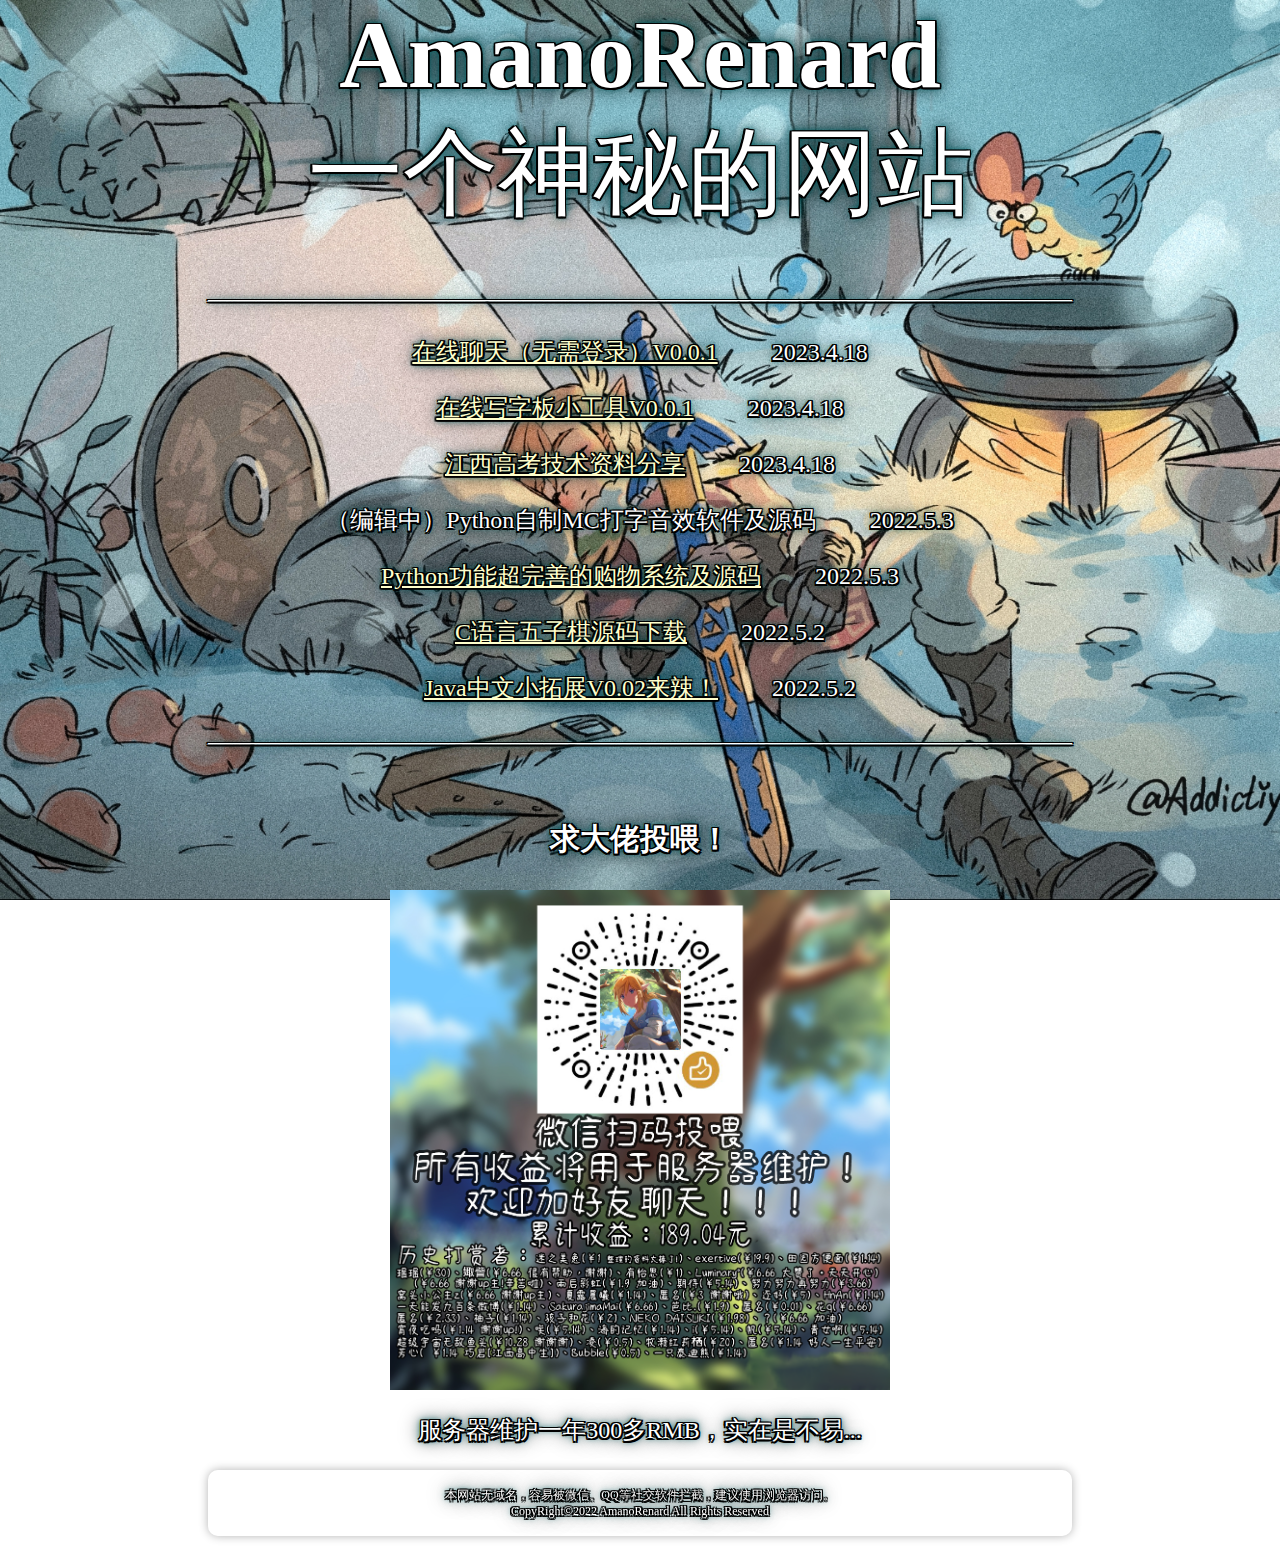
<file: AmanoRenard/index.html>
<html>
	<head>
		<meta charset="utf-8">
		<title>一个神秘的网站 | AmanoRenard</title>
		<link rel="stylesheet" href="base.css">
		<style type="text/css">
			.centent{
				font-size : 24px;
				text-align: center;
			}
		</style>
	</head>
	<body>
		<div class="center-in-center">
			<div style="font-size : 95px;" align="center"><b>AmanoRenard</b><br/>一个神秘的网站</div>
			<br/>
			<p class="centent" style="font-size : 24px;" align="center">————————————————————————————————————</p>
			<p class="centent" ><a href="../">在线聊天（无需登录）V0.0.1</a>⠀⠀⠀2023.4.18</p>
			<p class="centent" ><a href="../board">在线写字板小工具V0.0.1</a>⠀⠀⠀2023.4.18</p>
			<p class="centent" ><a href="./GaoKaoJiShu/index.html">江西高考技术资料分享</a>⠀⠀⠀2023.4.18</p>
			<p class="centent">（编辑中）Python自制MC打字音效软件及源码⠀⠀⠀2022.5.3</p>
			<p class="centent"><a href="./Python/220503_1.html">Python功能超完善的购物系统及源码</a>⠀⠀⠀2022.5.3</p>
			<p class="centent" ><a href="./C/220502.html">C语言五子棋源码下载</a>⠀⠀⠀2022.5.2</p>
			<p class="centent" ><a href="./Java/220502.html">Java中文小拓展V0.02来辣！</a>⠀⠀⠀2022.5.2</p>
			<p style="font-size : 24px;" align="center">————————————————————————————————————</p>
			<div align="center">
				<p style="font-size : 30px; font-weight:bold;"><br/>求大佬投喂！</p>
				<p><img src="ts.png" alt="ts" width="500"/> </p>
				<p style="font-size : 24px;">服务器维护一年300多RMB，实在是不易...<br/></p>
			</div>
			<div class="bottom">
				<p style="font-size : 12px;" align="center">本网站无域名，容易被微信、QQ等社交软件拦截，建议使用浏览器访问。<br/>CopyRight©2022 AmanoRenard All Rights Reserved</p>
			</div>
		</div>
	</body>
</html>
</file>
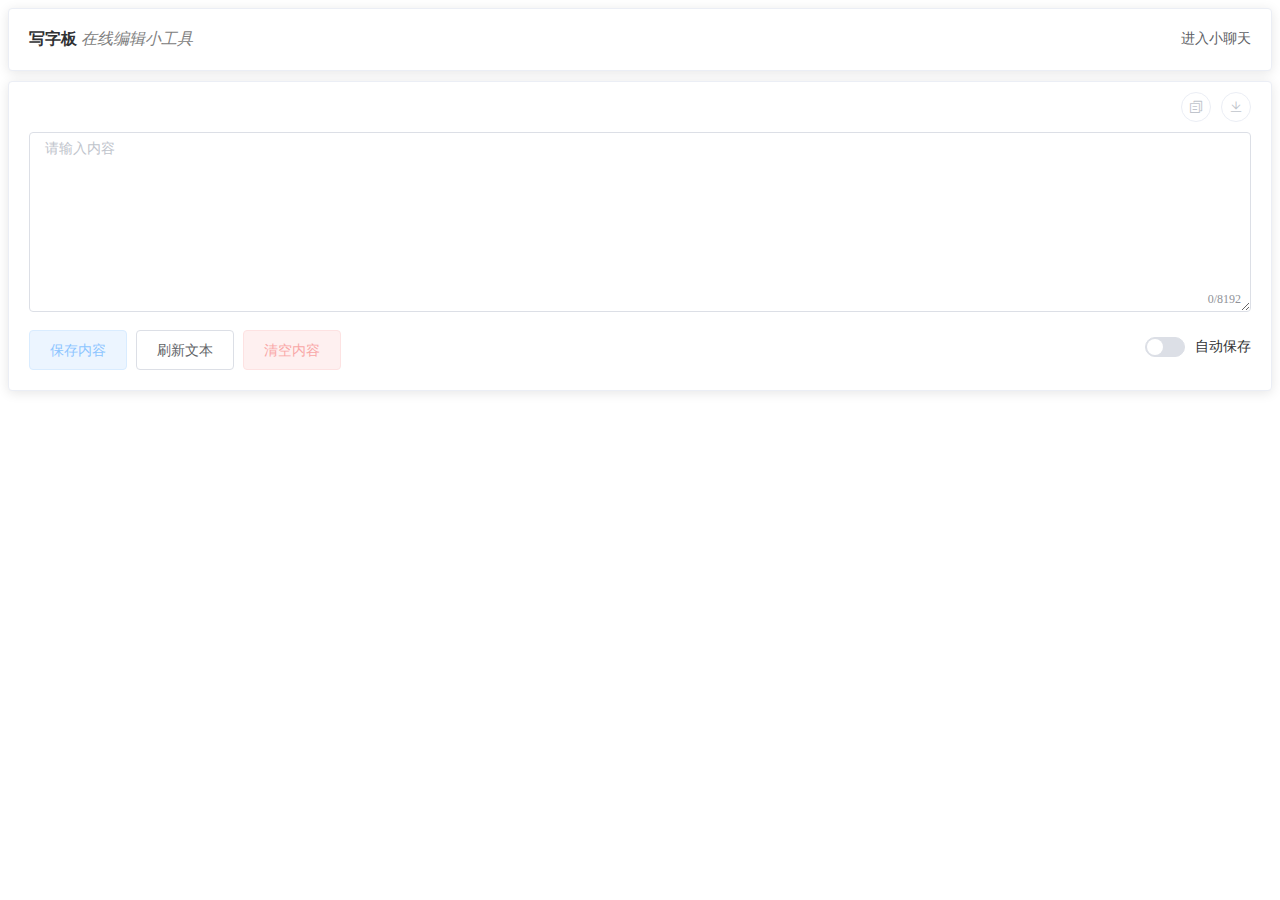
<file: board/index.html>
<!DOCTYPE html>
<html lang="zh">

<head>
    <meta charset="UTF-8">
    <meta http-equiv="X-UA-Compatible" content="IE=edge">
    <meta name="viewport" content="width=device-width, initial-scale=1.0">
    <title>小工具 | AmanoRenard</title>
    <style>
        .btn-small{
            width: 30px;
            height: 30px;
            display: flex !important;
            justify-content: center !important;
            align-items: center !important;
        }
    </style>
</head>

<body>
    <script src="../js/axios/axios.min.js"></script>
    <!-- 开发环境版本，包含了有帮助的命令行警告 -->
    <script src="../js/vue/vue.js"></script>
    <!-- 引入样式 -->
    <link rel="stylesheet" href="../js/element-ui/index.css">
    <!-- 引入组件库 -->
    <script src="../js/element-ui/index.js"></script>
    <!-- 剪切板 -->
    <script src="../js/clipboard.min.js"></script>


    <div id="app">
        <el-card class="box-card">
            <div style="display: flex; justify-content: space-between;">
                <div><b>写字板</b> <font color="gray"><i>在线编辑小工具</i></font> </div>
                <div>
                    <el-link href="https://chamiko.eu.org/">进入小聊天</el-link>
                </div>
            </div>
        </el-card>


        <el-card class="box-card" style="margin-top: 10px;">
            <div style="display: flex; justify-content: flex-end; margin-bottom: 10px; margin-top: -10px;">
                <el-button icon="el-icon-document-copy" class="btn-small" data-clipboard-target="#text-input" id="copy-btn" :disabled="textarea==='' ? true : false" circle></el-button>
                <el-button icon="el-icon-download" class="btn-small" @click="download" :disabled="textarea==='' ? true : false" circle></el-button>
            </div>
            <el-input type="textarea" id="text-input" maxlength="8192" @change="onChanged" @blur="autoUpdate" show-word-limit :autosize="{minRows: 8}"
                placeholder="请输入内容" v-model="textarea">
            </el-input>
            <div style="margin-top: 10px;">
                <el-button type="primary" style="margin-right: 5px;" @click="sendData" plain
                    :disabled="textarea==='' || autoSave === true ? true : false">保存内容</el-button>
                <el-button plain @click="_load" style="margin-left: 0px; margin-right: 5px; margin-top: 8px;">刷新文本</el-button>
                <el-button type="danger" style="margin-left: 0px; margin-top: 8px;" @click="clearData" plain
                    :disabled="textarea==='' ? true : false">清空内容</el-button>
                <div style="float: right; margin-top: 15px; margin-bottom: 10px;">
                    <el-switch v-model="autoSave" active-text="自动保存">
                    </el-switch>
                </div>
            </div>
        </el-card>

        </div>
    </div>

    <script>

        var app = new Vue({
            el: "#app",
            data() {
                return {
                    textarea: '',
                    autoSave: false,
                    changed: false
                }
            },
            methods: {
                sendData() {
                    let _this = this
                    let trs = { text: this.textarea }
                    axios.post("http://43.139.143.53:8081/board/update", trs, {
                        'Content-Type': "application/json;charset=utf-8"
                    }).then(resp => {
                        _this.textarea = resp.data.text
                        _this.$message({
                            message: '保存成功',
                            type: 'success'
                        });
                    })
                    this.changed = false
                },
                clearData() {
                    let _this = this
                    axios.get("http://43.139.143.53:8081/board/clear").then(resp => {
                        _this.textarea = ""
                        this.$message.error('已清空');
                    })
                },
                _load() {
                    let _this = this
                    axios.get("http://43.139.143.53:8081/board/load").then(resp => {
                        _this.textarea = resp.data.text
                        _this.$message({
                            message: '同步成功',
                            type: 'success'
                        });
                    })
                },
                autoUpdate() {
                    if (this.autoSave === false || this.changed === false) {
                        return
                    }
                    this.sendData()
                    this.changed = false
                },
                onChanged() {
                    this.changed = true;
                },
                download() {
                    this.sendData()
                    window.open('http://43.139.143.53:8081/board/download');
                }
            },
            mounted() {
                this._load()
            }
        })

        new ClipboardJS('#copy-btn').on(
            'success',
            (e) => {
                app.$message({
                    message: '已复制到剪贴板',
                    type: 'success'
                });
                e.clearSelection();
            }
        )
    </script>

</body>

</html>
</file>
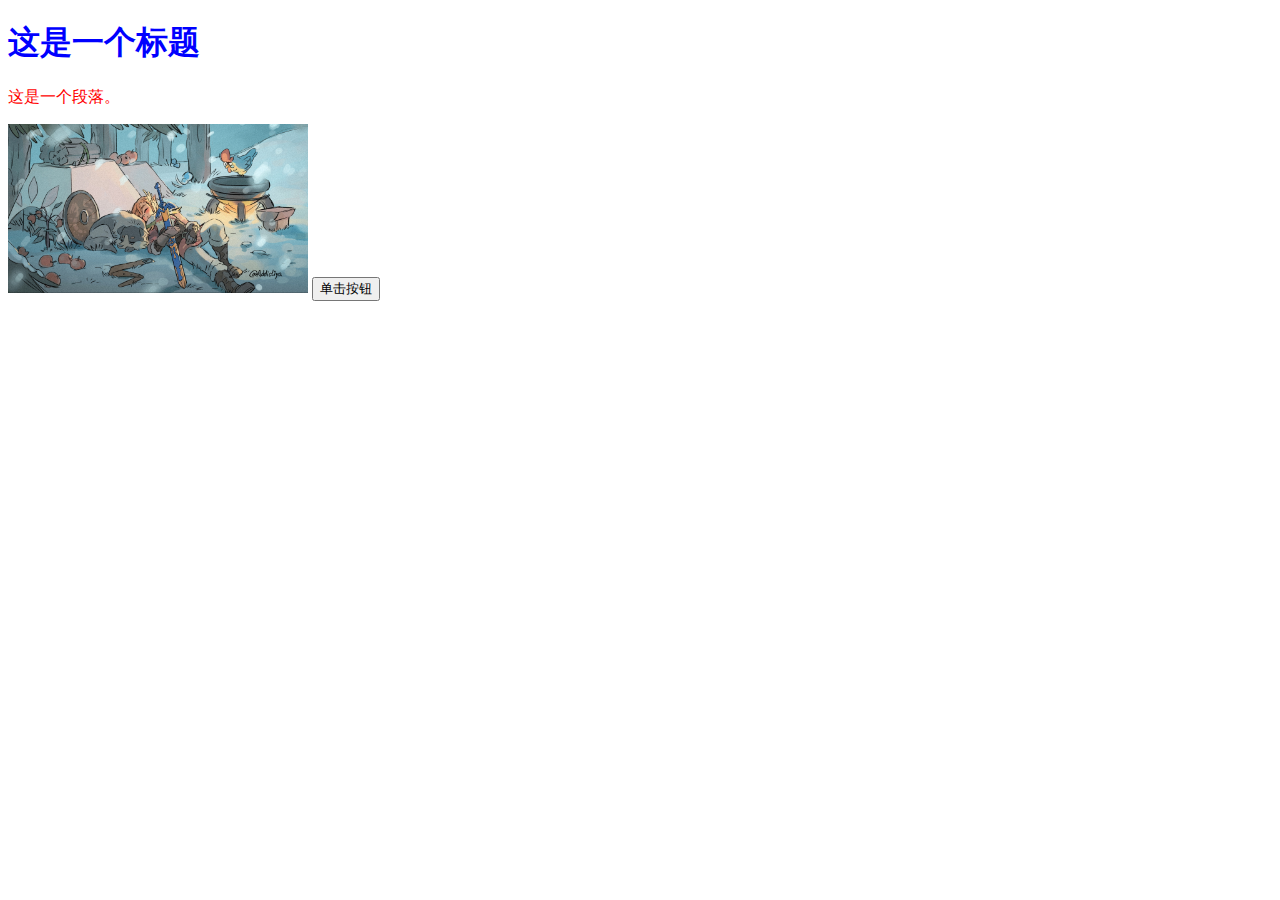
<file: AmanoRenard/123.html>
<!DOCTYPE html>
<html>

<head>
    <style>
        h1 {
            color: blue;
            font-family: Arial;
        }

        p {
            color: red;
            font-family: Arial;
        }

        img {
            width: 300px;
        }
    </style>
</head>

<body>
    <h1>这是一个标题</h1>
    <p>这是一个段落。</p>
    <img src="bg.jpg" alt="图片">
    <button onclick="alert('按钮被单击了！')">单击按钮</button>
</body>

</html>
</file>
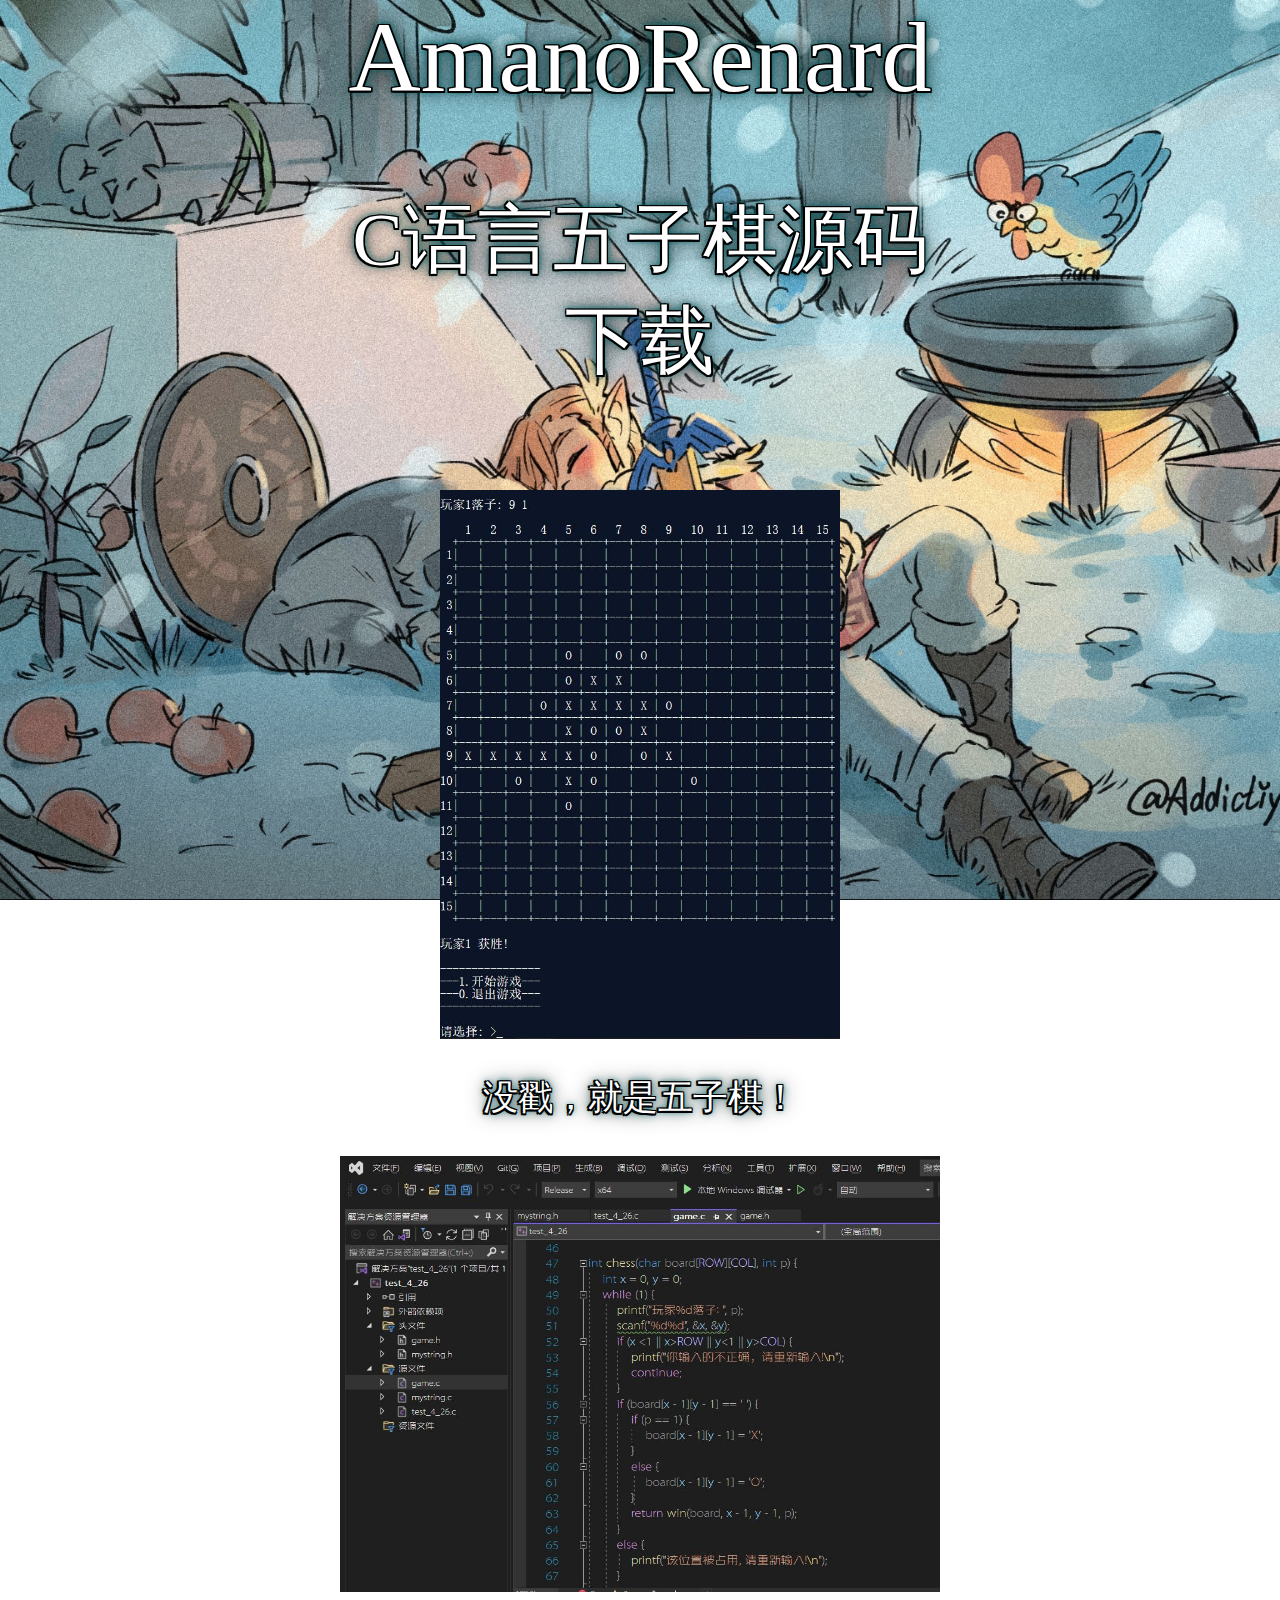
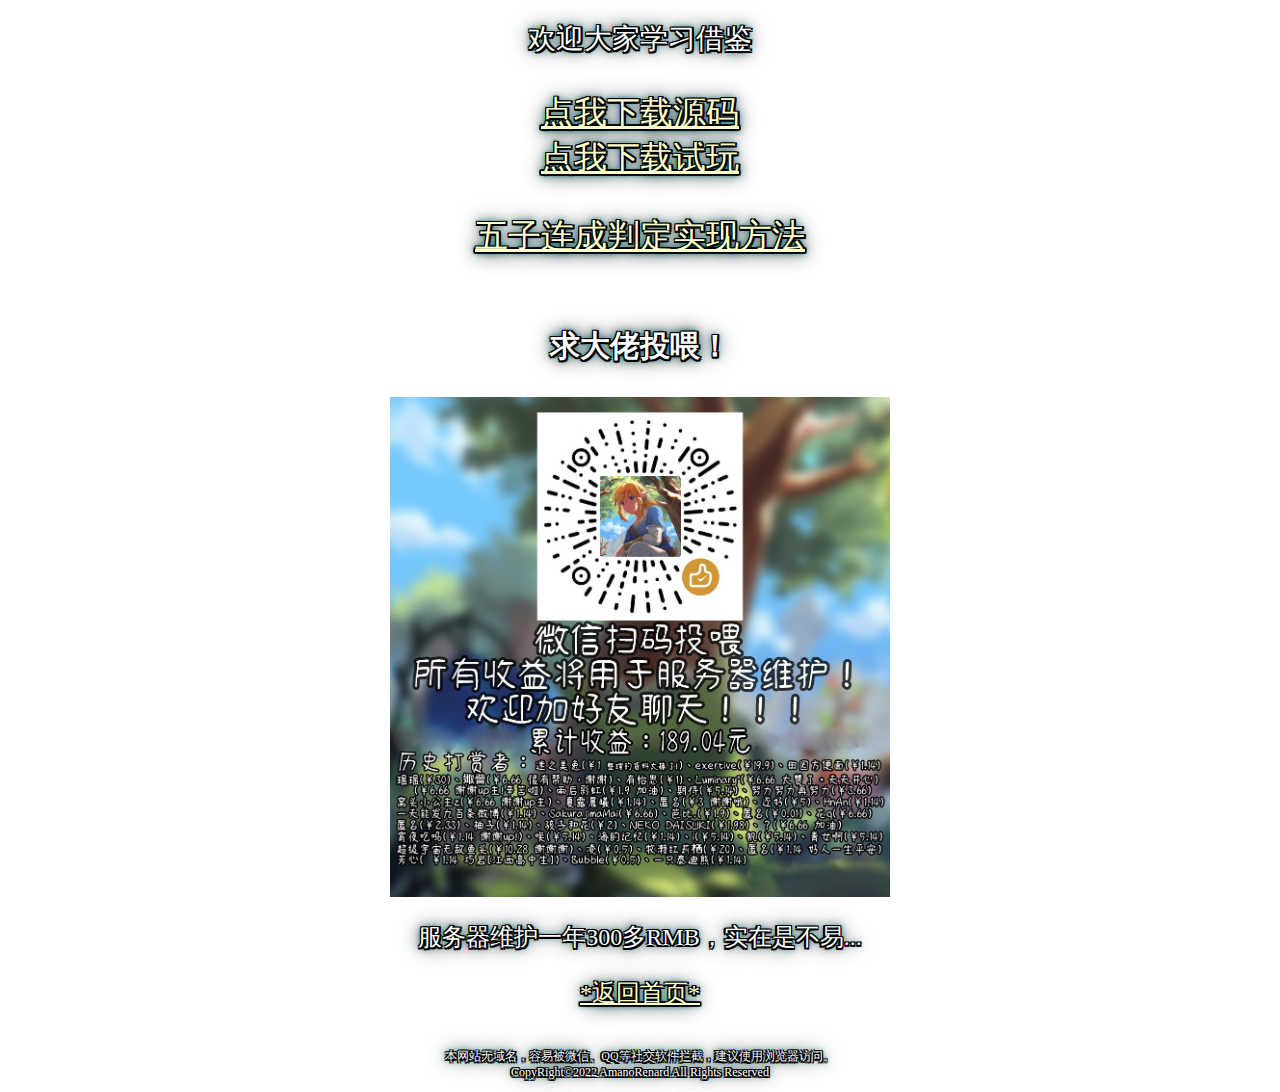
<file: AmanoRenard/C/220502.html>
<html>
	<head>
		<meta charset="utf-8">
		<title>Java简体中文小拓展 | AmanoRenard</title>
		<style type="text/css">

			a:link {color:#FFFFCC;}      /* 未访问链接*/
			a:visited {color:#FFFFCC;}  /* 已访问链接 */
			a:hover {color:#FFFFCC;}  /* 鼠标移动到链接上 */
			a:active {color:#FFFFCC;}  /* 鼠标点击时 */
			body{
				margin: 0;
				background-repeat: no-repeat;
				background-size: cover;
				background-position: center;
				background-attachment: fixed;
				background-image: url(../bg.jpg);
			}
			.center-in-center{
				position: absolute;
				top: 0%;
				left: 50%;
				-webkit-transform: translate(-50%, 0%);
				-moz-transform: translate(-50%, 0%);
				-ms-transform: translate(-50%, 0%);
				-o-transform: translate(-50%, 0%);
				transform: translate(-50%, 0%);
				
				color: white;
				font-size: 20px;
				text-shadow: -1.5px 1.5px 0 #000, 1.5px -1.5px 0 #000, 1.5px 1.5px 0 #000, -1.5px -1.5px 0 #000, 1.5px 0px 0 #000, -1.5px 0px 0 #000, 0px -1.5px 0 #000, 0px 1.5px 0 #000, 0px 0px 10px #006064, 0px 0px 5px #006064, 0px 0px 20px #000;
			} 
		</style>
	</head>
	<body>
		<div class="center-in-center">
			<div style="font-size : 100px;" align="center">AmanoRenard<br/><p style="font-size : 75px;" align="center">C语言五子棋源码下载</p></div>
			<br/>
			<div align="center">
			<img src="./220502/1.jpg"/ width="400"/>
			<p style="font-size : 35px;">没戳，就是五子棋！</p>
			<img src="./220502/2.jpg"/ width="600"/> 
			<p style="font-size : 28px;">欢迎大家学习借鉴</p>
			<p style="font-size : 33px;" align="center"><a href="./220502/五子棋源码.zip" download="./220502/五子棋源码.zip">点我下载源码</a><br/><a href="./220502/五子棋Ver0.01.exe" download="./220502/五子棋Ver0.01.exe">点我下载试玩</a></p>
			<p style="font-size : 33px;"><a href="https://www.bilibili.com/read/cv16387191" target="_blank">五子连成判定实现方法</a></p>
			</div>


			<div align="center">
				<p style="font-size : 30px; font-weight:bold;"><br/>求大佬投喂！</p>
				<p><img src="../ts.png" alt="ts" width="500"/> </p>
				<p style="font-size : 24px;">服务器维护一年300多RMB，实在是不易...<br/></p>
				<p style="font-size : 24px;"><a href="../index.html">*返回首页*</a><br/></p>
			</div>
			<p class="bottom" style="font-size : 12px;" align="center"><br/>本网站无域名，容易被微信、QQ等社交软件拦截，建议使用浏览器访问。<br/>CopyRight©2022 AmanoRenard All Rights Reserved</p>
			
		</div>
	</body>
</html>
</file>
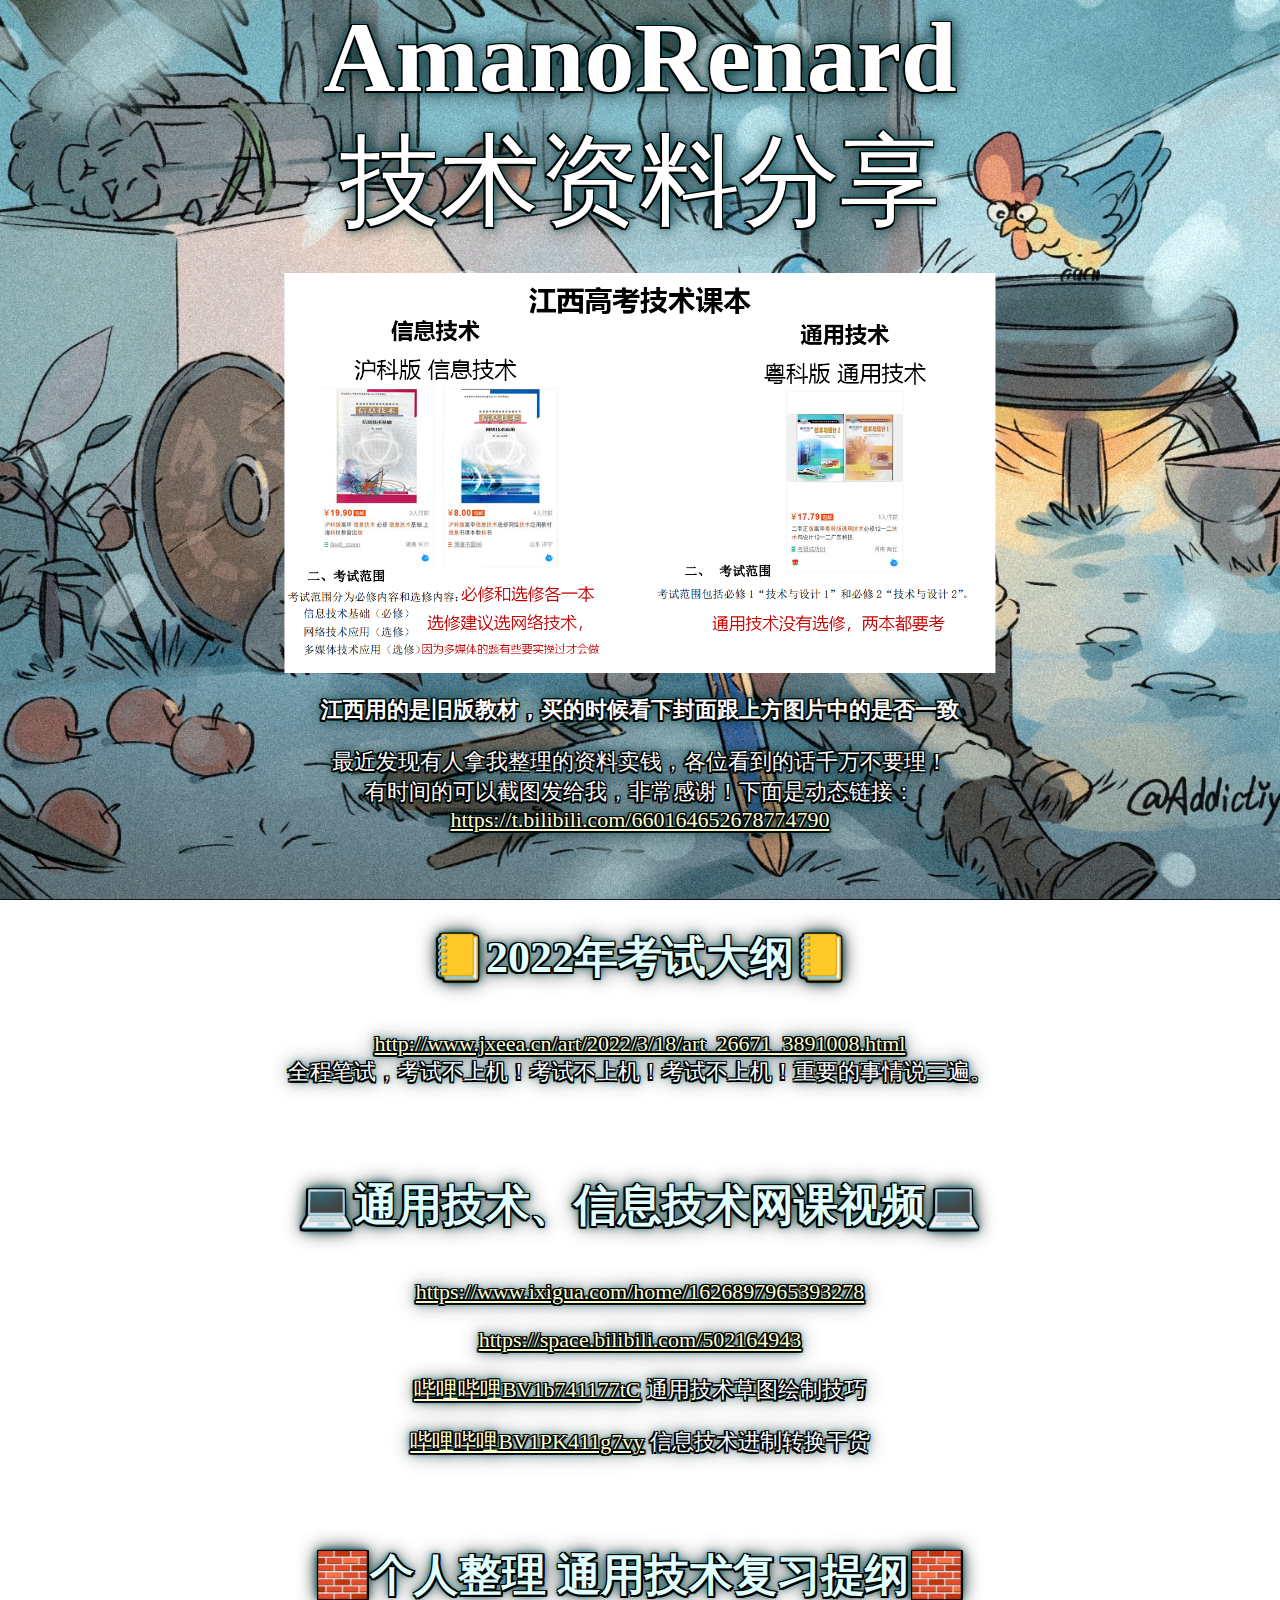
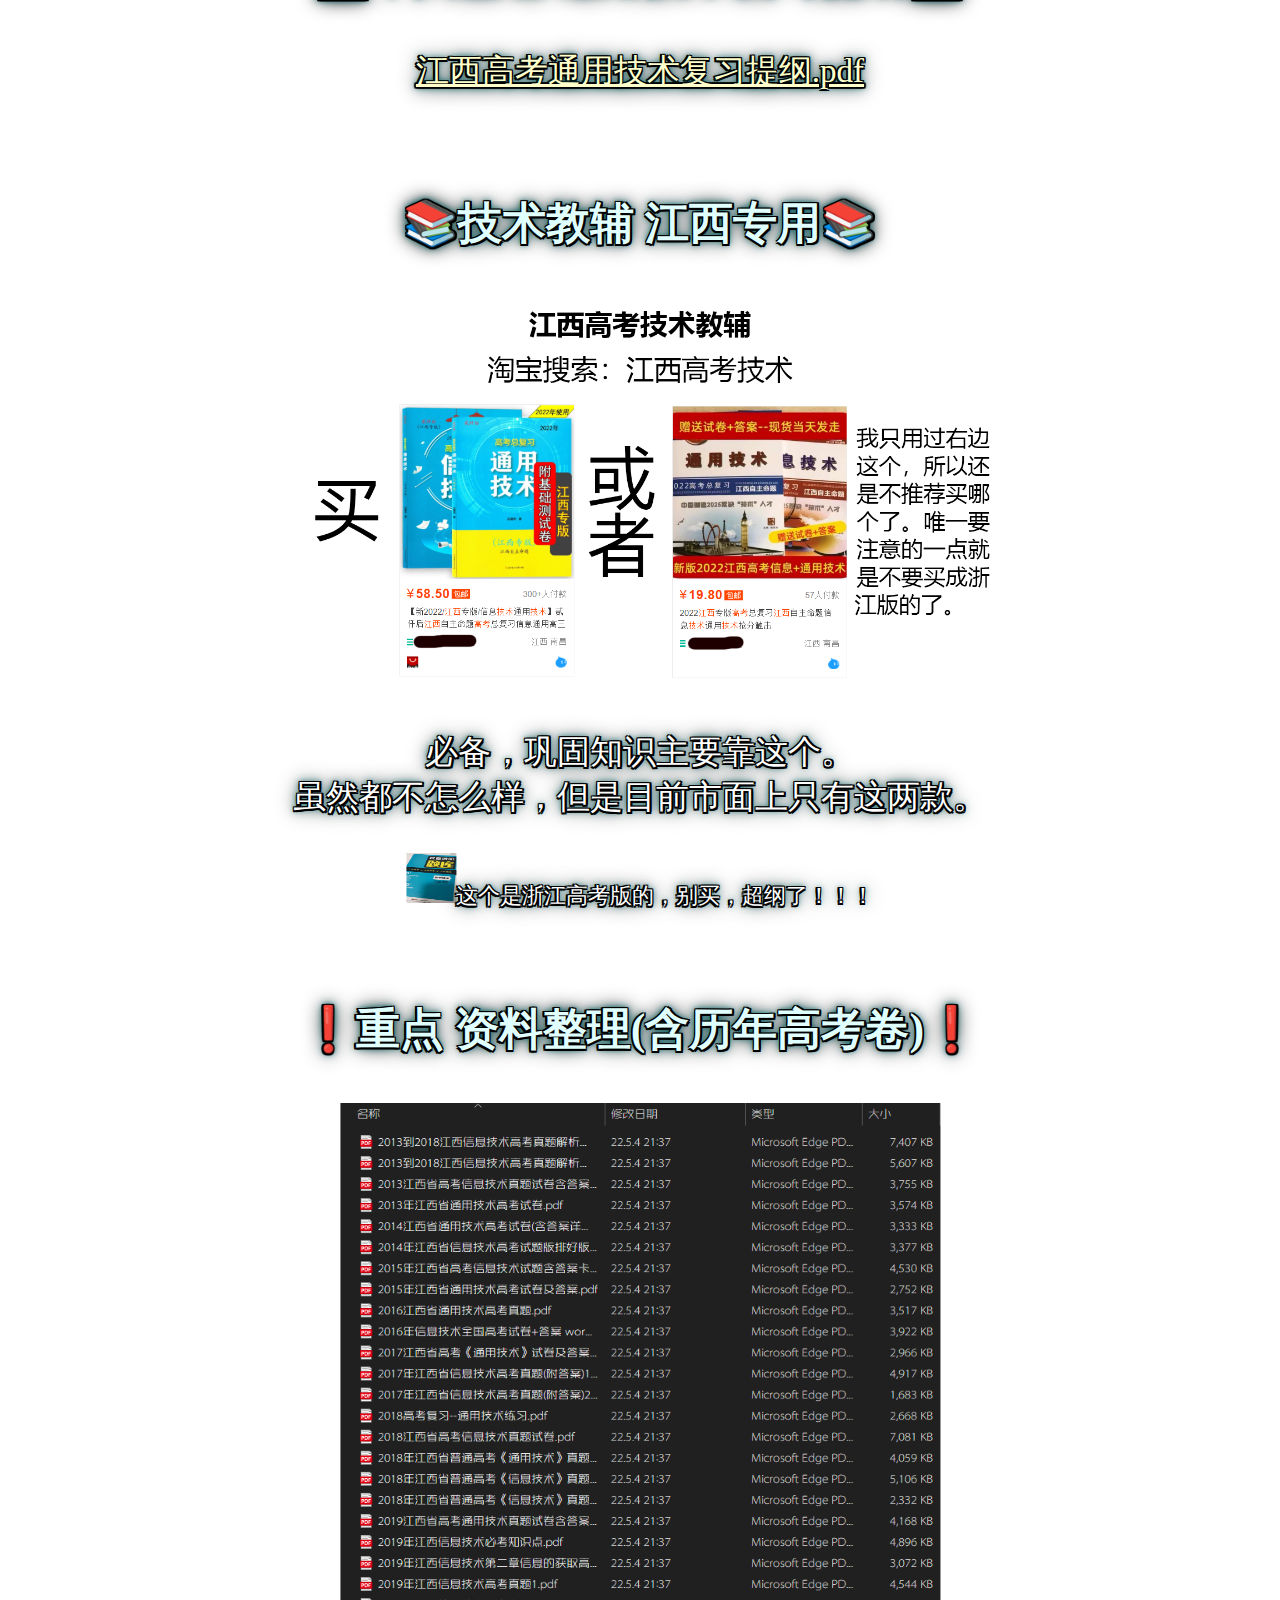
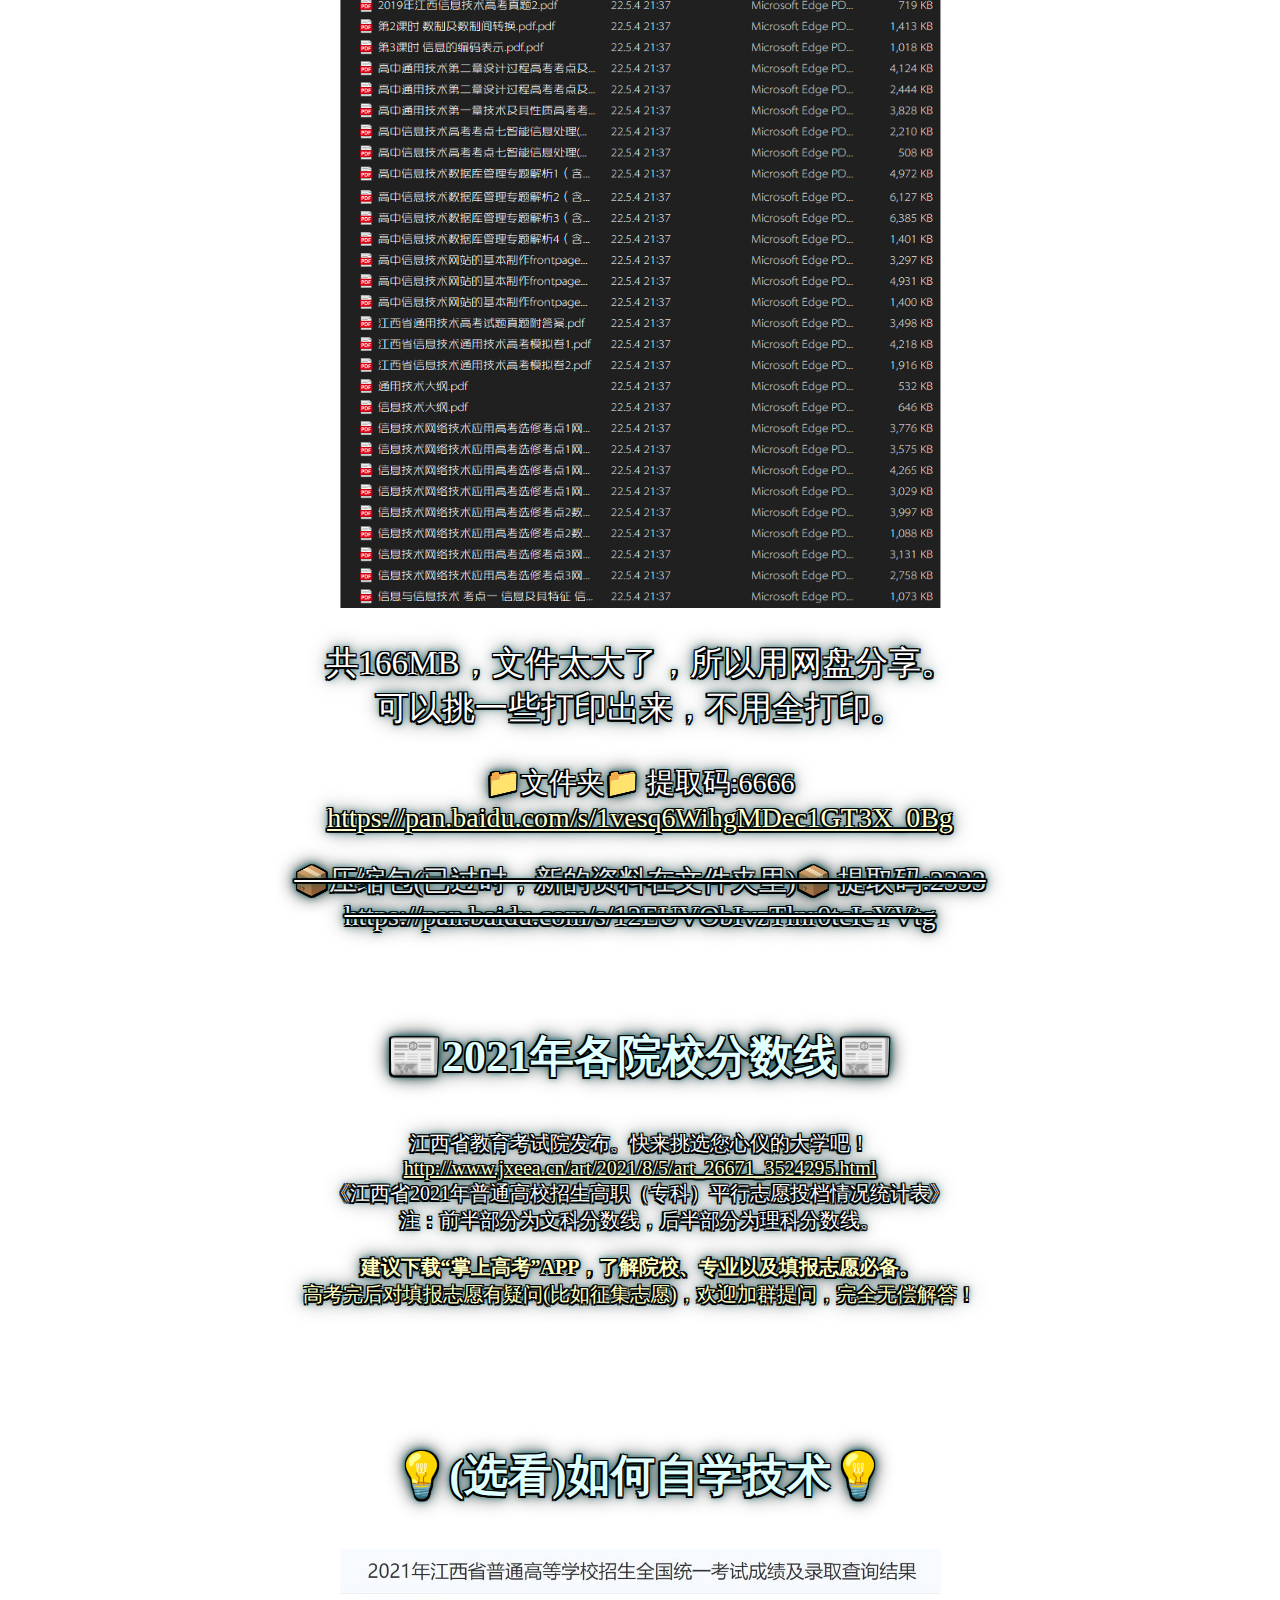
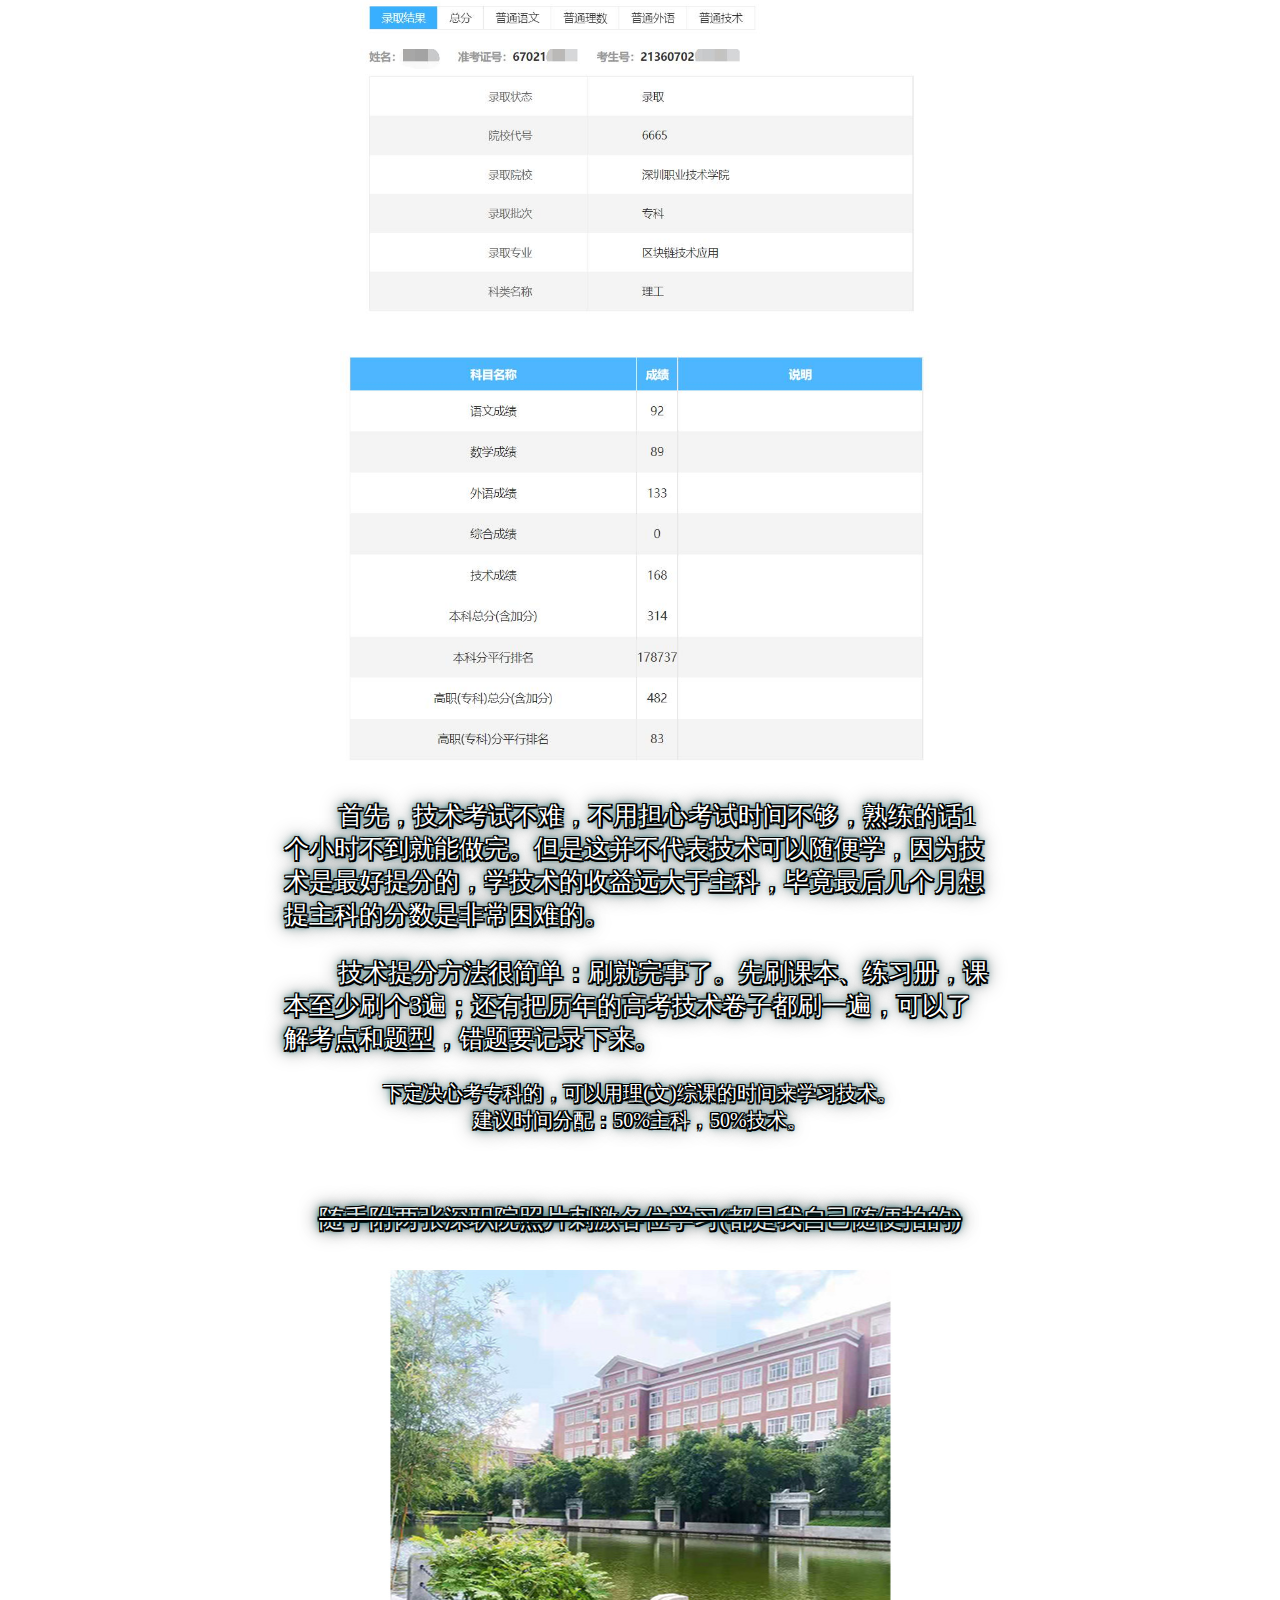
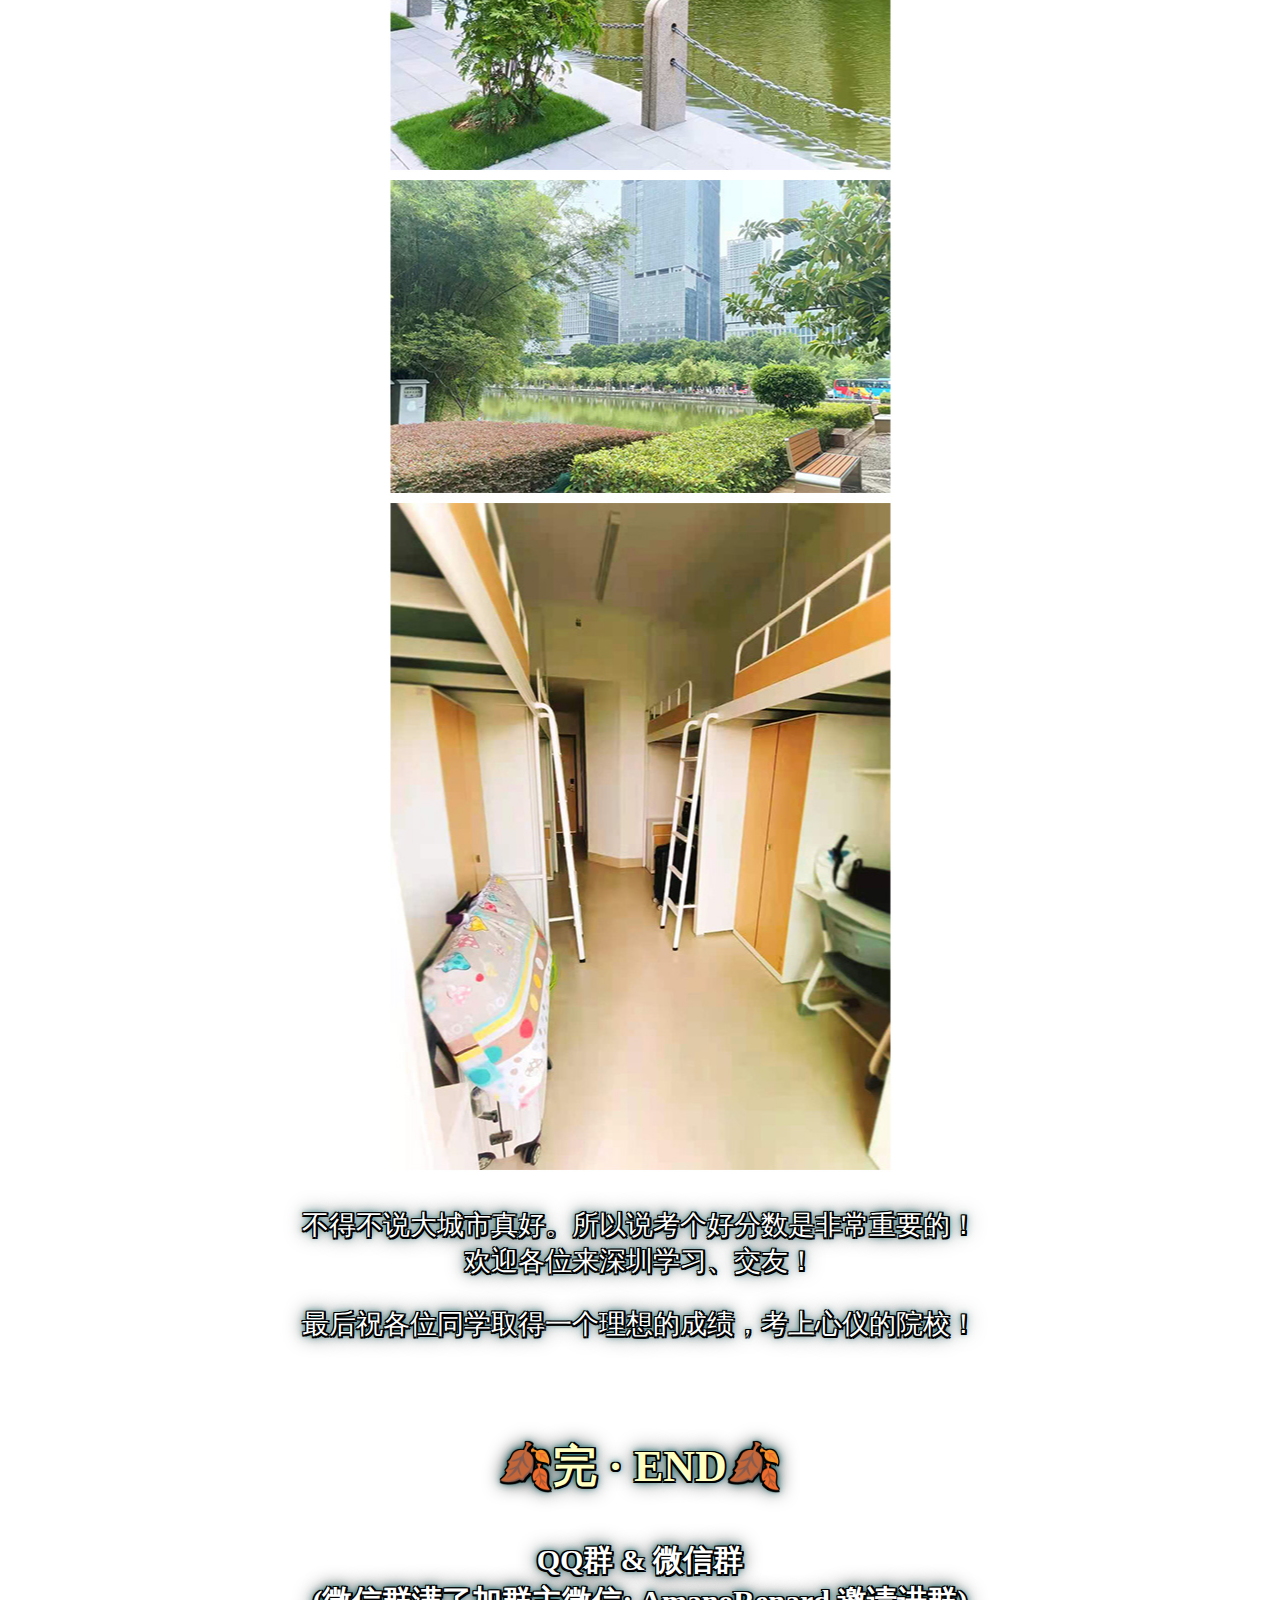
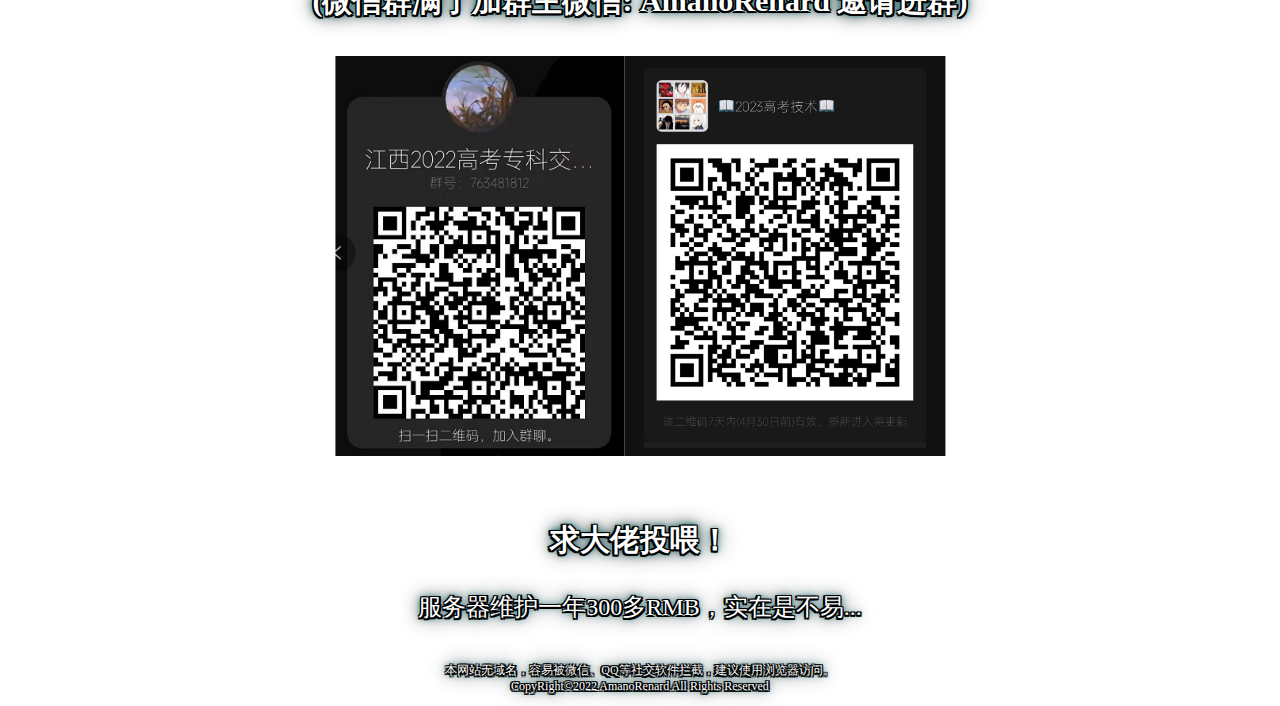
<file: AmanoRenard/GaoKaoJiShu/JiShu.html>
<html>
	<head>
		<meta charset="utf-8">
		<title>技术资料分享 | AmanoRenard</title>
		<style type="text/css">

			a:link {color:#FFFFCC;}      /* 未访问链接*/
			a:visited {color:#FFFFCC;}  /* 已访问链接 */
			a:hover {color:#FFFFCC;}  /* 鼠标移动到链接上 */
			a:active {color:#FFFFCC;}  /* 鼠标点击时 */
			.myfont{color:#FFFFFF}
			body{
				margin: 0;
				background-repeat: no-repeat;
				background-size: cover;
				background-position: center;
				background-attachment: fixed;
				background-image: url(../bg.jpg);
			}
			.center-in-center{
				position: absolute;
				top: 0%;
				left: 50%;
				-webkit-transform: translate(-50%, 0%);
				-moz-transform: translate(-50%, 0%);
				-ms-transform: translate(-50%, 0%);
				-o-transform: translate(-50%, 0%);
				transform: translate(-50%, 0%);
				
				color: white;
				font-size: 20px;
				text-shadow: -1.5px 1.5px 0 #000, 1.5px -1.5px 0 #000, 1.5px 1.5px 0 #000, -1.5px -1.5px 0 #000, 1.5px 0px 0 #000, -1.5px 0px 0 #000, 0px -1.5px 0 #000, 0px 1.5px 0 #000, 0px 0px 10px #006064, 0px 0px 5px #006064, 0px 0px 20px #000;
			} 
		</style>
	</head>
	<body>
		<div class="center-in-center">
			<div style="font-size : 100px;" align="center"><b>AmanoRenard</b><br/>技术资料分享</div>
			<br/>
			<div align="center" class="myfont">
			<img src="./keben.png"/ alt="keben" height="400"/>
			<p style="font-size : 22px;" align="center"><b>江西用的是旧版教材，买的时候看下封面跟上方图片中的是否一致</b></p>
			<p style="font-size : 22px;" align="center">最近发现有人拿我整理的资料卖钱，各位看到的话千万不要理！<br/>有时间的可以截图发给我，非常感谢！下面是动态链接：<br/><a href="https://t.bilibili.com/660164652678774790" target="_blank">https://t.bilibili.com/660164652678774790</a></p>
			<p style="font-size : 44px; font-weight:bold; color:#E0FFFF;" align="center"><br/>📒2022年考试大纲📒</p>
			<p style="font-size : 22px;" align="center"><a href="http://www.jxeea.cn/art/2022/3/18/art_26671_3891008.html" target="_blank">http://www.jxeea.cn/art/2022/3/18/art_26671_3891008.html</a></br>全程笔试，考试不上机！考试不上机！考试不上机！重要的事情说三遍。</p><br/>
			<p style="font-size : 44px; font-weight:bold; color:#E0FFFF;" align="center">💻通用技术、信息技术网课视频💻</p>
			<p style="font-size : 22px;" align="center"><a href="https://www.ixigua.com/home/1626897965393278" target="_blank">https://www.ixigua.com/home/1626897965393278</a></p>
			<p style="font-size : 22px;" align="center"><a href="https://space.bilibili.com/502164943" target="_blank">https://space.bilibili.com/502164943</a></p>
			<p style="font-size : 22px;" align="center"><a href="https://www.bilibili.com/video/BV1b741177tC" target="_blank">哔哩哔哩BV1b741177tC</a> 通用技术草图绘制技巧</p>
			<p style="font-size : 22px;" align="center"><a href="https://www.bilibili.com/video/BV1PK411g7vy" target="_blank">哔哩哔哩BV1PK411g7vy</a> 信息技术进制转换干货</p><br/>
			<p style="font-size : 44px; font-weight:bold; color:#E0FFFF;" align="center">🧱个人整理 通用技术复习提纲🧱</p>
			<p style="font-size : 33px;" align="center"><a href="./江西高考通用技术复习提纲（B站UID：3283605）.pdf" download="./江西高考通用技术复习提纲（B站UID：3283605）.pdf">江西高考通用技术复习提纲.pdf</a></p><br/>
			<p style="font-size : 44px; font-weight:bold; color:#E0FFFF;" align="center">📚技术教辅 江西专用📚</p>
			<img src="./jiaofu.png"/ alt="jiaofu" height="400"/>
			<p style="font-size : 33px;">必备，巩固知识主要靠这个。<br/>虽然都不怎么样，但是目前市面上只有这两款。</p><p style="font-size : 22px;" align="center"><img src="./zjb.jpg"/ alt="keben" height="50" width="50"/>这个是浙江高考版的，别买，超纲了！！！</p><br/>
			<p style="font-size : 44px; font-weight:bold; color:#E0FFFF;" align="center">❗重点 资料整理(含历年高考卷)❗</p>
			<img src="./zl1.png"/ alt="jiaofu" width="600"/>
			<img src="./zl2.png"/ alt="jiaofu" width="600"/>
			<p style="font-size : 33px;">共166MB，文件太大了，所以用网盘分享。<br/>可以挑一些打印出来，不用全打印。</p>
			<p style="font-size : 28px;" align="center">📁文件夹📁 提取码:6666<br/><a href="https://pan.baidu.com/s/1vesq6WihgMDec1GT3X_0Bg?pwd=6666" target="_blank">https://pan.baidu.com/s/1vesq6WihgMDec1GT3X_0Bg</a></p>
			<p style="font-size : 28px;" align="center"><s>📦压缩包(已过时，新的资料在文件夹里)📦 提取码:2333</s><br/><s>https://pan.baidu.com/s/12EUVObIvzTlnr0tcIcYVtg</s></p>
			<p style="font-size : 44px; font-weight:bold; color:#E0FFFF;" align="center"><br/>📰2021年各院校分数线📰</p>
			<p style="font-size : 20px;" align="center">江西省教育考试院发布。快来挑选您心仪的大学吧！<br/><a href="http://www.jxeea.cn/art/2021/8/5/art_26671_3524295.html" target="_blank">http://www.jxeea.cn/art/2021/8/5/art_26671_3524295.html</a></br>《江西省2021年普通高校招生高职（专科）平行志愿投档情况统计表》<br/>注：前半部分为文科分数线，后半部分为理科分数线。</p><p style="color:#FFFFC2;"><b>建议下载“掌上高考”APP，了解院校、专业以及填报志愿必备。</b><br/>高考完后对填报志愿有疑问(比如征集志愿)，欢迎加群提问，完全无偿解答！</p><br/>
			<p style="font-size : 44px; font-weight:bold; color:#E0FFFF;" align="center"><br/>💡(选看)如何自学技术💡</p>
			<p style="font-size : 22px;" align="center">
			<img src="./f1.jpg"/ alt="f1" width="600"/>
			<img src="./f2.jpg"/ alt="f2" width="600"/>
			</p>
		
			<p style="font-size : 25px;" align="left">⠀⠀⠀首先，技术考试不难，不用担心考试时间不够，熟练的话1个小时不到就能做完。但是这并不代表技术可以随便学，因为技术是最好提分的，学技术的收益远大于主科，毕竟最后几个月想提主科的分数是非常困难的。</p>
			<p style="font-size : 25px;" align="left">⠀⠀⠀技术提分方法很简单：刷就完事了。先刷课本、练习册，课本至少刷个3遍；还有把历年的高考技术卷子都刷一遍，可以了解考点和题型，错题要记录下来。</p>
			<p style="font-size : 20px;" align="center">下定决心考专科的，可以用理(文)综课的时间来学习技术。<br/>建议时间分配：50%主科，50%技术。</p>
			<!--<p style="font-size : 12px;" align="right"><a href="./ZhuanShengBen.html" target="_blank">打算只为过二本线而复读的点我</a></p>--><br/>
			<p style="font-size : 25px;" align="center"><s>随手附两张深职院照片刺激各位学习(都是我自己随便拍的)</s></p>
			<img src="./szy.jpg"/ width="520"/>
			<p style="font-size : 27px;" align="center">不得不说大城市真好。所以说考个好分数是非常重要的！<br/>欢迎各位来深圳学习、交友！</p><p style="font-size : 27px;" align="center">最后祝各位同学取得一个理想的成绩，考上心仪的院校！</p>
			<p style="font-size : 44px; font-weight:bold; color:#FFFFC2;;" align="center"><br/>🍂完 · END🍂</p>
			</div>
			
			<div align="center">
			<p style="font-size : 30px;"><b>QQ群 & 微信群</br>(微信群满了加群主微信: AmanoRenard 邀请进群)<br/></b><br/><img src="./qq.png"/ alt="qq" height="400"/><img src="./wechat.jpg"/ alt="wechat" height="400"/></p>
			<p style="font-size : 30px; font-weight:bold;"><br/>求大佬投喂！</p>
			<p style="font-size : 24px;">服务器维护一年300多RMB，实在是不易...<br/></p>
			</div>
			<p style="font-size : 12px;" align="center"><br/>本网站无域名，容易被微信、QQ等社交软件拦截，建议使用浏览器访问。<br/>CopyRight©2022 AmanoRenard All Rights Reserved</p>
			
		</div>
	</body>
</html>
</file>
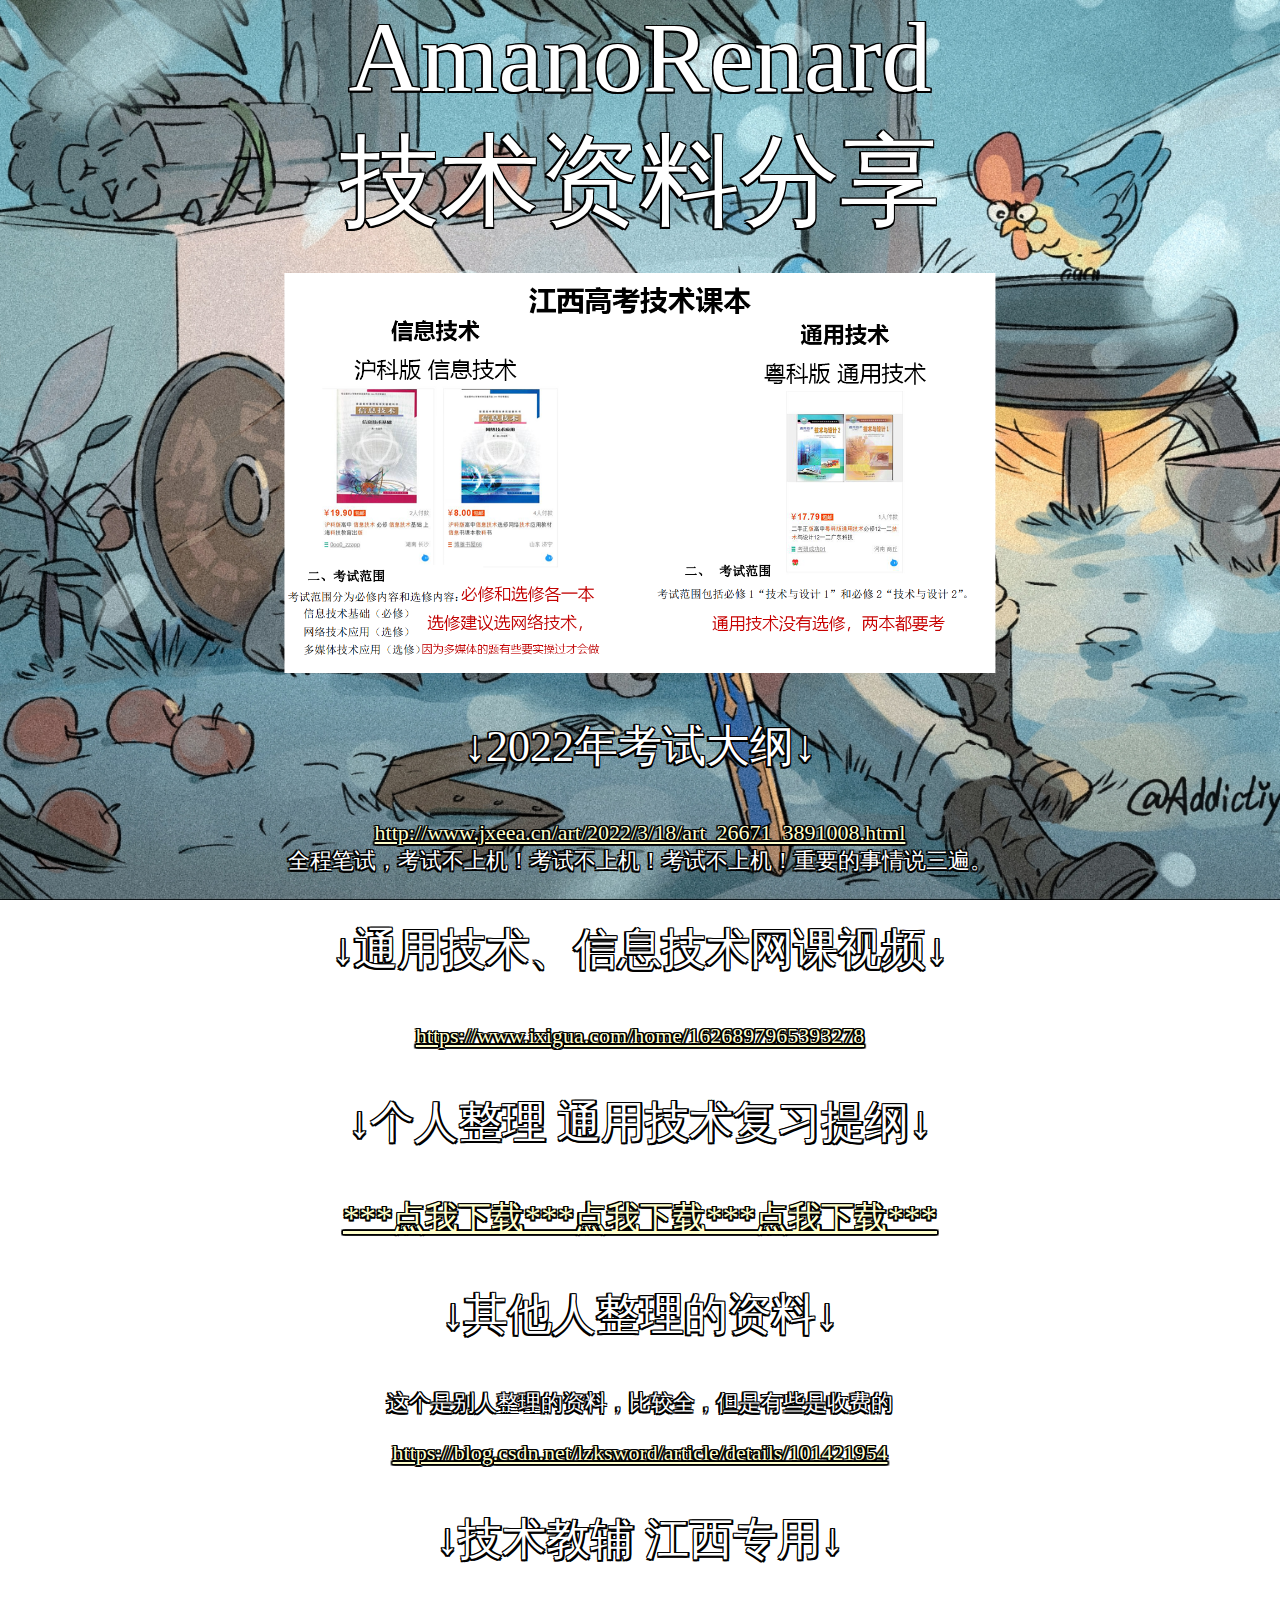
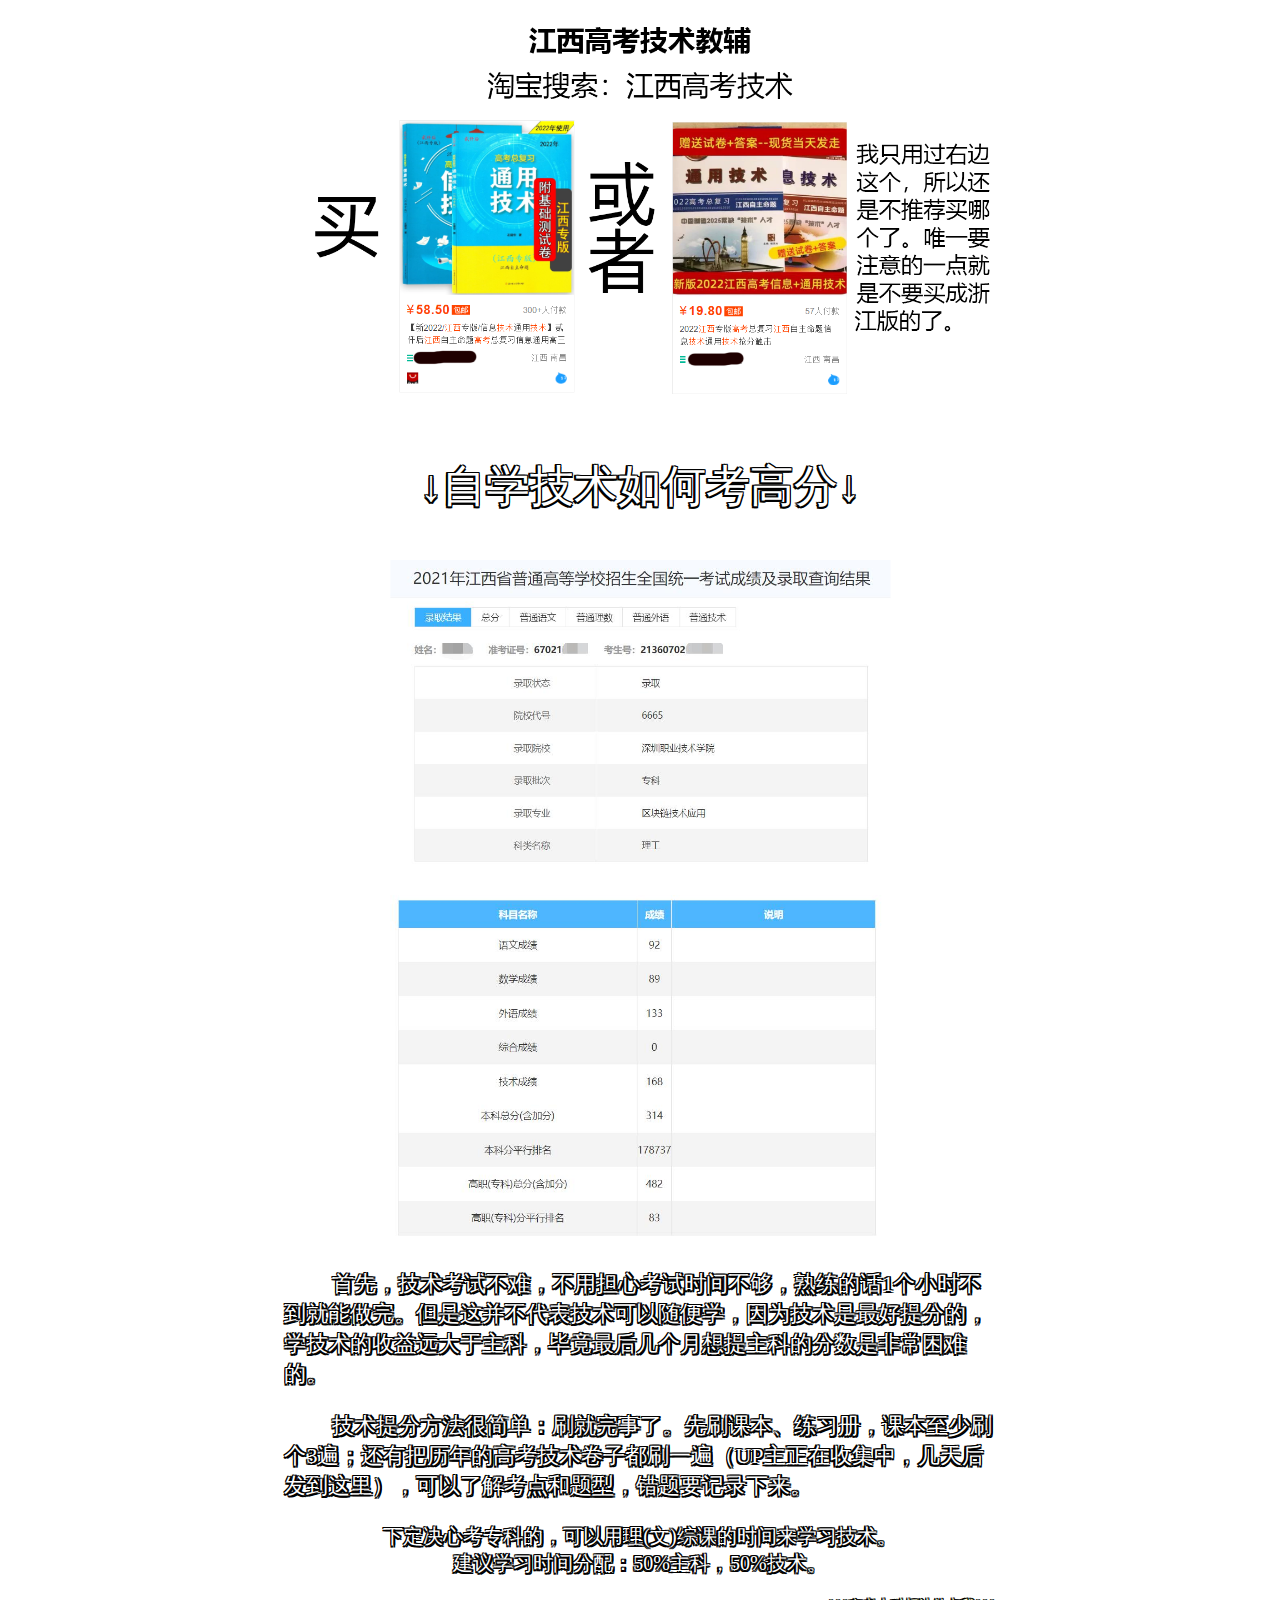
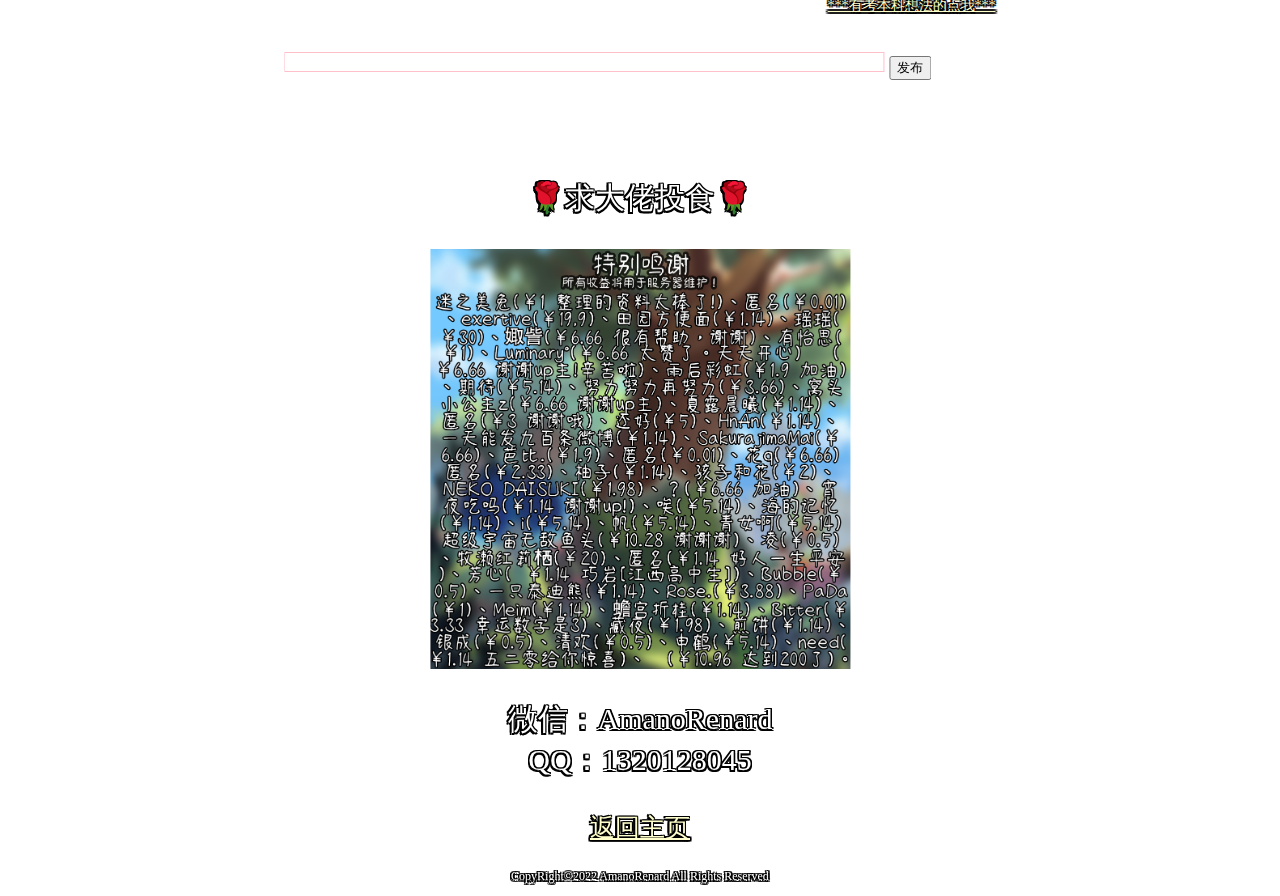
<file: AmanoRenard/GaoKaoJiShu/JiShuTest.html>
<html>
	<head>
		<meta charset="utf-8">
		<title>技术资料分享 | AmanoRenard</title>
		<style type="text/css">

			a:link {color:#FFFFCC;}      /* 未访问链接*/
			a:visited {color:#FFFFCC;}  /* 已访问链接 */
			a:hover {color:#FFFFCC;}  /* 鼠标移动到链接上 */
			a:active {color:#FFFFCC;}  /* 鼠标点击时 */
			body{
				margin: 0;
				background-repeat: no-repeat;
				background-size: cover;
				background-position: center;
				background-attachment: fixed;
				background-image: url(../bg.jpg);
			}
			.center-in-center{
				position: absolute;
				top: 0%;
				left: 50%;
				-webkit-transform: translate(-50%, 0%);
				-moz-transform: translate(-50%, 0%);
				-ms-transform: translate(-50%, 0%);
				-o-transform: translate(-50%, 0%);
				transform: translate(-50%, 0%);
				
				color: white;
				font-size: 20px;
				text-shadow: -1.5px 1.5px 0 #000, 1.5px -1.5px 0 #000, 1.5px 1.5px 0 #000, -1.5px -1.5px 0 #000, 1.5px 0px 0 #000, -1.5px 0px 0 #000, 0px -1.5px 0 #000, 0px 1.5px 0 #000;
			} 
			
			    textarea {
				width: 600px;
				height: 20px;
				border: 1px pink solid;
				/* 不设置轮廓 */
				outline: none;
				/* 设置其不能改变长宽 */
				resize: none;
			}
			
			    li {
				width: 300px;
				padding: 5px;
				background-color: #eee;
				font-size: 15px;
				margin: 15px 0;
			}
			
						li a {
				float: right;
			}



		</style>
	</head>
	<body>
		<div class="center-in-center">
			<div style="font-size : 100px;" align="center">AmanoRenard<br/>技术资料分享</div>
			<br/>
			<img src="./keben.png"/ alt="keben" height="400"/>
			<p style="font-size : 44px;" align="center">↓2022年考试大纲↓</p>
			<p style="font-size : 22px;" align="center"><a href="http://www.jxeea.cn/art/2022/3/18/art_26671_3891008.html" target="_blank">http://www.jxeea.cn/art/2022/3/18/art_26671_3891008.html</a></br>全程笔试，考试不上机！考试不上机！考试不上机！重要的事情说三遍。</p>
			<p style="font-size : 44px;" align="center">↓通用技术、信息技术网课视频↓</p>
			<p style="font-size : 22px;" align="center"><a href="https://www.ixigua.com/home/1626897965393278" target="_blank">https://www.ixigua.com/home/1626897965393278</a></p>
			<p style="font-size : 44px;" align="center">↓个人整理 通用技术复习提纲↓</p>
			<p style="font-size : 33px;" align="center"><a href="./江西高考通用技术复习提纲（B站UID：3283605）.pdf" download="./江西高考通用技术复习提纲（B站UID：3283605）.pdf">***点我下载***点我下载***点我下载***</a></p>
			<p style="font-size : 44px;" align="center">↓其他人整理的资料↓</p>
			<p style="font-size : 22px;" align="center">这个是别人整理的资料，比较全，但是有些是收费的</p>
			<p style="font-size : 22px;" align="center"><a href="https://blog.csdn.net/lzksword/article/details/101421954
			" target="_blank">https://blog.csdn.net/lzksword/article/details/101421954
			</a></p>
			<p style="font-size : 44px;" align="center">↓技术教辅 江西专用↓</p>
			<img src="./jiaofu.png"/ alt="jiaofu" height="400"/>
			<p style="font-size : 44px;" align="center">↓自学技术如何考高分↓</p>
			<p style="font-size : 22px;" align="center">
			<img src="./f1.jpg"/ alt="f1" width="500"/>
			<img src="./f2.jpg"/ alt="f2" width="500"/>
			</p>
		
			<p style="font-size : 22px;">⠀⠀⠀首先，技术考试不难，不用担心考试时间不够，熟练的话1个小时不到就能做完。但是这并不代表技术可以随便学，因为技术是最好提分的，学技术的收益远大于主科，毕竟最后几个月想提主科的分数是非常困难的。</p>
			<p style="font-size : 22px;">⠀⠀⠀技术提分方法很简单：刷就完事了。先刷课本、练习册，课本至少刷个3遍；还有把历年的高考技术卷子都刷一遍（UP主正在收集中，几天后发到这里），可以了解考点和题型，错题要记录下来。</p>
			<p style="font-size : 20px;" align="center">下定决心考专科的，可以用理(文)综课的时间来学习技术。<br/>建议学习时间分配：50%主科，50%技术。</p>
			<p style="font-size : 14px;" align="right"><a href="./ZhuanShengBen.html" target="_blank">***有考本科想法的点我***</a></p><br/>
			
			<div>
			<textarea></textarea>
    <button>发布</button>
    <ul></ul>
    <script>
        //1、获取元素
        var txt = document.querySelector("textarea");
        var btn = document.querySelector("button");
        var ul = document.querySelector("ul");
        //2、给button绑定点击事件
        btn.onclick = function () {
            if (txt.value == "") {//当文本框中没有文字时，提示
                alert("您没有输入内容")
            } else {
                //创建元素li作为留言区
                var li = document.createElement("li");
                //将文本框中的内容放到li中,a标签中href中的内容代表什么都不执行
                li.innerHTML = txt.value + "<a href='javascript:;'>删除</a>"
                txt.value = "";//添加之后文本框的内容清空
                //将留言添加到ul中，而且在最上方
                ul.insertBefore(li, ul.children[0]);
                //当点击删除时删除ul中的li
                var as = document.querySelectorAll("a");
                //循环给每个删除绑定事件
                for (var i = 0; i < as.length; i++) {
                    as[i].onclick = function () {
                        //删除当前a标签所在位置的父节点li
                        ul.removeChild(this.parentNode);
                    }
                }
            }
        }
    </script>
			</div>
			
			<div align="center">
			<p style="font-size : 30px;"><br/><br/>🌹求大佬投食🌹</p>
			<img src="../ts.jpg"/ alt="ts" height="420"/>
			<p style="font-size : 30px;">微信：AmanoRenard<br/>QQ：1320128045<br/></p><p style="font-size : 25px;" align="center"><a href="../index.html">返回主页</a></p>
			</div>
			<p style="font-size : 12px;" align="center">CopyRight©2022 AmanoRenard All Rights Reserved</p>
			
		</div>
	</body>
</html>
</file>
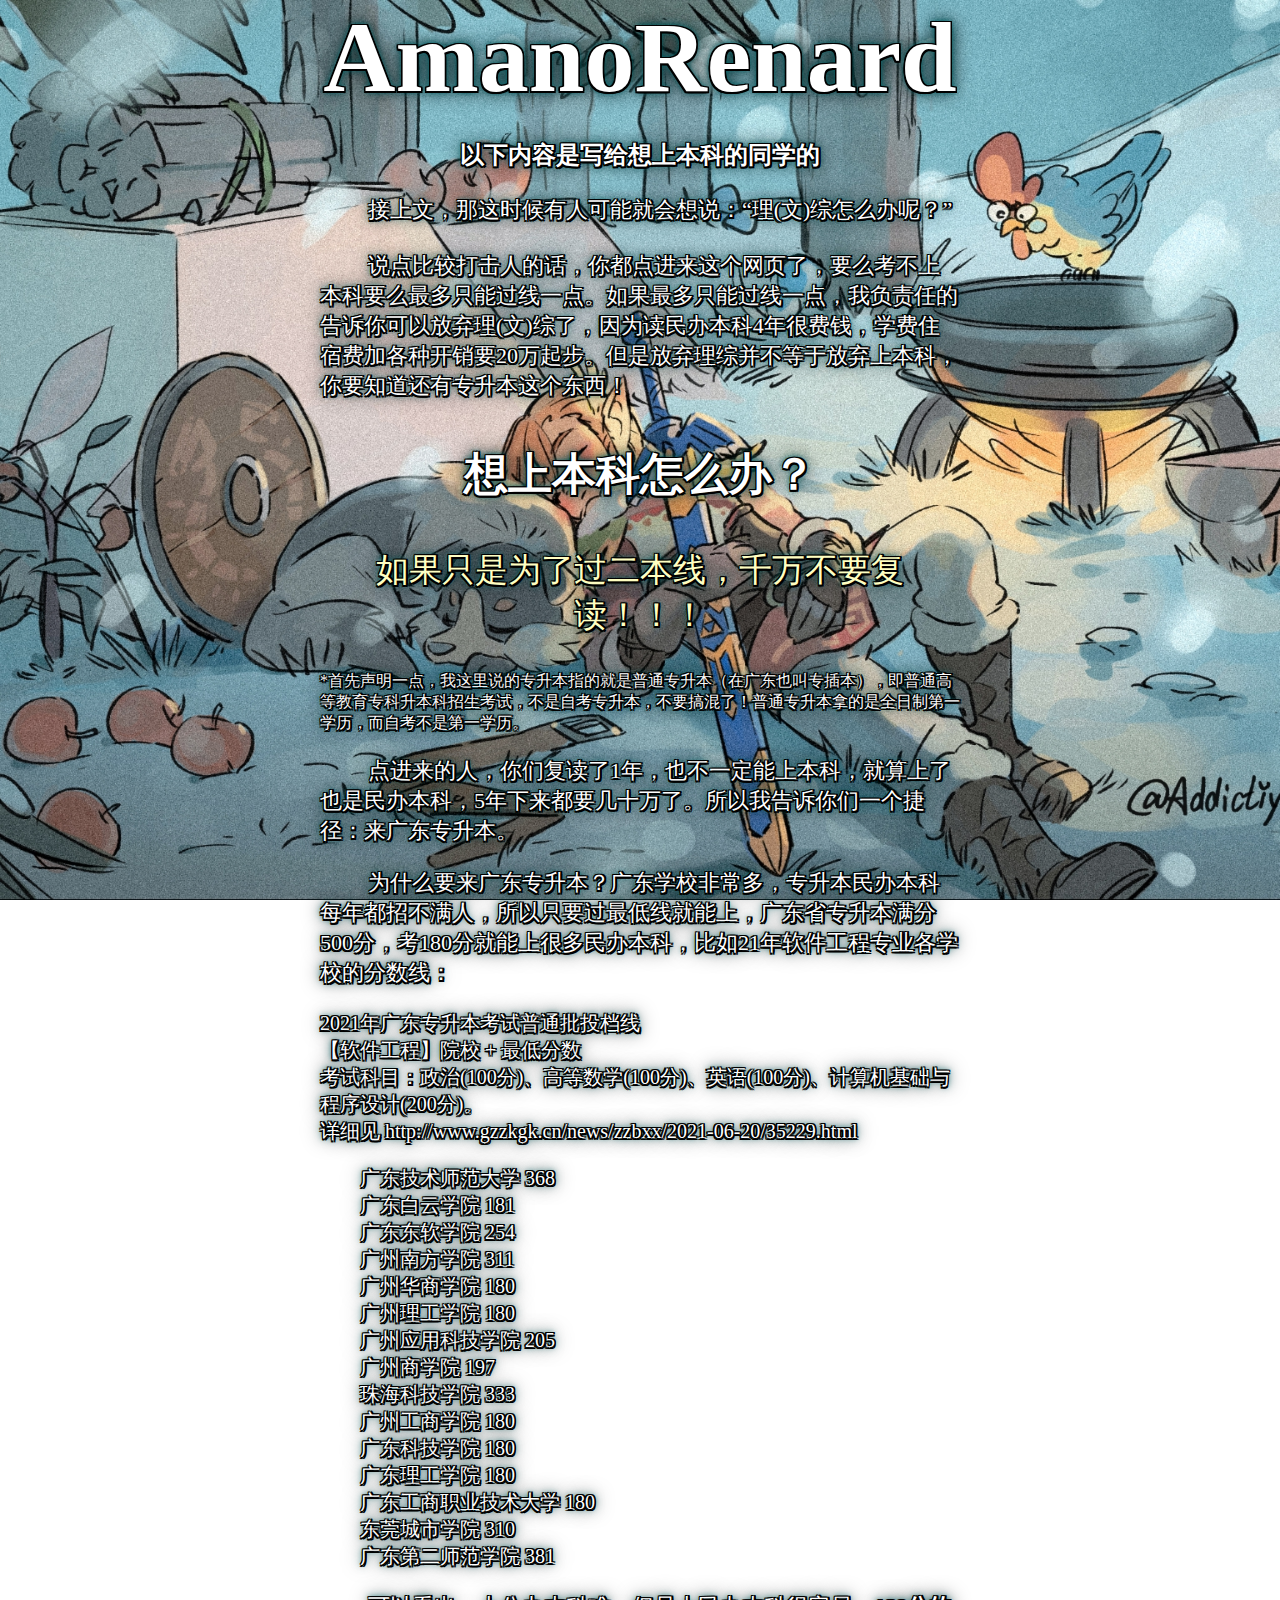
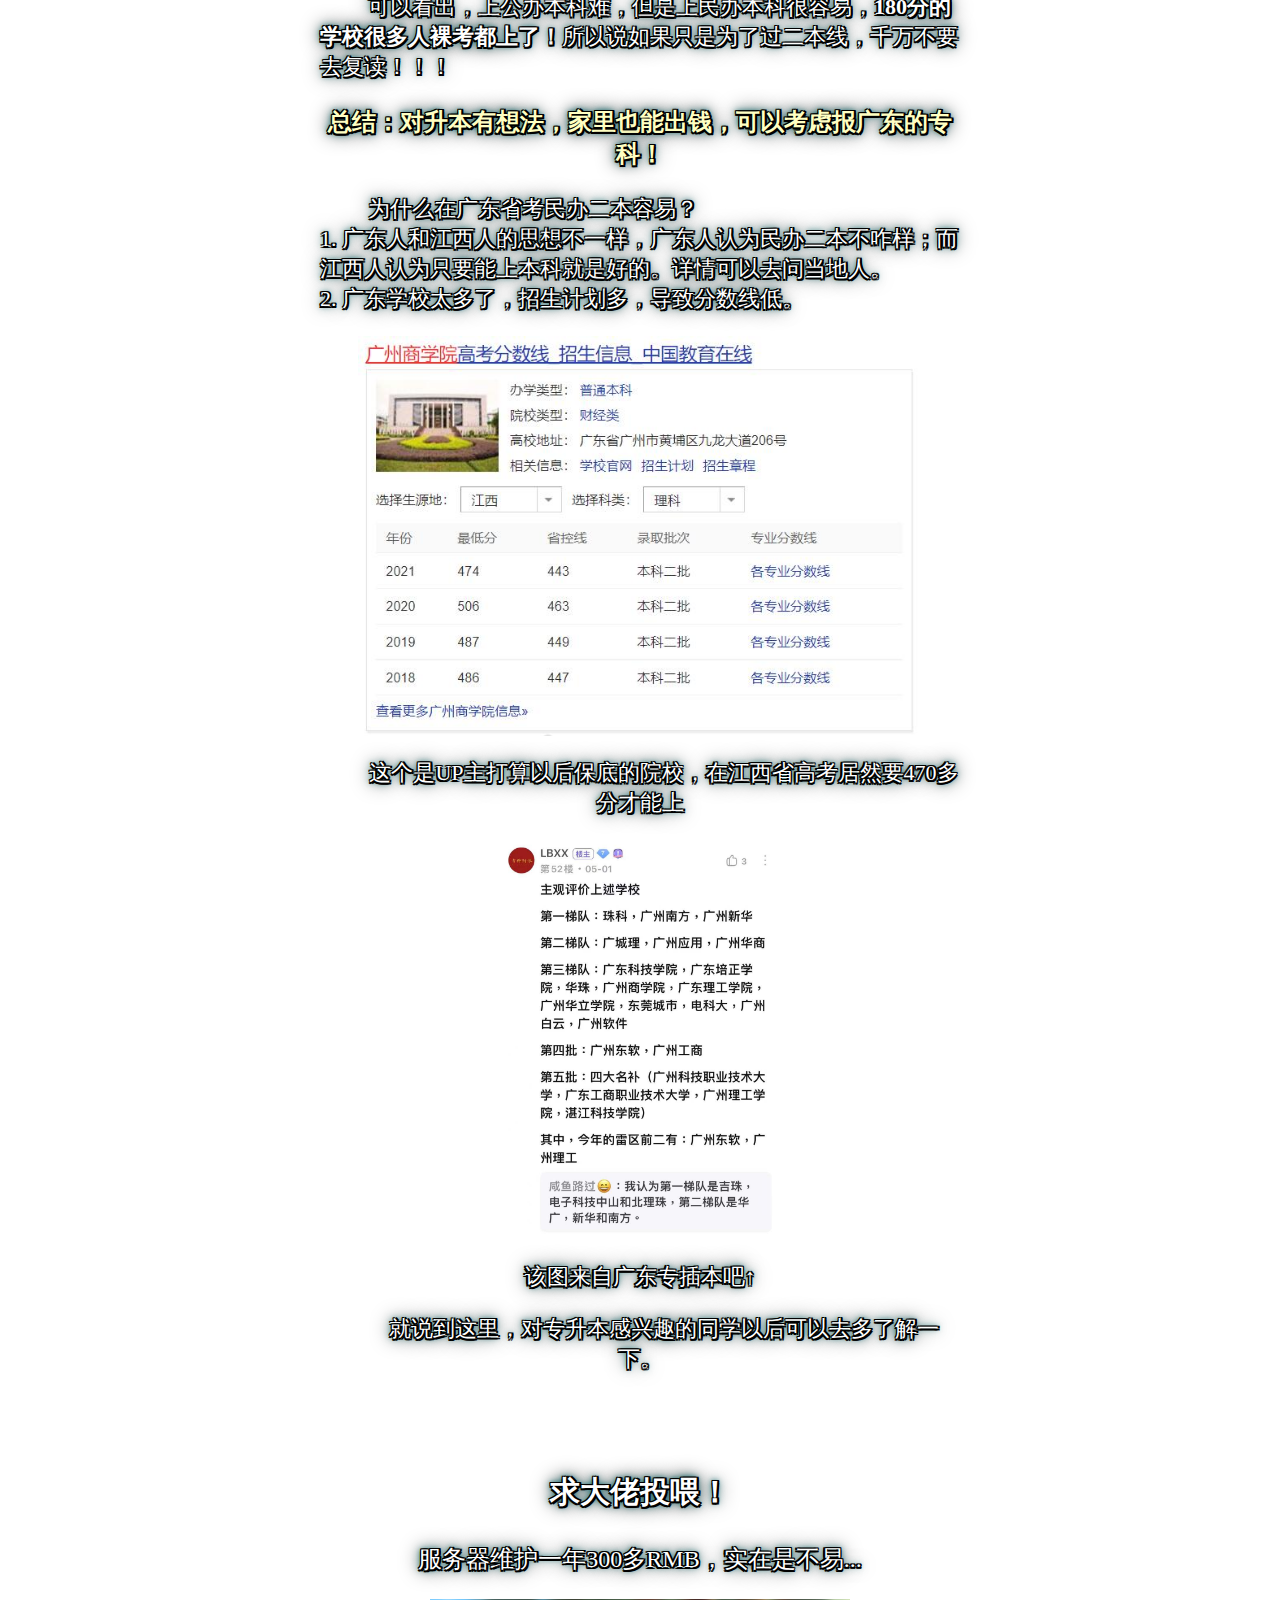
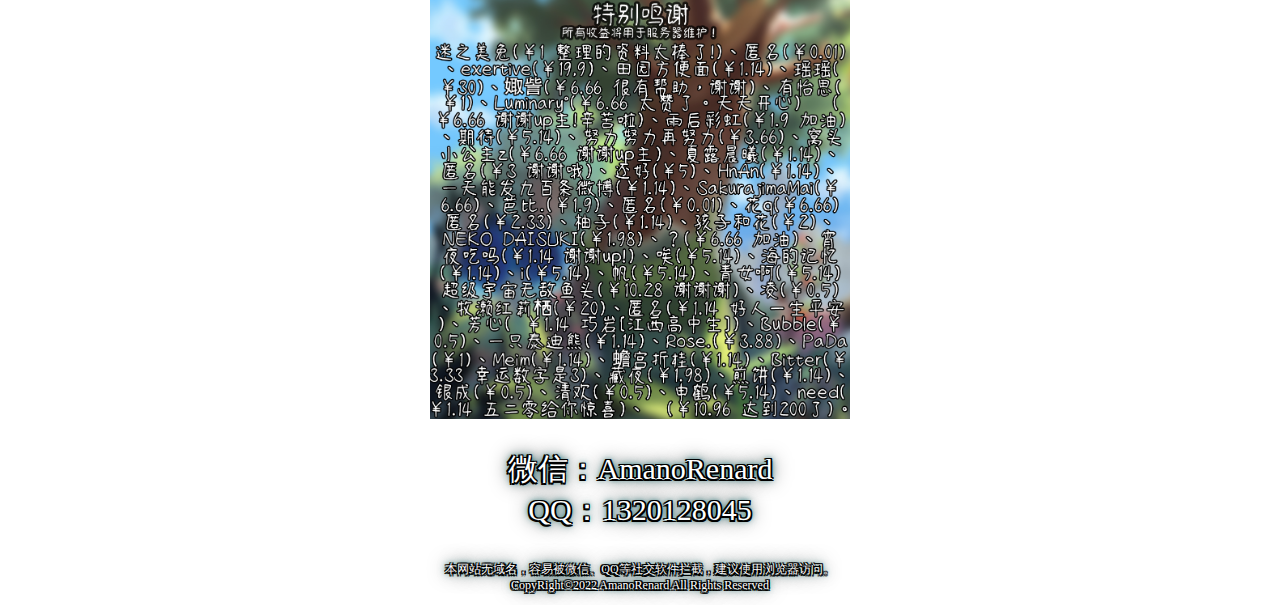
<file: AmanoRenard/GaoKaoJiShu/ZhuanShengBen.html>
<html>
	<head>
		<meta charset="utf-8">
		<title>关于专升本 | AmanoRenard</title>
		<style type="text/css">

			a:link {color:#FFFFCC;}      /* 未访问链接*/
			a:visited {color:#FFFFCC;}  /* 已访问链接 */
			a:hover {color:#FFFFCC;}  /* 鼠标移动到链接上 */
			a:active {color:#FFFFCC;}  /* 鼠标点击时 */
			body{
				margin: 0;
				background-repeat: no-repeat;
				background-size: cover;
				background-position: center;
				background-attachment: fixed;
				background-image: url(../bg.jpg);
			}
			.center-in-center{
				position: absolute;
				top: 0%;
				left: 50%;
				-webkit-transform: translate(-50%, 0%);
				-moz-transform: translate(-50%, 0%);
				-ms-transform: translate(-50%, 0%);
				-o-transform: translate(-50%, 0%);
				transform: translate(-50%, 0%);
				
				color: white;
				font-size: 20px;
				text-shadow: -1.5px 1.5px 0 #000, 1.5px -1.5px 0 #000, 1.5px 1.5px 0 #000, -1.5px -1.5px 0 #000, 1.5px 0px 0 #000, -1.5px 0px 0 #000, 0px -1.5px 0 #000, 0px 1.5px 0 #000, 0px 0px 10px #006064, 0px 0px 5px #006064, 0px 0px 20px #000;
			} 
		</style>
	</head>
	<body>
		<div class="center-in-center">
			<div style="font-size : 100px; font-weight:bold;" align="center">AmanoRenard
			</div>
			<p style="font-size : 24px; font-weight:bold;" align="center">以下内容是写给想上本科的同学的</p>
			<p style="font-size : 22px;">⠀⠀⠀接上文，那这时候有人可能就会想说：“理(文)综怎么办呢？”<br/><br/>⠀⠀⠀说点比较打击人的话，你都点进来这个网页了，要么考不上本科要么最多只能过线一点。如果最多只能过线一点，我负责任的告诉你可以放弃理(文)综了，因为读民办本科4年很费钱，学费住宿费加各种开销要20万起步。但是放弃理综并不等于放弃上本科，你要知道还有专升本这个东西！</p>
			<p style="font-size : 44px; font-weight:bold;" align="center">想上本科怎么办？</p>
			<p style="font-size : 33px; color:#FFFFC2;" align="center">如果只是为了过二本线，千万不要复读！！！</p>
			<p style="font-size : 16px;">*首先声明一点，我这里说的专升本指的就是普通专升本（在广东也叫专插本），即普通高等教育专科升本科招生考试，不是自考专升本，不要搞混了！普通专升本拿的是全日制第一学历，而自考不是第一学历。</p>
			<p style="font-size : 22px;">⠀⠀⠀点进来的人，你们复读了1年，也不一定能上本科，就算上了也是民办本科，5年下来都要几十万了。所以我告诉你们一个捷径：来广东专升本。</p>
			<p style="font-size : 22px;">⠀⠀⠀为什么要来广东专升本？广东学校非常多，专升本民办本科每年都招不满人，所以只要过最低线就能上，广东省专升本满分500分，考180分就能上很多民办本科，比如21年软件工程专业各学校的分数线：</p>
			2021年广东专升本考试普通批投档线<br/>【软件工程】院校 + 最低分数<br/>考试科目：政治(100分)、高等数学(100分)、英语(100分)、计算机基础与程序设计(200分)。<br/>详细见  http://www.gzzkgk.cn/news/zzbxx/2021-06-20/35229.html
			<ul>
			<li>广东技术师范大学 368</li>
			<li>广东白云学院 181</li>
			<li>广东东软学院 254</li>
			<li>广州南方学院 311</li>
			<li>广州华商学院 180</li>
			<li>广州理工学院 180</li>
			<li>广州应用科技学院 205</li>
			<li>广州商学院 197</li>
			<li>珠海科技学院 333</li>
			<li>广州工商学院 180</li>
			<li>广东科技学院 180</li>
			<li>广东理工学院 180</li>
			<li>广东工商职业技术大学 180</li>
			<li>东莞城市学院 310</li>
			<li>广东第二师范学院 381</li>
			</ul>
			<p style="font-size : 22px;">⠀⠀⠀可以看出，上公办本科难，但是上民办本科很容易，<b>180分的学校很多人裸考都上了！</b>所以说如果只是为了过二本线，千万不要去复读！！！</p>
			<p style="font-size : 24px; font-weight:bold; color:#FFFFC2;" align="center">总结：对升本有想法，家里也能出钱，可以考虑报广东的专科！</p>
			<p style="font-size : 22px;">⠀⠀⠀为什么在广东省考民办二本容易？<br/>1. 广东人和江西人的思想不一样，广东人认为民办二本不咋样；而江西人认为只要能上本科就是好的。详情可以去问当地人。<br/>2. 广东学校太多了，招生计划多，导致分数线低。</p>
			<div align="center">
			<img src="./gs.jpg"/ alt="gs" height="400"/>
			<p style="font-size : 22px;">⠀⠀⠀这个是UP主打算以后保底的院校，在江西省高考居然要470多分才能上</p>
			<img src="./zsb1.jpg"/ alt="zsb1" height="400"/>
			<p style="font-size : 22px;">该图来自广东专插本吧↑</p>
			<p style="font-size : 22px;">⠀⠀⠀就说到这里，对专升本感兴趣的同学以后可以去多了解一下。</p>
			</div>
			<div align="center">
			<p style="font-size : 30px; font-weight:bold;"><br/><br/>求大佬投喂！</p>
			<p style="font-size : 24px;">服务器维护一年300多RMB，实在是不易...</p>
			<img src="../ts.jpg"/ alt="ts" height="420"/>
			<p style="font-size : 30px;">微信：AmanoRenard<br/>QQ：1320128045</p>
			</div>
			<p style="font-size : 12px;" align="center">本网站无域名，容易被微信、QQ等社交软件拦截，建议使用浏览器访问。<br/>CopyRight©2022 AmanoRenard All Rights Reserved</p>
		</div>
	</body>
</html>
</file>
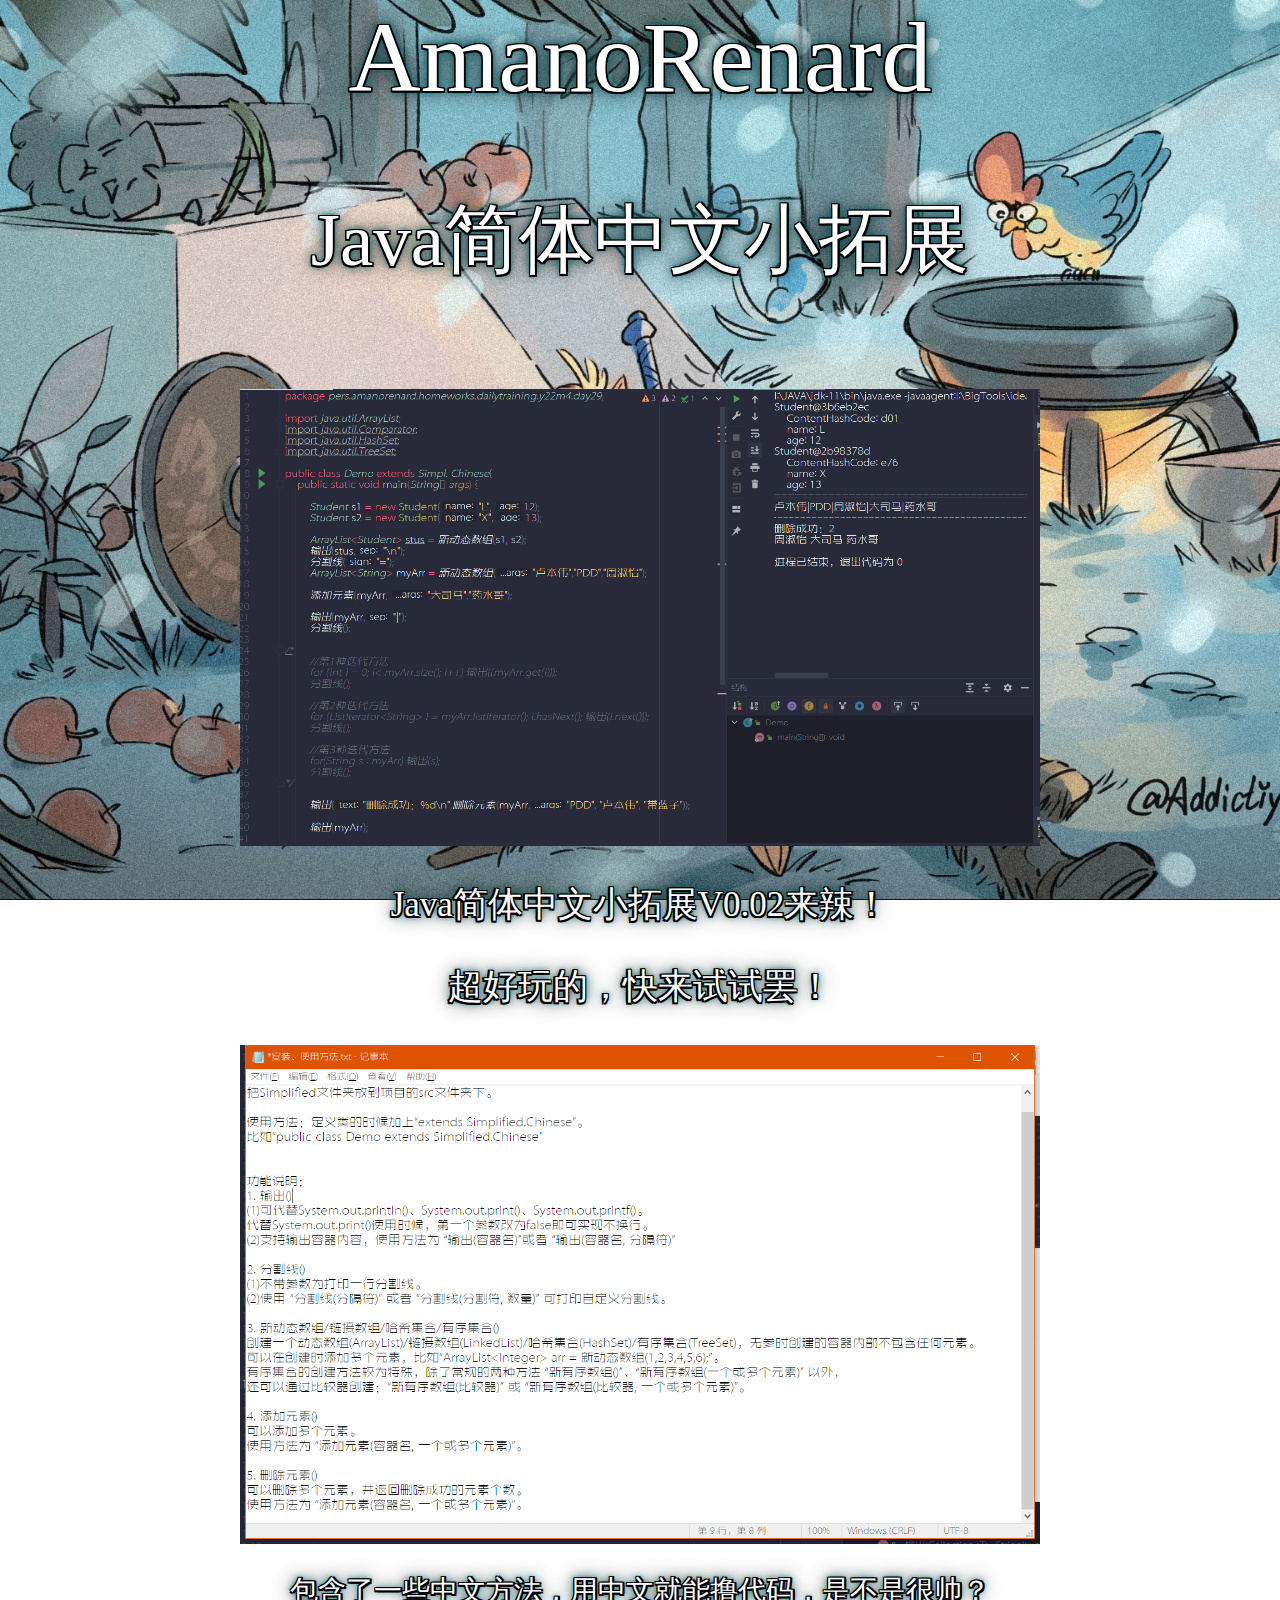
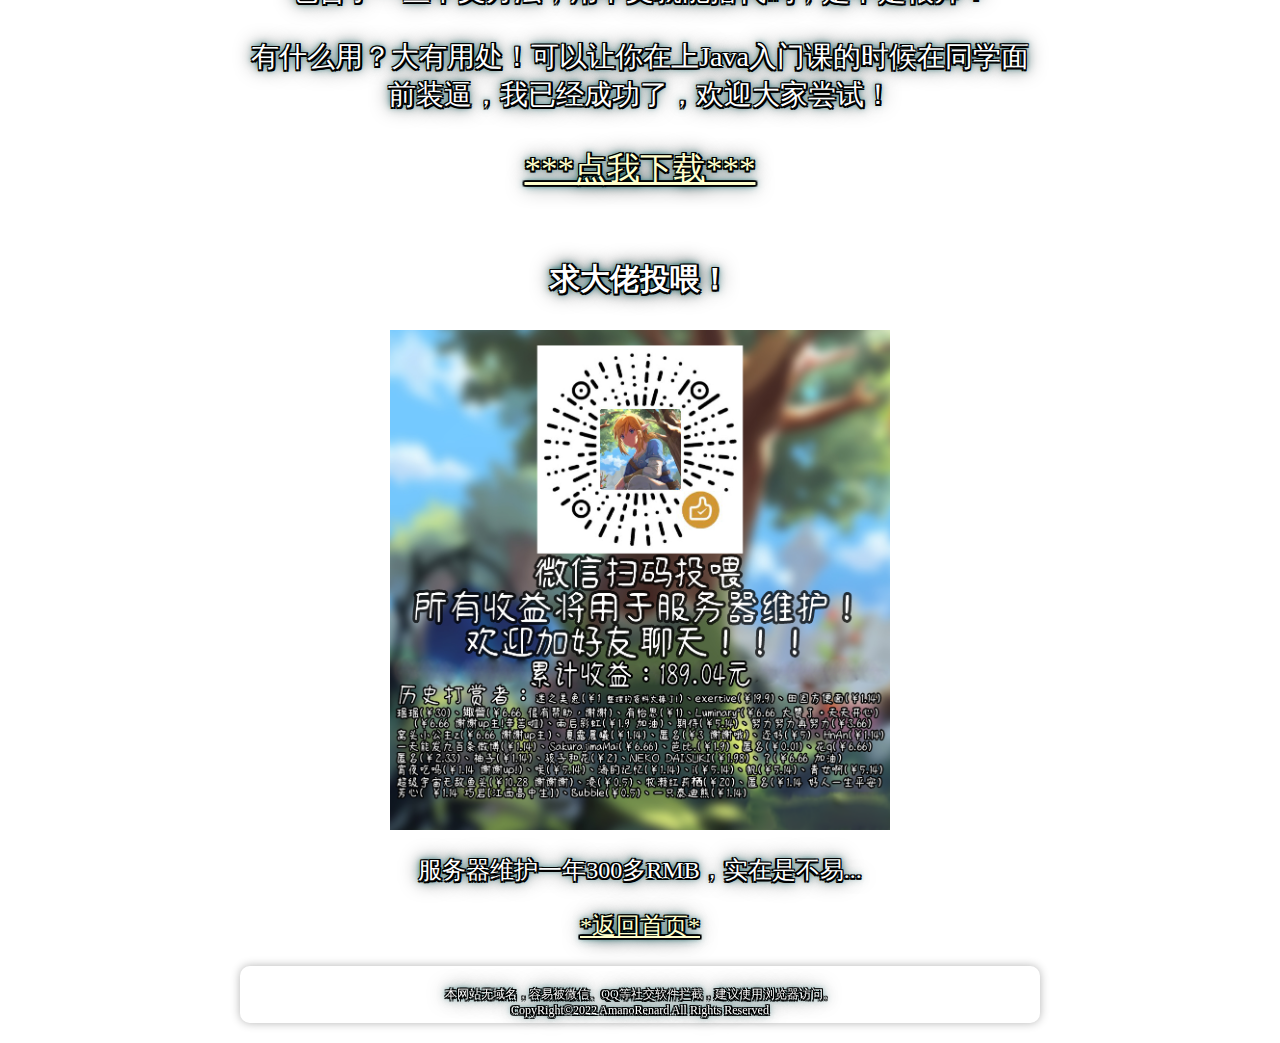
<file: AmanoRenard/Java/220502.html>
<html>
	<head>
		<meta charset="utf-8">
		<title>Java简体中文小拓展 | AmanoRenard</title>
		<link rel="stylesheet" href="../base.css">
	</head>
	<body>
		<div class="center-in-center">
			<div style="font-size : 100px;" align="center">AmanoRenard<br/><p style="font-size : 75px;" align="center">Java简体中文小拓展</p></div>
			<br/>
			<div align="center">
			<img src="./220502/1.png"/ width="800"/>
			<p style="font-size : 35px;">Java简体中文小拓展V0.02来辣！</p>
			<p style="font-size : 35px;">超好玩的，快来试试罢！</p>
			<img src="./220502/2.png"/ width="800"/> 
			<p style="font-size : 28px;">包含了一些中文方法，用中文就能撸代码，是不是很帅？</p>
			<p style="font-size : 28px;">有什么用？大有用处！可以让你在上Java入门课的时候在同学面前装逼，我已经成功了，欢迎大家尝试！</p>
			<p style="font-size : 33px;" align="center"><a href="./220502/简体中文小拓展Ver0.02.zip" download="./220502/简体中文小拓展Ver0.02.zip">***点我下载***</a></p>
			</div>


			<div align="center">
				<p style="font-size : 30px; font-weight:bold;"><br/>求大佬投喂！</p>
				<p><img src="../ts.png" alt="ts" width="500"/> </p>
				<p style="font-size : 24px;">服务器维护一年300多RMB，实在是不易...<br/></p>
				<p style="font-size : 24px;"><a href="../index.html">*返回首页*</a><br/></p>
			</div>
			<p class="bottom" style="font-size : 12px;" align="center"><br/>本网站无域名，容易被微信、QQ等社交软件拦截，建议使用浏览器访问。<br/>CopyRight©2022 AmanoRenard All Rights Reserved</p>
			
		</div>
	</body>
</html>
</file>
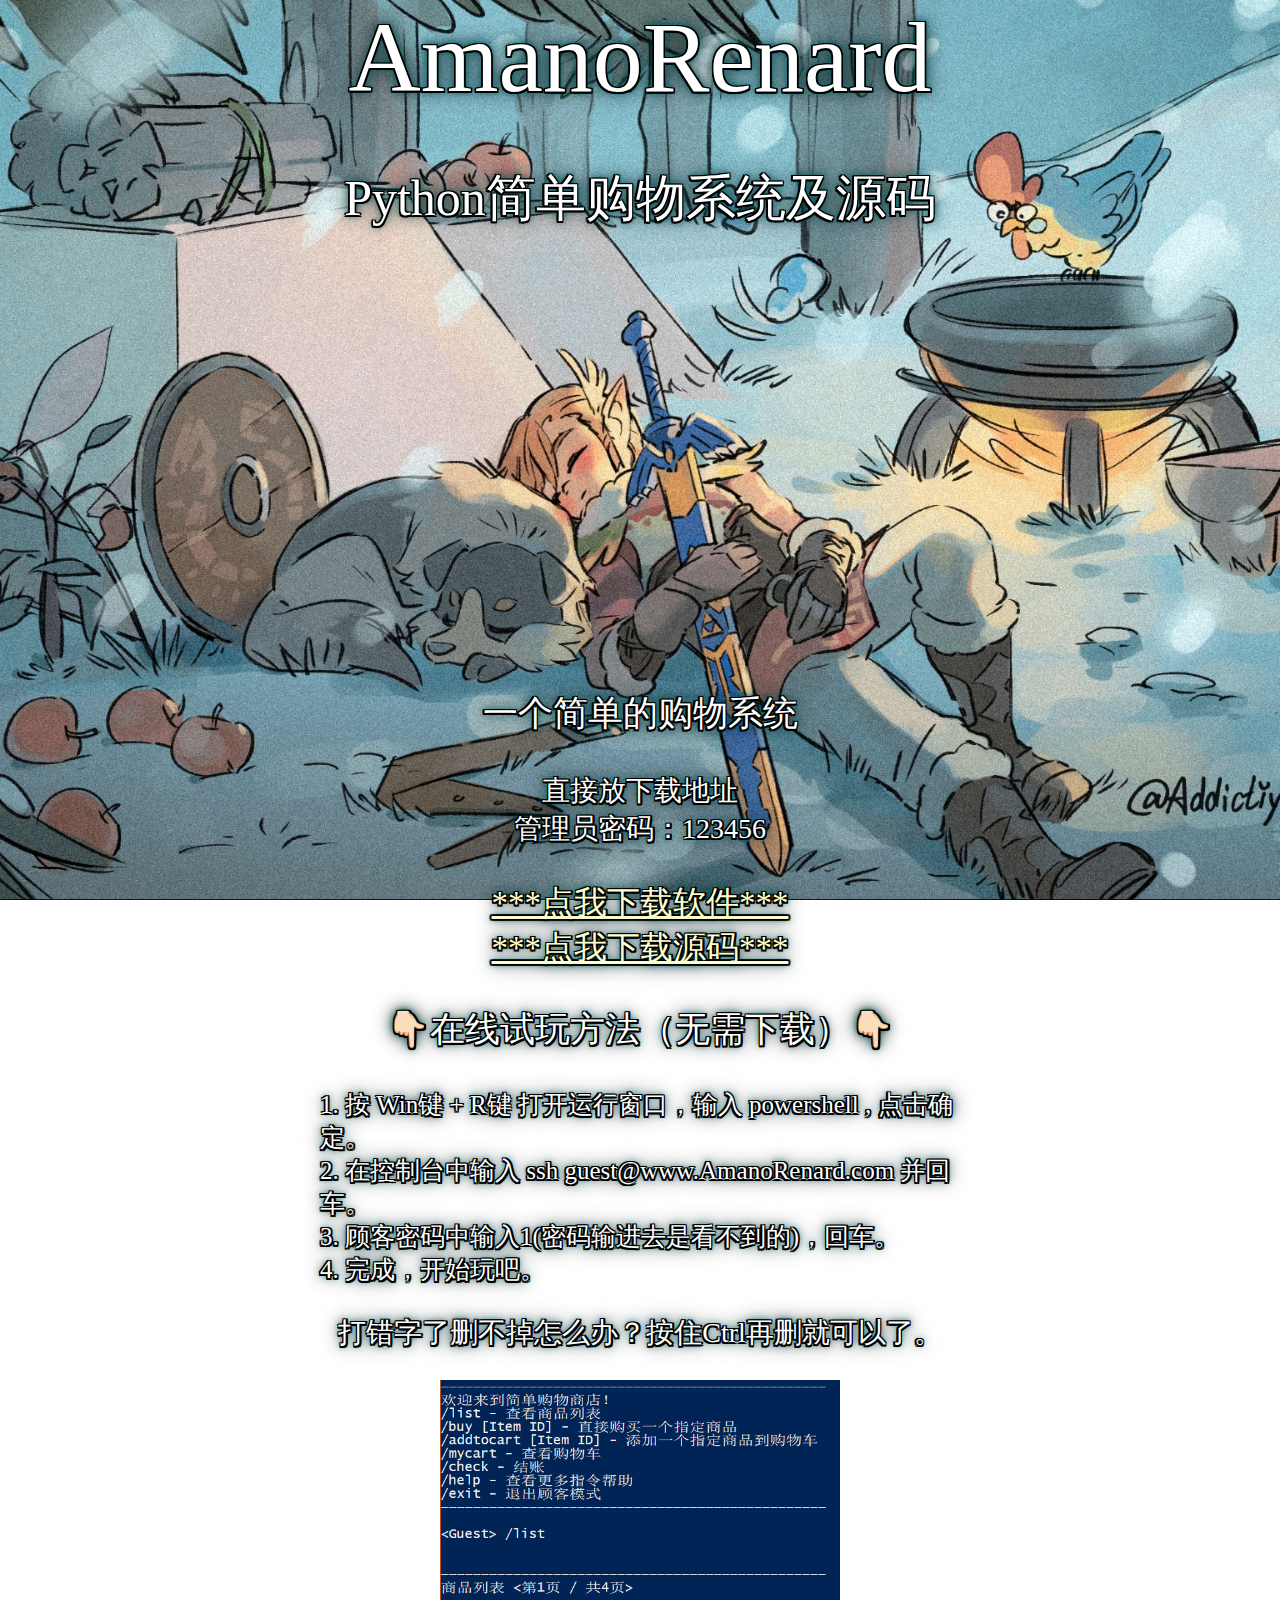
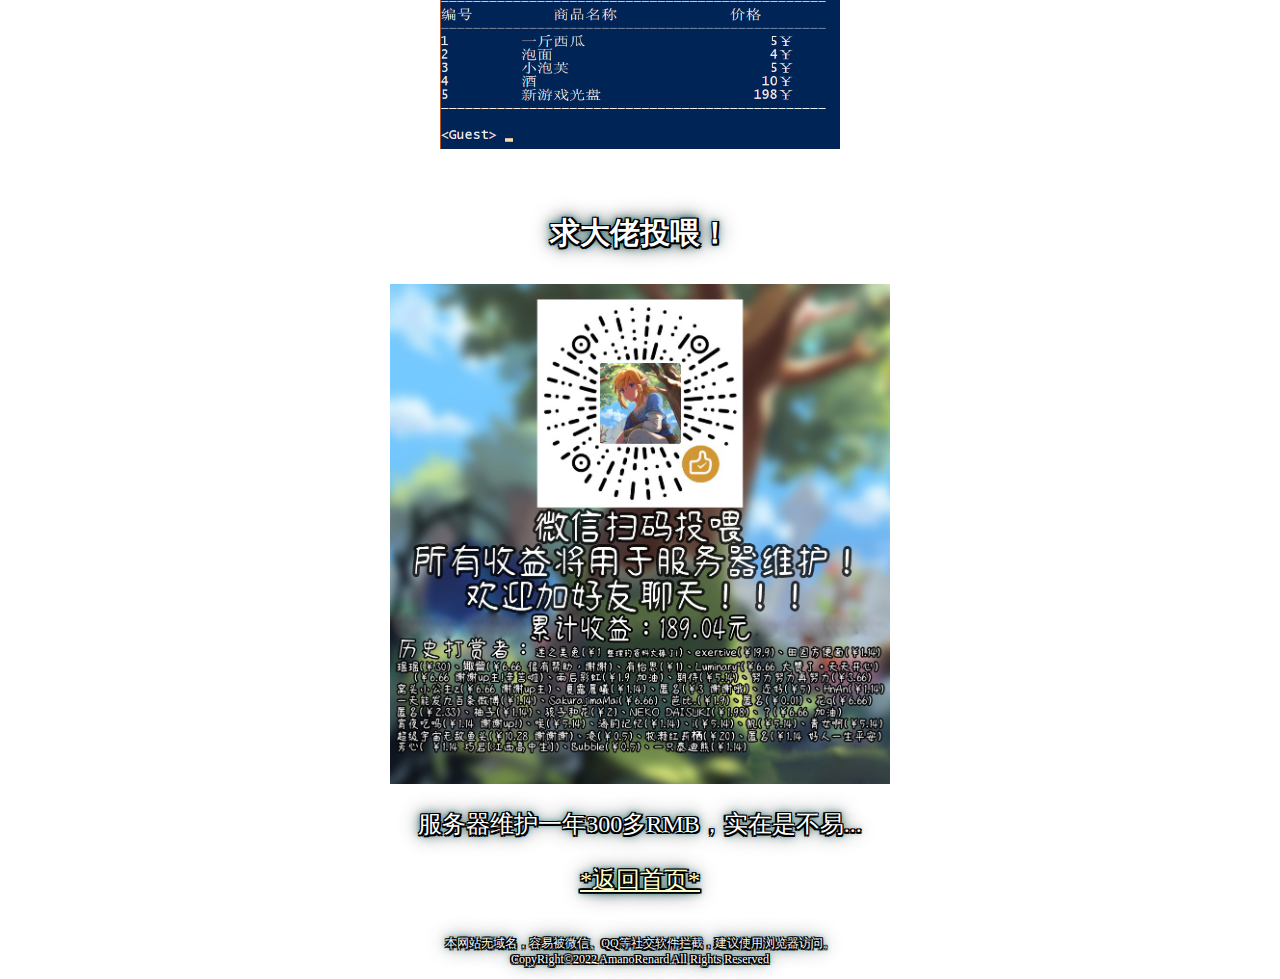
<file: AmanoRenard/Python/220503_1.html>
<html>
	<head>
		<meta charset="utf-8">
		<title>Python简单购物系统 | AmanoRenard</title>
		<style type="text/css">

			a:link {color:#FFFFCC;}      /* 未访问链接*/
			a:visited {color:#FFFFCC;}  /* 已访问链接 */
			a:hover {color:#FFFFCC;}  /* 鼠标移动到链接上 */
			a:active {color:#FFFFCC;}  /* 鼠标点击时 */
			body{
				margin: 0;
				background-repeat: no-repeat;
				background-size: cover;
				background-position: center;
				background-attachment: fixed;
				background-image: url(../bg.jpg);
			}
			.center-in-center{
				position: absolute;
				top: 0%;
				left: 50%;
				-webkit-transform: translate(-50%, 0%);
				-moz-transform: translate(-50%, 0%);
				-ms-transform: translate(-50%, 0%);
				-o-transform: translate(-50%, 0%);
				transform: translate(-50%, 0%);
				
				color: white;
				font-size: 20px;
				text-shadow: -1.5px 1.5px 0 #000, 1.5px -1.5px 0 #000, 1.5px 1.5px 0 #000, -1.5px -1.5px 0 #000, 1.5px 0px 0 #000, -1.5px 0px 0 #000, 0px -1.5px 0 #000, 0px 1.5px 0 #000, 0px 0px 10px #006064, 0px 0px 5px #006064, 0px 0px 20px #000;
			} 
		</style>
	</head>
	<body>
		<div class="center-in-center">
			<div style="font-size : 100px;" align="center">AmanoRenard<br/><p style="font-size : 50px;" align="center">Python简单购物系统及源码</p></div>
			<br/>
			<div align="center">
			<iframe src="https://player.bilibili.com/player.html?aid=676396950&bvid=BV1yU4y1u7CN&cid=433588001&page=1" scrolling="no" border="0" frameborder="no" framespacing="0" allowfullscreen="true" width="590" height="350"> </iframe>
			<p style="font-size : 35px;">一个简单的购物系统</p>
			<p style="font-size : 28px;">直接放下载地址<br/>管理员密码：123456</p>
			<p style="font-size : 33px;" align="center"><a href="./220503_1/简单购物系统 Alpha1A.exe" download="./220503_1/简单购物系统 Alpha1A.exe">***点我下载软件***<br/></a>
			<a href="./220503_1/简单购物系统源代码.txt" download="./220503_1/简单购物系统源代码.txt">***点我下载源码***</a></p>
			<p style="font-size : 35px;">👇🏻在线试玩方法（无需下载）👇🏻</p>
			<p style="font-size : 25px;" align="left">1. 按 Win键 + R键 打开运行窗口，输入 powershell , 点击确定。<br/>2. 在控制台中输入 ssh guest@www.AmanoRenard.com 并回车。<br/>3. 顾客密码中输入1(密码输进去是看不到的)，回车。<br/>4. 完成，开始玩吧。</p>
			<p style="font-size : 28px;">打错字了删不掉怎么办？按住Ctrl再删就可以了。</p>
			<img src="./220503_1/1.png" width="400"/>

			</div>


			<div align="center">
				<p style="font-size : 30px; font-weight:bold;"><br/>求大佬投喂！</p>
				<p><img src="../ts.png" alt="ts" width="500"/> </p>
				<p style="font-size : 24px;">服务器维护一年300多RMB，实在是不易...<br/></p>
				<p style="font-size : 24px;"><a href="../index.html">*返回首页*</a><br/></p>
			</div>
			<p class="bottom" style="font-size : 12px;" align="center"><br/>本网站无域名，容易被微信、QQ等社交软件拦截，建议使用浏览器访问。<br/>CopyRight©2022 AmanoRenard All Rights Reserved</p>
			
		</div>
	</body>
</html>
</file>
<file: AmanoRenard/base.css>
a:link {color:#FFFFCC;}      /* 未访问链接*/
a:visited {color:#FFFFCC;}  /* 已访问链接 */
a:hover {color:#FFFFCC;}  /* 鼠标移动到链接上 */
a:active {color:#FFFFCC;}  /* 鼠标点击时 */
body{
    margin: 0;
    background-repeat: no-repeat;
    background-size: cover;
    background-position: center;
    background-attachment: fixed;
    background-image: url(./bg.jpg);
}
.center-in-center{
    position: absolute;
    top: 0%;
    left: 50%;
    -webkit-transform: translate(-50%, 0%);
    -moz-transform: translate(-50%, 0%);
    -ms-transform: translate(-50%, 0%);
    -o-transform: translate(-50%, 0%);
    transform: translate(-50%, 0%);
    color: white;
    font-size: 20px;
    text-shadow: -1.5px 1.5px 0 #000, 1.5px -1.5px 0 #000, 1.5px 1.5px 0 #000, -1.5px -1.5px 0 #000, 1.5px 0px 0 #000, -1.5px 0px 0 #000, 0px -1.5px 0 #000, 0px 1.5px 0 #000, 0px 0px 10px #006064, 0px 0px 5px #006064, 0px 0px 20px #000;
}
.bottom{
    backdrop-filter: blur(5px);
    padding: 5px 0;
    margin-bottom: 20px;
    width: 100%;
    border-radius: 10px;
    background-color: rgba(255, 255, 255, 0.3);
    box-shadow: 0 0 10px rgba(0, 0, 0, 0.3);
}
</file>
<file: js/element-ui/index.css>
@charset "UTF-8";.el-pagination--small .arrow.disabled,.el-table .hidden-columns,.el-table td.is-hidden>*,.el-table th.is-hidden>*,.el-table--hidden{visibility:hidden}.el-input__suffix,.el-tree.is-dragging .el-tree-node__content *{pointer-events:none}.el-dropdown .el-dropdown-selfdefine:focus:active,.el-dropdown .el-dropdown-selfdefine:focus:not(.focusing),.el-message__closeBtn:focus,.el-message__content:focus,.el-popover:focus,.el-popover:focus:active,.el-popover__reference:focus:hover,.el-popover__reference:focus:not(.focusing),.el-rate:active,.el-rate:focus,.el-tooltip:focus:hover,.el-tooltip:focus:not(.focusing),.el-upload-list__item.is-success:active,.el-upload-list__item.is-success:not(.focusing):focus{outline-width:0}@font-face{font-family:element-icons;src:url(fonts/element-icons.woff) format("woff"),url(fonts/element-icons.ttf) format("truetype");font-weight:400;font-display:"auto";font-style:normal}[class*=" el-icon-"],[class^=el-icon-]{font-family:element-icons!important;speak:none;font-style:normal;font-weight:400;font-variant:normal;text-transform:none;line-height:1;vertical-align:baseline;display:inline-block;-webkit-font-smoothing:antialiased;-moz-osx-font-smoothing:grayscale}.el-icon-ice-cream-round:before{content:"\e6a0"}.el-icon-ice-cream-square:before{content:"\e6a3"}.el-icon-lollipop:before{content:"\e6a4"}.el-icon-potato-strips:before{content:"\e6a5"}.el-icon-milk-tea:before{content:"\e6a6"}.el-icon-ice-drink:before{content:"\e6a7"}.el-icon-ice-tea:before{content:"\e6a9"}.el-icon-coffee:before{content:"\e6aa"}.el-icon-orange:before{content:"\e6ab"}.el-icon-pear:before{content:"\e6ac"}.el-icon-apple:before{content:"\e6ad"}.el-icon-cherry:before{content:"\e6ae"}.el-icon-watermelon:before{content:"\e6af"}.el-icon-grape:before{content:"\e6b0"}.el-icon-refrigerator:before{content:"\e6b1"}.el-icon-goblet-square-full:before{content:"\e6b2"}.el-icon-goblet-square:before{content:"\e6b3"}.el-icon-goblet-full:before{content:"\e6b4"}.el-icon-goblet:before{content:"\e6b5"}.el-icon-cold-drink:before{content:"\e6b6"}.el-icon-coffee-cup:before{content:"\e6b8"}.el-icon-water-cup:before{content:"\e6b9"}.el-icon-hot-water:before{content:"\e6ba"}.el-icon-ice-cream:before{content:"\e6bb"}.el-icon-dessert:before{content:"\e6bc"}.el-icon-sugar:before{content:"\e6bd"}.el-icon-tableware:before{content:"\e6be"}.el-icon-burger:before{content:"\e6bf"}.el-icon-knife-fork:before{content:"\e6c1"}.el-icon-fork-spoon:before{content:"\e6c2"}.el-icon-chicken:before{content:"\e6c3"}.el-icon-food:before{content:"\e6c4"}.el-icon-dish-1:before{content:"\e6c5"}.el-icon-dish:before{content:"\e6c6"}.el-icon-moon-night:before{content:"\e6ee"}.el-icon-moon:before{content:"\e6f0"}.el-icon-cloudy-and-sunny:before{content:"\e6f1"}.el-icon-partly-cloudy:before{content:"\e6f2"}.el-icon-cloudy:before{content:"\e6f3"}.el-icon-sunny:before{content:"\e6f6"}.el-icon-sunset:before{content:"\e6f7"}.el-icon-sunrise-1:before{content:"\e6f8"}.el-icon-sunrise:before{content:"\e6f9"}.el-icon-heavy-rain:before{content:"\e6fa"}.el-icon-lightning:before{content:"\e6fb"}.el-icon-light-rain:before{content:"\e6fc"}.el-icon-wind-power:before{content:"\e6fd"}.el-icon-baseball:before{content:"\e712"}.el-icon-soccer:before{content:"\e713"}.el-icon-football:before{content:"\e715"}.el-icon-basketball:before{content:"\e716"}.el-icon-ship:before{content:"\e73f"}.el-icon-truck:before{content:"\e740"}.el-icon-bicycle:before{content:"\e741"}.el-icon-mobile-phone:before{content:"\e6d3"}.el-icon-service:before{content:"\e6d4"}.el-icon-key:before{content:"\e6e2"}.el-icon-unlock:before{content:"\e6e4"}.el-icon-lock:before{content:"\e6e5"}.el-icon-watch:before{content:"\e6fe"}.el-icon-watch-1:before{content:"\e6ff"}.el-icon-timer:before{content:"\e702"}.el-icon-alarm-clock:before{content:"\e703"}.el-icon-map-location:before{content:"\e704"}.el-icon-delete-location:before{content:"\e705"}.el-icon-add-location:before{content:"\e706"}.el-icon-location-information:before{content:"\e707"}.el-icon-location-outline:before{content:"\e708"}.el-icon-location:before{content:"\e79e"}.el-icon-place:before{content:"\e709"}.el-icon-discover:before{content:"\e70a"}.el-icon-first-aid-kit:before{content:"\e70b"}.el-icon-trophy-1:before{content:"\e70c"}.el-icon-trophy:before{content:"\e70d"}.el-icon-medal:before{content:"\e70e"}.el-icon-medal-1:before{content:"\e70f"}.el-icon-stopwatch:before{content:"\e710"}.el-icon-mic:before{content:"\e711"}.el-icon-copy-document:before{content:"\e718"}.el-icon-full-screen:before{content:"\e719"}.el-icon-switch-button:before{content:"\e71b"}.el-icon-aim:before{content:"\e71c"}.el-icon-crop:before{content:"\e71d"}.el-icon-odometer:before{content:"\e71e"}.el-icon-time:before{content:"\e71f"}.el-icon-bangzhu:before{content:"\e724"}.el-icon-close-notification:before{content:"\e726"}.el-icon-microphone:before{content:"\e727"}.el-icon-turn-off-microphone:before{content:"\e728"}.el-icon-position:before{content:"\e729"}.el-icon-postcard:before{content:"\e72a"}.el-icon-message:before{content:"\e72b"}.el-icon-chat-line-square:before{content:"\e72d"}.el-icon-chat-dot-square:before{content:"\e72e"}.el-icon-chat-dot-round:before{content:"\e72f"}.el-icon-chat-square:before{content:"\e730"}.el-icon-chat-line-round:before{content:"\e731"}.el-icon-chat-round:before{content:"\e732"}.el-icon-set-up:before{content:"\e733"}.el-icon-turn-off:before{content:"\e734"}.el-icon-open:before{content:"\e735"}.el-icon-connection:before{content:"\e736"}.el-icon-link:before{content:"\e737"}.el-icon-cpu:before{content:"\e738"}.el-icon-thumb:before{content:"\e739"}.el-icon-female:before{content:"\e73a"}.el-icon-male:before{content:"\e73b"}.el-icon-guide:before{content:"\e73c"}.el-icon-news:before{content:"\e73e"}.el-icon-price-tag:before{content:"\e744"}.el-icon-discount:before{content:"\e745"}.el-icon-wallet:before{content:"\e747"}.el-icon-coin:before{content:"\e748"}.el-icon-money:before{content:"\e749"}.el-icon-bank-card:before{content:"\e74a"}.el-icon-box:before{content:"\e74b"}.el-icon-present:before{content:"\e74c"}.el-icon-sell:before{content:"\e6d5"}.el-icon-sold-out:before{content:"\e6d6"}.el-icon-shopping-bag-2:before{content:"\e74d"}.el-icon-shopping-bag-1:before{content:"\e74e"}.el-icon-shopping-cart-2:before{content:"\e74f"}.el-icon-shopping-cart-1:before{content:"\e750"}.el-icon-shopping-cart-full:before{content:"\e751"}.el-icon-smoking:before{content:"\e752"}.el-icon-no-smoking:before{content:"\e753"}.el-icon-house:before{content:"\e754"}.el-icon-table-lamp:before{content:"\e755"}.el-icon-school:before{content:"\e756"}.el-icon-office-building:before{content:"\e757"}.el-icon-toilet-paper:before{content:"\e758"}.el-icon-notebook-2:before{content:"\e759"}.el-icon-notebook-1:before{content:"\e75a"}.el-icon-files:before{content:"\e75b"}.el-icon-collection:before{content:"\e75c"}.el-icon-receiving:before{content:"\e75d"}.el-icon-suitcase-1:before{content:"\e760"}.el-icon-suitcase:before{content:"\e761"}.el-icon-film:before{content:"\e763"}.el-icon-collection-tag:before{content:"\e765"}.el-icon-data-analysis:before{content:"\e766"}.el-icon-pie-chart:before{content:"\e767"}.el-icon-data-board:before{content:"\e768"}.el-icon-data-line:before{content:"\e76d"}.el-icon-reading:before{content:"\e769"}.el-icon-magic-stick:before{content:"\e76a"}.el-icon-coordinate:before{content:"\e76b"}.el-icon-mouse:before{content:"\e76c"}.el-icon-brush:before{content:"\e76e"}.el-icon-headset:before{content:"\e76f"}.el-icon-umbrella:before{content:"\e770"}.el-icon-scissors:before{content:"\e771"}.el-icon-mobile:before{content:"\e773"}.el-icon-attract:before{content:"\e774"}.el-icon-monitor:before{content:"\e775"}.el-icon-search:before{content:"\e778"}.el-icon-takeaway-box:before{content:"\e77a"}.el-icon-paperclip:before{content:"\e77d"}.el-icon-printer:before{content:"\e77e"}.el-icon-document-add:before{content:"\e782"}.el-icon-document:before{content:"\e785"}.el-icon-document-checked:before{content:"\e786"}.el-icon-document-copy:before{content:"\e787"}.el-icon-document-delete:before{content:"\e788"}.el-icon-document-remove:before{content:"\e789"}.el-icon-tickets:before{content:"\e78b"}.el-icon-folder-checked:before{content:"\e77f"}.el-icon-folder-delete:before{content:"\e780"}.el-icon-folder-remove:before{content:"\e781"}.el-icon-folder-add:before{content:"\e783"}.el-icon-folder-opened:before{content:"\e784"}.el-icon-folder:before{content:"\e78a"}.el-icon-edit-outline:before{content:"\e764"}.el-icon-edit:before{content:"\e78c"}.el-icon-date:before{content:"\e78e"}.el-icon-c-scale-to-original:before{content:"\e7c6"}.el-icon-view:before{content:"\e6ce"}.el-icon-loading:before{content:"\e6cf"}.el-icon-rank:before{content:"\e6d1"}.el-icon-sort-down:before{content:"\e7c4"}.el-icon-sort-up:before{content:"\e7c5"}.el-icon-sort:before{content:"\e6d2"}.el-icon-finished:before{content:"\e6cd"}.el-icon-refresh-left:before{content:"\e6c7"}.el-icon-refresh-right:before{content:"\e6c8"}.el-icon-refresh:before{content:"\e6d0"}.el-icon-video-play:before{content:"\e7c0"}.el-icon-video-pause:before{content:"\e7c1"}.el-icon-d-arrow-right:before{content:"\e6dc"}.el-icon-d-arrow-left:before{content:"\e6dd"}.el-icon-arrow-up:before{content:"\e6e1"}.el-icon-arrow-down:before{content:"\e6df"}.el-icon-arrow-right:before{content:"\e6e0"}.el-icon-arrow-left:before{content:"\e6de"}.el-icon-top-right:before{content:"\e6e7"}.el-icon-top-left:before{content:"\e6e8"}.el-icon-top:before{content:"\e6e6"}.el-icon-bottom:before{content:"\e6eb"}.el-icon-right:before{content:"\e6e9"}.el-icon-back:before{content:"\e6ea"}.el-icon-bottom-right:before{content:"\e6ec"}.el-icon-bottom-left:before{content:"\e6ed"}.el-icon-caret-top:before{content:"\e78f"}.el-icon-caret-bottom:before{content:"\e790"}.el-icon-caret-right:before{content:"\e791"}.el-icon-caret-left:before{content:"\e792"}.el-icon-d-caret:before{content:"\e79a"}.el-icon-share:before{content:"\e793"}.el-icon-menu:before{content:"\e798"}.el-icon-s-grid:before{content:"\e7a6"}.el-icon-s-check:before{content:"\e7a7"}.el-icon-s-data:before{content:"\e7a8"}.el-icon-s-opportunity:before{content:"\e7aa"}.el-icon-s-custom:before{content:"\e7ab"}.el-icon-s-claim:before{content:"\e7ad"}.el-icon-s-finance:before{content:"\e7ae"}.el-icon-s-comment:before{content:"\e7af"}.el-icon-s-flag:before{content:"\e7b0"}.el-icon-s-marketing:before{content:"\e7b1"}.el-icon-s-shop:before{content:"\e7b4"}.el-icon-s-open:before{content:"\e7b5"}.el-icon-s-management:before{content:"\e7b6"}.el-icon-s-ticket:before{content:"\e7b7"}.el-icon-s-release:before{content:"\e7b8"}.el-icon-s-home:before{content:"\e7b9"}.el-icon-s-promotion:before{content:"\e7ba"}.el-icon-s-operation:before{content:"\e7bb"}.el-icon-s-unfold:before{content:"\e7bc"}.el-icon-s-fold:before{content:"\e7a9"}.el-icon-s-platform:before{content:"\e7bd"}.el-icon-s-order:before{content:"\e7be"}.el-icon-s-cooperation:before{content:"\e7bf"}.el-icon-bell:before{content:"\e725"}.el-icon-message-solid:before{content:"\e799"}.el-icon-video-camera:before{content:"\e772"}.el-icon-video-camera-solid:before{content:"\e796"}.el-icon-camera:before{content:"\e779"}.el-icon-camera-solid:before{content:"\e79b"}.el-icon-download:before{content:"\e77c"}.el-icon-upload2:before{content:"\e77b"}.el-icon-upload:before{content:"\e7c3"}.el-icon-picture-outline-round:before{content:"\e75f"}.el-icon-picture-outline:before{content:"\e75e"}.el-icon-picture:before{content:"\e79f"}.el-icon-close:before{content:"\e6db"}.el-icon-check:before{content:"\e6da"}.el-icon-plus:before{content:"\e6d9"}.el-icon-minus:before{content:"\e6d8"}.el-icon-help:before{content:"\e73d"}.el-icon-s-help:before{content:"\e7b3"}.el-icon-circle-close:before{content:"\e78d"}.el-icon-circle-check:before{content:"\e720"}.el-icon-circle-plus-outline:before{content:"\e723"}.el-icon-remove-outline:before{content:"\e722"}.el-icon-zoom-out:before{content:"\e776"}.el-icon-zoom-in:before{content:"\e777"}.el-icon-error:before{content:"\e79d"}.el-icon-success:before{content:"\e79c"}.el-icon-circle-plus:before{content:"\e7a0"}.el-icon-remove:before{content:"\e7a2"}.el-icon-info:before{content:"\e7a1"}.el-icon-question:before{content:"\e7a4"}.el-icon-warning-outline:before{content:"\e6c9"}.el-icon-warning:before{content:"\e7a3"}.el-icon-goods:before{content:"\e7c2"}.el-icon-s-goods:before{content:"\e7b2"}.el-icon-star-off:before{content:"\e717"}.el-icon-star-on:before{content:"\e797"}.el-icon-more-outline:before{content:"\e6cc"}.el-icon-more:before{content:"\e794"}.el-icon-phone-outline:before{content:"\e6cb"}.el-icon-phone:before{content:"\e795"}.el-icon-user:before{content:"\e6e3"}.el-icon-user-solid:before{content:"\e7a5"}.el-icon-setting:before{content:"\e6ca"}.el-icon-s-tools:before{content:"\e7ac"}.el-icon-delete:before{content:"\e6d7"}.el-icon-delete-solid:before{content:"\e7c9"}.el-icon-eleme:before{content:"\e7c7"}.el-icon-platform-eleme:before{content:"\e7ca"}.el-icon-loading{-webkit-animation:rotating 2s linear infinite;animation:rotating 2s linear infinite}.el-icon--right{margin-left:5px}.el-icon--left{margin-right:5px}@-webkit-keyframes rotating{0%{-webkit-transform:rotateZ(0);transform:rotateZ(0)}100%{-webkit-transform:rotateZ(360deg);transform:rotateZ(360deg)}}@keyframes rotating{0%{-webkit-transform:rotateZ(0);transform:rotateZ(0)}100%{-webkit-transform:rotateZ(360deg);transform:rotateZ(360deg)}}.el-pagination{white-space:nowrap;padding:2px 5px;color:#303133;font-weight:700}.el-pagination::after,.el-pagination::before{display:table;content:""}.el-pagination::after{clear:both}.el-pagination button,.el-pagination span:not([class*=suffix]){display:inline-block;font-size:13px;min-width:35.5px;height:28px;line-height:28px;vertical-align:top;-webkit-box-sizing:border-box;box-sizing:border-box}.el-pagination .el-input__inner{text-align:center;-moz-appearance:textfield;line-height:normal}.el-pagination .el-input__suffix{right:0;-webkit-transform:scale(.8);transform:scale(.8)}.el-pagination .el-select .el-input{width:100px;margin:0 5px}.el-pagination .el-select .el-input .el-input__inner{padding-right:25px;border-radius:3px}.el-pagination button{border:none;padding:0 6px;background:0 0}.el-pagination button:focus{outline:0}.el-pagination button:hover{color:#409EFF}.el-pagination button:disabled{color:#C0C4CC;background-color:#FFF;cursor:not-allowed}.el-pagination .btn-next,.el-pagination .btn-prev{background:center center no-repeat #FFF;background-size:16px;cursor:pointer;margin:0;color:#303133}.el-pagination .btn-next .el-icon,.el-pagination .btn-prev .el-icon{display:block;font-size:12px;font-weight:700}.el-pagination .btn-prev{padding-right:12px}.el-pagination .btn-next{padding-left:12px}.el-pagination .el-pager li.disabled{color:#C0C4CC;cursor:not-allowed}.el-pager li,.el-pager li.btn-quicknext:hover,.el-pager li.btn-quickprev:hover{cursor:pointer}.el-pagination--small .btn-next,.el-pagination--small .btn-prev,.el-pagination--small .el-pager li,.el-pagination--small .el-pager li.btn-quicknext,.el-pagination--small .el-pager li.btn-quickprev,.el-pagination--small .el-pager li:last-child{border-color:transparent;font-size:12px;line-height:22px;height:22px;min-width:22px}.el-pagination--small .more::before,.el-pagination--small li.more::before{line-height:24px}.el-pagination--small button,.el-pagination--small span:not([class*=suffix]){height:22px;line-height:22px}.el-pagination--small .el-pagination__editor,.el-pagination--small .el-pagination__editor.el-input .el-input__inner{height:22px}.el-pagination__sizes{margin:0 10px 0 0;font-weight:400;color:#606266}.el-pagination__sizes .el-input .el-input__inner{font-size:13px;padding-left:8px}.el-pagination__sizes .el-input .el-input__inner:hover{border-color:#409EFF}.el-pagination__total{margin-right:10px;font-weight:400;color:#606266}.el-pagination__jump{margin-left:24px;font-weight:400;color:#606266}.el-pagination__jump .el-input__inner{padding:0 3px}.el-pagination__rightwrapper{float:right}.el-pagination__editor{line-height:18px;padding:0 2px;height:28px;text-align:center;margin:0 2px;-webkit-box-sizing:border-box;box-sizing:border-box;border-radius:3px}.el-pager,.el-pagination.is-background .btn-next,.el-pagination.is-background .btn-prev{padding:0}.el-pagination__editor.el-input{width:50px}.el-pagination__editor.el-input .el-input__inner{height:28px}.el-pagination__editor .el-input__inner::-webkit-inner-spin-button,.el-pagination__editor .el-input__inner::-webkit-outer-spin-button{-webkit-appearance:none;margin:0}.el-pagination.is-background .btn-next,.el-pagination.is-background .btn-prev,.el-pagination.is-background .el-pager li{margin:0 5px;background-color:#f4f4f5;color:#606266;min-width:30px;border-radius:2px}.el-pagination.is-background .btn-next.disabled,.el-pagination.is-background .btn-next:disabled,.el-pagination.is-background .btn-prev.disabled,.el-pagination.is-background .btn-prev:disabled,.el-pagination.is-background .el-pager li.disabled{color:#C0C4CC}.el-pagination.is-background .el-pager li:not(.disabled):hover{color:#409EFF}.el-pagination.is-background .el-pager li:not(.disabled).active{background-color:#409EFF;color:#FFF}.el-dialog,.el-pager li{background:#FFF;-webkit-box-sizing:border-box}.el-pagination.is-background.el-pagination--small .btn-next,.el-pagination.is-background.el-pagination--small .btn-prev,.el-pagination.is-background.el-pagination--small .el-pager li{margin:0 3px;min-width:22px}.el-pager,.el-pager li{vertical-align:top;margin:0;display:inline-block}.el-pager{-webkit-user-select:none;-moz-user-select:none;-ms-user-select:none;user-select:none;list-style:none;font-size:0}.el-date-table,.el-table th{-webkit-user-select:none;-moz-user-select:none}.el-pager .more::before{line-height:30px}.el-pager li{padding:0 4px;font-size:13px;min-width:35.5px;height:28px;line-height:28px;box-sizing:border-box;text-align:center}.el-menu--collapse .el-menu .el-submenu,.el-menu--popup{min-width:200px}.el-pager li.btn-quicknext,.el-pager li.btn-quickprev{line-height:28px;color:#303133}.el-pager li.btn-quicknext.disabled,.el-pager li.btn-quickprev.disabled{color:#C0C4CC}.el-pager li.active+li{border-left:0}.el-pager li:hover{color:#409EFF}.el-pager li.active{color:#409EFF;cursor:default}@-webkit-keyframes v-modal-in{0%{opacity:0}}@-webkit-keyframes v-modal-out{100%{opacity:0}}.el-dialog{position:relative;margin:0 auto 50px;border-radius:2px;-webkit-box-shadow:0 1px 3px rgba(0,0,0,.3);box-shadow:0 1px 3px rgba(0,0,0,.3);box-sizing:border-box;width:50%}.el-dialog.is-fullscreen{width:100%;margin-top:0;margin-bottom:0;height:100%;overflow:auto}.el-dialog__wrapper{position:fixed;top:0;right:0;bottom:0;left:0;overflow:auto;margin:0}.el-dialog__header{padding:20px 20px 10px}.el-dialog__headerbtn{position:absolute;top:20px;right:20px;padding:0;background:0 0;border:none;outline:0;cursor:pointer;font-size:16px}.el-dialog__headerbtn .el-dialog__close{color:#909399}.el-dialog__headerbtn:focus .el-dialog__close,.el-dialog__headerbtn:hover .el-dialog__close{color:#409EFF}.el-dialog__title{line-height:24px;font-size:18px;color:#303133}.el-dialog__body{padding:30px 20px;color:#606266;font-size:14px;word-break:break-all}.el-dialog__footer{padding:10px 20px 20px;text-align:right;-webkit-box-sizing:border-box;box-sizing:border-box}.el-dialog--center{text-align:center}.el-dialog--center .el-dialog__body{text-align:initial;padding:25px 25px 30px}.el-dialog--center .el-dialog__footer{text-align:inherit}.dialog-fade-enter-active{-webkit-animation:dialog-fade-in .3s;animation:dialog-fade-in .3s}.dialog-fade-leave-active{-webkit-animation:dialog-fade-out .3s;animation:dialog-fade-out .3s}@-webkit-keyframes dialog-fade-in{0%{-webkit-transform:translate3d(0,-20px,0);transform:translate3d(0,-20px,0);opacity:0}100%{-webkit-transform:translate3d(0,0,0);transform:translate3d(0,0,0);opacity:1}}@keyframes dialog-fade-in{0%{-webkit-transform:translate3d(0,-20px,0);transform:translate3d(0,-20px,0);opacity:0}100%{-webkit-transform:translate3d(0,0,0);transform:translate3d(0,0,0);opacity:1}}@-webkit-keyframes dialog-fade-out{0%{-webkit-transform:translate3d(0,0,0);transform:translate3d(0,0,0);opacity:1}100%{-webkit-transform:translate3d(0,-20px,0);transform:translate3d(0,-20px,0);opacity:0}}@keyframes dialog-fade-out{0%{-webkit-transform:translate3d(0,0,0);transform:translate3d(0,0,0);opacity:1}100%{-webkit-transform:translate3d(0,-20px,0);transform:translate3d(0,-20px,0);opacity:0}}.el-autocomplete{position:relative;display:inline-block}.el-autocomplete-suggestion{margin:5px 0;-webkit-box-shadow:0 2px 12px 0 rgba(0,0,0,.1);box-shadow:0 2px 12px 0 rgba(0,0,0,.1);border-radius:4px;border:1px solid #E4E7ED;-webkit-box-sizing:border-box;box-sizing:border-box;background-color:#FFF}.el-dropdown-menu,.el-menu--collapse .el-submenu .el-menu{z-index:10;-webkit-box-shadow:0 2px 12px 0 rgba(0,0,0,.1)}.el-autocomplete-suggestion__wrap{max-height:280px;padding:10px 0;-webkit-box-sizing:border-box;box-sizing:border-box}.el-autocomplete-suggestion__list{margin:0;padding:0}.el-autocomplete-suggestion li{padding:0 20px;margin:0;line-height:34px;cursor:pointer;color:#606266;font-size:14px;list-style:none;white-space:nowrap;overflow:hidden;text-overflow:ellipsis}.el-autocomplete-suggestion li.highlighted,.el-autocomplete-suggestion li:hover{background-color:#F5F7FA}.el-autocomplete-suggestion li.divider{margin-top:6px;border-top:1px solid #000}.el-autocomplete-suggestion li.divider:last-child{margin-bottom:-6px}.el-autocomplete-suggestion.is-loading li{text-align:center;height:100px;line-height:100px;font-size:20px;color:#999}.el-autocomplete-suggestion.is-loading li::after{display:inline-block;content:"";height:100%;vertical-align:middle}.el-autocomplete-suggestion.is-loading li:hover{background-color:#FFF}.el-autocomplete-suggestion.is-loading .el-icon-loading{vertical-align:middle}.el-dropdown{display:inline-block;position:relative;color:#606266;font-size:14px}.el-dropdown .el-button-group{display:block}.el-dropdown .el-button-group .el-button{float:none}.el-dropdown .el-dropdown__caret-button{padding-left:5px;padding-right:5px;position:relative;border-left:none}.el-dropdown .el-dropdown__caret-button::before{content:'';position:absolute;display:block;width:1px;top:5px;bottom:5px;left:0;background:rgba(255,255,255,.5)}.el-dropdown .el-dropdown__caret-button.el-button--default::before{background:rgba(220,223,230,.5)}.el-dropdown .el-dropdown__caret-button:hover::before{top:0;bottom:0}.el-dropdown .el-dropdown__caret-button .el-dropdown__icon{padding-left:0}.el-dropdown__icon{font-size:12px;margin:0 3px}.el-dropdown-menu{position:absolute;top:0;left:0;padding:10px 0;margin:5px 0;background-color:#FFF;border:1px solid #EBEEF5;border-radius:4px;box-shadow:0 2px 12px 0 rgba(0,0,0,.1)}.el-dropdown-menu__item{list-style:none;line-height:36px;padding:0 20px;margin:0;font-size:14px;color:#606266;cursor:pointer;outline:0}.el-dropdown-menu__item:focus,.el-dropdown-menu__item:not(.is-disabled):hover{background-color:#ecf5ff;color:#66b1ff}.el-dropdown-menu__item i{margin-right:5px}.el-dropdown-menu__item--divided{position:relative;margin-top:6px;border-top:1px solid #EBEEF5}.el-dropdown-menu__item--divided:before{content:'';height:6px;display:block;margin:0 -20px;background-color:#FFF}.el-dropdown-menu__item.is-disabled{cursor:default;color:#bbb;pointer-events:none}.el-dropdown-menu--medium{padding:6px 0}.el-dropdown-menu--medium .el-dropdown-menu__item{line-height:30px;padding:0 17px;font-size:14px}.el-dropdown-menu--medium .el-dropdown-menu__item.el-dropdown-menu__item--divided{margin-top:6px}.el-dropdown-menu--medium .el-dropdown-menu__item.el-dropdown-menu__item--divided:before{height:6px;margin:0 -17px}.el-dropdown-menu--small{padding:6px 0}.el-dropdown-menu--small .el-dropdown-menu__item{line-height:27px;padding:0 15px;font-size:13px}.el-dropdown-menu--small .el-dropdown-menu__item.el-dropdown-menu__item--divided{margin-top:4px}.el-dropdown-menu--small .el-dropdown-menu__item.el-dropdown-menu__item--divided:before{height:4px;margin:0 -15px}.el-dropdown-menu--mini{padding:3px 0}.el-dropdown-menu--mini .el-dropdown-menu__item{line-height:24px;padding:0 10px;font-size:12px}.el-dropdown-menu--mini .el-dropdown-menu__item.el-dropdown-menu__item--divided{margin-top:3px}.el-dropdown-menu--mini .el-dropdown-menu__item.el-dropdown-menu__item--divided:before{height:3px;margin:0 -10px}.el-menu{border-right:solid 1px #e6e6e6;list-style:none;position:relative;margin:0;padding-left:0;background-color:#FFF}.el-menu--horizontal>.el-menu-item:not(.is-disabled):focus,.el-menu--horizontal>.el-menu-item:not(.is-disabled):hover,.el-menu--horizontal>.el-submenu .el-submenu__title:hover{background-color:#fff}.el-menu::after,.el-menu::before{display:table;content:""}.el-menu::after{clear:both}.el-menu.el-menu--horizontal{border-bottom:solid 1px #e6e6e6}.el-menu--horizontal{border-right:none}.el-menu--horizontal>.el-menu-item{float:left;height:60px;line-height:60px;margin:0;border-bottom:2px solid transparent;color:#909399}.el-menu--horizontal>.el-menu-item a,.el-menu--horizontal>.el-menu-item a:hover{color:inherit}.el-menu--horizontal>.el-submenu{float:left}.el-menu--horizontal>.el-submenu:focus,.el-menu--horizontal>.el-submenu:hover{outline:0}.el-menu--horizontal>.el-submenu:focus .el-submenu__title,.el-menu--horizontal>.el-submenu:hover .el-submenu__title{color:#303133}.el-menu--horizontal>.el-submenu.is-active .el-submenu__title{border-bottom:2px solid #409EFF;color:#303133}.el-menu--horizontal>.el-submenu .el-submenu__title{height:60px;line-height:60px;border-bottom:2px solid transparent;color:#909399}.el-menu--horizontal>.el-submenu .el-submenu__icon-arrow{position:static;vertical-align:middle;margin-left:8px;margin-top:-3px}.el-menu--horizontal .el-menu .el-menu-item,.el-menu--horizontal .el-menu .el-submenu__title{background-color:#FFF;float:none;height:36px;line-height:36px;padding:0 10px;color:#909399}.el-menu--horizontal .el-menu .el-menu-item.is-active,.el-menu--horizontal .el-menu .el-submenu.is-active>.el-submenu__title{color:#303133}.el-menu--horizontal .el-menu-item:not(.is-disabled):focus,.el-menu--horizontal .el-menu-item:not(.is-disabled):hover{outline:0;color:#303133}.el-menu--horizontal>.el-menu-item.is-active{border-bottom:2px solid #409EFF;color:#303133}.el-menu--collapse{width:64px}.el-menu--collapse>.el-menu-item [class^=el-icon-],.el-menu--collapse>.el-submenu>.el-submenu__title [class^=el-icon-]{margin:0;vertical-align:middle;width:24px;text-align:center}.el-menu--collapse>.el-menu-item .el-submenu__icon-arrow,.el-menu--collapse>.el-submenu>.el-submenu__title .el-submenu__icon-arrow{display:none}.el-menu--collapse>.el-menu-item span,.el-menu--collapse>.el-submenu>.el-submenu__title span{height:0;width:0;overflow:hidden;visibility:hidden;display:inline-block}.el-menu--collapse>.el-menu-item.is-active i{color:inherit}.el-menu--collapse .el-submenu{position:relative}.el-menu--collapse .el-submenu .el-menu{position:absolute;margin-left:5px;top:0;left:100%;border:1px solid #E4E7ED;border-radius:2px;box-shadow:0 2px 12px 0 rgba(0,0,0,.1)}.el-menu-item,.el-submenu__title{height:56px;line-height:56px;position:relative;-webkit-box-sizing:border-box;white-space:nowrap;list-style:none}.el-menu--collapse .el-submenu.is-opened>.el-submenu__title .el-submenu__icon-arrow{-webkit-transform:none;transform:none}.el-menu--popup{z-index:100;border:none;padding:5px 0;border-radius:2px;-webkit-box-shadow:0 2px 12px 0 rgba(0,0,0,.1);box-shadow:0 2px 12px 0 rgba(0,0,0,.1)}.el-menu--popup-bottom-start{margin-top:5px}.el-menu--popup-right-start{margin-left:5px;margin-right:5px}.el-menu-item{font-size:14px;color:#303133;padding:0 20px;cursor:pointer;-webkit-transition:border-color .3s,background-color .3s,color .3s;transition:border-color .3s,background-color .3s,color .3s;box-sizing:border-box}.el-menu-item *{vertical-align:middle}.el-menu-item i{color:#909399}.el-menu-item:focus,.el-menu-item:hover{outline:0;background-color:#ecf5ff}.el-menu-item.is-disabled{opacity:.25;cursor:not-allowed;background:0 0!important}.el-menu-item [class^=el-icon-]{margin-right:5px;width:24px;text-align:center;font-size:18px;vertical-align:middle}.el-menu-item.is-active{color:#409EFF}.el-menu-item.is-active i{color:inherit}.el-submenu{list-style:none;margin:0;padding-left:0}.el-submenu__title{font-size:14px;color:#303133;padding:0 20px;cursor:pointer;-webkit-transition:border-color .3s,background-color .3s,color .3s;transition:border-color .3s,background-color .3s,color .3s;box-sizing:border-box}.el-submenu__title *{vertical-align:middle}.el-submenu__title i{color:#909399}.el-submenu__title:focus,.el-submenu__title:hover{outline:0;background-color:#ecf5ff}.el-submenu__title.is-disabled{opacity:.25;cursor:not-allowed;background:0 0!important}.el-submenu__title:hover{background-color:#ecf5ff}.el-submenu .el-menu{border:none}.el-submenu .el-menu-item{height:50px;line-height:50px;padding:0 45px;min-width:200px}.el-submenu__icon-arrow{position:absolute;top:50%;right:20px;margin-top:-7px;-webkit-transition:-webkit-transform .3s;transition:-webkit-transform .3s;transition:transform .3s;transition:transform .3s,-webkit-transform .3s;font-size:12px}.el-submenu.is-active .el-submenu__title{border-bottom-color:#409EFF}.el-submenu.is-opened>.el-submenu__title .el-submenu__icon-arrow{-webkit-transform:rotateZ(180deg);transform:rotateZ(180deg)}.el-submenu.is-disabled .el-menu-item,.el-submenu.is-disabled .el-submenu__title{opacity:.25;cursor:not-allowed;background:0 0!important}.el-submenu [class^=el-icon-]{vertical-align:middle;margin-right:5px;width:24px;text-align:center;font-size:18px}.el-menu-item-group>ul{padding:0}.el-menu-item-group__title{padding:7px 0 7px 20px;line-height:normal;font-size:12px;color:#909399}.el-radio-button__inner,.el-radio-group{display:inline-block;line-height:1;vertical-align:middle}.horizontal-collapse-transition .el-submenu__title .el-submenu__icon-arrow{-webkit-transition:.2s;transition:.2s;opacity:0}.el-radio-group{font-size:0}.el-radio-button{position:relative;display:inline-block;outline:0}.el-radio-button__inner{white-space:nowrap;background:#FFF;border:1px solid #DCDFE6;font-weight:500;border-left:0;color:#606266;-webkit-appearance:none;text-align:center;-webkit-box-sizing:border-box;box-sizing:border-box;outline:0;margin:0;position:relative;cursor:pointer;-webkit-transition:all .3s cubic-bezier(.645,.045,.355,1);transition:all .3s cubic-bezier(.645,.045,.355,1);padding:12px 20px;font-size:14px;border-radius:0}.el-radio-button__inner.is-round{padding:12px 20px}.el-radio-button__inner:hover{color:#409EFF}.el-radio-button__inner [class*=el-icon-]{line-height:.9}.el-radio-button__inner [class*=el-icon-]+span{margin-left:5px}.el-radio-button:first-child .el-radio-button__inner{border-left:1px solid #DCDFE6;border-radius:4px 0 0 4px;-webkit-box-shadow:none!important;box-shadow:none!important}.el-radio-button__orig-radio{opacity:0;outline:0;position:absolute;z-index:-1}.el-radio-button__orig-radio:checked+.el-radio-button__inner{color:#FFF;background-color:#409EFF;border-color:#409EFF;-webkit-box-shadow:-1px 0 0 0 #409EFF;box-shadow:-1px 0 0 0 #409EFF}.el-radio-button__orig-radio:disabled+.el-radio-button__inner{color:#C0C4CC;cursor:not-allowed;background-image:none;background-color:#FFF;border-color:#EBEEF5;-webkit-box-shadow:none;box-shadow:none}.el-radio-button__orig-radio:disabled:checked+.el-radio-button__inner{background-color:#F2F6FC}.el-radio-button:last-child .el-radio-button__inner{border-radius:0 4px 4px 0}.el-popover,.el-radio-button:first-child:last-child .el-radio-button__inner{border-radius:4px}.el-radio-button--medium .el-radio-button__inner{padding:10px 20px;font-size:14px;border-radius:0}.el-radio-button--medium .el-radio-button__inner.is-round{padding:10px 20px}.el-radio-button--small .el-radio-button__inner{padding:9px 15px;font-size:12px;border-radius:0}.el-radio-button--small .el-radio-button__inner.is-round{padding:9px 15px}.el-radio-button--mini .el-radio-button__inner{padding:7px 15px;font-size:12px;border-radius:0}.el-radio-button--mini .el-radio-button__inner.is-round{padding:7px 15px}.el-radio-button:focus:not(.is-focus):not(:active):not(.is-disabled){-webkit-box-shadow:0 0 2px 2px #409EFF;box-shadow:0 0 2px 2px #409EFF}.el-switch{display:-webkit-inline-box;display:-ms-inline-flexbox;display:inline-flex;-webkit-box-align:center;-ms-flex-align:center;align-items:center;position:relative;font-size:14px;line-height:20px;height:20px;vertical-align:middle}.el-switch__core,.el-switch__label{display:inline-block;cursor:pointer}.el-switch.is-disabled .el-switch__core,.el-switch.is-disabled .el-switch__label{cursor:not-allowed}.el-switch__label{-webkit-transition:.2s;transition:.2s;height:20px;font-size:14px;font-weight:500;vertical-align:middle;color:#303133}.el-switch__label.is-active{color:#409EFF}.el-switch__label--left{margin-right:10px}.el-switch__label--right{margin-left:10px}.el-switch__label *{line-height:1;font-size:14px;display:inline-block}.el-switch__input{position:absolute;width:0;height:0;opacity:0;margin:0}.el-switch__core{margin:0;position:relative;width:40px;height:20px;border:1px solid #DCDFE6;outline:0;border-radius:10px;-webkit-box-sizing:border-box;box-sizing:border-box;background:#DCDFE6;-webkit-transition:border-color .3s,background-color .3s;transition:border-color .3s,background-color .3s;vertical-align:middle}.el-switch__core:after{content:"";position:absolute;top:1px;left:1px;border-radius:100%;-webkit-transition:all .3s;transition:all .3s;width:16px;height:16px;background-color:#FFF}.el-switch.is-checked .el-switch__core{border-color:#409EFF;background-color:#409EFF}.el-switch.is-checked .el-switch__core::after{left:100%;margin-left:-17px}.el-switch.is-disabled{opacity:.6}.el-switch--wide .el-switch__label.el-switch__label--left span{left:10px}.el-switch--wide .el-switch__label.el-switch__label--right span{right:10px}.el-switch .label-fade-enter,.el-switch .label-fade-leave-active{opacity:0}.el-select-dropdown{position:absolute;z-index:1001;border:1px solid #E4E7ED;border-radius:4px;background-color:#FFF;-webkit-box-shadow:0 2px 12px 0 rgba(0,0,0,.1);box-shadow:0 2px 12px 0 rgba(0,0,0,.1);-webkit-box-sizing:border-box;box-sizing:border-box;margin:5px 0}.el-select-dropdown.is-multiple .el-select-dropdown__item.selected{color:#409EFF;background-color:#FFF}.el-select-dropdown.is-multiple .el-select-dropdown__item.selected.hover{background-color:#F5F7FA}.el-select-dropdown.is-multiple .el-select-dropdown__item.selected::after{position:absolute;right:20px;font-family:element-icons;content:"\e6da";font-size:12px;font-weight:700;-webkit-font-smoothing:antialiased;-moz-osx-font-smoothing:grayscale}.el-select-dropdown .el-scrollbar.is-empty .el-select-dropdown__list{padding:0}.el-select-dropdown__empty{padding:10px 0;margin:0;text-align:center;color:#999;font-size:14px}.el-select-dropdown__wrap{max-height:274px}.el-select-dropdown__list{list-style:none;padding:6px 0;margin:0;-webkit-box-sizing:border-box;box-sizing:border-box}.el-select-dropdown__item{font-size:14px;padding:0 20px;position:relative;white-space:nowrap;overflow:hidden;text-overflow:ellipsis;color:#606266;height:34px;line-height:34px;-webkit-box-sizing:border-box;box-sizing:border-box;cursor:pointer}.el-select-dropdown__item.is-disabled{color:#C0C4CC;cursor:not-allowed}.el-select-dropdown__item.is-disabled:hover{background-color:#FFF}.el-select-dropdown__item.hover,.el-select-dropdown__item:hover{background-color:#F5F7FA}.el-select-dropdown__item.selected{color:#409EFF;font-weight:700}.el-select-group{margin:0;padding:0}.el-select-group__wrap{position:relative;list-style:none;margin:0;padding:0}.el-select-group__wrap:not(:last-of-type){padding-bottom:24px}.el-select-group__wrap:not(:last-of-type)::after{content:'';position:absolute;display:block;left:20px;right:20px;bottom:12px;height:1px;background:#E4E7ED}.el-select-group__title{padding-left:20px;font-size:12px;color:#909399;line-height:30px}.el-select-group .el-select-dropdown__item{padding-left:20px}.el-select{display:inline-block;position:relative}.el-select .el-select__tags>span{display:contents}.el-select:hover .el-input__inner{border-color:#C0C4CC}.el-select .el-input__inner{cursor:pointer;padding-right:35px}.el-select .el-input__inner:focus{border-color:#409EFF}.el-select .el-input .el-select__caret{color:#C0C4CC;font-size:14px;-webkit-transition:-webkit-transform .3s;transition:-webkit-transform .3s;transition:transform .3s;transition:transform .3s,-webkit-transform .3s;-webkit-transform:rotateZ(180deg);transform:rotateZ(180deg);cursor:pointer}.el-select .el-input .el-select__caret.is-reverse{-webkit-transform:rotateZ(0);transform:rotateZ(0)}.el-select .el-input .el-select__caret.is-show-close{font-size:14px;text-align:center;-webkit-transform:rotateZ(180deg);transform:rotateZ(180deg);border-radius:100%;color:#C0C4CC;-webkit-transition:color .2s cubic-bezier(.645,.045,.355,1);transition:color .2s cubic-bezier(.645,.045,.355,1)}.el-select .el-input .el-select__caret.is-show-close:hover{color:#909399}.el-select .el-input.is-disabled .el-input__inner{cursor:not-allowed}.el-select .el-input.is-disabled .el-input__inner:hover{border-color:#E4E7ED}.el-select .el-input.is-focus .el-input__inner{border-color:#409EFF}.el-select>.el-input{display:block}.el-select__input{border:none;outline:0;padding:0;margin-left:15px;color:#666;font-size:14px;-webkit-appearance:none;-moz-appearance:none;appearance:none;height:28px;background-color:transparent}.el-select__input.is-mini{height:14px}.el-select__close{cursor:pointer;position:absolute;top:8px;z-index:1000;right:25px;color:#C0C4CC;line-height:18px;font-size:14px}.el-select__close:hover{color:#909399}.el-select__tags{position:absolute;line-height:normal;white-space:normal;z-index:1;top:50%;-webkit-transform:translateY(-50%);transform:translateY(-50%);display:-webkit-box;display:-ms-flexbox;display:flex;-webkit-box-align:center;-ms-flex-align:center;align-items:center;-ms-flex-wrap:wrap;flex-wrap:wrap}.el-select .el-tag__close{margin-top:-2px}.el-select .el-tag{-webkit-box-sizing:border-box;box-sizing:border-box;border-color:transparent;margin:2px 0 2px 6px;background-color:#f0f2f5}.el-select .el-tag__close.el-icon-close{background-color:#C0C4CC;right:-7px;top:0;color:#FFF}.el-select .el-tag__close.el-icon-close:hover{background-color:#909399}.el-table,.el-table__expanded-cell{background-color:#FFF}.el-select .el-tag__close.el-icon-close::before{display:block;-webkit-transform:translate(0,.5px);transform:translate(0,.5px)}.el-table{position:relative;overflow:hidden;-webkit-box-sizing:border-box;box-sizing:border-box;-webkit-box-flex:1;-ms-flex:1;flex:1;width:100%;max-width:100%;font-size:14px;color:#606266}.el-table--mini,.el-table--small,.el-table__expand-icon{font-size:12px}.el-table__empty-block{min-height:60px;text-align:center;width:100%;display:-webkit-box;display:-ms-flexbox;display:flex;-webkit-box-pack:center;-ms-flex-pack:center;justify-content:center;-webkit-box-align:center;-ms-flex-align:center;align-items:center}.el-table__empty-text{line-height:60px;width:50%;color:#909399}.el-table__expand-column .cell{padding:0;text-align:center}.el-table__expand-icon{position:relative;cursor:pointer;color:#666;-webkit-transition:-webkit-transform .2s ease-in-out;transition:-webkit-transform .2s ease-in-out;transition:transform .2s ease-in-out;transition:transform .2s ease-in-out,-webkit-transform .2s ease-in-out;height:20px}.el-table__expand-icon--expanded{-webkit-transform:rotate(90deg);transform:rotate(90deg)}.el-table__expand-icon>.el-icon{position:absolute;left:50%;top:50%;margin-left:-5px;margin-top:-5px}.el-table__expanded-cell[class*=cell]{padding:20px 50px}.el-table__expanded-cell:hover{background-color:transparent!important}.el-table__placeholder{display:inline-block;width:20px}.el-table__append-wrapper{overflow:hidden}.el-table--fit{border-right:0;border-bottom:0}.el-table--fit td.gutter,.el-table--fit th.gutter{border-right-width:1px}.el-table--scrollable-x .el-table__body-wrapper{overflow-x:auto}.el-table--scrollable-y .el-table__body-wrapper{overflow-y:auto}.el-table thead{color:#909399;font-weight:500}.el-table thead.is-group th{background:#F5F7FA}.el-table th,.el-table tr{background-color:#FFF}.el-table td,.el-table th{padding:12px 0;min-width:0;-webkit-box-sizing:border-box;box-sizing:border-box;text-overflow:ellipsis;vertical-align:middle;position:relative;text-align:left}.el-table td.is-center,.el-table th.is-center{text-align:center}.el-table td.is-right,.el-table th.is-right{text-align:right}.el-table td.gutter,.el-table th.gutter{width:15px;border-right-width:0;border-bottom-width:0;padding:0}.el-table--medium td,.el-table--medium th{padding:10px 0}.el-table--small td,.el-table--small th{padding:8px 0}.el-table--mini td,.el-table--mini th{padding:6px 0}.el-table .cell,.el-table--border td:first-child .cell,.el-table--border th:first-child .cell{padding-left:10px}.el-table tr input[type=checkbox]{margin:0}.el-table td,.el-table th.is-leaf{border-bottom:1px solid #EBEEF5}.el-table th.is-sortable{cursor:pointer}.el-table th{overflow:hidden;-ms-user-select:none;user-select:none}.el-table th>.cell{display:inline-block;-webkit-box-sizing:border-box;box-sizing:border-box;position:relative;vertical-align:middle;padding-left:10px;padding-right:10px;width:100%}.el-table th>.cell.highlight{color:#409EFF}.el-table th.required>div::before{display:inline-block;content:"";width:8px;height:8px;border-radius:50%;background:#ff4d51;margin-right:5px;vertical-align:middle}.el-table td div{-webkit-box-sizing:border-box;box-sizing:border-box}.el-table td.gutter{width:0}.el-table .cell{-webkit-box-sizing:border-box;box-sizing:border-box;overflow:hidden;text-overflow:ellipsis;white-space:normal;word-break:break-all;line-height:23px;padding-right:10px}.el-table .cell.el-tooltip{white-space:nowrap;min-width:50px}.el-table--border,.el-table--group{border:1px solid #EBEEF5}.el-table--border::after,.el-table--group::after,.el-table::before{content:'';position:absolute;background-color:#EBEEF5;z-index:1}.el-table--border::after,.el-table--group::after{top:0;right:0;width:1px;height:100%}.el-table::before{left:0;bottom:0;width:100%;height:1px}.el-table--border{border-right:none;border-bottom:none}.el-table--border.el-loading-parent--relative{border-color:transparent}.el-table--border td,.el-table--border th,.el-table__body-wrapper .el-table--border.is-scrolling-left~.el-table__fixed{border-right:1px solid #EBEEF5}.el-table--border th.gutter:last-of-type{border-bottom:1px solid #EBEEF5;border-bottom-width:1px}.el-table--border th,.el-table__fixed-right-patch{border-bottom:1px solid #EBEEF5}.el-table__fixed,.el-table__fixed-right{position:absolute;top:0;left:0;overflow-x:hidden;overflow-y:hidden;-webkit-box-shadow:0 0 10px rgba(0,0,0,.12);box-shadow:0 0 10px rgba(0,0,0,.12)}.el-table__fixed-right::before,.el-table__fixed::before{content:'';position:absolute;left:0;bottom:0;width:100%;height:1px;background-color:#EBEEF5;z-index:4}.el-table__fixed-right-patch{position:absolute;top:-1px;right:0;background-color:#FFF}.el-table__fixed-right{top:0;left:auto;right:0}.el-table__fixed-right .el-table__fixed-body-wrapper,.el-table__fixed-right .el-table__fixed-footer-wrapper,.el-table__fixed-right .el-table__fixed-header-wrapper{left:auto;right:0}.el-table__fixed-header-wrapper{position:absolute;left:0;top:0;z-index:3}.el-table__fixed-footer-wrapper{position:absolute;left:0;bottom:0;z-index:3}.el-table__fixed-footer-wrapper tbody td{border-top:1px solid #EBEEF5;background-color:#F5F7FA;color:#606266}.el-table__fixed-body-wrapper{position:absolute;left:0;top:37px;overflow:hidden;z-index:3}.el-table__body-wrapper,.el-table__footer-wrapper,.el-table__header-wrapper{width:100%}.el-table__footer-wrapper{margin-top:-1px}.el-table__footer-wrapper td{border-top:1px solid #EBEEF5}.el-table__body,.el-table__footer,.el-table__header{table-layout:fixed;border-collapse:separate}.el-table__footer-wrapper,.el-table__header-wrapper{overflow:hidden}.el-table__footer-wrapper tbody td,.el-table__header-wrapper tbody td{background-color:#F5F7FA;color:#606266}.el-table__body-wrapper{overflow:hidden;position:relative}.el-table__body-wrapper.is-scrolling-left~.el-table__fixed,.el-table__body-wrapper.is-scrolling-none~.el-table__fixed,.el-table__body-wrapper.is-scrolling-none~.el-table__fixed-right,.el-table__body-wrapper.is-scrolling-right~.el-table__fixed-right{-webkit-box-shadow:none;box-shadow:none}.el-picker-panel,.el-table-filter{-webkit-box-shadow:0 2px 12px 0 rgba(0,0,0,.1)}.el-table__body-wrapper .el-table--border.is-scrolling-right~.el-table__fixed-right{border-left:1px solid #EBEEF5}.el-table .caret-wrapper{display:-webkit-inline-box;display:-ms-inline-flexbox;display:inline-flex;-webkit-box-orient:vertical;-webkit-box-direction:normal;-ms-flex-direction:column;flex-direction:column;-webkit-box-align:center;-ms-flex-align:center;align-items:center;height:34px;width:24px;vertical-align:middle;cursor:pointer;overflow:initial;position:relative}.el-table .sort-caret{width:0;height:0;border:5px solid transparent;position:absolute;left:7px}.el-table .sort-caret.ascending{border-bottom-color:#C0C4CC;top:5px}.el-table .sort-caret.descending{border-top-color:#C0C4CC;bottom:7px}.el-table .ascending .sort-caret.ascending{border-bottom-color:#409EFF}.el-table .descending .sort-caret.descending{border-top-color:#409EFF}.el-table .hidden-columns{position:absolute;z-index:-1}.el-table--striped .el-table__body tr.el-table__row--striped td{background:#FAFAFA}.el-table--striped .el-table__body tr.el-table__row--striped.current-row td{background-color:#ecf5ff}.el-table__body tr.hover-row.current-row>td,.el-table__body tr.hover-row.el-table__row--striped.current-row>td,.el-table__body tr.hover-row.el-table__row--striped>td,.el-table__body tr.hover-row>td{background-color:#F5F7FA}.el-table__body tr.current-row>td{background-color:#ecf5ff}.el-table__column-resize-proxy{position:absolute;left:200px;top:0;bottom:0;width:0;border-left:1px solid #EBEEF5;z-index:10}.el-table__column-filter-trigger{display:inline-block;line-height:34px;cursor:pointer}.el-table__column-filter-trigger i{color:#909399;font-size:12px;-webkit-transform:scale(.75);transform:scale(.75)}.el-table--enable-row-transition .el-table__body td{-webkit-transition:background-color .25s ease;transition:background-color .25s ease}.el-table--enable-row-hover .el-table__body tr:hover>td{background-color:#F5F7FA}.el-table--fluid-height .el-table__fixed,.el-table--fluid-height .el-table__fixed-right{bottom:0;overflow:hidden}.el-table [class*=el-table__row--level] .el-table__expand-icon{display:inline-block;width:20px;line-height:20px;height:20px;text-align:center;margin-right:3px}.el-table-column--selection .cell{padding-left:14px;padding-right:14px}.el-table-filter{border:1px solid #EBEEF5;border-radius:2px;background-color:#FFF;box-shadow:0 2px 12px 0 rgba(0,0,0,.1);-webkit-box-sizing:border-box;box-sizing:border-box;margin:2px 0}.el-date-table td,.el-date-table td div{height:30px;-webkit-box-sizing:border-box}.el-table-filter__list{padding:5px 0;margin:0;list-style:none;min-width:100px}.el-table-filter__list-item{line-height:36px;padding:0 10px;cursor:pointer;font-size:14px}.el-table-filter__list-item:hover{background-color:#ecf5ff;color:#66b1ff}.el-table-filter__list-item.is-active{background-color:#409EFF;color:#FFF}.el-table-filter__content{min-width:100px}.el-table-filter__bottom{border-top:1px solid #EBEEF5;padding:8px}.el-table-filter__bottom button{background:0 0;border:none;color:#606266;cursor:pointer;font-size:13px;padding:0 3px}.el-date-table td.in-range div,.el-date-table td.in-range div:hover,.el-date-table.is-week-mode .el-date-table__row.current div,.el-date-table.is-week-mode .el-date-table__row:hover div{background-color:#F2F6FC}.el-table-filter__bottom button:hover{color:#409EFF}.el-table-filter__bottom button:focus{outline:0}.el-table-filter__bottom button.is-disabled{color:#C0C4CC;cursor:not-allowed}.el-table-filter__wrap{max-height:280px}.el-table-filter__checkbox-group{padding:10px}.el-table-filter__checkbox-group label.el-checkbox{display:block;margin-right:5px;margin-bottom:8px;margin-left:5px}.el-table-filter__checkbox-group .el-checkbox:last-child{margin-bottom:0}.el-date-table{font-size:12px;-ms-user-select:none;user-select:none}.el-date-table.is-week-mode .el-date-table__row:hover td.available:hover{color:#606266}.el-date-table.is-week-mode .el-date-table__row:hover td:first-child div{margin-left:5px;border-top-left-radius:15px;border-bottom-left-radius:15px}.el-date-table.is-week-mode .el-date-table__row:hover td:last-child div{margin-right:5px;border-top-right-radius:15px;border-bottom-right-radius:15px}.el-date-table td{width:32px;padding:4px 0;box-sizing:border-box;text-align:center;cursor:pointer;position:relative}.el-date-table td div{padding:3px 0;box-sizing:border-box}.el-date-table td span{width:24px;height:24px;display:block;margin:0 auto;line-height:24px;position:absolute;left:50%;-webkit-transform:translateX(-50%);transform:translateX(-50%);border-radius:50%}.el-date-table td.next-month,.el-date-table td.prev-month{color:#C0C4CC}.el-date-table td.today{position:relative}.el-date-table td.today span{color:#409EFF;font-weight:700}.el-date-table td.today.end-date span,.el-date-table td.today.start-date span{color:#FFF}.el-date-table td.available:hover{color:#409EFF}.el-date-table td.current:not(.disabled) span{color:#FFF;background-color:#409EFF}.el-date-table td.end-date div,.el-date-table td.start-date div{color:#FFF}.el-date-table td.end-date span,.el-date-table td.start-date span{background-color:#409EFF}.el-date-table td.start-date div{margin-left:5px;border-top-left-radius:15px;border-bottom-left-radius:15px}.el-date-table td.end-date div{margin-right:5px;border-top-right-radius:15px;border-bottom-right-radius:15px}.el-date-table td.disabled div{background-color:#F5F7FA;opacity:1;cursor:not-allowed;color:#C0C4CC}.el-date-table td.selected div{margin-left:5px;margin-right:5px;background-color:#F2F6FC;border-radius:15px}.el-date-table td.selected div:hover{background-color:#F2F6FC}.el-date-table td.selected span{background-color:#409EFF;color:#FFF;border-radius:15px}.el-date-table td.week{font-size:80%;color:#606266}.el-month-table,.el-year-table{font-size:12px;border-collapse:collapse}.el-date-table th{padding:5px;color:#606266;font-weight:400;border-bottom:solid 1px #EBEEF5}.el-month-table{margin:-1px}.el-month-table td{text-align:center;padding:8px 0;cursor:pointer}.el-month-table td div{height:48px;padding:6px 0;-webkit-box-sizing:border-box;box-sizing:border-box}.el-month-table td.today .cell{color:#409EFF;font-weight:700}.el-month-table td.today.end-date .cell,.el-month-table td.today.start-date .cell{color:#FFF}.el-month-table td.disabled .cell{background-color:#F5F7FA;cursor:not-allowed;color:#C0C4CC}.el-month-table td.disabled .cell:hover{color:#C0C4CC}.el-month-table td .cell{width:60px;height:36px;display:block;line-height:36px;color:#606266;margin:0 auto;border-radius:18px}.el-month-table td .cell:hover{color:#409EFF}.el-month-table td.in-range div,.el-month-table td.in-range div:hover{background-color:#F2F6FC}.el-month-table td.end-date div,.el-month-table td.start-date div{color:#FFF}.el-month-table td.end-date .cell,.el-month-table td.start-date .cell{color:#FFF;background-color:#409EFF}.el-month-table td.start-date div{border-top-left-radius:24px;border-bottom-left-radius:24px}.el-month-table td.end-date div{border-top-right-radius:24px;border-bottom-right-radius:24px}.el-month-table td.current:not(.disabled) .cell{color:#409EFF}.el-year-table{margin:-1px}.el-year-table .el-icon{color:#303133}.el-year-table td{text-align:center;padding:20px 3px;cursor:pointer}.el-year-table td.today .cell{color:#409EFF;font-weight:700}.el-year-table td.disabled .cell{background-color:#F5F7FA;cursor:not-allowed;color:#C0C4CC}.el-year-table td.disabled .cell:hover{color:#C0C4CC}.el-year-table td .cell{width:48px;height:32px;display:block;line-height:32px;color:#606266;margin:0 auto}.el-year-table td .cell:hover,.el-year-table td.current:not(.disabled) .cell{color:#409EFF}.el-date-range-picker{width:646px}.el-date-range-picker.has-sidebar{width:756px}.el-date-range-picker table{table-layout:fixed;width:100%}.el-date-range-picker .el-picker-panel__body{min-width:513px}.el-date-range-picker .el-picker-panel__content{margin:0}.el-date-range-picker__header{position:relative;text-align:center;height:28px}.el-date-range-picker__header [class*=arrow-left]{float:left}.el-date-range-picker__header [class*=arrow-right]{float:right}.el-date-range-picker__header div{font-size:16px;font-weight:500;margin-right:50px}.el-date-range-picker__content{float:left;width:50%;-webkit-box-sizing:border-box;box-sizing:border-box;margin:0;padding:16px}.el-date-range-picker__content.is-left{border-right:1px solid #e4e4e4}.el-date-range-picker__content .el-date-range-picker__header div{margin-left:50px;margin-right:50px}.el-date-range-picker__editors-wrap{-webkit-box-sizing:border-box;box-sizing:border-box;display:table-cell}.el-date-range-picker__editors-wrap.is-right{text-align:right}.el-date-range-picker__time-header{position:relative;border-bottom:1px solid #e4e4e4;font-size:12px;padding:8px 5px 5px;display:table;width:100%;-webkit-box-sizing:border-box;box-sizing:border-box}.el-date-range-picker__time-header>.el-icon-arrow-right{font-size:20px;vertical-align:middle;display:table-cell;color:#303133}.el-date-range-picker__time-picker-wrap{position:relative;display:table-cell;padding:0 5px}.el-date-range-picker__time-picker-wrap .el-picker-panel{position:absolute;top:13px;right:0;z-index:1;background:#FFF}.el-date-picker{width:322px}.el-date-picker.has-sidebar.has-time{width:434px}.el-date-picker.has-sidebar{width:438px}.el-date-picker.has-time .el-picker-panel__body-wrapper{position:relative}.el-date-picker .el-picker-panel__content{width:292px}.el-date-picker table{table-layout:fixed;width:100%}.el-date-picker__editor-wrap{position:relative;display:table-cell;padding:0 5px}.el-date-picker__time-header{position:relative;border-bottom:1px solid #e4e4e4;font-size:12px;padding:8px 5px 5px;display:table;width:100%;-webkit-box-sizing:border-box;box-sizing:border-box}.el-date-picker__header{margin:12px;text-align:center}.el-date-picker__header--bordered{margin-bottom:0;padding-bottom:12px;border-bottom:solid 1px #EBEEF5}.el-date-picker__header--bordered+.el-picker-panel__content{margin-top:0}.el-date-picker__header-label{font-size:16px;font-weight:500;padding:0 5px;line-height:22px;text-align:center;cursor:pointer;color:#606266}.el-date-picker__header-label.active,.el-date-picker__header-label:hover{color:#409EFF}.el-date-picker__prev-btn{float:left}.el-date-picker__next-btn{float:right}.el-date-picker__time-wrap{padding:10px;text-align:center}.el-date-picker__time-label{float:left;cursor:pointer;line-height:30px;margin-left:10px}.time-select{margin:5px 0;min-width:0}.time-select .el-picker-panel__content{max-height:200px;margin:0}.time-select-item{padding:8px 10px;font-size:14px;line-height:20px}.time-select-item.selected:not(.disabled){color:#409EFF;font-weight:700}.time-select-item.disabled{color:#E4E7ED;cursor:not-allowed}.time-select-item:hover{background-color:#F5F7FA;font-weight:700;cursor:pointer}.el-date-editor{position:relative;display:inline-block;text-align:left}.el-date-editor.el-input,.el-date-editor.el-input__inner{width:220px}.el-date-editor--monthrange.el-input,.el-date-editor--monthrange.el-input__inner{width:300px}.el-date-editor--daterange.el-input,.el-date-editor--daterange.el-input__inner,.el-date-editor--timerange.el-input,.el-date-editor--timerange.el-input__inner{width:350px}.el-date-editor--datetimerange.el-input,.el-date-editor--datetimerange.el-input__inner{width:400px}.el-date-editor--dates .el-input__inner{text-overflow:ellipsis;white-space:nowrap}.el-date-editor .el-icon-circle-close{cursor:pointer}.el-date-editor .el-range__icon{font-size:14px;margin-left:-5px;color:#C0C4CC;float:left;line-height:32px}.el-date-editor .el-range-input,.el-date-editor .el-range-separator{height:100%;margin:0;text-align:center;display:inline-block;font-size:14px}.el-date-editor .el-range-input{-webkit-appearance:none;-moz-appearance:none;appearance:none;border:none;outline:0;padding:0;width:39%;color:#606266}.el-date-editor .el-range-input::-webkit-input-placeholder{color:#C0C4CC}.el-date-editor .el-range-input:-ms-input-placeholder{color:#C0C4CC}.el-date-editor .el-range-input::-ms-input-placeholder{color:#C0C4CC}.el-date-editor .el-range-input::placeholder{color:#C0C4CC}.el-date-editor .el-range-separator{padding:0 5px;line-height:32px;width:5%;color:#303133}.el-date-editor .el-range__close-icon{font-size:14px;color:#C0C4CC;width:25px;display:inline-block;float:right;line-height:32px}.el-range-editor.el-input__inner{display:-webkit-inline-box;display:-ms-inline-flexbox;display:inline-flex;-webkit-box-align:center;-ms-flex-align:center;align-items:center;padding:3px 10px}.el-range-editor .el-range-input{line-height:1}.el-range-editor.is-active,.el-range-editor.is-active:hover{border-color:#409EFF}.el-range-editor--medium.el-input__inner{height:36px}.el-range-editor--medium .el-range-separator{line-height:28px;font-size:14px}.el-range-editor--medium .el-range-input{font-size:14px}.el-range-editor--medium .el-range__close-icon,.el-range-editor--medium .el-range__icon{line-height:28px}.el-range-editor--small.el-input__inner{height:32px}.el-range-editor--small .el-range-separator{line-height:24px;font-size:13px}.el-range-editor--small .el-range-input{font-size:13px}.el-range-editor--small .el-range__close-icon,.el-range-editor--small .el-range__icon{line-height:24px}.el-range-editor--mini.el-input__inner{height:28px}.el-range-editor--mini .el-range-separator{line-height:20px;font-size:12px}.el-range-editor--mini .el-range-input{font-size:12px}.el-range-editor--mini .el-range__close-icon,.el-range-editor--mini .el-range__icon{line-height:20px}.el-range-editor.is-disabled{background-color:#F5F7FA;border-color:#E4E7ED;color:#C0C4CC;cursor:not-allowed}.el-range-editor.is-disabled:focus,.el-range-editor.is-disabled:hover{border-color:#E4E7ED}.el-range-editor.is-disabled input{background-color:#F5F7FA;color:#C0C4CC;cursor:not-allowed}.el-range-editor.is-disabled input::-webkit-input-placeholder{color:#C0C4CC}.el-range-editor.is-disabled input:-ms-input-placeholder{color:#C0C4CC}.el-range-editor.is-disabled input::-ms-input-placeholder{color:#C0C4CC}.el-range-editor.is-disabled input::placeholder{color:#C0C4CC}.el-range-editor.is-disabled .el-range-separator{color:#C0C4CC}.el-picker-panel{color:#606266;border:1px solid #E4E7ED;box-shadow:0 2px 12px 0 rgba(0,0,0,.1);background:#FFF;border-radius:4px;line-height:30px;margin:5px 0}.el-popover,.el-time-panel{-webkit-box-shadow:0 2px 12px 0 rgba(0,0,0,.1)}.el-picker-panel__body-wrapper::after,.el-picker-panel__body::after{content:"";display:table;clear:both}.el-picker-panel__content{position:relative;margin:15px}.el-picker-panel__footer{border-top:1px solid #e4e4e4;padding:4px;text-align:right;background-color:#FFF;position:relative;font-size:0}.el-picker-panel__shortcut{display:block;width:100%;border:0;background-color:transparent;line-height:28px;font-size:14px;color:#606266;padding-left:12px;text-align:left;outline:0;cursor:pointer}.el-picker-panel__shortcut:hover{color:#409EFF}.el-picker-panel__shortcut.active{background-color:#e6f1fe;color:#409EFF}.el-picker-panel__btn{border:1px solid #dcdcdc;color:#333;line-height:24px;border-radius:2px;padding:0 20px;cursor:pointer;background-color:transparent;outline:0;font-size:12px}.el-picker-panel__btn[disabled]{color:#ccc;cursor:not-allowed}.el-picker-panel__icon-btn{font-size:12px;color:#303133;border:0;background:0 0;cursor:pointer;outline:0;margin-top:8px}.el-picker-panel__icon-btn:hover{color:#409EFF}.el-picker-panel__icon-btn.is-disabled{color:#bbb}.el-picker-panel__icon-btn.is-disabled:hover{cursor:not-allowed}.el-picker-panel__link-btn{vertical-align:middle}.el-picker-panel [slot=sidebar],.el-picker-panel__sidebar{position:absolute;top:0;bottom:0;width:110px;border-right:1px solid #e4e4e4;-webkit-box-sizing:border-box;box-sizing:border-box;padding-top:6px;background-color:#FFF;overflow:auto}.el-picker-panel [slot=sidebar]+.el-picker-panel__body,.el-picker-panel__sidebar+.el-picker-panel__body{margin-left:110px}.el-time-spinner.has-seconds .el-time-spinner__wrapper{width:33.3%}.el-time-spinner__wrapper{max-height:190px;overflow:auto;display:inline-block;width:50%;vertical-align:top;position:relative}.el-time-spinner__wrapper .el-scrollbar__wrap:not(.el-scrollbar__wrap--hidden-default){padding-bottom:15px}.el-time-spinner__input.el-input .el-input__inner,.el-time-spinner__list{padding:0;text-align:center}.el-time-spinner__wrapper.is-arrow{-webkit-box-sizing:border-box;box-sizing:border-box;text-align:center;overflow:hidden}.el-time-spinner__wrapper.is-arrow .el-time-spinner__list{-webkit-transform:translateY(-32px);transform:translateY(-32px)}.el-time-spinner__wrapper.is-arrow .el-time-spinner__item:hover:not(.disabled):not(.active){background:#FFF;cursor:default}.el-time-spinner__arrow{font-size:12px;color:#909399;position:absolute;left:0;width:100%;z-index:1;text-align:center;height:30px;line-height:30px;cursor:pointer}.el-time-spinner__arrow:hover{color:#409EFF}.el-time-spinner__arrow.el-icon-arrow-up{top:10px}.el-time-spinner__arrow.el-icon-arrow-down{bottom:10px}.el-time-spinner__input.el-input{width:70%}.el-time-spinner__list{margin:0;list-style:none}.el-time-spinner__list::after,.el-time-spinner__list::before{content:'';display:block;width:100%;height:80px}.el-time-spinner__item{height:32px;line-height:32px;font-size:12px;color:#606266}.el-time-spinner__item:hover:not(.disabled):not(.active){background:#F5F7FA;cursor:pointer}.el-time-spinner__item.active:not(.disabled){color:#303133;font-weight:700}.el-time-spinner__item.disabled{color:#C0C4CC;cursor:not-allowed}.el-time-panel{margin:5px 0;border:1px solid #E4E7ED;background-color:#FFF;box-shadow:0 2px 12px 0 rgba(0,0,0,.1);border-radius:2px;position:absolute;width:180px;left:0;z-index:1000;-webkit-user-select:none;-moz-user-select:none;-ms-user-select:none;user-select:none;-webkit-box-sizing:content-box;box-sizing:content-box}.el-slider__button,.el-slider__button-wrapper{-webkit-user-select:none;-moz-user-select:none;-ms-user-select:none}.el-time-panel__content{font-size:0;position:relative;overflow:hidden}.el-time-panel__content::after,.el-time-panel__content::before{content:"";top:50%;position:absolute;margin-top:-15px;height:32px;z-index:-1;left:0;right:0;-webkit-box-sizing:border-box;box-sizing:border-box;padding-top:6px;text-align:left;border-top:1px solid #E4E7ED;border-bottom:1px solid #E4E7ED}.el-time-panel__content::after{left:50%;margin-left:12%;margin-right:12%}.el-time-panel__content::before{padding-left:50%;margin-right:12%;margin-left:12%}.el-time-panel__content.has-seconds::after{left:calc(100% / 3 * 2)}.el-time-panel__content.has-seconds::before{padding-left:calc(100% / 3)}.el-time-panel__footer{border-top:1px solid #e4e4e4;padding:4px;height:36px;line-height:25px;text-align:right;-webkit-box-sizing:border-box;box-sizing:border-box}.el-time-panel__btn{border:none;line-height:28px;padding:0 5px;margin:0 5px;cursor:pointer;background-color:transparent;outline:0;font-size:12px;color:#303133}.el-time-panel__btn.confirm{font-weight:800;color:#409EFF}.el-time-range-picker{width:354px;overflow:visible}.el-time-range-picker__content{position:relative;text-align:center;padding:10px}.el-time-range-picker__cell{-webkit-box-sizing:border-box;box-sizing:border-box;margin:0;padding:4px 7px 7px;width:50%;display:inline-block}.el-time-range-picker__header{margin-bottom:5px;text-align:center;font-size:14px}.el-time-range-picker__body{border-radius:2px;border:1px solid #E4E7ED}.el-popover{position:absolute;background:#FFF;min-width:150px;border:1px solid #EBEEF5;padding:12px;z-index:2000;color:#606266;line-height:1.4;text-align:justify;font-size:14px;box-shadow:0 2px 12px 0 rgba(0,0,0,.1);word-break:break-all}.el-popover--plain{padding:18px 20px}.el-popover__title{color:#303133;font-size:16px;line-height:1;margin-bottom:12px}.v-modal-enter{-webkit-animation:v-modal-in .2s ease;animation:v-modal-in .2s ease}.v-modal-leave{-webkit-animation:v-modal-out .2s ease forwards;animation:v-modal-out .2s ease forwards}@keyframes v-modal-in{0%{opacity:0}}@keyframes v-modal-out{100%{opacity:0}}.v-modal{position:fixed;left:0;top:0;width:100%;height:100%;opacity:.5;background:#000}.el-popup-parent--hidden{overflow:hidden}.el-message-box{display:inline-block;width:420px;padding-bottom:10px;vertical-align:middle;background-color:#FFF;border-radius:4px;border:1px solid #EBEEF5;font-size:18px;-webkit-box-shadow:0 2px 12px 0 rgba(0,0,0,.1);box-shadow:0 2px 12px 0 rgba(0,0,0,.1);text-align:left;overflow:hidden;-webkit-backface-visibility:hidden;backface-visibility:hidden}.el-message-box__wrapper{position:fixed;top:0;bottom:0;left:0;right:0;text-align:center}.el-message-box__wrapper::after{content:"";display:inline-block;height:100%;width:0;vertical-align:middle}.el-message-box__header{position:relative;padding:15px 15px 10px}.el-message-box__title{padding-left:0;margin-bottom:0;font-size:18px;line-height:1;color:#303133}.el-message-box__headerbtn{position:absolute;top:15px;right:15px;padding:0;border:none;outline:0;background:0 0;font-size:16px;cursor:pointer}.el-form-item.is-error .el-input__inner,.el-form-item.is-error .el-input__inner:focus,.el-form-item.is-error .el-textarea__inner,.el-form-item.is-error .el-textarea__inner:focus,.el-message-box__input input.invalid,.el-message-box__input input.invalid:focus{border-color:#F56C6C}.el-message-box__headerbtn .el-message-box__close{color:#909399}.el-message-box__headerbtn:focus .el-message-box__close,.el-message-box__headerbtn:hover .el-message-box__close{color:#409EFF}.el-message-box__content{padding:10px 15px;color:#606266;font-size:14px}.el-message-box__container{position:relative}.el-message-box__input{padding-top:15px}.el-message-box__status{position:absolute;top:50%;-webkit-transform:translateY(-50%);transform:translateY(-50%);font-size:24px!important}.el-message-box__status::before{padding-left:1px}.el-message-box__status+.el-message-box__message{padding-left:36px;padding-right:12px}.el-message-box__status.el-icon-success{color:#67C23A}.el-message-box__status.el-icon-info{color:#909399}.el-message-box__status.el-icon-warning{color:#E6A23C}.el-message-box__status.el-icon-error{color:#F56C6C}.el-message-box__message{margin:0}.el-message-box__message p{margin:0;line-height:24px}.el-message-box__errormsg{color:#F56C6C;font-size:12px;min-height:18px;margin-top:2px}.el-message-box__btns{padding:5px 15px 0;text-align:right}.el-message-box__btns button:nth-child(2){margin-left:10px}.el-message-box__btns-reverse{-webkit-box-orient:horizontal;-webkit-box-direction:reverse;-ms-flex-direction:row-reverse;flex-direction:row-reverse}.el-message-box--center{padding-bottom:30px}.el-message-box--center .el-message-box__header{padding-top:30px}.el-message-box--center .el-message-box__title{position:relative;display:-webkit-box;display:-ms-flexbox;display:flex;-webkit-box-align:center;-ms-flex-align:center;align-items:center;-webkit-box-pack:center;-ms-flex-pack:center;justify-content:center}.el-message-box--center .el-message-box__status{position:relative;top:auto;padding-right:5px;text-align:center;-webkit-transform:translateY(-1px);transform:translateY(-1px)}.el-message-box--center .el-message-box__message{margin-left:0}.el-message-box--center .el-message-box__btns,.el-message-box--center .el-message-box__content{text-align:center}.el-message-box--center .el-message-box__content{padding-left:27px;padding-right:27px}.msgbox-fade-enter-active{-webkit-animation:msgbox-fade-in .3s;animation:msgbox-fade-in .3s}.msgbox-fade-leave-active{-webkit-animation:msgbox-fade-out .3s;animation:msgbox-fade-out .3s}@-webkit-keyframes msgbox-fade-in{0%{-webkit-transform:translate3d(0,-20px,0);transform:translate3d(0,-20px,0);opacity:0}100%{-webkit-transform:translate3d(0,0,0);transform:translate3d(0,0,0);opacity:1}}@keyframes msgbox-fade-in{0%{-webkit-transform:translate3d(0,-20px,0);transform:translate3d(0,-20px,0);opacity:0}100%{-webkit-transform:translate3d(0,0,0);transform:translate3d(0,0,0);opacity:1}}@-webkit-keyframes msgbox-fade-out{0%{-webkit-transform:translate3d(0,0,0);transform:translate3d(0,0,0);opacity:1}100%{-webkit-transform:translate3d(0,-20px,0);transform:translate3d(0,-20px,0);opacity:0}}@keyframes msgbox-fade-out{0%{-webkit-transform:translate3d(0,0,0);transform:translate3d(0,0,0);opacity:1}100%{-webkit-transform:translate3d(0,-20px,0);transform:translate3d(0,-20px,0);opacity:0}}.el-breadcrumb{font-size:14px;line-height:1}.el-breadcrumb::after,.el-breadcrumb::before{display:table;content:""}.el-breadcrumb::after{clear:both}.el-breadcrumb__separator{margin:0 9px;font-weight:700;color:#C0C4CC}.el-breadcrumb__separator[class*=icon]{margin:0 6px;font-weight:400}.el-breadcrumb__item{float:left}.el-breadcrumb__inner{color:#606266}.el-breadcrumb__inner a,.el-breadcrumb__inner.is-link{font-weight:700;text-decoration:none;-webkit-transition:color .2s cubic-bezier(.645,.045,.355,1);transition:color .2s cubic-bezier(.645,.045,.355,1);color:#303133}.el-breadcrumb__inner a:hover,.el-breadcrumb__inner.is-link:hover{color:#409EFF;cursor:pointer}.el-breadcrumb__item:last-child .el-breadcrumb__inner,.el-breadcrumb__item:last-child .el-breadcrumb__inner a,.el-breadcrumb__item:last-child .el-breadcrumb__inner a:hover,.el-breadcrumb__item:last-child .el-breadcrumb__inner:hover{font-weight:400;color:#606266;cursor:text}.el-breadcrumb__item:last-child .el-breadcrumb__separator{display:none}.el-form--label-left .el-form-item__label{text-align:left}.el-form--label-top .el-form-item__label{float:none;display:inline-block;text-align:left;padding:0 0 10px}.el-form--inline .el-form-item{display:inline-block;margin-right:10px;vertical-align:top}.el-form--inline .el-form-item__label{float:none;display:inline-block}.el-form--inline .el-form-item__content{display:inline-block;vertical-align:top}.el-form--inline.el-form--label-top .el-form-item__content{display:block}.el-form-item{margin-bottom:22px}.el-form-item::after,.el-form-item::before{display:table;content:""}.el-form-item::after{clear:both}.el-form-item .el-form-item{margin-bottom:0}.el-form-item--mini.el-form-item,.el-form-item--small.el-form-item{margin-bottom:18px}.el-form-item .el-input__validateIcon{display:none}.el-form-item--medium .el-form-item__content,.el-form-item--medium .el-form-item__label{line-height:36px}.el-form-item--small .el-form-item__content,.el-form-item--small .el-form-item__label{line-height:32px}.el-form-item--small .el-form-item__error{padding-top:2px}.el-form-item--mini .el-form-item__content,.el-form-item--mini .el-form-item__label{line-height:28px}.el-form-item--mini .el-form-item__error{padding-top:1px}.el-form-item__label-wrap{float:left}.el-form-item__label-wrap .el-form-item__label{display:inline-block;float:none}.el-form-item__label{text-align:right;vertical-align:middle;float:left;font-size:14px;color:#606266;line-height:40px;padding:0 12px 0 0;-webkit-box-sizing:border-box;box-sizing:border-box}.el-form-item__content{line-height:40px;position:relative;font-size:14px}.el-form-item__content::after,.el-form-item__content::before{display:table;content:""}.el-form-item__content::after{clear:both}.el-form-item__content .el-input-group{vertical-align:top}.el-form-item__error{color:#F56C6C;font-size:12px;line-height:1;padding-top:4px;position:absolute;top:100%;left:0}.el-form-item__error--inline{position:relative;top:auto;left:auto;display:inline-block;margin-left:10px}.el-form-item.is-required:not(.is-no-asterisk) .el-form-item__label-wrap>.el-form-item__label:before,.el-form-item.is-required:not(.is-no-asterisk)>.el-form-item__label:before{content:'*';color:#F56C6C;margin-right:4px}.el-form-item.is-error .el-input-group__append .el-input__inner,.el-form-item.is-error .el-input-group__prepend .el-input__inner{border-color:transparent}.el-form-item.is-error .el-input__validateIcon{color:#F56C6C}.el-form-item--feedback .el-input__validateIcon{display:inline-block}.el-tabs__header{padding:0;position:relative;margin:0 0 15px}.el-tabs__active-bar{position:absolute;bottom:0;left:0;height:2px;background-color:#409EFF;z-index:1;-webkit-transition:-webkit-transform .3s cubic-bezier(.645,.045,.355,1);transition:-webkit-transform .3s cubic-bezier(.645,.045,.355,1);transition:transform .3s cubic-bezier(.645,.045,.355,1);transition:transform .3s cubic-bezier(.645,.045,.355,1),-webkit-transform .3s cubic-bezier(.645,.045,.355,1);list-style:none}.el-tabs__new-tab{float:right;border:1px solid #d3dce6;height:18px;width:18px;line-height:18px;margin:12px 0 9px 10px;border-radius:3px;text-align:center;font-size:12px;color:#d3dce6;cursor:pointer;-webkit-transition:all .15s;transition:all .15s}.el-collapse-item__arrow,.el-tabs__nav{-webkit-transition:-webkit-transform .3s}.el-tabs__new-tab .el-icon-plus{-webkit-transform:scale(.8,.8);transform:scale(.8,.8)}.el-tabs__new-tab:hover{color:#409EFF}.el-tabs__nav-wrap{overflow:hidden;margin-bottom:-1px;position:relative}.el-tabs__nav-wrap::after{content:"";position:absolute;left:0;bottom:0;width:100%;height:2px;background-color:#E4E7ED;z-index:1}.el-tabs--border-card>.el-tabs__header .el-tabs__nav-wrap::after,.el-tabs--card>.el-tabs__header .el-tabs__nav-wrap::after{content:none}.el-tabs__nav-wrap.is-scrollable{padding:0 20px;-webkit-box-sizing:border-box;box-sizing:border-box}.el-tabs__nav-scroll{overflow:hidden}.el-tabs__nav-next,.el-tabs__nav-prev{position:absolute;cursor:pointer;line-height:44px;font-size:12px;color:#909399}.el-tabs__nav-next{right:0}.el-tabs__nav-prev{left:0}.el-tabs__nav{white-space:nowrap;position:relative;transition:-webkit-transform .3s;transition:transform .3s;transition:transform .3s,-webkit-transform .3s;float:left;z-index:2}.el-tabs__nav.is-stretch{min-width:100%;display:-webkit-box;display:-ms-flexbox;display:flex}.el-tabs__nav.is-stretch>*{-webkit-box-flex:1;-ms-flex:1;flex:1;text-align:center}.el-tabs__item{padding:0 20px;height:40px;-webkit-box-sizing:border-box;box-sizing:border-box;line-height:40px;display:inline-block;list-style:none;font-size:14px;font-weight:500;color:#303133;position:relative}.el-tabs__item:focus,.el-tabs__item:focus:active{outline:0}.el-tabs__item:focus.is-active.is-focus:not(:active){-webkit-box-shadow:0 0 2px 2px #409EFF inset;box-shadow:0 0 2px 2px #409EFF inset;border-radius:3px}.el-tabs__item .el-icon-close{border-radius:50%;text-align:center;-webkit-transition:all .3s cubic-bezier(.645,.045,.355,1);transition:all .3s cubic-bezier(.645,.045,.355,1);margin-left:5px}.el-tabs__item .el-icon-close:before{-webkit-transform:scale(.9);transform:scale(.9);display:inline-block}.el-tabs__item .el-icon-close:hover{background-color:#C0C4CC;color:#FFF}.el-tabs__item.is-active{color:#409EFF}.el-tabs__item:hover{color:#409EFF;cursor:pointer}.el-tabs__item.is-disabled{color:#C0C4CC;cursor:default}.el-tabs__content{overflow:hidden;position:relative}.el-tabs--card>.el-tabs__header{border-bottom:1px solid #E4E7ED}.el-tabs--card>.el-tabs__header .el-tabs__nav{border:1px solid #E4E7ED;border-bottom:none;border-radius:4px 4px 0 0;-webkit-box-sizing:border-box;box-sizing:border-box}.el-tabs--card>.el-tabs__header .el-tabs__active-bar{display:none}.el-tabs--card>.el-tabs__header .el-tabs__item .el-icon-close{position:relative;font-size:12px;width:0;height:14px;vertical-align:middle;line-height:15px;overflow:hidden;top:-1px;right:-2px;-webkit-transform-origin:100% 50%;transform-origin:100% 50%}.el-tabs--card>.el-tabs__header .el-tabs__item.is-active.is-closable .el-icon-close,.el-tabs--card>.el-tabs__header .el-tabs__item.is-closable:hover .el-icon-close{width:14px}.el-tabs--card>.el-tabs__header .el-tabs__item{border-bottom:1px solid transparent;border-left:1px solid #E4E7ED;-webkit-transition:color .3s cubic-bezier(.645,.045,.355,1),padding .3s cubic-bezier(.645,.045,.355,1);transition:color .3s cubic-bezier(.645,.045,.355,1),padding .3s cubic-bezier(.645,.045,.355,1)}.el-tabs--card>.el-tabs__header .el-tabs__item:first-child{border-left:none}.el-tabs--card>.el-tabs__header .el-tabs__item.is-closable:hover{padding-left:13px;padding-right:13px}.el-tabs--card>.el-tabs__header .el-tabs__item.is-active{border-bottom-color:#FFF}.el-tabs--card>.el-tabs__header .el-tabs__item.is-active.is-closable{padding-left:20px;padding-right:20px}.el-tabs--border-card{background:#FFF;border:1px solid #DCDFE6;-webkit-box-shadow:0 2px 4px 0 rgba(0,0,0,.12),0 0 6px 0 rgba(0,0,0,.04);box-shadow:0 2px 4px 0 rgba(0,0,0,.12),0 0 6px 0 rgba(0,0,0,.04)}.el-tabs--border-card>.el-tabs__content{padding:15px}.el-tabs--border-card>.el-tabs__header{background-color:#F5F7FA;border-bottom:1px solid #E4E7ED;margin:0}.el-tabs--border-card>.el-tabs__header .el-tabs__item{-webkit-transition:all .3s cubic-bezier(.645,.045,.355,1);transition:all .3s cubic-bezier(.645,.045,.355,1);border:1px solid transparent;margin-top:-1px;color:#909399}.el-tabs--border-card>.el-tabs__header .el-tabs__item+.el-tabs__item,.el-tabs--border-card>.el-tabs__header .el-tabs__item:first-child{margin-left:-1px}.el-tabs--border-card>.el-tabs__header .el-tabs__item.is-active{color:#409EFF;background-color:#FFF;border-right-color:#DCDFE6;border-left-color:#DCDFE6}.el-tabs--border-card>.el-tabs__header .el-tabs__item:not(.is-disabled):hover{color:#409EFF}.el-tabs--border-card>.el-tabs__header .el-tabs__item.is-disabled{color:#C0C4CC}.el-tabs--border-card>.el-tabs__header .is-scrollable .el-tabs__item:first-child{margin-left:0}.el-tabs--bottom .el-tabs__item.is-bottom:nth-child(2),.el-tabs--bottom .el-tabs__item.is-top:nth-child(2),.el-tabs--top .el-tabs__item.is-bottom:nth-child(2),.el-tabs--top .el-tabs__item.is-top:nth-child(2){padding-left:0}.el-tabs--bottom .el-tabs__item.is-bottom:last-child,.el-tabs--bottom .el-tabs__item.is-top:last-child,.el-tabs--top .el-tabs__item.is-bottom:last-child,.el-tabs--top .el-tabs__item.is-top:last-child{padding-right:0}.el-tabs--bottom .el-tabs--left>.el-tabs__header .el-tabs__item:nth-child(2),.el-tabs--bottom .el-tabs--right>.el-tabs__header .el-tabs__item:nth-child(2),.el-tabs--bottom.el-tabs--border-card>.el-tabs__header .el-tabs__item:nth-child(2),.el-tabs--bottom.el-tabs--card>.el-tabs__header .el-tabs__item:nth-child(2),.el-tabs--top .el-tabs--left>.el-tabs__header .el-tabs__item:nth-child(2),.el-tabs--top .el-tabs--right>.el-tabs__header .el-tabs__item:nth-child(2),.el-tabs--top.el-tabs--border-card>.el-tabs__header .el-tabs__item:nth-child(2),.el-tabs--top.el-tabs--card>.el-tabs__header .el-tabs__item:nth-child(2){padding-left:20px}.el-tabs--bottom .el-tabs--left>.el-tabs__header .el-tabs__item:last-child,.el-tabs--bottom .el-tabs--right>.el-tabs__header .el-tabs__item:last-child,.el-tabs--bottom.el-tabs--border-card>.el-tabs__header .el-tabs__item:last-child,.el-tabs--bottom.el-tabs--card>.el-tabs__header .el-tabs__item:last-child,.el-tabs--top .el-tabs--left>.el-tabs__header .el-tabs__item:last-child,.el-tabs--top .el-tabs--right>.el-tabs__header .el-tabs__item:last-child,.el-tabs--top.el-tabs--border-card>.el-tabs__header .el-tabs__item:last-child,.el-tabs--top.el-tabs--card>.el-tabs__header .el-tabs__item:last-child{padding-right:20px}.el-tabs--bottom .el-tabs__header.is-bottom{margin-bottom:0;margin-top:10px}.el-tabs--bottom.el-tabs--border-card .el-tabs__header.is-bottom{border-bottom:0;border-top:1px solid #DCDFE6}.el-tabs--bottom.el-tabs--border-card .el-tabs__nav-wrap.is-bottom{margin-top:-1px;margin-bottom:0}.el-tabs--bottom.el-tabs--border-card .el-tabs__item.is-bottom:not(.is-active){border:1px solid transparent}.el-tabs--bottom.el-tabs--border-card .el-tabs__item.is-bottom{margin:0 -1px -1px}.el-tabs--left,.el-tabs--right{overflow:hidden}.el-tabs--left .el-tabs__header.is-left,.el-tabs--left .el-tabs__header.is-right,.el-tabs--left .el-tabs__nav-scroll,.el-tabs--left .el-tabs__nav-wrap.is-left,.el-tabs--left .el-tabs__nav-wrap.is-right,.el-tabs--right .el-tabs__header.is-left,.el-tabs--right .el-tabs__header.is-right,.el-tabs--right .el-tabs__nav-scroll,.el-tabs--right .el-tabs__nav-wrap.is-left,.el-tabs--right .el-tabs__nav-wrap.is-right{height:100%}.el-tabs--left .el-tabs__active-bar.is-left,.el-tabs--left .el-tabs__active-bar.is-right,.el-tabs--right .el-tabs__active-bar.is-left,.el-tabs--right .el-tabs__active-bar.is-right{top:0;bottom:auto;width:2px;height:auto}.el-tabs--left .el-tabs__nav-wrap.is-left,.el-tabs--left .el-tabs__nav-wrap.is-right,.el-tabs--right .el-tabs__nav-wrap.is-left,.el-tabs--right .el-tabs__nav-wrap.is-right{margin-bottom:0}.el-tabs--left .el-tabs__nav-wrap.is-left>.el-tabs__nav-next,.el-tabs--left .el-tabs__nav-wrap.is-left>.el-tabs__nav-prev,.el-tabs--left .el-tabs__nav-wrap.is-right>.el-tabs__nav-next,.el-tabs--left .el-tabs__nav-wrap.is-right>.el-tabs__nav-prev,.el-tabs--right .el-tabs__nav-wrap.is-left>.el-tabs__nav-next,.el-tabs--right .el-tabs__nav-wrap.is-left>.el-tabs__nav-prev,.el-tabs--right .el-tabs__nav-wrap.is-right>.el-tabs__nav-next,.el-tabs--right .el-tabs__nav-wrap.is-right>.el-tabs__nav-prev{height:30px;line-height:30px;width:100%;text-align:center;cursor:pointer}.el-tabs--left .el-tabs__nav-wrap.is-left>.el-tabs__nav-next i,.el-tabs--left .el-tabs__nav-wrap.is-left>.el-tabs__nav-prev i,.el-tabs--left .el-tabs__nav-wrap.is-right>.el-tabs__nav-next i,.el-tabs--left .el-tabs__nav-wrap.is-right>.el-tabs__nav-prev i,.el-tabs--right .el-tabs__nav-wrap.is-left>.el-tabs__nav-next i,.el-tabs--right .el-tabs__nav-wrap.is-left>.el-tabs__nav-prev i,.el-tabs--right .el-tabs__nav-wrap.is-right>.el-tabs__nav-next i,.el-tabs--right .el-tabs__nav-wrap.is-right>.el-tabs__nav-prev i{-webkit-transform:rotateZ(90deg);transform:rotateZ(90deg)}.el-tabs--left .el-tabs__nav-wrap.is-left>.el-tabs__nav-prev,.el-tabs--left .el-tabs__nav-wrap.is-right>.el-tabs__nav-prev,.el-tabs--right .el-tabs__nav-wrap.is-left>.el-tabs__nav-prev,.el-tabs--right .el-tabs__nav-wrap.is-right>.el-tabs__nav-prev{left:auto;top:0}.el-tabs--left .el-tabs__nav-wrap.is-left>.el-tabs__nav-next,.el-tabs--left .el-tabs__nav-wrap.is-right>.el-tabs__nav-next,.el-tabs--right .el-tabs__nav-wrap.is-left>.el-tabs__nav-next,.el-tabs--right .el-tabs__nav-wrap.is-right>.el-tabs__nav-next{right:auto;bottom:0}.el-tabs--left .el-tabs__active-bar.is-left,.el-tabs--left .el-tabs__nav-wrap.is-left::after{right:0;left:auto}.el-tabs--left .el-tabs__nav-wrap.is-left.is-scrollable,.el-tabs--left .el-tabs__nav-wrap.is-right.is-scrollable,.el-tabs--right .el-tabs__nav-wrap.is-left.is-scrollable,.el-tabs--right .el-tabs__nav-wrap.is-right.is-scrollable{padding:30px 0}.el-tabs--left .el-tabs__nav-wrap.is-left::after,.el-tabs--left .el-tabs__nav-wrap.is-right::after,.el-tabs--right .el-tabs__nav-wrap.is-left::after,.el-tabs--right .el-tabs__nav-wrap.is-right::after{height:100%;width:2px;bottom:auto;top:0}.el-tabs--left .el-tabs__nav.is-left,.el-tabs--left .el-tabs__nav.is-right,.el-tabs--right .el-tabs__nav.is-left,.el-tabs--right .el-tabs__nav.is-right{float:none}.el-tabs--left .el-tabs__item.is-left,.el-tabs--left .el-tabs__item.is-right,.el-tabs--right .el-tabs__item.is-left,.el-tabs--right .el-tabs__item.is-right{display:block}.el-tabs--left.el-tabs--card .el-tabs__active-bar.is-left,.el-tabs--right.el-tabs--card .el-tabs__active-bar.is-right{display:none}.el-tabs--left .el-tabs__header.is-left{float:left;margin-bottom:0;margin-right:10px}.el-tabs--left .el-tabs__nav-wrap.is-left{margin-right:-1px}.el-tabs--left .el-tabs__item.is-left{text-align:right}.el-tabs--left.el-tabs--card .el-tabs__item.is-left{border-left:none;border-right:1px solid #E4E7ED;border-bottom:none;border-top:1px solid #E4E7ED;text-align:left}.el-tabs--left.el-tabs--card .el-tabs__item.is-left:first-child{border-right:1px solid #E4E7ED;border-top:none}.el-tabs--left.el-tabs--card .el-tabs__item.is-left.is-active{border:1px solid #E4E7ED;border-right-color:#fff;border-left:none;border-bottom:none}.el-tabs--left.el-tabs--card .el-tabs__item.is-left.is-active:first-child{border-top:none}.el-tabs--left.el-tabs--card .el-tabs__item.is-left.is-active:last-child{border-bottom:none}.el-tabs--left.el-tabs--card .el-tabs__nav{border-radius:4px 0 0 4px;border-bottom:1px solid #E4E7ED;border-right:none}.el-tabs--left.el-tabs--card .el-tabs__new-tab{float:none}.el-tabs--left.el-tabs--border-card .el-tabs__header.is-left{border-right:1px solid #dfe4ed}.el-tabs--left.el-tabs--border-card .el-tabs__item.is-left{border:1px solid transparent;margin:-1px 0 -1px -1px}.el-tabs--left.el-tabs--border-card .el-tabs__item.is-left.is-active{border-color:#d1dbe5 transparent}.el-tabs--right .el-tabs__header.is-right{float:right;margin-bottom:0;margin-left:10px}.el-tabs--right .el-tabs__nav-wrap.is-right{margin-left:-1px}.el-tabs--right .el-tabs__nav-wrap.is-right::after{left:0;right:auto}.el-tabs--right .el-tabs__active-bar.is-right{left:0}.el-tabs--right.el-tabs--card .el-tabs__item.is-right{border-bottom:none;border-top:1px solid #E4E7ED}.el-tabs--right.el-tabs--card .el-tabs__item.is-right:first-child{border-left:1px solid #E4E7ED;border-top:none}.el-tabs--right.el-tabs--card .el-tabs__item.is-right.is-active{border:1px solid #E4E7ED;border-left-color:#fff;border-right:none;border-bottom:none}.el-tabs--right.el-tabs--card .el-tabs__item.is-right.is-active:first-child{border-top:none}.el-tabs--right.el-tabs--card .el-tabs__item.is-right.is-active:last-child{border-bottom:none}.el-tabs--right.el-tabs--card .el-tabs__nav{border-radius:0 4px 4px 0;border-bottom:1px solid #E4E7ED;border-left:none}.el-tabs--right.el-tabs--border-card .el-tabs__header.is-right{border-left:1px solid #dfe4ed}.el-tabs--right.el-tabs--border-card .el-tabs__item.is-right{border:1px solid transparent;margin:-1px -1px -1px 0}.el-tabs--right.el-tabs--border-card .el-tabs__item.is-right.is-active{border-color:#d1dbe5 transparent}.slideInLeft-transition,.slideInRight-transition{display:inline-block}.slideInRight-enter{-webkit-animation:slideInRight-enter .3s;animation:slideInRight-enter .3s}.slideInRight-leave{position:absolute;left:0;right:0;-webkit-animation:slideInRight-leave .3s;animation:slideInRight-leave .3s}.slideInLeft-enter{-webkit-animation:slideInLeft-enter .3s;animation:slideInLeft-enter .3s}.slideInLeft-leave{position:absolute;left:0;right:0;-webkit-animation:slideInLeft-leave .3s;animation:slideInLeft-leave .3s}@-webkit-keyframes slideInRight-enter{0%{opacity:0;-webkit-transform-origin:0 0;transform-origin:0 0;-webkit-transform:translateX(100%);transform:translateX(100%)}to{opacity:1;-webkit-transform-origin:0 0;transform-origin:0 0;-webkit-transform:translateX(0);transform:translateX(0)}}@keyframes slideInRight-enter{0%{opacity:0;-webkit-transform-origin:0 0;transform-origin:0 0;-webkit-transform:translateX(100%);transform:translateX(100%)}to{opacity:1;-webkit-transform-origin:0 0;transform-origin:0 0;-webkit-transform:translateX(0);transform:translateX(0)}}@-webkit-keyframes slideInRight-leave{0%{-webkit-transform-origin:0 0;transform-origin:0 0;-webkit-transform:translateX(0);transform:translateX(0);opacity:1}100%{-webkit-transform-origin:0 0;transform-origin:0 0;-webkit-transform:translateX(100%);transform:translateX(100%);opacity:0}}@keyframes slideInRight-leave{0%{-webkit-transform-origin:0 0;transform-origin:0 0;-webkit-transform:translateX(0);transform:translateX(0);opacity:1}100%{-webkit-transform-origin:0 0;transform-origin:0 0;-webkit-transform:translateX(100%);transform:translateX(100%);opacity:0}}@-webkit-keyframes slideInLeft-enter{0%{opacity:0;-webkit-transform-origin:0 0;transform-origin:0 0;-webkit-transform:translateX(-100%);transform:translateX(-100%)}to{opacity:1;-webkit-transform-origin:0 0;transform-origin:0 0;-webkit-transform:translateX(0);transform:translateX(0)}}@keyframes slideInLeft-enter{0%{opacity:0;-webkit-transform-origin:0 0;transform-origin:0 0;-webkit-transform:translateX(-100%);transform:translateX(-100%)}to{opacity:1;-webkit-transform-origin:0 0;transform-origin:0 0;-webkit-transform:translateX(0);transform:translateX(0)}}@-webkit-keyframes slideInLeft-leave{0%{-webkit-transform-origin:0 0;transform-origin:0 0;-webkit-transform:translateX(0);transform:translateX(0);opacity:1}100%{-webkit-transform-origin:0 0;transform-origin:0 0;-webkit-transform:translateX(-100%);transform:translateX(-100%);opacity:0}}@keyframes slideInLeft-leave{0%{-webkit-transform-origin:0 0;transform-origin:0 0;-webkit-transform:translateX(0);transform:translateX(0);opacity:1}100%{-webkit-transform-origin:0 0;transform-origin:0 0;-webkit-transform:translateX(-100%);transform:translateX(-100%);opacity:0}}.el-tree{position:relative;cursor:default;background:#FFF;color:#606266}.el-tree__empty-block{position:relative;min-height:60px;text-align:center;width:100%;height:100%}.el-tree__empty-text{position:absolute;left:50%;top:50%;-webkit-transform:translate(-50%,-50%);transform:translate(-50%,-50%);color:#909399;font-size:14px}.el-tree__drop-indicator{position:absolute;left:0;right:0;height:1px;background-color:#409EFF}.el-tree-node{white-space:nowrap;outline:0}.el-tree-node:focus>.el-tree-node__content{background-color:#F5F7FA}.el-tree-node.is-drop-inner>.el-tree-node__content .el-tree-node__label{background-color:#409EFF;color:#fff}.el-tree-node__content{display:-webkit-box;display:-ms-flexbox;display:flex;-webkit-box-align:center;-ms-flex-align:center;align-items:center;height:26px;cursor:pointer}.el-tree-node__content>.el-tree-node__expand-icon{padding:6px}.el-tree-node__content>label.el-checkbox{margin-right:8px}.el-tree-node__content:hover{background-color:#F5F7FA}.el-tree.is-dragging .el-tree-node__content{cursor:move}.el-tree.is-dragging.is-drop-not-allow .el-tree-node__content{cursor:not-allowed}.el-tree-node__expand-icon{cursor:pointer;color:#C0C4CC;font-size:12px;-webkit-transform:rotate(0);transform:rotate(0);-webkit-transition:-webkit-transform .3s ease-in-out;transition:-webkit-transform .3s ease-in-out;transition:transform .3s ease-in-out;transition:transform .3s ease-in-out,-webkit-transform .3s ease-in-out}.el-tree-node__expand-icon.expanded{-webkit-transform:rotate(90deg);transform:rotate(90deg)}.el-tree-node__expand-icon.is-leaf{color:transparent;cursor:default}.el-tree-node__label{font-size:14px}.el-tree-node__loading-icon{margin-right:8px;font-size:14px;color:#C0C4CC}.el-tree-node>.el-tree-node__children{overflow:hidden;background-color:transparent}.el-tree-node.is-expanded>.el-tree-node__children{display:block}.el-tree--highlight-current .el-tree-node.is-current>.el-tree-node__content{background-color:#f0f7ff}.el-alert{width:100%;padding:8px 16px;margin:0;-webkit-box-sizing:border-box;box-sizing:border-box;border-radius:4px;position:relative;background-color:#FFF;overflow:hidden;opacity:1;display:-webkit-box;display:-ms-flexbox;display:flex;-webkit-box-align:center;-ms-flex-align:center;align-items:center;-webkit-transition:opacity .2s;transition:opacity .2s}.el-alert.is-light .el-alert__closebtn{color:#C0C4CC}.el-alert.is-dark .el-alert__closebtn,.el-alert.is-dark .el-alert__description{color:#FFF}.el-alert.is-center{-webkit-box-pack:center;-ms-flex-pack:center;justify-content:center}.el-alert--success.is-light{background-color:#f0f9eb;color:#67C23A}.el-alert--success.is-light .el-alert__description{color:#67C23A}.el-alert--success.is-dark{background-color:#67C23A;color:#FFF}.el-alert--info.is-light{background-color:#f4f4f5;color:#909399}.el-alert--info.is-dark{background-color:#909399;color:#FFF}.el-alert--info .el-alert__description{color:#909399}.el-alert--warning.is-light{background-color:#fdf6ec;color:#E6A23C}.el-alert--warning.is-light .el-alert__description{color:#E6A23C}.el-alert--warning.is-dark{background-color:#E6A23C;color:#FFF}.el-alert--error.is-light{background-color:#fef0f0;color:#F56C6C}.el-alert--error.is-light .el-alert__description{color:#F56C6C}.el-alert--error.is-dark{background-color:#F56C6C;color:#FFF}.el-alert__content{display:table-cell;padding:0 8px}.el-alert__icon{font-size:16px;width:16px}.el-alert__icon.is-big{font-size:28px;width:28px}.el-alert__title{font-size:13px;line-height:18px}.el-alert__title.is-bold{font-weight:700}.el-alert .el-alert__description{font-size:12px;margin:5px 0 0}.el-alert__closebtn{font-size:12px;opacity:1;position:absolute;top:12px;right:15px;cursor:pointer}.el-alert-fade-enter,.el-alert-fade-leave-active,.el-loading-fade-enter,.el-loading-fade-leave-active,.el-notification-fade-leave-active{opacity:0}.el-alert__closebtn.is-customed{font-style:normal;font-size:13px;top:9px}.el-notification{display:-webkit-box;display:-ms-flexbox;display:flex;width:330px;padding:14px 26px 14px 13px;border-radius:8px;-webkit-box-sizing:border-box;box-sizing:border-box;border:1px solid #EBEEF5;position:fixed;background-color:#FFF;-webkit-box-shadow:0 2px 12px 0 rgba(0,0,0,.1);box-shadow:0 2px 12px 0 rgba(0,0,0,.1);-webkit-transition:opacity .3s,left .3s,right .3s,top .4s,bottom .3s,-webkit-transform .3s;transition:opacity .3s,left .3s,right .3s,top .4s,bottom .3s,-webkit-transform .3s;transition:opacity .3s,transform .3s,left .3s,right .3s,top .4s,bottom .3s;transition:opacity .3s,transform .3s,left .3s,right .3s,top .4s,bottom .3s,-webkit-transform .3s;overflow:hidden}.el-notification.right{right:16px}.el-notification.left{left:16px}.el-notification__group{margin-left:13px;margin-right:8px}.el-notification__title{font-weight:700;font-size:16px;color:#303133;margin:0}.el-notification__content{font-size:14px;line-height:21px;margin:6px 0 0;color:#606266;text-align:justify}.el-notification__content p{margin:0}.el-notification__icon{height:24px;width:24px;font-size:24px}.el-notification__closeBtn{position:absolute;top:18px;right:15px;cursor:pointer;color:#909399;font-size:16px}.el-notification__closeBtn:hover{color:#606266}.el-notification .el-icon-success{color:#67C23A}.el-notification .el-icon-error{color:#F56C6C}.el-notification .el-icon-info{color:#909399}.el-notification .el-icon-warning{color:#E6A23C}.el-notification-fade-enter.right{right:0;-webkit-transform:translateX(100%);transform:translateX(100%)}.el-notification-fade-enter.left{left:0;-webkit-transform:translateX(-100%);transform:translateX(-100%)}.el-input-number{position:relative;display:inline-block;width:180px;line-height:38px}.el-input-number .el-input{display:block}.el-input-number .el-input__inner{-webkit-appearance:none;padding-left:50px;padding-right:50px;text-align:center}.el-input-number__decrease,.el-input-number__increase{position:absolute;z-index:1;top:1px;width:40px;height:auto;text-align:center;background:#F5F7FA;color:#606266;cursor:pointer;font-size:13px}.el-input-number__decrease:hover,.el-input-number__increase:hover{color:#409EFF}.el-input-number__decrease:hover:not(.is-disabled)~.el-input .el-input__inner:not(.is-disabled),.el-input-number__increase:hover:not(.is-disabled)~.el-input .el-input__inner:not(.is-disabled){border-color:#409EFF}.el-input-number__decrease.is-disabled,.el-input-number__increase.is-disabled{color:#C0C4CC;cursor:not-allowed}.el-input-number__increase{right:1px;border-radius:0 4px 4px 0;border-left:1px solid #DCDFE6}.el-input-number__decrease{left:1px;border-radius:4px 0 0 4px;border-right:1px solid #DCDFE6}.el-input-number.is-disabled .el-input-number__decrease,.el-input-number.is-disabled .el-input-number__increase{border-color:#E4E7ED;color:#E4E7ED}.el-input-number.is-disabled .el-input-number__decrease:hover,.el-input-number.is-disabled .el-input-number__increase:hover{color:#E4E7ED;cursor:not-allowed}.el-input-number--medium{width:200px;line-height:34px}.el-input-number--medium .el-input-number__decrease,.el-input-number--medium .el-input-number__increase{width:36px;font-size:14px}.el-input-number--medium .el-input__inner{padding-left:43px;padding-right:43px}.el-input-number--small{width:130px;line-height:30px}.el-input-number--small .el-input-number__decrease,.el-input-number--small .el-input-number__increase{width:32px;font-size:13px}.el-input-number--small .el-input-number__decrease [class*=el-icon],.el-input-number--small .el-input-number__increase [class*=el-icon]{-webkit-transform:scale(.9);transform:scale(.9)}.el-input-number--small .el-input__inner{padding-left:39px;padding-right:39px}.el-input-number--mini{width:130px;line-height:26px}.el-input-number--mini .el-input-number__decrease,.el-input-number--mini .el-input-number__increase{width:28px;font-size:12px}.el-input-number--mini .el-input-number__decrease [class*=el-icon],.el-input-number--mini .el-input-number__increase [class*=el-icon]{-webkit-transform:scale(.8);transform:scale(.8)}.el-input-number--mini .el-input__inner{padding-left:35px;padding-right:35px}.el-input-number.is-without-controls .el-input__inner{padding-left:15px;padding-right:15px}.el-input-number.is-controls-right .el-input__inner{padding-left:15px;padding-right:50px}.el-input-number.is-controls-right .el-input-number__decrease,.el-input-number.is-controls-right .el-input-number__increase{height:auto;line-height:19px}.el-input-number.is-controls-right .el-input-number__decrease [class*=el-icon],.el-input-number.is-controls-right .el-input-number__increase [class*=el-icon]{-webkit-transform:scale(.8);transform:scale(.8)}.el-input-number.is-controls-right .el-input-number__increase{border-radius:0 4px 0 0;border-bottom:1px solid #DCDFE6}.el-input-number.is-controls-right .el-input-number__decrease{right:1px;bottom:1px;top:auto;left:auto;border-right:none;border-left:1px solid #DCDFE6;border-radius:0 0 4px}.el-input-number.is-controls-right[class*=medium] [class*=decrease],.el-input-number.is-controls-right[class*=medium] [class*=increase]{line-height:17px}.el-input-number.is-controls-right[class*=small] [class*=decrease],.el-input-number.is-controls-right[class*=small] [class*=increase]{line-height:15px}.el-input-number.is-controls-right[class*=mini] [class*=decrease],.el-input-number.is-controls-right[class*=mini] [class*=increase]{line-height:13px}.el-tooltip__popper{position:absolute;border-radius:4px;padding:10px;z-index:2000;font-size:12px;line-height:1.2;min-width:10px;word-wrap:break-word}.el-tooltip__popper .popper__arrow,.el-tooltip__popper .popper__arrow::after{position:absolute;display:block;width:0;height:0;border-color:transparent;border-style:solid}.el-tooltip__popper .popper__arrow{border-width:6px}.el-tooltip__popper .popper__arrow::after{content:" ";border-width:5px}.el-progress-bar__inner::after,.el-row::after,.el-row::before,.el-slider::after,.el-slider::before,.el-slider__button-wrapper::after,.el-upload-cover::after{content:""}.el-tooltip__popper[x-placement^=top]{margin-bottom:12px}.el-tooltip__popper[x-placement^=top] .popper__arrow{bottom:-6px;border-top-color:#303133;border-bottom-width:0}.el-tooltip__popper[x-placement^=top] .popper__arrow::after{bottom:1px;margin-left:-5px;border-top-color:#303133;border-bottom-width:0}.el-tooltip__popper[x-placement^=bottom]{margin-top:12px}.el-tooltip__popper[x-placement^=bottom] .popper__arrow{top:-6px;border-top-width:0;border-bottom-color:#303133}.el-tooltip__popper[x-placement^=bottom] .popper__arrow::after{top:1px;margin-left:-5px;border-top-width:0;border-bottom-color:#303133}.el-tooltip__popper[x-placement^=right]{margin-left:12px}.el-tooltip__popper[x-placement^=right] .popper__arrow{left:-6px;border-right-color:#303133;border-left-width:0}.el-tooltip__popper[x-placement^=right] .popper__arrow::after{bottom:-5px;left:1px;border-right-color:#303133;border-left-width:0}.el-tooltip__popper[x-placement^=left]{margin-right:12px}.el-tooltip__popper[x-placement^=left] .popper__arrow{right:-6px;border-right-width:0;border-left-color:#303133}.el-tooltip__popper[x-placement^=left] .popper__arrow::after{right:1px;bottom:-5px;margin-left:-5px;border-right-width:0;border-left-color:#303133}.el-tooltip__popper.is-dark{background:#303133;color:#FFF}.el-tooltip__popper.is-light{background:#FFF;border:1px solid #303133}.el-tooltip__popper.is-light[x-placement^=top] .popper__arrow{border-top-color:#303133}.el-tooltip__popper.is-light[x-placement^=top] .popper__arrow::after{border-top-color:#FFF}.el-tooltip__popper.is-light[x-placement^=bottom] .popper__arrow{border-bottom-color:#303133}.el-tooltip__popper.is-light[x-placement^=bottom] .popper__arrow::after{border-bottom-color:#FFF}.el-tooltip__popper.is-light[x-placement^=left] .popper__arrow{border-left-color:#303133}.el-tooltip__popper.is-light[x-placement^=left] .popper__arrow::after{border-left-color:#FFF}.el-tooltip__popper.is-light[x-placement^=right] .popper__arrow{border-right-color:#303133}.el-tooltip__popper.is-light[x-placement^=right] .popper__arrow::after{border-right-color:#FFF}.el-slider::after,.el-slider::before{display:table}.el-slider__button-wrapper .el-tooltip,.el-slider__button-wrapper::after{vertical-align:middle;display:inline-block}.el-slider::after{clear:both}.el-slider__runway{width:100%;height:6px;margin:16px 0;background-color:#E4E7ED;border-radius:3px;position:relative;cursor:pointer;vertical-align:middle}.el-slider__runway.show-input{margin-right:160px;width:auto}.el-slider__runway.disabled{cursor:default}.el-slider__runway.disabled .el-slider__bar{background-color:#C0C4CC}.el-slider__runway.disabled .el-slider__button{border-color:#C0C4CC}.el-slider__runway.disabled .el-slider__button-wrapper.dragging,.el-slider__runway.disabled .el-slider__button-wrapper.hover,.el-slider__runway.disabled .el-slider__button-wrapper:hover{cursor:not-allowed}.el-slider__runway.disabled .el-slider__button.dragging,.el-slider__runway.disabled .el-slider__button.hover,.el-slider__runway.disabled .el-slider__button:hover{-webkit-transform:scale(1);transform:scale(1);cursor:not-allowed}.el-slider__button-wrapper,.el-slider__stop{-webkit-transform:translateX(-50%);position:absolute}.el-slider__input{float:right;margin-top:3px;width:130px}.el-slider__input.el-input-number--mini{margin-top:5px}.el-slider__input.el-input-number--medium{margin-top:0}.el-slider__input.el-input-number--large{margin-top:-2px}.el-slider__bar{height:6px;background-color:#409EFF;border-top-left-radius:3px;border-bottom-left-radius:3px;position:absolute}.el-slider__button-wrapper{height:36px;width:36px;z-index:1001;top:-15px;transform:translateX(-50%);background-color:transparent;text-align:center;user-select:none;line-height:normal}.el-slider__button-wrapper::after{height:100%}.el-slider__button-wrapper.hover,.el-slider__button-wrapper:hover{cursor:-webkit-grab;cursor:grab}.el-slider__button-wrapper.dragging{cursor:-webkit-grabbing;cursor:grabbing}.el-slider__button{width:16px;height:16px;border:2px solid #409EFF;background-color:#FFF;border-radius:50%;-webkit-transition:.2s;transition:.2s;user-select:none}.el-image-viewer__btn,.el-step__icon-inner{-webkit-user-select:none;-moz-user-select:none;-ms-user-select:none}.el-slider__button.dragging,.el-slider__button.hover,.el-slider__button:hover{-webkit-transform:scale(1.2);transform:scale(1.2)}.el-slider__button.hover,.el-slider__button:hover{cursor:-webkit-grab;cursor:grab}.el-slider__button.dragging{cursor:-webkit-grabbing;cursor:grabbing}.el-slider__stop{height:6px;width:6px;border-radius:100%;background-color:#FFF;transform:translateX(-50%)}.el-slider__marks{top:0;left:12px;width:18px;height:100%}.el-slider__marks-text{position:absolute;-webkit-transform:translateX(-50%);transform:translateX(-50%);font-size:14px;color:#909399;margin-top:15px}.el-slider.is-vertical{position:relative}.el-slider.is-vertical .el-slider__runway{width:6px;height:100%;margin:0 16px}.el-slider.is-vertical .el-slider__bar{width:6px;height:auto;border-radius:0 0 3px 3px}.el-slider.is-vertical .el-slider__button-wrapper{top:auto;left:-15px;-webkit-transform:translateY(50%);transform:translateY(50%)}.el-slider.is-vertical .el-slider__stop{-webkit-transform:translateY(50%);transform:translateY(50%)}.el-slider.is-vertical.el-slider--with-input{padding-bottom:58px}.el-slider.is-vertical.el-slider--with-input .el-slider__input{overflow:visible;float:none;position:absolute;bottom:22px;width:36px;margin-top:15px}.el-slider.is-vertical.el-slider--with-input .el-slider__input .el-input__inner{text-align:center;padding-left:5px;padding-right:5px}.el-slider.is-vertical.el-slider--with-input .el-slider__input .el-input-number__decrease,.el-slider.is-vertical.el-slider--with-input .el-slider__input .el-input-number__increase{top:32px;margin-top:-1px;border:1px solid #DCDFE6;line-height:20px;-webkit-box-sizing:border-box;box-sizing:border-box;-webkit-transition:border-color .2s cubic-bezier(.645,.045,.355,1);transition:border-color .2s cubic-bezier(.645,.045,.355,1)}.el-slider.is-vertical.el-slider--with-input .el-slider__input .el-input-number__decrease{width:18px;right:18px;border-bottom-left-radius:4px}.el-slider.is-vertical.el-slider--with-input .el-slider__input .el-input-number__increase{width:19px;border-bottom-right-radius:4px}.el-slider.is-vertical.el-slider--with-input .el-slider__input .el-input-number__increase~.el-input .el-input__inner{border-bottom-left-radius:0;border-bottom-right-radius:0}.el-slider.is-vertical.el-slider--with-input .el-slider__input:hover .el-input-number__decrease,.el-slider.is-vertical.el-slider--with-input .el-slider__input:hover .el-input-number__increase{border-color:#C0C4CC}.el-slider.is-vertical.el-slider--with-input .el-slider__input:active .el-input-number__decrease,.el-slider.is-vertical.el-slider--with-input .el-slider__input:active .el-input-number__increase{border-color:#409EFF}.el-slider.is-vertical .el-slider__marks-text{margin-top:0;left:15px;-webkit-transform:translateY(50%);transform:translateY(50%)}.el-loading-parent--relative{position:relative!important}.el-loading-parent--hidden{overflow:hidden!important}.el-loading-mask{position:absolute;z-index:2000;background-color:rgba(255,255,255,.9);margin:0;top:0;right:0;bottom:0;left:0;-webkit-transition:opacity .3s;transition:opacity .3s}.el-loading-mask.is-fullscreen{position:fixed}.el-loading-mask.is-fullscreen .el-loading-spinner{margin-top:-25px}.el-loading-mask.is-fullscreen .el-loading-spinner .circular{height:50px;width:50px}.el-loading-spinner{top:50%;margin-top:-21px;width:100%;text-align:center;position:absolute}.el-col-pull-0,.el-col-pull-1,.el-col-pull-10,.el-col-pull-11,.el-col-pull-13,.el-col-pull-14,.el-col-pull-15,.el-col-pull-16,.el-col-pull-17,.el-col-pull-18,.el-col-pull-19,.el-col-pull-2,.el-col-pull-20,.el-col-pull-21,.el-col-pull-22,.el-col-pull-23,.el-col-pull-24,.el-col-pull-3,.el-col-pull-4,.el-col-pull-5,.el-col-pull-6,.el-col-pull-7,.el-col-pull-8,.el-col-pull-9,.el-col-push-0,.el-col-push-1,.el-col-push-10,.el-col-push-11,.el-col-push-12,.el-col-push-13,.el-col-push-14,.el-col-push-15,.el-col-push-16,.el-col-push-17,.el-col-push-18,.el-col-push-19,.el-col-push-2,.el-col-push-20,.el-col-push-21,.el-col-push-22,.el-col-push-23,.el-col-push-24,.el-col-push-3,.el-col-push-4,.el-col-push-5,.el-col-push-6,.el-col-push-7,.el-col-push-8,.el-col-push-9,.el-row{position:relative}.el-loading-spinner .el-loading-text{color:#409EFF;margin:3px 0;font-size:14px}.el-loading-spinner .circular{height:42px;width:42px;-webkit-animation:loading-rotate 2s linear infinite;animation:loading-rotate 2s linear infinite}.el-loading-spinner .path{-webkit-animation:loading-dash 1.5s ease-in-out infinite;animation:loading-dash 1.5s ease-in-out infinite;stroke-dasharray:90,150;stroke-dashoffset:0;stroke-width:2;stroke:#409EFF;stroke-linecap:round}.el-loading-spinner i{color:#409EFF}@-webkit-keyframes loading-rotate{100%{-webkit-transform:rotate(360deg);transform:rotate(360deg)}}@keyframes loading-rotate{100%{-webkit-transform:rotate(360deg);transform:rotate(360deg)}}@-webkit-keyframes loading-dash{0%{stroke-dasharray:1,200;stroke-dashoffset:0}50%{stroke-dasharray:90,150;stroke-dashoffset:-40px}100%{stroke-dasharray:90,150;stroke-dashoffset:-120px}}@keyframes loading-dash{0%{stroke-dasharray:1,200;stroke-dashoffset:0}50%{stroke-dasharray:90,150;stroke-dashoffset:-40px}100%{stroke-dasharray:90,150;stroke-dashoffset:-120px}}.el-row{-webkit-box-sizing:border-box;box-sizing:border-box}.el-row::after,.el-row::before{display:table}.el-row::after{clear:both}.el-row--flex{display:-webkit-box;display:-ms-flexbox;display:flex}.el-col-0,.el-row--flex:after,.el-row--flex:before{display:none}.el-row--flex.is-justify-center{-webkit-box-pack:center;-ms-flex-pack:center;justify-content:center}.el-row--flex.is-justify-end{-webkit-box-pack:end;-ms-flex-pack:end;justify-content:flex-end}.el-row--flex.is-justify-space-between{-webkit-box-pack:justify;-ms-flex-pack:justify;justify-content:space-between}.el-row--flex.is-justify-space-around{-ms-flex-pack:distribute;justify-content:space-around}.el-row--flex.is-align-middle{-webkit-box-align:center;-ms-flex-align:center;align-items:center}.el-row--flex.is-align-bottom{-webkit-box-align:end;-ms-flex-align:end;align-items:flex-end}[class*=el-col-]{float:left;-webkit-box-sizing:border-box;box-sizing:border-box}.el-upload--picture-card,.el-upload-dragger{-webkit-box-sizing:border-box;cursor:pointer}.el-col-0{width:0%}.el-col-offset-0{margin-left:0}.el-col-pull-0{right:0}.el-col-push-0{left:0}.el-col-1{width:4.16667%}.el-col-offset-1{margin-left:4.16667%}.el-col-pull-1{right:4.16667%}.el-col-push-1{left:4.16667%}.el-col-2{width:8.33333%}.el-col-offset-2{margin-left:8.33333%}.el-col-pull-2{right:8.33333%}.el-col-push-2{left:8.33333%}.el-col-3{width:12.5%}.el-col-offset-3{margin-left:12.5%}.el-col-pull-3{right:12.5%}.el-col-push-3{left:12.5%}.el-col-4{width:16.66667%}.el-col-offset-4{margin-left:16.66667%}.el-col-pull-4{right:16.66667%}.el-col-push-4{left:16.66667%}.el-col-5{width:20.83333%}.el-col-offset-5{margin-left:20.83333%}.el-col-pull-5{right:20.83333%}.el-col-push-5{left:20.83333%}.el-col-6{width:25%}.el-col-offset-6{margin-left:25%}.el-col-pull-6{right:25%}.el-col-push-6{left:25%}.el-col-7{width:29.16667%}.el-col-offset-7{margin-left:29.16667%}.el-col-pull-7{right:29.16667%}.el-col-push-7{left:29.16667%}.el-col-8{width:33.33333%}.el-col-offset-8{margin-left:33.33333%}.el-col-pull-8{right:33.33333%}.el-col-push-8{left:33.33333%}.el-col-9{width:37.5%}.el-col-offset-9{margin-left:37.5%}.el-col-pull-9{right:37.5%}.el-col-push-9{left:37.5%}.el-col-10{width:41.66667%}.el-col-offset-10{margin-left:41.66667%}.el-col-pull-10{right:41.66667%}.el-col-push-10{left:41.66667%}.el-col-11{width:45.83333%}.el-col-offset-11{margin-left:45.83333%}.el-col-pull-11{right:45.83333%}.el-col-push-11{left:45.83333%}.el-col-12{width:50%}.el-col-offset-12{margin-left:50%}.el-col-pull-12{position:relative;right:50%}.el-col-push-12{left:50%}.el-col-13{width:54.16667%}.el-col-offset-13{margin-left:54.16667%}.el-col-pull-13{right:54.16667%}.el-col-push-13{left:54.16667%}.el-col-14{width:58.33333%}.el-col-offset-14{margin-left:58.33333%}.el-col-pull-14{right:58.33333%}.el-col-push-14{left:58.33333%}.el-col-15{width:62.5%}.el-col-offset-15{margin-left:62.5%}.el-col-pull-15{right:62.5%}.el-col-push-15{left:62.5%}.el-col-16{width:66.66667%}.el-col-offset-16{margin-left:66.66667%}.el-col-pull-16{right:66.66667%}.el-col-push-16{left:66.66667%}.el-col-17{width:70.83333%}.el-col-offset-17{margin-left:70.83333%}.el-col-pull-17{right:70.83333%}.el-col-push-17{left:70.83333%}.el-col-18{width:75%}.el-col-offset-18{margin-left:75%}.el-col-pull-18{right:75%}.el-col-push-18{left:75%}.el-col-19{width:79.16667%}.el-col-offset-19{margin-left:79.16667%}.el-col-pull-19{right:79.16667%}.el-col-push-19{left:79.16667%}.el-col-20{width:83.33333%}.el-col-offset-20{margin-left:83.33333%}.el-col-pull-20{right:83.33333%}.el-col-push-20{left:83.33333%}.el-col-21{width:87.5%}.el-col-offset-21{margin-left:87.5%}.el-col-pull-21{right:87.5%}.el-col-push-21{left:87.5%}.el-col-22{width:91.66667%}.el-col-offset-22{margin-left:91.66667%}.el-col-pull-22{right:91.66667%}.el-col-push-22{left:91.66667%}.el-col-23{width:95.83333%}.el-col-offset-23{margin-left:95.83333%}.el-col-pull-23{right:95.83333%}.el-col-push-23{left:95.83333%}.el-col-24{width:100%}.el-col-offset-24{margin-left:100%}.el-col-pull-24{right:100%}.el-col-push-24{left:100%}@media only screen and (max-width:767px){.el-col-xs-0{display:none;width:0%}.el-col-xs-offset-0{margin-left:0}.el-col-xs-pull-0{position:relative;right:0}.el-col-xs-push-0{position:relative;left:0}.el-col-xs-1{width:4.16667%}.el-col-xs-offset-1{margin-left:4.16667%}.el-col-xs-pull-1{position:relative;right:4.16667%}.el-col-xs-push-1{position:relative;left:4.16667%}.el-col-xs-2{width:8.33333%}.el-col-xs-offset-2{margin-left:8.33333%}.el-col-xs-pull-2{position:relative;right:8.33333%}.el-col-xs-push-2{position:relative;left:8.33333%}.el-col-xs-3{width:12.5%}.el-col-xs-offset-3{margin-left:12.5%}.el-col-xs-pull-3{position:relative;right:12.5%}.el-col-xs-push-3{position:relative;left:12.5%}.el-col-xs-4{width:16.66667%}.el-col-xs-offset-4{margin-left:16.66667%}.el-col-xs-pull-4{position:relative;right:16.66667%}.el-col-xs-push-4{position:relative;left:16.66667%}.el-col-xs-5{width:20.83333%}.el-col-xs-offset-5{margin-left:20.83333%}.el-col-xs-pull-5{position:relative;right:20.83333%}.el-col-xs-push-5{position:relative;left:20.83333%}.el-col-xs-6{width:25%}.el-col-xs-offset-6{margin-left:25%}.el-col-xs-pull-6{position:relative;right:25%}.el-col-xs-push-6{position:relative;left:25%}.el-col-xs-7{width:29.16667%}.el-col-xs-offset-7{margin-left:29.16667%}.el-col-xs-pull-7{position:relative;right:29.16667%}.el-col-xs-push-7{position:relative;left:29.16667%}.el-col-xs-8{width:33.33333%}.el-col-xs-offset-8{margin-left:33.33333%}.el-col-xs-pull-8{position:relative;right:33.33333%}.el-col-xs-push-8{position:relative;left:33.33333%}.el-col-xs-9{width:37.5%}.el-col-xs-offset-9{margin-left:37.5%}.el-col-xs-pull-9{position:relative;right:37.5%}.el-col-xs-push-9{position:relative;left:37.5%}.el-col-xs-10{width:41.66667%}.el-col-xs-offset-10{margin-left:41.66667%}.el-col-xs-pull-10{position:relative;right:41.66667%}.el-col-xs-push-10{position:relative;left:41.66667%}.el-col-xs-11{width:45.83333%}.el-col-xs-offset-11{margin-left:45.83333%}.el-col-xs-pull-11{position:relative;right:45.83333%}.el-col-xs-push-11{position:relative;left:45.83333%}.el-col-xs-12{width:50%}.el-col-xs-offset-12{margin-left:50%}.el-col-xs-pull-12{position:relative;right:50%}.el-col-xs-push-12{position:relative;left:50%}.el-col-xs-13{width:54.16667%}.el-col-xs-offset-13{margin-left:54.16667%}.el-col-xs-pull-13{position:relative;right:54.16667%}.el-col-xs-push-13{position:relative;left:54.16667%}.el-col-xs-14{width:58.33333%}.el-col-xs-offset-14{margin-left:58.33333%}.el-col-xs-pull-14{position:relative;right:58.33333%}.el-col-xs-push-14{position:relative;left:58.33333%}.el-col-xs-15{width:62.5%}.el-col-xs-offset-15{margin-left:62.5%}.el-col-xs-pull-15{position:relative;right:62.5%}.el-col-xs-push-15{position:relative;left:62.5%}.el-col-xs-16{width:66.66667%}.el-col-xs-offset-16{margin-left:66.66667%}.el-col-xs-pull-16{position:relative;right:66.66667%}.el-col-xs-push-16{position:relative;left:66.66667%}.el-col-xs-17{width:70.83333%}.el-col-xs-offset-17{margin-left:70.83333%}.el-col-xs-pull-17{position:relative;right:70.83333%}.el-col-xs-push-17{position:relative;left:70.83333%}.el-col-xs-18{width:75%}.el-col-xs-offset-18{margin-left:75%}.el-col-xs-pull-18{position:relative;right:75%}.el-col-xs-push-18{position:relative;left:75%}.el-col-xs-19{width:79.16667%}.el-col-xs-offset-19{margin-left:79.16667%}.el-col-xs-pull-19{position:relative;right:79.16667%}.el-col-xs-push-19{position:relative;left:79.16667%}.el-col-xs-20{width:83.33333%}.el-col-xs-offset-20{margin-left:83.33333%}.el-col-xs-pull-20{position:relative;right:83.33333%}.el-col-xs-push-20{position:relative;left:83.33333%}.el-col-xs-21{width:87.5%}.el-col-xs-offset-21{margin-left:87.5%}.el-col-xs-pull-21{position:relative;right:87.5%}.el-col-xs-push-21{position:relative;left:87.5%}.el-col-xs-22{width:91.66667%}.el-col-xs-offset-22{margin-left:91.66667%}.el-col-xs-pull-22{position:relative;right:91.66667%}.el-col-xs-push-22{position:relative;left:91.66667%}.el-col-xs-23{width:95.83333%}.el-col-xs-offset-23{margin-left:95.83333%}.el-col-xs-pull-23{position:relative;right:95.83333%}.el-col-xs-push-23{position:relative;left:95.83333%}.el-col-xs-24{width:100%}.el-col-xs-offset-24{margin-left:100%}.el-col-xs-pull-24{position:relative;right:100%}.el-col-xs-push-24{position:relative;left:100%}}@media only screen and (min-width:768px){.el-col-sm-0{display:none;width:0%}.el-col-sm-offset-0{margin-left:0}.el-col-sm-pull-0{position:relative;right:0}.el-col-sm-push-0{position:relative;left:0}.el-col-sm-1{width:4.16667%}.el-col-sm-offset-1{margin-left:4.16667%}.el-col-sm-pull-1{position:relative;right:4.16667%}.el-col-sm-push-1{position:relative;left:4.16667%}.el-col-sm-2{width:8.33333%}.el-col-sm-offset-2{margin-left:8.33333%}.el-col-sm-pull-2{position:relative;right:8.33333%}.el-col-sm-push-2{position:relative;left:8.33333%}.el-col-sm-3{width:12.5%}.el-col-sm-offset-3{margin-left:12.5%}.el-col-sm-pull-3{position:relative;right:12.5%}.el-col-sm-push-3{position:relative;left:12.5%}.el-col-sm-4{width:16.66667%}.el-col-sm-offset-4{margin-left:16.66667%}.el-col-sm-pull-4{position:relative;right:16.66667%}.el-col-sm-push-4{position:relative;left:16.66667%}.el-col-sm-5{width:20.83333%}.el-col-sm-offset-5{margin-left:20.83333%}.el-col-sm-pull-5{position:relative;right:20.83333%}.el-col-sm-push-5{position:relative;left:20.83333%}.el-col-sm-6{width:25%}.el-col-sm-offset-6{margin-left:25%}.el-col-sm-pull-6{position:relative;right:25%}.el-col-sm-push-6{position:relative;left:25%}.el-col-sm-7{width:29.16667%}.el-col-sm-offset-7{margin-left:29.16667%}.el-col-sm-pull-7{position:relative;right:29.16667%}.el-col-sm-push-7{position:relative;left:29.16667%}.el-col-sm-8{width:33.33333%}.el-col-sm-offset-8{margin-left:33.33333%}.el-col-sm-pull-8{position:relative;right:33.33333%}.el-col-sm-push-8{position:relative;left:33.33333%}.el-col-sm-9{width:37.5%}.el-col-sm-offset-9{margin-left:37.5%}.el-col-sm-pull-9{position:relative;right:37.5%}.el-col-sm-push-9{position:relative;left:37.5%}.el-col-sm-10{width:41.66667%}.el-col-sm-offset-10{margin-left:41.66667%}.el-col-sm-pull-10{position:relative;right:41.66667%}.el-col-sm-push-10{position:relative;left:41.66667%}.el-col-sm-11{width:45.83333%}.el-col-sm-offset-11{margin-left:45.83333%}.el-col-sm-pull-11{position:relative;right:45.83333%}.el-col-sm-push-11{position:relative;left:45.83333%}.el-col-sm-12{width:50%}.el-col-sm-offset-12{margin-left:50%}.el-col-sm-pull-12{position:relative;right:50%}.el-col-sm-push-12{position:relative;left:50%}.el-col-sm-13{width:54.16667%}.el-col-sm-offset-13{margin-left:54.16667%}.el-col-sm-pull-13{position:relative;right:54.16667%}.el-col-sm-push-13{position:relative;left:54.16667%}.el-col-sm-14{width:58.33333%}.el-col-sm-offset-14{margin-left:58.33333%}.el-col-sm-pull-14{position:relative;right:58.33333%}.el-col-sm-push-14{position:relative;left:58.33333%}.el-col-sm-15{width:62.5%}.el-col-sm-offset-15{margin-left:62.5%}.el-col-sm-pull-15{position:relative;right:62.5%}.el-col-sm-push-15{position:relative;left:62.5%}.el-col-sm-16{width:66.66667%}.el-col-sm-offset-16{margin-left:66.66667%}.el-col-sm-pull-16{position:relative;right:66.66667%}.el-col-sm-push-16{position:relative;left:66.66667%}.el-col-sm-17{width:70.83333%}.el-col-sm-offset-17{margin-left:70.83333%}.el-col-sm-pull-17{position:relative;right:70.83333%}.el-col-sm-push-17{position:relative;left:70.83333%}.el-col-sm-18{width:75%}.el-col-sm-offset-18{margin-left:75%}.el-col-sm-pull-18{position:relative;right:75%}.el-col-sm-push-18{position:relative;left:75%}.el-col-sm-19{width:79.16667%}.el-col-sm-offset-19{margin-left:79.16667%}.el-col-sm-pull-19{position:relative;right:79.16667%}.el-col-sm-push-19{position:relative;left:79.16667%}.el-col-sm-20{width:83.33333%}.el-col-sm-offset-20{margin-left:83.33333%}.el-col-sm-pull-20{position:relative;right:83.33333%}.el-col-sm-push-20{position:relative;left:83.33333%}.el-col-sm-21{width:87.5%}.el-col-sm-offset-21{margin-left:87.5%}.el-col-sm-pull-21{position:relative;right:87.5%}.el-col-sm-push-21{position:relative;left:87.5%}.el-col-sm-22{width:91.66667%}.el-col-sm-offset-22{margin-left:91.66667%}.el-col-sm-pull-22{position:relative;right:91.66667%}.el-col-sm-push-22{position:relative;left:91.66667%}.el-col-sm-23{width:95.83333%}.el-col-sm-offset-23{margin-left:95.83333%}.el-col-sm-pull-23{position:relative;right:95.83333%}.el-col-sm-push-23{position:relative;left:95.83333%}.el-col-sm-24{width:100%}.el-col-sm-offset-24{margin-left:100%}.el-col-sm-pull-24{position:relative;right:100%}.el-col-sm-push-24{position:relative;left:100%}}@media only screen and (min-width:992px){.el-col-md-0{display:none;width:0%}.el-col-md-offset-0{margin-left:0}.el-col-md-pull-0{position:relative;right:0}.el-col-md-push-0{position:relative;left:0}.el-col-md-1{width:4.16667%}.el-col-md-offset-1{margin-left:4.16667%}.el-col-md-pull-1{position:relative;right:4.16667%}.el-col-md-push-1{position:relative;left:4.16667%}.el-col-md-2{width:8.33333%}.el-col-md-offset-2{margin-left:8.33333%}.el-col-md-pull-2{position:relative;right:8.33333%}.el-col-md-push-2{position:relative;left:8.33333%}.el-col-md-3{width:12.5%}.el-col-md-offset-3{margin-left:12.5%}.el-col-md-pull-3{position:relative;right:12.5%}.el-col-md-push-3{position:relative;left:12.5%}.el-col-md-4{width:16.66667%}.el-col-md-offset-4{margin-left:16.66667%}.el-col-md-pull-4{position:relative;right:16.66667%}.el-col-md-push-4{position:relative;left:16.66667%}.el-col-md-5{width:20.83333%}.el-col-md-offset-5{margin-left:20.83333%}.el-col-md-pull-5{position:relative;right:20.83333%}.el-col-md-push-5{position:relative;left:20.83333%}.el-col-md-6{width:25%}.el-col-md-offset-6{margin-left:25%}.el-col-md-pull-6{position:relative;right:25%}.el-col-md-push-6{position:relative;left:25%}.el-col-md-7{width:29.16667%}.el-col-md-offset-7{margin-left:29.16667%}.el-col-md-pull-7{position:relative;right:29.16667%}.el-col-md-push-7{position:relative;left:29.16667%}.el-col-md-8{width:33.33333%}.el-col-md-offset-8{margin-left:33.33333%}.el-col-md-pull-8{position:relative;right:33.33333%}.el-col-md-push-8{position:relative;left:33.33333%}.el-col-md-9{width:37.5%}.el-col-md-offset-9{margin-left:37.5%}.el-col-md-pull-9{position:relative;right:37.5%}.el-col-md-push-9{position:relative;left:37.5%}.el-col-md-10{width:41.66667%}.el-col-md-offset-10{margin-left:41.66667%}.el-col-md-pull-10{position:relative;right:41.66667%}.el-col-md-push-10{position:relative;left:41.66667%}.el-col-md-11{width:45.83333%}.el-col-md-offset-11{margin-left:45.83333%}.el-col-md-pull-11{position:relative;right:45.83333%}.el-col-md-push-11{position:relative;left:45.83333%}.el-col-md-12{width:50%}.el-col-md-offset-12{margin-left:50%}.el-col-md-pull-12{position:relative;right:50%}.el-col-md-push-12{position:relative;left:50%}.el-col-md-13{width:54.16667%}.el-col-md-offset-13{margin-left:54.16667%}.el-col-md-pull-13{position:relative;right:54.16667%}.el-col-md-push-13{position:relative;left:54.16667%}.el-col-md-14{width:58.33333%}.el-col-md-offset-14{margin-left:58.33333%}.el-col-md-pull-14{position:relative;right:58.33333%}.el-col-md-push-14{position:relative;left:58.33333%}.el-col-md-15{width:62.5%}.el-col-md-offset-15{margin-left:62.5%}.el-col-md-pull-15{position:relative;right:62.5%}.el-col-md-push-15{position:relative;left:62.5%}.el-col-md-16{width:66.66667%}.el-col-md-offset-16{margin-left:66.66667%}.el-col-md-pull-16{position:relative;right:66.66667%}.el-col-md-push-16{position:relative;left:66.66667%}.el-col-md-17{width:70.83333%}.el-col-md-offset-17{margin-left:70.83333%}.el-col-md-pull-17{position:relative;right:70.83333%}.el-col-md-push-17{position:relative;left:70.83333%}.el-col-md-18{width:75%}.el-col-md-offset-18{margin-left:75%}.el-col-md-pull-18{position:relative;right:75%}.el-col-md-push-18{position:relative;left:75%}.el-col-md-19{width:79.16667%}.el-col-md-offset-19{margin-left:79.16667%}.el-col-md-pull-19{position:relative;right:79.16667%}.el-col-md-push-19{position:relative;left:79.16667%}.el-col-md-20{width:83.33333%}.el-col-md-offset-20{margin-left:83.33333%}.el-col-md-pull-20{position:relative;right:83.33333%}.el-col-md-push-20{position:relative;left:83.33333%}.el-col-md-21{width:87.5%}.el-col-md-offset-21{margin-left:87.5%}.el-col-md-pull-21{position:relative;right:87.5%}.el-col-md-push-21{position:relative;left:87.5%}.el-col-md-22{width:91.66667%}.el-col-md-offset-22{margin-left:91.66667%}.el-col-md-pull-22{position:relative;right:91.66667%}.el-col-md-push-22{position:relative;left:91.66667%}.el-col-md-23{width:95.83333%}.el-col-md-offset-23{margin-left:95.83333%}.el-col-md-pull-23{position:relative;right:95.83333%}.el-col-md-push-23{position:relative;left:95.83333%}.el-col-md-24{width:100%}.el-col-md-offset-24{margin-left:100%}.el-col-md-pull-24{position:relative;right:100%}.el-col-md-push-24{position:relative;left:100%}}@media only screen and (min-width:1200px){.el-col-lg-0{display:none;width:0%}.el-col-lg-offset-0{margin-left:0}.el-col-lg-pull-0{position:relative;right:0}.el-col-lg-push-0{position:relative;left:0}.el-col-lg-1{width:4.16667%}.el-col-lg-offset-1{margin-left:4.16667%}.el-col-lg-pull-1{position:relative;right:4.16667%}.el-col-lg-push-1{position:relative;left:4.16667%}.el-col-lg-2{width:8.33333%}.el-col-lg-offset-2{margin-left:8.33333%}.el-col-lg-pull-2{position:relative;right:8.33333%}.el-col-lg-push-2{position:relative;left:8.33333%}.el-col-lg-3{width:12.5%}.el-col-lg-offset-3{margin-left:12.5%}.el-col-lg-pull-3{position:relative;right:12.5%}.el-col-lg-push-3{position:relative;left:12.5%}.el-col-lg-4{width:16.66667%}.el-col-lg-offset-4{margin-left:16.66667%}.el-col-lg-pull-4{position:relative;right:16.66667%}.el-col-lg-push-4{position:relative;left:16.66667%}.el-col-lg-5{width:20.83333%}.el-col-lg-offset-5{margin-left:20.83333%}.el-col-lg-pull-5{position:relative;right:20.83333%}.el-col-lg-push-5{position:relative;left:20.83333%}.el-col-lg-6{width:25%}.el-col-lg-offset-6{margin-left:25%}.el-col-lg-pull-6{position:relative;right:25%}.el-col-lg-push-6{position:relative;left:25%}.el-col-lg-7{width:29.16667%}.el-col-lg-offset-7{margin-left:29.16667%}.el-col-lg-pull-7{position:relative;right:29.16667%}.el-col-lg-push-7{position:relative;left:29.16667%}.el-col-lg-8{width:33.33333%}.el-col-lg-offset-8{margin-left:33.33333%}.el-col-lg-pull-8{position:relative;right:33.33333%}.el-col-lg-push-8{position:relative;left:33.33333%}.el-col-lg-9{width:37.5%}.el-col-lg-offset-9{margin-left:37.5%}.el-col-lg-pull-9{position:relative;right:37.5%}.el-col-lg-push-9{position:relative;left:37.5%}.el-col-lg-10{width:41.66667%}.el-col-lg-offset-10{margin-left:41.66667%}.el-col-lg-pull-10{position:relative;right:41.66667%}.el-col-lg-push-10{position:relative;left:41.66667%}.el-col-lg-11{width:45.83333%}.el-col-lg-offset-11{margin-left:45.83333%}.el-col-lg-pull-11{position:relative;right:45.83333%}.el-col-lg-push-11{position:relative;left:45.83333%}.el-col-lg-12{width:50%}.el-col-lg-offset-12{margin-left:50%}.el-col-lg-pull-12{position:relative;right:50%}.el-col-lg-push-12{position:relative;left:50%}.el-col-lg-13{width:54.16667%}.el-col-lg-offset-13{margin-left:54.16667%}.el-col-lg-pull-13{position:relative;right:54.16667%}.el-col-lg-push-13{position:relative;left:54.16667%}.el-col-lg-14{width:58.33333%}.el-col-lg-offset-14{margin-left:58.33333%}.el-col-lg-pull-14{position:relative;right:58.33333%}.el-col-lg-push-14{position:relative;left:58.33333%}.el-col-lg-15{width:62.5%}.el-col-lg-offset-15{margin-left:62.5%}.el-col-lg-pull-15{position:relative;right:62.5%}.el-col-lg-push-15{position:relative;left:62.5%}.el-col-lg-16{width:66.66667%}.el-col-lg-offset-16{margin-left:66.66667%}.el-col-lg-pull-16{position:relative;right:66.66667%}.el-col-lg-push-16{position:relative;left:66.66667%}.el-col-lg-17{width:70.83333%}.el-col-lg-offset-17{margin-left:70.83333%}.el-col-lg-pull-17{position:relative;right:70.83333%}.el-col-lg-push-17{position:relative;left:70.83333%}.el-col-lg-18{width:75%}.el-col-lg-offset-18{margin-left:75%}.el-col-lg-pull-18{position:relative;right:75%}.el-col-lg-push-18{position:relative;left:75%}.el-col-lg-19{width:79.16667%}.el-col-lg-offset-19{margin-left:79.16667%}.el-col-lg-pull-19{position:relative;right:79.16667%}.el-col-lg-push-19{position:relative;left:79.16667%}.el-col-lg-20{width:83.33333%}.el-col-lg-offset-20{margin-left:83.33333%}.el-col-lg-pull-20{position:relative;right:83.33333%}.el-col-lg-push-20{position:relative;left:83.33333%}.el-col-lg-21{width:87.5%}.el-col-lg-offset-21{margin-left:87.5%}.el-col-lg-pull-21{position:relative;right:87.5%}.el-col-lg-push-21{position:relative;left:87.5%}.el-col-lg-22{width:91.66667%}.el-col-lg-offset-22{margin-left:91.66667%}.el-col-lg-pull-22{position:relative;right:91.66667%}.el-col-lg-push-22{position:relative;left:91.66667%}.el-col-lg-23{width:95.83333%}.el-col-lg-offset-23{margin-left:95.83333%}.el-col-lg-pull-23{position:relative;right:95.83333%}.el-col-lg-push-23{position:relative;left:95.83333%}.el-col-lg-24{width:100%}.el-col-lg-offset-24{margin-left:100%}.el-col-lg-pull-24{position:relative;right:100%}.el-col-lg-push-24{position:relative;left:100%}}@media only screen and (min-width:1920px){.el-col-xl-0{display:none;width:0%}.el-col-xl-offset-0{margin-left:0}.el-col-xl-pull-0{position:relative;right:0}.el-col-xl-push-0{position:relative;left:0}.el-col-xl-1{width:4.16667%}.el-col-xl-offset-1{margin-left:4.16667%}.el-col-xl-pull-1{position:relative;right:4.16667%}.el-col-xl-push-1{position:relative;left:4.16667%}.el-col-xl-2{width:8.33333%}.el-col-xl-offset-2{margin-left:8.33333%}.el-col-xl-pull-2{position:relative;right:8.33333%}.el-col-xl-push-2{position:relative;left:8.33333%}.el-col-xl-3{width:12.5%}.el-col-xl-offset-3{margin-left:12.5%}.el-col-xl-pull-3{position:relative;right:12.5%}.el-col-xl-push-3{position:relative;left:12.5%}.el-col-xl-4{width:16.66667%}.el-col-xl-offset-4{margin-left:16.66667%}.el-col-xl-pull-4{position:relative;right:16.66667%}.el-col-xl-push-4{position:relative;left:16.66667%}.el-col-xl-5{width:20.83333%}.el-col-xl-offset-5{margin-left:20.83333%}.el-col-xl-pull-5{position:relative;right:20.83333%}.el-col-xl-push-5{position:relative;left:20.83333%}.el-col-xl-6{width:25%}.el-col-xl-offset-6{margin-left:25%}.el-col-xl-pull-6{position:relative;right:25%}.el-col-xl-push-6{position:relative;left:25%}.el-col-xl-7{width:29.16667%}.el-col-xl-offset-7{margin-left:29.16667%}.el-col-xl-pull-7{position:relative;right:29.16667%}.el-col-xl-push-7{position:relative;left:29.16667%}.el-col-xl-8{width:33.33333%}.el-col-xl-offset-8{margin-left:33.33333%}.el-col-xl-pull-8{position:relative;right:33.33333%}.el-col-xl-push-8{position:relative;left:33.33333%}.el-col-xl-9{width:37.5%}.el-col-xl-offset-9{margin-left:37.5%}.el-col-xl-pull-9{position:relative;right:37.5%}.el-col-xl-push-9{position:relative;left:37.5%}.el-col-xl-10{width:41.66667%}.el-col-xl-offset-10{margin-left:41.66667%}.el-col-xl-pull-10{position:relative;right:41.66667%}.el-col-xl-push-10{position:relative;left:41.66667%}.el-col-xl-11{width:45.83333%}.el-col-xl-offset-11{margin-left:45.83333%}.el-col-xl-pull-11{position:relative;right:45.83333%}.el-col-xl-push-11{position:relative;left:45.83333%}.el-col-xl-12{width:50%}.el-col-xl-offset-12{margin-left:50%}.el-col-xl-pull-12{position:relative;right:50%}.el-col-xl-push-12{position:relative;left:50%}.el-col-xl-13{width:54.16667%}.el-col-xl-offset-13{margin-left:54.16667%}.el-col-xl-pull-13{position:relative;right:54.16667%}.el-col-xl-push-13{position:relative;left:54.16667%}.el-col-xl-14{width:58.33333%}.el-col-xl-offset-14{margin-left:58.33333%}.el-col-xl-pull-14{position:relative;right:58.33333%}.el-col-xl-push-14{position:relative;left:58.33333%}.el-col-xl-15{width:62.5%}.el-col-xl-offset-15{margin-left:62.5%}.el-col-xl-pull-15{position:relative;right:62.5%}.el-col-xl-push-15{position:relative;left:62.5%}.el-col-xl-16{width:66.66667%}.el-col-xl-offset-16{margin-left:66.66667%}.el-col-xl-pull-16{position:relative;right:66.66667%}.el-col-xl-push-16{position:relative;left:66.66667%}.el-col-xl-17{width:70.83333%}.el-col-xl-offset-17{margin-left:70.83333%}.el-col-xl-pull-17{position:relative;right:70.83333%}.el-col-xl-push-17{position:relative;left:70.83333%}.el-col-xl-18{width:75%}.el-col-xl-offset-18{margin-left:75%}.el-col-xl-pull-18{position:relative;right:75%}.el-col-xl-push-18{position:relative;left:75%}.el-col-xl-19{width:79.16667%}.el-col-xl-offset-19{margin-left:79.16667%}.el-col-xl-pull-19{position:relative;right:79.16667%}.el-col-xl-push-19{position:relative;left:79.16667%}.el-col-xl-20{width:83.33333%}.el-col-xl-offset-20{margin-left:83.33333%}.el-col-xl-pull-20{position:relative;right:83.33333%}.el-col-xl-push-20{position:relative;left:83.33333%}.el-col-xl-21{width:87.5%}.el-col-xl-offset-21{margin-left:87.5%}.el-col-xl-pull-21{position:relative;right:87.5%}.el-col-xl-push-21{position:relative;left:87.5%}.el-col-xl-22{width:91.66667%}.el-col-xl-offset-22{margin-left:91.66667%}.el-col-xl-pull-22{position:relative;right:91.66667%}.el-col-xl-push-22{position:relative;left:91.66667%}.el-col-xl-23{width:95.83333%}.el-col-xl-offset-23{margin-left:95.83333%}.el-col-xl-pull-23{position:relative;right:95.83333%}.el-col-xl-push-23{position:relative;left:95.83333%}.el-col-xl-24{width:100%}.el-col-xl-offset-24{margin-left:100%}.el-col-xl-pull-24{position:relative;right:100%}.el-col-xl-push-24{position:relative;left:100%}}@-webkit-keyframes progress{0%{background-position:0 0}100%{background-position:32px 0}}.el-upload{display:inline-block;text-align:center;cursor:pointer;outline:0}.el-upload__input{display:none}.el-upload__tip{font-size:12px;color:#606266;margin-top:7px}.el-upload iframe{position:absolute;z-index:-1;top:0;left:0;opacity:0;filter:alpha(opacity=0)}.el-upload--picture-card{background-color:#fbfdff;border:1px dashed #c0ccda;border-radius:6px;box-sizing:border-box;width:148px;height:148px;line-height:146px;vertical-align:top}.el-upload--picture-card i{font-size:28px;color:#8c939d}.el-upload--picture-card:hover,.el-upload:focus{border-color:#409EFF;color:#409EFF}.el-upload:focus .el-upload-dragger{border-color:#409EFF}.el-upload-dragger{background-color:#fff;border:1px dashed #d9d9d9;border-radius:6px;box-sizing:border-box;width:360px;height:180px;text-align:center;position:relative;overflow:hidden}.el-upload-dragger .el-icon-upload{font-size:67px;color:#C0C4CC;margin:40px 0 16px;line-height:50px}.el-upload-dragger+.el-upload__tip{text-align:center}.el-upload-dragger~.el-upload__files{border-top:1px solid #DCDFE6;margin-top:7px;padding-top:5px}.el-upload-dragger .el-upload__text{color:#606266;font-size:14px;text-align:center}.el-upload-dragger .el-upload__text em{color:#409EFF;font-style:normal}.el-upload-dragger:hover{border-color:#409EFF}.el-upload-dragger.is-dragover{background-color:rgba(32,159,255,.06);border:2px dashed #409EFF}.el-upload-list{margin:0;padding:0;list-style:none}.el-upload-list__item{-webkit-transition:all .5s cubic-bezier(.55,0,.1,1);transition:all .5s cubic-bezier(.55,0,.1,1);font-size:14px;color:#606266;line-height:1.8;margin-top:5px;position:relative;-webkit-box-sizing:border-box;box-sizing:border-box;border-radius:4px;width:100%}.el-upload-list__item .el-progress{position:absolute;top:20px;width:100%}.el-upload-list__item .el-progress__text{position:absolute;right:0;top:-13px}.el-upload-list__item .el-progress-bar{margin-right:0;padding-right:0}.el-upload-list__item:first-child{margin-top:10px}.el-upload-list__item .el-icon-upload-success{color:#67C23A}.el-upload-list__item .el-icon-close{display:none;position:absolute;top:5px;right:5px;cursor:pointer;opacity:.75;color:#606266}.el-upload-list__item .el-icon-close:hover{opacity:1}.el-upload-list__item .el-icon-close-tip{display:none;position:absolute;top:5px;right:5px;font-size:12px;cursor:pointer;opacity:1;color:#409EFF}.el-upload-list__item:hover{background-color:#F5F7FA}.el-upload-list__item:hover .el-icon-close{display:inline-block}.el-upload-list__item:hover .el-progress__text{display:none}.el-upload-list__item.is-success .el-upload-list__item-status-label{display:block}.el-upload-list__item.is-success .el-upload-list__item-name:focus,.el-upload-list__item.is-success .el-upload-list__item-name:hover{color:#409EFF;cursor:pointer}.el-upload-list__item.is-success:focus:not(:hover) .el-icon-close-tip{display:inline-block}.el-upload-list__item.is-success:active .el-icon-close-tip,.el-upload-list__item.is-success:focus .el-upload-list__item-status-label,.el-upload-list__item.is-success:hover .el-upload-list__item-status-label,.el-upload-list__item.is-success:not(.focusing):focus .el-icon-close-tip{display:none}.el-upload-list.is-disabled .el-upload-list__item:hover .el-upload-list__item-status-label{display:block}.el-upload-list__item-name{color:#606266;display:block;margin-right:40px;overflow:hidden;padding-left:4px;text-overflow:ellipsis;-webkit-transition:color .3s;transition:color .3s;white-space:nowrap}.el-upload-list__item-name [class^=el-icon]{height:100%;margin-right:7px;color:#909399;line-height:inherit}.el-upload-list__item-status-label{position:absolute;right:5px;top:0;line-height:inherit;display:none}.el-upload-list__item-delete{position:absolute;right:10px;top:0;font-size:12px;color:#606266;display:none}.el-upload-list__item-delete:hover{color:#409EFF}.el-upload-list--picture-card{margin:0;display:inline;vertical-align:top}.el-upload-list--picture-card .el-upload-list__item{overflow:hidden;background-color:#fff;border:1px solid #c0ccda;border-radius:6px;-webkit-box-sizing:border-box;box-sizing:border-box;width:148px;height:148px;margin:0 8px 8px 0;display:inline-block}.el-upload-list--picture-card .el-upload-list__item .el-icon-check,.el-upload-list--picture-card .el-upload-list__item .el-icon-circle-check{color:#FFF}.el-upload-list--picture-card .el-upload-list__item .el-icon-close,.el-upload-list--picture-card .el-upload-list__item:hover .el-upload-list__item-status-label{display:none}.el-upload-list--picture-card .el-upload-list__item:hover .el-progress__text{display:block}.el-upload-list--picture-card .el-upload-list__item-name{display:none}.el-upload-list--picture-card .el-upload-list__item-thumbnail{width:100%;height:100%}.el-upload-list--picture-card .el-upload-list__item-status-label{position:absolute;right:-15px;top:-6px;width:40px;height:24px;background:#13ce66;text-align:center;-webkit-transform:rotate(45deg);transform:rotate(45deg);-webkit-box-shadow:0 0 1pc 1px rgba(0,0,0,.2);box-shadow:0 0 1pc 1px rgba(0,0,0,.2)}.el-upload-list--picture-card .el-upload-list__item-status-label i{font-size:12px;margin-top:11px;-webkit-transform:rotate(-45deg);transform:rotate(-45deg)}.el-upload-list--picture-card .el-upload-list__item-actions{position:absolute;width:100%;height:100%;left:0;top:0;cursor:default;text-align:center;color:#fff;opacity:0;font-size:20px;background-color:rgba(0,0,0,.5);-webkit-transition:opacity .3s;transition:opacity .3s}.el-upload-list--picture-card .el-upload-list__item-actions::after{display:inline-block;content:"";height:100%;vertical-align:middle}.el-upload-list--picture-card .el-upload-list__item-actions span{display:none;cursor:pointer}.el-upload-list--picture-card .el-upload-list__item-actions span+span{margin-left:15px}.el-upload-list--picture-card .el-upload-list__item-actions .el-upload-list__item-delete{position:static;font-size:inherit;color:inherit}.el-upload-list--picture-card .el-upload-list__item-actions:hover{opacity:1}.el-upload-list--picture-card .el-upload-list__item-actions:hover span{display:inline-block}.el-upload-list--picture-card .el-progress{top:50%;left:50%;-webkit-transform:translate(-50%,-50%);transform:translate(-50%,-50%);bottom:auto;width:126px}.el-upload-list--picture-card .el-progress .el-progress__text{top:50%}.el-upload-list--picture .el-upload-list__item{overflow:hidden;z-index:0;background-color:#fff;border:1px solid #c0ccda;border-radius:6px;-webkit-box-sizing:border-box;box-sizing:border-box;margin-top:10px;padding:10px 10px 10px 90px;height:92px}.el-upload-list--picture .el-upload-list__item .el-icon-check,.el-upload-list--picture .el-upload-list__item .el-icon-circle-check{color:#FFF}.el-upload-list--picture .el-upload-list__item:hover .el-upload-list__item-status-label{background:0 0;-webkit-box-shadow:none;box-shadow:none;top:-2px;right:-12px}.el-upload-list--picture .el-upload-list__item:hover .el-progress__text{display:block}.el-upload-list--picture .el-upload-list__item.is-success .el-upload-list__item-name{line-height:70px;margin-top:0}.el-upload-list--picture .el-upload-list__item.is-success .el-upload-list__item-name i{display:none}.el-upload-list--picture .el-upload-list__item-thumbnail{vertical-align:middle;display:inline-block;width:70px;height:70px;float:left;position:relative;z-index:1;margin-left:-80px;background-color:#FFF}.el-upload-list--picture .el-upload-list__item-name{display:block;margin-top:20px}.el-upload-list--picture .el-upload-list__item-name i{font-size:70px;line-height:1;position:absolute;left:9px;top:10px}.el-upload-list--picture .el-upload-list__item-status-label{position:absolute;right:-17px;top:-7px;width:46px;height:26px;background:#13ce66;text-align:center;-webkit-transform:rotate(45deg);transform:rotate(45deg);-webkit-box-shadow:0 1px 1px #ccc;box-shadow:0 1px 1px #ccc}.el-upload-list--picture .el-upload-list__item-status-label i{font-size:12px;margin-top:12px;-webkit-transform:rotate(-45deg);transform:rotate(-45deg)}.el-upload-list--picture .el-progress{position:relative;top:-7px}.el-upload-cover{position:absolute;left:0;top:0;width:100%;height:100%;overflow:hidden;z-index:10;cursor:default}.el-upload-cover::after{display:inline-block;height:100%;vertical-align:middle}.el-upload-cover img{display:block;width:100%;height:100%}.el-upload-cover__label{position:absolute;right:-15px;top:-6px;width:40px;height:24px;background:#13ce66;text-align:center;-webkit-transform:rotate(45deg);transform:rotate(45deg);-webkit-box-shadow:0 0 1pc 1px rgba(0,0,0,.2);box-shadow:0 0 1pc 1px rgba(0,0,0,.2)}.el-upload-cover__label i{font-size:12px;margin-top:11px;-webkit-transform:rotate(-45deg);transform:rotate(-45deg);color:#fff}.el-upload-cover__progress{display:inline-block;vertical-align:middle;position:static;width:243px}.el-upload-cover__progress+.el-upload__inner{opacity:0}.el-upload-cover__content{position:absolute;top:0;left:0;width:100%;height:100%}.el-upload-cover__interact{position:absolute;bottom:0;left:0;width:100%;height:100%;background-color:rgba(0,0,0,.72);text-align:center}.el-upload-cover__interact .btn{display:inline-block;color:#FFF;font-size:14px;cursor:pointer;vertical-align:middle;-webkit-transition:opacity .3s cubic-bezier(.23,1,.32,1),-webkit-transform .3s cubic-bezier(.23,1,.32,1);transition:opacity .3s cubic-bezier(.23,1,.32,1),-webkit-transform .3s cubic-bezier(.23,1,.32,1);transition:transform .3s cubic-bezier(.23,1,.32,1),opacity .3s cubic-bezier(.23,1,.32,1);transition:transform .3s cubic-bezier(.23,1,.32,1),opacity .3s cubic-bezier(.23,1,.32,1),-webkit-transform .3s cubic-bezier(.23,1,.32,1);margin-top:60px}.el-upload-cover__interact .btn span{opacity:0;-webkit-transition:opacity .15s linear;transition:opacity .15s linear}.el-upload-cover__interact .btn:not(:first-child){margin-left:35px}.el-upload-cover__interact .btn:hover{-webkit-transform:translateY(-13px);transform:translateY(-13px)}.el-upload-cover__interact .btn:hover span{opacity:1}.el-upload-cover__interact .btn i{color:#FFF;display:block;font-size:24px;line-height:inherit;margin:0 auto 5px}.el-upload-cover__title{position:absolute;bottom:0;left:0;background-color:#FFF;height:36px;width:100%;overflow:hidden;text-overflow:ellipsis;white-space:nowrap;font-weight:400;text-align:left;padding:0 10px;margin:0;line-height:36px;font-size:14px;color:#303133}.el-upload-cover+.el-upload__inner{opacity:0;position:relative;z-index:1}.el-progress{position:relative;line-height:1}.el-progress__text{font-size:14px;color:#606266;display:inline-block;vertical-align:middle;margin-left:10px;line-height:1}.el-progress__text i{vertical-align:middle;display:block}.el-progress--circle,.el-progress--dashboard{display:inline-block}.el-progress--circle .el-progress__text,.el-progress--dashboard .el-progress__text{position:absolute;top:50%;left:0;width:100%;text-align:center;margin:0;-webkit-transform:translate(0,-50%);transform:translate(0,-50%)}.el-progress--circle .el-progress__text i,.el-progress--dashboard .el-progress__text i{vertical-align:middle;display:inline-block}.el-progress--without-text .el-progress__text{display:none}.el-progress--without-text .el-progress-bar{padding-right:0;margin-right:0;display:block}.el-progress-bar,.el-progress-bar__inner::after,.el-progress-bar__innerText,.el-spinner{display:inline-block;vertical-align:middle}.el-progress--text-inside .el-progress-bar{padding-right:0;margin-right:0}.el-progress.is-success .el-progress-bar__inner{background-color:#67C23A}.el-progress.is-success .el-progress__text{color:#67C23A}.el-progress.is-warning .el-progress-bar__inner{background-color:#E6A23C}.el-progress.is-warning .el-progress__text{color:#E6A23C}.el-progress.is-exception .el-progress-bar__inner{background-color:#F56C6C}.el-progress.is-exception .el-progress__text{color:#F56C6C}.el-progress-bar{padding-right:50px;width:100%;margin-right:-55px;-webkit-box-sizing:border-box;box-sizing:border-box}.el-progress-bar__outer{height:6px;border-radius:100px;background-color:#EBEEF5;overflow:hidden;position:relative;vertical-align:middle}.el-progress-bar__inner{position:absolute;left:0;top:0;height:100%;background-color:#409EFF;text-align:right;border-radius:100px;line-height:1;white-space:nowrap;-webkit-transition:width .6s ease;transition:width .6s ease}.el-card,.el-message{border-radius:4px;overflow:hidden}.el-progress-bar__inner::after{height:100%}.el-progress-bar__innerText{color:#FFF;font-size:12px;margin:0 5px}@keyframes progress{0%{background-position:0 0}100%{background-position:32px 0}}.el-time-spinner{width:100%;white-space:nowrap}.el-spinner-inner{-webkit-animation:rotate 2s linear infinite;animation:rotate 2s linear infinite;width:50px;height:50px}.el-spinner-inner .path{stroke:#ececec;stroke-linecap:round;-webkit-animation:dash 1.5s ease-in-out infinite;animation:dash 1.5s ease-in-out infinite}@-webkit-keyframes rotate{100%{-webkit-transform:rotate(360deg);transform:rotate(360deg)}}@keyframes rotate{100%{-webkit-transform:rotate(360deg);transform:rotate(360deg)}}@-webkit-keyframes dash{0%{stroke-dasharray:1,150;stroke-dashoffset:0}50%{stroke-dasharray:90,150;stroke-dashoffset:-35}100%{stroke-dasharray:90,150;stroke-dashoffset:-124}}@keyframes dash{0%{stroke-dasharray:1,150;stroke-dashoffset:0}50%{stroke-dasharray:90,150;stroke-dashoffset:-35}100%{stroke-dasharray:90,150;stroke-dashoffset:-124}}.el-message{min-width:380px;-webkit-box-sizing:border-box;box-sizing:border-box;border-width:1px;border-style:solid;border-color:#EBEEF5;position:fixed;left:50%;top:20px;-webkit-transform:translateX(-50%);transform:translateX(-50%);background-color:#edf2fc;-webkit-transition:opacity .3s,top .4s,-webkit-transform .4s;transition:opacity .3s,top .4s,-webkit-transform .4s;transition:opacity .3s,transform .4s,top .4s;transition:opacity .3s,transform .4s,top .4s,-webkit-transform .4s;padding:15px 15px 15px 20px;display:-webkit-box;display:-ms-flexbox;display:flex;-webkit-box-align:center;-ms-flex-align:center;align-items:center}.el-message.is-center{-webkit-box-pack:center;-ms-flex-pack:center;justify-content:center}.el-message.is-closable .el-message__content{padding-right:16px}.el-message p{margin:0}.el-message--info .el-message__content{color:#909399}.el-message--success{background-color:#f0f9eb;border-color:#e1f3d8}.el-message--success .el-message__content{color:#67C23A}.el-message--warning{background-color:#fdf6ec;border-color:#faecd8}.el-message--warning .el-message__content{color:#E6A23C}.el-message--error{background-color:#fef0f0;border-color:#fde2e2}.el-message--error .el-message__content{color:#F56C6C}.el-message__icon{margin-right:10px}.el-message__content{padding:0;font-size:14px;line-height:1}.el-message__closeBtn{position:absolute;top:50%;right:15px;-webkit-transform:translateY(-50%);transform:translateY(-50%);cursor:pointer;color:#C0C4CC;font-size:16px}.el-message__closeBtn:hover{color:#909399}.el-message .el-icon-success{color:#67C23A}.el-message .el-icon-error{color:#F56C6C}.el-message .el-icon-info{color:#909399}.el-message .el-icon-warning{color:#E6A23C}.el-message-fade-enter,.el-message-fade-leave-active{opacity:0;-webkit-transform:translate(-50%,-100%);transform:translate(-50%,-100%)}.el-badge{position:relative;vertical-align:middle;display:inline-block}.el-badge__content{background-color:#F56C6C;border-radius:10px;color:#FFF;display:inline-block;font-size:12px;height:18px;line-height:18px;padding:0 6px;text-align:center;white-space:nowrap;border:1px solid #FFF}.el-badge__content.is-fixed{position:absolute;top:0;right:10px;-webkit-transform:translateY(-50%) translateX(100%);transform:translateY(-50%) translateX(100%)}.el-rate__icon,.el-rate__item{position:relative;display:inline-block}.el-badge__content.is-fixed.is-dot{right:5px}.el-badge__content.is-dot{height:8px;width:8px;padding:0;right:0;border-radius:50%}.el-badge__content--primary{background-color:#409EFF}.el-badge__content--success{background-color:#67C23A}.el-badge__content--warning{background-color:#E6A23C}.el-badge__content--info{background-color:#909399}.el-badge__content--danger{background-color:#F56C6C}.el-card{border:1px solid #EBEEF5;background-color:#FFF;color:#303133;-webkit-transition:.3s;transition:.3s}.el-card.is-always-shadow,.el-card.is-hover-shadow:focus,.el-card.is-hover-shadow:hover{-webkit-box-shadow:0 2px 12px 0 rgba(0,0,0,.1);box-shadow:0 2px 12px 0 rgba(0,0,0,.1)}.el-card__header{padding:18px 20px;border-bottom:1px solid #EBEEF5;-webkit-box-sizing:border-box;box-sizing:border-box}.el-card__body{padding:20px}.el-rate{height:20px;line-height:1}.el-rate__item{font-size:0;vertical-align:middle}.el-rate__icon{font-size:18px;margin-right:6px;color:#C0C4CC;-webkit-transition:.3s;transition:.3s}.el-rate__decimal,.el-rate__icon .path2{position:absolute;top:0;left:0}.el-rate__icon.hover{-webkit-transform:scale(1.15);transform:scale(1.15)}.el-rate__decimal{display:inline-block;overflow:hidden}.el-step.is-vertical,.el-steps{display:-webkit-box;display:-ms-flexbox}.el-rate__text{font-size:14px;vertical-align:middle}.el-steps{display:flex}.el-steps--simple{padding:13px 8%;border-radius:4px;background:#F5F7FA}.el-steps--horizontal{white-space:nowrap}.el-steps--vertical{height:100%;-webkit-box-orient:vertical;-webkit-box-direction:normal;-ms-flex-flow:column;flex-flow:column}.el-step{position:relative;-ms-flex-negative:1;flex-shrink:1}.el-step:last-of-type .el-step__line{display:none}.el-step:last-of-type.is-flex{-ms-flex-preferred-size:auto!important;flex-basis:auto!important;-ms-flex-negative:0;flex-shrink:0;-webkit-box-flex:0;-ms-flex-positive:0;flex-grow:0}.el-step:last-of-type .el-step__description,.el-step:last-of-type .el-step__main{padding-right:0}.el-step__head{position:relative;width:100%}.el-step__head.is-process{color:#303133;border-color:#303133}.el-step__head.is-wait{color:#C0C4CC;border-color:#C0C4CC}.el-step__head.is-success{color:#67C23A;border-color:#67C23A}.el-step__head.is-error{color:#F56C6C;border-color:#F56C6C}.el-step__head.is-finish{color:#409EFF;border-color:#409EFF}.el-step__icon{position:relative;z-index:1;display:-webkit-inline-box;display:-ms-inline-flexbox;display:inline-flex;-webkit-box-pack:center;-ms-flex-pack:center;justify-content:center;-webkit-box-align:center;-ms-flex-align:center;align-items:center;width:24px;height:24px;font-size:14px;-webkit-box-sizing:border-box;box-sizing:border-box;background:#FFF;-webkit-transition:.15s ease-out;transition:.15s ease-out}.el-step__icon.is-text{border-radius:50%;border:2px solid;border-color:inherit}.el-step__icon.is-icon{width:40px}.el-step__icon-inner{display:inline-block;user-select:none;text-align:center;font-weight:700;line-height:1;color:inherit}.el-step__icon-inner[class*=el-icon]:not(.is-status){font-size:25px;font-weight:400}.el-step__icon-inner.is-status{-webkit-transform:translateY(1px);transform:translateY(1px)}.el-step__line{position:absolute;border-color:inherit;background-color:#C0C4CC}.el-step__line-inner{display:block;border-width:1px;border-style:solid;border-color:inherit;-webkit-transition:.15s ease-out;transition:.15s ease-out;-webkit-box-sizing:border-box;box-sizing:border-box;width:0;height:0}.el-step__main{white-space:normal;text-align:left}.el-step__title{font-size:16px;line-height:38px}.el-step__title.is-process{font-weight:700;color:#303133}.el-step__title.is-wait{color:#C0C4CC}.el-step__title.is-success{color:#67C23A}.el-step__title.is-error{color:#F56C6C}.el-step__title.is-finish{color:#409EFF}.el-step__description{padding-right:10%;margin-top:-5px;font-size:12px;line-height:20px;font-weight:400}.el-step__description.is-process{color:#303133}.el-step__description.is-wait{color:#C0C4CC}.el-step__description.is-success{color:#67C23A}.el-step__description.is-error{color:#F56C6C}.el-step__description.is-finish{color:#409EFF}.el-step.is-horizontal{display:inline-block}.el-step.is-horizontal .el-step__line{height:2px;top:11px;left:0;right:0}.el-step.is-vertical{display:flex}.el-step.is-vertical .el-step__head{-webkit-box-flex:0;-ms-flex-positive:0;flex-grow:0;width:24px}.el-step.is-vertical .el-step__main{padding-left:10px;-webkit-box-flex:1;-ms-flex-positive:1;flex-grow:1}.el-step.is-vertical .el-step__title{line-height:24px;padding-bottom:8px}.el-step.is-vertical .el-step__line{width:2px;top:0;bottom:0;left:11px}.el-step.is-vertical .el-step__icon.is-icon{width:24px}.el-step.is-center .el-step__head,.el-step.is-center .el-step__main{text-align:center}.el-step.is-center .el-step__description{padding-left:20%;padding-right:20%}.el-step.is-center .el-step__line{left:50%;right:-50%}.el-step.is-simple{display:-webkit-box;display:-ms-flexbox;display:flex;-webkit-box-align:center;-ms-flex-align:center;align-items:center}.el-step.is-simple .el-step__head{width:auto;font-size:0;padding-right:10px}.el-step.is-simple .el-step__icon{background:0 0;width:16px;height:16px;font-size:12px}.el-step.is-simple .el-step__icon-inner[class*=el-icon]:not(.is-status){font-size:18px}.el-step.is-simple .el-step__icon-inner.is-status{-webkit-transform:scale(.8) translateY(1px);transform:scale(.8) translateY(1px)}.el-step.is-simple .el-step__main{position:relative;display:-webkit-box;display:-ms-flexbox;display:flex;-webkit-box-align:stretch;-ms-flex-align:stretch;align-items:stretch;-webkit-box-flex:1;-ms-flex-positive:1;flex-grow:1}.el-step.is-simple .el-step__title{font-size:16px;line-height:20px}.el-step.is-simple:not(:last-of-type) .el-step__title{max-width:50%;word-break:break-all}.el-step.is-simple .el-step__arrow{-webkit-box-flex:1;-ms-flex-positive:1;flex-grow:1;display:-webkit-box;display:-ms-flexbox;display:flex;-webkit-box-align:center;-ms-flex-align:center;align-items:center;-webkit-box-pack:center;-ms-flex-pack:center;justify-content:center}.el-step.is-simple .el-step__arrow::after,.el-step.is-simple .el-step__arrow::before{content:'';display:inline-block;position:absolute;height:15px;width:1px;background:#C0C4CC}.el-step.is-simple .el-step__arrow::before{-webkit-transform:rotate(-45deg) translateY(-4px);transform:rotate(-45deg) translateY(-4px);-webkit-transform-origin:0 0;transform-origin:0 0}.el-step.is-simple .el-step__arrow::after{-webkit-transform:rotate(45deg) translateY(4px);transform:rotate(45deg) translateY(4px);-webkit-transform-origin:100% 100%;transform-origin:100% 100%}.el-step.is-simple:last-of-type .el-step__arrow{display:none}.el-carousel{position:relative}.el-carousel--horizontal{overflow-x:hidden}.el-carousel--vertical{overflow-y:hidden}.el-carousel__container{position:relative;height:300px}.el-carousel__arrow{border:none;outline:0;padding:0;margin:0;height:36px;width:36px;cursor:pointer;-webkit-transition:.3s;transition:.3s;border-radius:50%;background-color:rgba(31,45,61,.11);color:#FFF;position:absolute;top:50%;z-index:10;-webkit-transform:translateY(-50%);transform:translateY(-50%);text-align:center;font-size:12px}.el-carousel__arrow--left{left:16px}.el-carousel__arrow--right{right:16px}.el-carousel__arrow:hover{background-color:rgba(31,45,61,.23)}.el-carousel__arrow i{cursor:pointer}.el-carousel__indicators{position:absolute;list-style:none;margin:0;padding:0;z-index:2}.el-carousel__indicators--horizontal{bottom:0;left:50%;-webkit-transform:translateX(-50%);transform:translateX(-50%)}.el-carousel__indicators--vertical{right:0;top:50%;-webkit-transform:translateY(-50%);transform:translateY(-50%)}.el-carousel__indicators--outside{bottom:26px;text-align:center;position:static;-webkit-transform:none;transform:none}.el-carousel__indicators--outside .el-carousel__indicator:hover button{opacity:.64}.el-carousel__indicators--outside button{background-color:#C0C4CC;opacity:.24}.el-carousel__indicators--labels{left:0;right:0;-webkit-transform:none;transform:none;text-align:center}.el-carousel__indicators--labels .el-carousel__button{height:auto;width:auto;padding:2px 18px;font-size:12px}.el-carousel__indicators--labels .el-carousel__indicator{padding:6px 4px}.el-carousel__indicator{background-color:transparent;cursor:pointer}.el-carousel__indicator:hover button{opacity:.72}.el-carousel__indicator--horizontal{display:inline-block;padding:12px 4px}.el-carousel__indicator--vertical{padding:4px 12px}.el-carousel__indicator--vertical .el-carousel__button{width:2px;height:15px}.el-carousel__indicator.is-active button{opacity:1}.el-carousel__button{display:block;opacity:.48;width:30px;height:2px;background-color:#FFF;border:none;outline:0;padding:0;margin:0;cursor:pointer;-webkit-transition:.3s;transition:.3s}.el-carousel__item,.el-carousel__mask{height:100%;top:0;left:0;position:absolute}.carousel-arrow-left-enter,.carousel-arrow-left-leave-active{-webkit-transform:translateY(-50%) translateX(-10px);transform:translateY(-50%) translateX(-10px);opacity:0}.carousel-arrow-right-enter,.carousel-arrow-right-leave-active{-webkit-transform:translateY(-50%) translateX(10px);transform:translateY(-50%) translateX(10px);opacity:0}.el-carousel__item{width:100%;display:inline-block;overflow:hidden;z-index:0}.el-carousel__item.is-active{z-index:2}.el-carousel__item.is-animating{-webkit-transition:-webkit-transform .4s ease-in-out;transition:-webkit-transform .4s ease-in-out;transition:transform .4s ease-in-out;transition:transform .4s ease-in-out,-webkit-transform .4s ease-in-out}.el-carousel__item--card{width:50%;-webkit-transition:-webkit-transform .4s ease-in-out;transition:-webkit-transform .4s ease-in-out;transition:transform .4s ease-in-out;transition:transform .4s ease-in-out,-webkit-transform .4s ease-in-out}.el-carousel__item--card.is-in-stage{cursor:pointer;z-index:1}.el-carousel__item--card.is-in-stage.is-hover .el-carousel__mask,.el-carousel__item--card.is-in-stage:hover .el-carousel__mask{opacity:.12}.el-carousel__item--card.is-active{z-index:2}.el-carousel__mask{width:100%;background-color:#FFF;opacity:.24;-webkit-transition:.2s;transition:.2s}.el-fade-in-enter,.el-fade-in-leave-active,.el-fade-in-linear-enter,.el-fade-in-linear-leave,.el-fade-in-linear-leave-active,.fade-in-linear-enter,.fade-in-linear-leave,.fade-in-linear-leave-active{opacity:0}.fade-in-linear-enter-active,.fade-in-linear-leave-active{-webkit-transition:opacity .2s linear;transition:opacity .2s linear}.el-fade-in-linear-enter-active,.el-fade-in-linear-leave-active{-webkit-transition:opacity .2s linear;transition:opacity .2s linear}.el-fade-in-enter-active,.el-fade-in-leave-active{-webkit-transition:all .3s cubic-bezier(.55,0,.1,1);transition:all .3s cubic-bezier(.55,0,.1,1)}.el-zoom-in-center-enter-active,.el-zoom-in-center-leave-active{-webkit-transition:all .3s cubic-bezier(.55,0,.1,1);transition:all .3s cubic-bezier(.55,0,.1,1)}.el-zoom-in-center-enter,.el-zoom-in-center-leave-active{opacity:0;-webkit-transform:scaleX(0);transform:scaleX(0)}.el-zoom-in-top-enter-active,.el-zoom-in-top-leave-active{opacity:1;-webkit-transform:scaleY(1);transform:scaleY(1);-webkit-transition:opacity .3s cubic-bezier(.23,1,.32,1),-webkit-transform .3s cubic-bezier(.23,1,.32,1);transition:opacity .3s cubic-bezier(.23,1,.32,1),-webkit-transform .3s cubic-bezier(.23,1,.32,1);transition:transform .3s cubic-bezier(.23,1,.32,1),opacity .3s cubic-bezier(.23,1,.32,1);transition:transform .3s cubic-bezier(.23,1,.32,1),opacity .3s cubic-bezier(.23,1,.32,1),-webkit-transform .3s cubic-bezier(.23,1,.32,1);-webkit-transform-origin:center top;transform-origin:center top}.el-zoom-in-top-enter,.el-zoom-in-top-leave-active{opacity:0;-webkit-transform:scaleY(0);transform:scaleY(0)}.el-zoom-in-bottom-enter-active,.el-zoom-in-bottom-leave-active{opacity:1;-webkit-transform:scaleY(1);transform:scaleY(1);-webkit-transition:opacity .3s cubic-bezier(.23,1,.32,1),-webkit-transform .3s cubic-bezier(.23,1,.32,1);transition:opacity .3s cubic-bezier(.23,1,.32,1),-webkit-transform .3s cubic-bezier(.23,1,.32,1);transition:transform .3s cubic-bezier(.23,1,.32,1),opacity .3s cubic-bezier(.23,1,.32,1);transition:transform .3s cubic-bezier(.23,1,.32,1),opacity .3s cubic-bezier(.23,1,.32,1),-webkit-transform .3s cubic-bezier(.23,1,.32,1);-webkit-transform-origin:center bottom;transform-origin:center bottom}.el-zoom-in-bottom-enter,.el-zoom-in-bottom-leave-active{opacity:0;-webkit-transform:scaleY(0);transform:scaleY(0)}.el-zoom-in-left-enter-active,.el-zoom-in-left-leave-active{opacity:1;-webkit-transform:scale(1,1);transform:scale(1,1);-webkit-transition:opacity .3s cubic-bezier(.23,1,.32,1),-webkit-transform .3s cubic-bezier(.23,1,.32,1);transition:opacity .3s cubic-bezier(.23,1,.32,1),-webkit-transform .3s cubic-bezier(.23,1,.32,1);transition:transform .3s cubic-bezier(.23,1,.32,1),opacity .3s cubic-bezier(.23,1,.32,1);transition:transform .3s cubic-bezier(.23,1,.32,1),opacity .3s cubic-bezier(.23,1,.32,1),-webkit-transform .3s cubic-bezier(.23,1,.32,1);-webkit-transform-origin:top left;transform-origin:top left}.el-zoom-in-left-enter,.el-zoom-in-left-leave-active{opacity:0;-webkit-transform:scale(.45,.45);transform:scale(.45,.45)}.collapse-transition{-webkit-transition:.3s height ease-in-out,.3s padding-top ease-in-out,.3s padding-bottom ease-in-out;transition:.3s height ease-in-out,.3s padding-top ease-in-out,.3s padding-bottom ease-in-out}.horizontal-collapse-transition{-webkit-transition:.3s width ease-in-out,.3s padding-left ease-in-out,.3s padding-right ease-in-out;transition:.3s width ease-in-out,.3s padding-left ease-in-out,.3s padding-right ease-in-out}.el-list-enter-active,.el-list-leave-active{-webkit-transition:all 1s;transition:all 1s}.el-list-enter,.el-list-leave-active{opacity:0;-webkit-transform:translateY(-30px);transform:translateY(-30px)}.el-opacity-transition{-webkit-transition:opacity .3s cubic-bezier(.55,0,.1,1);transition:opacity .3s cubic-bezier(.55,0,.1,1)}.el-collapse{border-top:1px solid #EBEEF5;border-bottom:1px solid #EBEEF5}.el-collapse-item.is-disabled .el-collapse-item__header{color:#bbb;cursor:not-allowed}.el-collapse-item__header{display:-webkit-box;display:-ms-flexbox;display:flex;-webkit-box-align:center;-ms-flex-align:center;align-items:center;height:48px;line-height:48px;background-color:#FFF;color:#303133;cursor:pointer;border-bottom:1px solid #EBEEF5;font-size:13px;font-weight:500;-webkit-transition:border-bottom-color .3s;transition:border-bottom-color .3s;outline:0}.el-collapse-item__arrow{margin:0 8px 0 auto;transition:-webkit-transform .3s;transition:transform .3s;transition:transform .3s,-webkit-transform .3s;font-weight:300}.el-collapse-item__arrow.is-active{-webkit-transform:rotate(90deg);transform:rotate(90deg)}.el-collapse-item__header.focusing:focus:not(:hover){color:#409EFF}.el-collapse-item__header.is-active{border-bottom-color:transparent}.el-collapse-item__wrap{will-change:height;background-color:#FFF;overflow:hidden;-webkit-box-sizing:border-box;box-sizing:border-box;border-bottom:1px solid #EBEEF5}.el-cascader__tags,.el-tag{-webkit-box-sizing:border-box}.el-collapse-item__content{padding-bottom:25px;font-size:13px;color:#303133;line-height:1.769230769230769}.el-collapse-item:last-child{margin-bottom:-1px}.el-popper .popper__arrow,.el-popper .popper__arrow::after{position:absolute;display:block;width:0;height:0;border-color:transparent;border-style:solid}.el-popper .popper__arrow{border-width:6px;-webkit-filter:drop-shadow(0 2px 12px rgba(0, 0, 0, .03));filter:drop-shadow(0 2px 12px rgba(0, 0, 0, .03))}.el-popper .popper__arrow::after{content:" ";border-width:6px}.el-popper[x-placement^=top]{margin-bottom:12px}.el-popper[x-placement^=top] .popper__arrow{bottom:-6px;left:50%;margin-right:3px;border-top-color:#EBEEF5;border-bottom-width:0}.el-popper[x-placement^=top] .popper__arrow::after{bottom:1px;margin-left:-6px;border-top-color:#FFF;border-bottom-width:0}.el-popper[x-placement^=bottom]{margin-top:12px}.el-popper[x-placement^=bottom] .popper__arrow{top:-6px;left:50%;margin-right:3px;border-top-width:0;border-bottom-color:#EBEEF5}.el-popper[x-placement^=bottom] .popper__arrow::after{top:1px;margin-left:-6px;border-top-width:0;border-bottom-color:#FFF}.el-popper[x-placement^=right]{margin-left:12px}.el-popper[x-placement^=right] .popper__arrow{top:50%;left:-6px;margin-bottom:3px;border-right-color:#EBEEF5;border-left-width:0}.el-popper[x-placement^=right] .popper__arrow::after{bottom:-6px;left:1px;border-right-color:#FFF;border-left-width:0}.el-popper[x-placement^=left]{margin-right:12px}.el-popper[x-placement^=left] .popper__arrow{top:50%;right:-6px;margin-bottom:3px;border-right-width:0;border-left-color:#EBEEF5}.el-popper[x-placement^=left] .popper__arrow::after{right:1px;bottom:-6px;margin-left:-6px;border-right-width:0;border-left-color:#FFF}.el-tag{background-color:#ecf5ff;border-color:#d9ecff;display:inline-block;height:32px;padding:0 10px;line-height:30px;font-size:12px;color:#409EFF;border-width:1px;border-style:solid;border-radius:4px;box-sizing:border-box;white-space:nowrap}.el-tag.is-hit{border-color:#409EFF}.el-tag .el-tag__close{color:#409eff}.el-tag .el-tag__close:hover{color:#FFF;background-color:#409eff}.el-tag.el-tag--info{background-color:#f4f4f5;border-color:#e9e9eb;color:#909399}.el-tag.el-tag--info.is-hit{border-color:#909399}.el-tag.el-tag--info .el-tag__close{color:#909399}.el-tag.el-tag--info .el-tag__close:hover{color:#FFF;background-color:#909399}.el-tag.el-tag--success{background-color:#f0f9eb;border-color:#e1f3d8;color:#67c23a}.el-tag.el-tag--success.is-hit{border-color:#67C23A}.el-tag.el-tag--success .el-tag__close{color:#67c23a}.el-tag.el-tag--success .el-tag__close:hover{color:#FFF;background-color:#67c23a}.el-tag.el-tag--warning{background-color:#fdf6ec;border-color:#faecd8;color:#e6a23c}.el-tag.el-tag--warning.is-hit{border-color:#E6A23C}.el-tag.el-tag--warning .el-tag__close{color:#e6a23c}.el-tag.el-tag--warning .el-tag__close:hover{color:#FFF;background-color:#e6a23c}.el-tag.el-tag--danger{background-color:#fef0f0;border-color:#fde2e2;color:#f56c6c}.el-tag.el-tag--danger.is-hit{border-color:#F56C6C}.el-tag.el-tag--danger .el-tag__close{color:#f56c6c}.el-tag.el-tag--danger .el-tag__close:hover{color:#FFF;background-color:#f56c6c}.el-tag .el-icon-close{border-radius:50%;text-align:center;position:relative;cursor:pointer;font-size:12px;height:16px;width:16px;line-height:16px;vertical-align:middle;top:-1px;right:-5px}.el-tag .el-icon-close::before{display:block}.el-tag--dark{background-color:#409eff;border-color:#409eff;color:#fff}.el-tag--dark.is-hit{border-color:#409EFF}.el-tag--dark .el-tag__close{color:#fff}.el-tag--dark .el-tag__close:hover{color:#FFF;background-color:#66b1ff}.el-tag--dark.el-tag--info{background-color:#909399;border-color:#909399;color:#fff}.el-tag--dark.el-tag--info.is-hit{border-color:#909399}.el-tag--dark.el-tag--info .el-tag__close{color:#fff}.el-tag--dark.el-tag--info .el-tag__close:hover{color:#FFF;background-color:#a6a9ad}.el-tag--dark.el-tag--success{background-color:#67c23a;border-color:#67c23a;color:#fff}.el-tag--dark.el-tag--success.is-hit{border-color:#67C23A}.el-tag--dark.el-tag--success .el-tag__close{color:#fff}.el-tag--dark.el-tag--success .el-tag__close:hover{color:#FFF;background-color:#85ce61}.el-tag--dark.el-tag--warning{background-color:#e6a23c;border-color:#e6a23c;color:#fff}.el-tag--dark.el-tag--warning.is-hit{border-color:#E6A23C}.el-tag--dark.el-tag--warning .el-tag__close{color:#fff}.el-tag--dark.el-tag--warning .el-tag__close:hover{color:#FFF;background-color:#ebb563}.el-tag--dark.el-tag--danger{background-color:#f56c6c;border-color:#f56c6c;color:#fff}.el-tag--dark.el-tag--danger.is-hit{border-color:#F56C6C}.el-tag--dark.el-tag--danger .el-tag__close{color:#fff}.el-tag--dark.el-tag--danger .el-tag__close:hover{color:#FFF;background-color:#f78989}.el-tag--plain{background-color:#fff;border-color:#b3d8ff;color:#409eff}.el-tag--plain.is-hit{border-color:#409EFF}.el-tag--plain .el-tag__close{color:#409eff}.el-tag--plain .el-tag__close:hover{color:#FFF;background-color:#409eff}.el-tag--plain.el-tag--info{background-color:#fff;border-color:#d3d4d6;color:#909399}.el-tag--plain.el-tag--info.is-hit{border-color:#909399}.el-tag--plain.el-tag--info .el-tag__close{color:#909399}.el-tag--plain.el-tag--info .el-tag__close:hover{color:#FFF;background-color:#909399}.el-tag--plain.el-tag--success{background-color:#fff;border-color:#c2e7b0;color:#67c23a}.el-tag--plain.el-tag--success.is-hit{border-color:#67C23A}.el-tag--plain.el-tag--success .el-tag__close{color:#67c23a}.el-tag--plain.el-tag--success .el-tag__close:hover{color:#FFF;background-color:#67c23a}.el-tag--plain.el-tag--warning{background-color:#fff;border-color:#f5dab1;color:#e6a23c}.el-tag--plain.el-tag--warning.is-hit{border-color:#E6A23C}.el-tag--plain.el-tag--warning .el-tag__close{color:#e6a23c}.el-tag--plain.el-tag--warning .el-tag__close:hover{color:#FFF;background-color:#e6a23c}.el-tag--plain.el-tag--danger{background-color:#fff;border-color:#fbc4c4;color:#f56c6c}.el-tag--plain.el-tag--danger.is-hit{border-color:#F56C6C}.el-tag--plain.el-tag--danger .el-tag__close{color:#f56c6c}.el-tag--plain.el-tag--danger .el-tag__close:hover{color:#FFF;background-color:#f56c6c}.el-tag--medium{height:28px;line-height:26px}.el-tag--medium .el-icon-close{-webkit-transform:scale(.8);transform:scale(.8)}.el-tag--small{height:24px;padding:0 8px;line-height:22px}.el-tag--small .el-icon-close{-webkit-transform:scale(.8);transform:scale(.8)}.el-tag--mini{height:20px;padding:0 5px;line-height:19px}.el-tag--mini .el-icon-close{margin-left:-3px;-webkit-transform:scale(.7);transform:scale(.7)}.el-cascader{display:inline-block;position:relative;font-size:14px;line-height:40px}.el-cascader:not(.is-disabled):hover .el-input__inner{cursor:pointer;border-color:#C0C4CC}.el-cascader .el-input .el-input__inner:focus,.el-cascader .el-input.is-focus .el-input__inner{border-color:#409EFF}.el-cascader .el-input{cursor:pointer}.el-cascader .el-input .el-input__inner{text-overflow:ellipsis}.el-cascader .el-input .el-icon-arrow-down{-webkit-transition:-webkit-transform .3s;transition:-webkit-transform .3s;transition:transform .3s;transition:transform .3s,-webkit-transform .3s;font-size:14px}.el-cascader .el-input .el-icon-arrow-down.is-reverse{-webkit-transform:rotateZ(180deg);transform:rotateZ(180deg)}.el-cascader .el-input .el-icon-circle-close:hover{color:#909399}.el-cascader--medium{font-size:14px;line-height:36px}.el-cascader--small{font-size:13px;line-height:32px}.el-cascader--mini{font-size:12px;line-height:28px}.el-cascader.is-disabled .el-cascader__label{z-index:2;color:#C0C4CC}.el-cascader__dropdown{margin:5px 0;font-size:14px;background:#FFF;border:1px solid #E4E7ED;border-radius:4px;-webkit-box-shadow:0 2px 12px 0 rgba(0,0,0,.1);box-shadow:0 2px 12px 0 rgba(0,0,0,.1)}.el-cascader__tags{position:absolute;left:0;right:30px;top:50%;-webkit-transform:translateY(-50%);transform:translateY(-50%);display:-webkit-box;display:-ms-flexbox;display:flex;-ms-flex-wrap:wrap;flex-wrap:wrap;line-height:normal;text-align:left;box-sizing:border-box}.el-cascader__tags .el-tag{display:-webkit-inline-box;display:-ms-inline-flexbox;display:inline-flex;-webkit-box-align:center;-ms-flex-align:center;align-items:center;max-width:100%;margin:2px 0 2px 6px;text-overflow:ellipsis;background:#f0f2f5}.el-cascader__tags .el-tag:not(.is-hit){border-color:transparent}.el-cascader__tags .el-tag>span{-webkit-box-flex:1;-ms-flex:1;flex:1;overflow:hidden;text-overflow:ellipsis}.el-cascader__tags .el-tag .el-icon-close{-webkit-box-flex:0;-ms-flex:none;flex:none;background-color:#C0C4CC;color:#FFF}.el-cascader__tags .el-tag .el-icon-close:hover{background-color:#909399}.el-cascader__suggestion-panel{border-radius:4px}.el-cascader__suggestion-list{max-height:204px;margin:0;padding:6px 0;font-size:14px;color:#606266;text-align:center}.el-cascader__suggestion-item{display:-webkit-box;display:-ms-flexbox;display:flex;-webkit-box-pack:justify;-ms-flex-pack:justify;justify-content:space-between;-webkit-box-align:center;-ms-flex-align:center;align-items:center;height:34px;padding:0 15px;text-align:left;outline:0;cursor:pointer}.el-cascader__suggestion-item:focus,.el-cascader__suggestion-item:hover{background:#F5F7FA}.el-cascader__suggestion-item.is-checked{color:#409EFF;font-weight:700}.el-cascader__suggestion-item>span{margin-right:10px}.el-cascader__empty-text{margin:10px 0;color:#C0C4CC}.el-cascader__search-input{-webkit-box-flex:1;-ms-flex:1;flex:1;height:24px;min-width:60px;margin:2px 0 2px 15px;padding:0;color:#606266;border:none;outline:0;-webkit-box-sizing:border-box;box-sizing:border-box}.el-cascader__search-input::-webkit-input-placeholder{color:#C0C4CC}.el-cascader__search-input:-ms-input-placeholder{color:#C0C4CC}.el-cascader__search-input::-ms-input-placeholder{color:#C0C4CC}.el-cascader__search-input::placeholder{color:#C0C4CC}.el-color-predefine{display:-webkit-box;display:-ms-flexbox;display:flex;font-size:12px;margin-top:8px;width:280px}.el-color-predefine__colors{display:-webkit-box;display:-ms-flexbox;display:flex;-webkit-box-flex:1;-ms-flex:1;flex:1;-ms-flex-wrap:wrap;flex-wrap:wrap}.el-color-predefine__color-selector{margin:0 0 8px 8px;width:20px;height:20px;border-radius:4px;cursor:pointer}.el-color-predefine__color-selector:nth-child(10n+1){margin-left:0}.el-color-predefine__color-selector.selected{-webkit-box-shadow:0 0 3px 2px #409EFF;box-shadow:0 0 3px 2px #409EFF}.el-color-predefine__color-selector>div{display:-webkit-box;display:-ms-flexbox;display:flex;height:100%;border-radius:3px}.el-color-predefine__color-selector.is-alpha{background-image:url([data-uri])}.el-color-hue-slider{position:relative;-webkit-box-sizing:border-box;box-sizing:border-box;width:280px;height:12px;background-color:red;padding:0 2px}.el-color-hue-slider__bar{position:relative;background:-webkit-gradient(linear,left top,right top,from(red),color-stop(17%,#ff0),color-stop(33%,#0f0),color-stop(50%,#0ff),color-stop(67%,#00f),color-stop(83%,#f0f),to(red));background:linear-gradient(to right,red 0,#ff0 17%,#0f0 33%,#0ff 50%,#00f 67%,#f0f 83%,red 100%);height:100%}.el-color-hue-slider__thumb{position:absolute;cursor:pointer;-webkit-box-sizing:border-box;box-sizing:border-box;left:0;top:0;width:4px;height:100%;border-radius:1px;background:#fff;border:1px solid #f0f0f0;-webkit-box-shadow:0 0 2px rgba(0,0,0,.6);box-shadow:0 0 2px rgba(0,0,0,.6);z-index:1}.el-color-hue-slider.is-vertical{width:12px;height:180px;padding:2px 0}.el-color-hue-slider.is-vertical .el-color-hue-slider__bar{background:-webkit-gradient(linear,left top,left bottom,from(red),color-stop(17%,#ff0),color-stop(33%,#0f0),color-stop(50%,#0ff),color-stop(67%,#00f),color-stop(83%,#f0f),to(red));background:linear-gradient(to bottom,red 0,#ff0 17%,#0f0 33%,#0ff 50%,#00f 67%,#f0f 83%,red 100%)}.el-color-hue-slider.is-vertical .el-color-hue-slider__thumb{left:0;top:0;width:100%;height:4px}.el-color-svpanel{position:relative;width:280px;height:180px}.el-color-svpanel__black,.el-color-svpanel__white{position:absolute;top:0;left:0;right:0;bottom:0}.el-color-svpanel__white{background:-webkit-gradient(linear,left top,right top,from(#fff),to(rgba(255,255,255,0)));background:linear-gradient(to right,#fff,rgba(255,255,255,0))}.el-color-svpanel__black{background:-webkit-gradient(linear,left bottom,left top,from(#000),to(rgba(0,0,0,0)));background:linear-gradient(to top,#000,rgba(0,0,0,0))}.el-color-svpanel__cursor{position:absolute}.el-color-svpanel__cursor>div{cursor:head;width:4px;height:4px;-webkit-box-shadow:0 0 0 1.5px #fff,inset 0 0 1px 1px rgba(0,0,0,.3),0 0 1px 2px rgba(0,0,0,.4);box-shadow:0 0 0 1.5px #fff,inset 0 0 1px 1px rgba(0,0,0,.3),0 0 1px 2px rgba(0,0,0,.4);border-radius:50%;-webkit-transform:translate(-2px,-2px);transform:translate(-2px,-2px)}.el-color-alpha-slider{position:relative;-webkit-box-sizing:border-box;box-sizing:border-box;width:280px;height:12px;background:url([data-uri])}.el-color-alpha-slider__bar{position:relative;background:-webkit-gradient(linear,left top,right top,from(rgba(255,255,255,0)),to(white));background:linear-gradient(to right,rgba(255,255,255,0) 0,#fff 100%);height:100%}.el-color-alpha-slider__thumb{position:absolute;cursor:pointer;-webkit-box-sizing:border-box;box-sizing:border-box;left:0;top:0;width:4px;height:100%;border-radius:1px;background:#fff;border:1px solid #f0f0f0;-webkit-box-shadow:0 0 2px rgba(0,0,0,.6);box-shadow:0 0 2px rgba(0,0,0,.6);z-index:1}.el-color-alpha-slider.is-vertical{width:20px;height:180px}.el-color-alpha-slider.is-vertical .el-color-alpha-slider__bar{background:-webkit-gradient(linear,left top,left bottom,from(rgba(255,255,255,0)),to(white));background:linear-gradient(to bottom,rgba(255,255,255,0) 0,#fff 100%)}.el-color-alpha-slider.is-vertical .el-color-alpha-slider__thumb{left:0;top:0;width:100%;height:4px}.el-color-dropdown{width:300px}.el-color-dropdown__main-wrapper{margin-bottom:6px}.el-color-dropdown__main-wrapper::after{content:"";display:table;clear:both}.el-color-dropdown__btns{margin-top:6px;text-align:right}.el-color-dropdown__value{float:left;line-height:26px;font-size:12px;color:#000;width:160px}.el-color-dropdown__btn{border:1px solid #dcdcdc;color:#333;line-height:24px;border-radius:2px;padding:0 20px;cursor:pointer;background-color:transparent;outline:0;font-size:12px}.el-color-dropdown__btn[disabled]{color:#ccc;cursor:not-allowed}.el-color-dropdown__btn:hover{color:#409EFF;border-color:#409EFF}.el-color-dropdown__link-btn{cursor:pointer;color:#409EFF;text-decoration:none;padding:15px;font-size:12px}.el-color-dropdown__link-btn:hover{color:tint(#409EFF,20%)}.el-color-picker{display:inline-block;position:relative;line-height:normal;height:40px}.el-color-picker.is-disabled .el-color-picker__trigger{cursor:not-allowed}.el-color-picker--medium{height:36px}.el-color-picker--medium .el-color-picker__trigger{height:36px;width:36px}.el-color-picker--medium .el-color-picker__mask{height:34px;width:34px}.el-color-picker--small{height:32px}.el-color-picker--small .el-color-picker__trigger{height:32px;width:32px}.el-color-picker--small .el-color-picker__mask{height:30px;width:30px}.el-color-picker--small .el-color-picker__empty,.el-color-picker--small .el-color-picker__icon{-webkit-transform:translate3d(-50%,-50%,0) scale(.8);transform:translate3d(-50%,-50%,0) scale(.8)}.el-color-picker--mini{height:28px}.el-color-picker--mini .el-color-picker__trigger{height:28px;width:28px}.el-color-picker--mini .el-color-picker__mask{height:26px;width:26px}.el-color-picker--mini .el-color-picker__empty,.el-color-picker--mini .el-color-picker__icon{-webkit-transform:translate3d(-50%,-50%,0) scale(.8);transform:translate3d(-50%,-50%,0) scale(.8)}.el-color-picker__mask{height:38px;width:38px;border-radius:4px;position:absolute;top:1px;left:1px;z-index:1;cursor:not-allowed;background-color:rgba(255,255,255,.7)}.el-color-picker__trigger{display:inline-block;-webkit-box-sizing:border-box;box-sizing:border-box;height:40px;width:40px;padding:4px;border:1px solid #e6e6e6;border-radius:4px;font-size:0;position:relative;cursor:pointer}.el-color-picker__color{position:relative;display:block;-webkit-box-sizing:border-box;box-sizing:border-box;border:1px solid #999;border-radius:2px;width:100%;height:100%;text-align:center}.el-color-picker__color.is-alpha{background-image:url([data-uri])}.el-color-picker__color-inner{position:absolute;left:0;top:0;right:0;bottom:0}.el-color-picker__empty,.el-color-picker__icon{top:50%;left:50%;font-size:12px;position:absolute}.el-color-picker__empty{color:#999;-webkit-transform:translate3d(-50%,-50%,0);transform:translate3d(-50%,-50%,0)}.el-color-picker__icon{display:inline-block;width:100%;-webkit-transform:translate3d(-50%,-50%,0);transform:translate3d(-50%,-50%,0);color:#FFF;text-align:center}.el-color-picker__panel{position:absolute;z-index:10;padding:6px;-webkit-box-sizing:content-box;box-sizing:content-box;background-color:#FFF;border:1px solid #EBEEF5;border-radius:4px;-webkit-box-shadow:0 2px 12px 0 rgba(0,0,0,.1);box-shadow:0 2px 12px 0 rgba(0,0,0,.1)}.el-textarea{position:relative;display:inline-block;width:100%;vertical-align:bottom;font-size:14px}.el-textarea__inner{display:block;resize:vertical;padding:5px 15px;line-height:1.5;-webkit-box-sizing:border-box;box-sizing:border-box;width:100%;font-size:inherit;color:#606266;background-color:#FFF;background-image:none;border:1px solid #DCDFE6;border-radius:4px;-webkit-transition:border-color .2s cubic-bezier(.645,.045,.355,1);transition:border-color .2s cubic-bezier(.645,.045,.355,1)}.el-textarea__inner::-webkit-input-placeholder{color:#C0C4CC}.el-textarea__inner:-ms-input-placeholder{color:#C0C4CC}.el-textarea__inner::-ms-input-placeholder{color:#C0C4CC}.el-textarea__inner::placeholder{color:#C0C4CC}.el-textarea__inner:hover{border-color:#C0C4CC}.el-textarea__inner:focus{outline:0;border-color:#409EFF}.el-textarea .el-input__count{color:#909399;background:#FFF;position:absolute;font-size:12px;bottom:5px;right:10px}.el-textarea.is-disabled .el-textarea__inner{background-color:#F5F7FA;border-color:#E4E7ED;color:#C0C4CC;cursor:not-allowed}.el-textarea.is-disabled .el-textarea__inner::-webkit-input-placeholder{color:#C0C4CC}.el-textarea.is-disabled .el-textarea__inner:-ms-input-placeholder{color:#C0C4CC}.el-textarea.is-disabled .el-textarea__inner::-ms-input-placeholder{color:#C0C4CC}.el-textarea.is-disabled .el-textarea__inner::placeholder{color:#C0C4CC}.el-textarea.is-exceed .el-textarea__inner{border-color:#F56C6C}.el-textarea.is-exceed .el-input__count{color:#F56C6C}.el-input{position:relative;font-size:14px;display:inline-block;width:100%}.el-input::-webkit-scrollbar{z-index:11;width:6px}.el-input::-webkit-scrollbar:horizontal{height:6px}.el-input::-webkit-scrollbar-thumb{border-radius:5px;width:6px;background:#b4bccc}.el-input::-webkit-scrollbar-corner{background:#fff}.el-input::-webkit-scrollbar-track{background:#fff}.el-input::-webkit-scrollbar-track-piece{background:#fff;width:6px}.el-input .el-input__clear{color:#C0C4CC;font-size:14px;cursor:pointer;-webkit-transition:color .2s cubic-bezier(.645,.045,.355,1);transition:color .2s cubic-bezier(.645,.045,.355,1)}.el-input .el-input__clear:hover{color:#909399}.el-input .el-input__count{height:100%;display:-webkit-inline-box;display:-ms-inline-flexbox;display:inline-flex;-webkit-box-align:center;-ms-flex-align:center;align-items:center;color:#909399;font-size:12px}.el-input .el-input__count .el-input__count-inner{background:#FFF;line-height:initial;display:inline-block;padding:0 5px}.el-input__inner{-webkit-appearance:none;background-color:#FFF;background-image:none;border-radius:4px;border:1px solid #DCDFE6;-webkit-box-sizing:border-box;box-sizing:border-box;color:#606266;display:inline-block;font-size:inherit;height:40px;line-height:40px;outline:0;padding:0 15px;-webkit-transition:border-color .2s cubic-bezier(.645,.045,.355,1);transition:border-color .2s cubic-bezier(.645,.045,.355,1);width:100%}.el-input__prefix,.el-input__suffix{position:absolute;top:0;-webkit-transition:all .3s;height:100%;color:#C0C4CC;text-align:center}.el-input__inner::-webkit-input-placeholder{color:#C0C4CC}.el-input__inner:-ms-input-placeholder{color:#C0C4CC}.el-input__inner::-ms-input-placeholder{color:#C0C4CC}.el-input__inner::placeholder{color:#C0C4CC}.el-input__inner:hover{border-color:#C0C4CC}.el-input.is-active .el-input__inner,.el-input__inner:focus{border-color:#409EFF;outline:0}.el-input__suffix{right:5px;transition:all .3s}.el-input__suffix-inner{pointer-events:all}.el-input__prefix{left:5px;transition:all .3s}.el-input__icon{height:100%;width:25px;text-align:center;-webkit-transition:all .3s;transition:all .3s;line-height:40px}.el-input__icon:after{content:'';height:100%;width:0;display:inline-block;vertical-align:middle}.el-input__validateIcon{pointer-events:none}.el-input.is-disabled .el-input__inner{background-color:#F5F7FA;border-color:#E4E7ED;color:#C0C4CC;cursor:not-allowed}.el-input.is-disabled .el-input__inner::-webkit-input-placeholder{color:#C0C4CC}.el-input.is-disabled .el-input__inner:-ms-input-placeholder{color:#C0C4CC}.el-input.is-disabled .el-input__inner::-ms-input-placeholder{color:#C0C4CC}.el-input.is-disabled .el-input__inner::placeholder{color:#C0C4CC}.el-input.is-disabled .el-input__icon{cursor:not-allowed}.el-link,.el-transfer-panel__filter .el-icon-circle-close{cursor:pointer}.el-input.is-exceed .el-input__inner{border-color:#F56C6C}.el-input.is-exceed .el-input__suffix .el-input__count{color:#F56C6C}.el-input--suffix .el-input__inner{padding-right:30px}.el-input--prefix .el-input__inner{padding-left:30px}.el-input--medium{font-size:14px}.el-input--medium .el-input__inner{height:36px;line-height:36px}.el-input--medium .el-input__icon{line-height:36px}.el-input--small{font-size:13px}.el-input--small .el-input__inner{height:32px;line-height:32px}.el-input--small .el-input__icon{line-height:32px}.el-input--mini{font-size:12px}.el-input--mini .el-input__inner{height:28px;line-height:28px}.el-input--mini .el-input__icon{line-height:28px}.el-input-group{line-height:normal;display:inline-table;width:100%;border-collapse:separate;border-spacing:0}.el-input-group>.el-input__inner{vertical-align:middle;display:table-cell}.el-input-group__append,.el-input-group__prepend{background-color:#F5F7FA;color:#909399;vertical-align:middle;display:table-cell;position:relative;border:1px solid #DCDFE6;border-radius:4px;padding:0 20px;width:1px;white-space:nowrap}.el-input-group--prepend .el-input__inner,.el-input-group__append{border-top-left-radius:0;border-bottom-left-radius:0}.el-input-group--append .el-input__inner,.el-input-group__prepend{border-top-right-radius:0;border-bottom-right-radius:0}.el-input-group__append:focus,.el-input-group__prepend:focus{outline:0}.el-input-group__append .el-button,.el-input-group__append .el-select,.el-input-group__prepend .el-button,.el-input-group__prepend .el-select{display:inline-block;margin:-10px -20px}.el-input-group__append button.el-button,.el-input-group__append div.el-select .el-input__inner,.el-input-group__append div.el-select:hover .el-input__inner,.el-input-group__prepend button.el-button,.el-input-group__prepend div.el-select .el-input__inner,.el-input-group__prepend div.el-select:hover .el-input__inner{border-color:transparent;background-color:transparent;color:inherit;border-top:0;border-bottom:0}.el-input-group__append .el-button,.el-input-group__append .el-input,.el-input-group__prepend .el-button,.el-input-group__prepend .el-input{font-size:inherit}.el-input-group__prepend{border-right:0}.el-input-group__append{border-left:0}.el-input-group--append .el-select .el-input.is-focus .el-input__inner,.el-input-group--prepend .el-select .el-input.is-focus .el-input__inner{border-color:transparent}.el-input__inner::-ms-clear{display:none;width:0;height:0}.el-transfer{font-size:14px}.el-transfer__buttons{display:inline-block;vertical-align:middle;padding:0 30px}.el-transfer__button{display:block;margin:0 auto;padding:10px;border-radius:50%;color:#FFF;background-color:#409EFF;font-size:0}.el-transfer-panel__item+.el-transfer-panel__item,.el-transfer__button [class*=el-icon-]+span{margin-left:0}.el-transfer__button.is-with-texts{border-radius:4px}.el-transfer__button.is-disabled,.el-transfer__button.is-disabled:hover{border:1px solid #DCDFE6;background-color:#F5F7FA;color:#C0C4CC}.el-transfer__button:first-child{margin-bottom:10px}.el-transfer__button:nth-child(2){margin:0}.el-transfer__button i,.el-transfer__button span{font-size:14px}.el-transfer-panel{border:1px solid #EBEEF5;border-radius:4px;overflow:hidden;background:#FFF;display:inline-block;vertical-align:middle;width:200px;max-height:100%;-webkit-box-sizing:border-box;box-sizing:border-box;position:relative}.el-transfer-panel__body{height:246px}.el-transfer-panel__body.is-with-footer{padding-bottom:40px}.el-transfer-panel__list{margin:0;padding:6px 0;list-style:none;height:246px;overflow:auto;-webkit-box-sizing:border-box;box-sizing:border-box}.el-transfer-panel__list.is-filterable{height:194px;padding-top:0}.el-transfer-panel__item{height:30px;line-height:30px;padding-left:15px;display:block!important}.el-transfer-panel__item.el-checkbox{color:#606266}.el-transfer-panel__item:hover{color:#409EFF}.el-transfer-panel__item.el-checkbox .el-checkbox__label{width:100%;overflow:hidden;text-overflow:ellipsis;white-space:nowrap;display:block;-webkit-box-sizing:border-box;box-sizing:border-box;padding-left:24px;line-height:30px}.el-transfer-panel__item .el-checkbox__input{position:absolute;top:8px}.el-transfer-panel__filter{text-align:center;margin:15px;-webkit-box-sizing:border-box;box-sizing:border-box;display:block;width:auto}.el-transfer-panel__filter .el-input__inner{height:32px;width:100%;font-size:12px;display:inline-block;-webkit-box-sizing:border-box;box-sizing:border-box;border-radius:16px;padding-right:10px;padding-left:30px}.el-transfer-panel__filter .el-input__icon{margin-left:5px}.el-transfer-panel .el-transfer-panel__header{height:40px;line-height:40px;background:#F5F7FA;margin:0;padding-left:15px;border-bottom:1px solid #EBEEF5;-webkit-box-sizing:border-box;box-sizing:border-box;color:#000}.el-transfer-panel .el-transfer-panel__header .el-checkbox{display:block;line-height:40px}.el-transfer-panel .el-transfer-panel__header .el-checkbox .el-checkbox__label{font-size:16px;color:#303133;font-weight:400}.el-transfer-panel .el-transfer-panel__header .el-checkbox .el-checkbox__label span{position:absolute;right:15px;color:#909399;font-size:12px;font-weight:400}.el-divider__text,.el-link{font-weight:500;font-size:14px}.el-transfer-panel .el-transfer-panel__footer{height:40px;background:#FFF;margin:0;padding:0;border-top:1px solid #EBEEF5;position:absolute;bottom:0;left:0;width:100%;z-index:1}.el-transfer-panel .el-transfer-panel__footer::after{display:inline-block;content:"";height:100%;vertical-align:middle}.el-container,.el-timeline-item__node{display:-webkit-box;display:-ms-flexbox}.el-transfer-panel .el-transfer-panel__footer .el-checkbox{padding-left:20px;color:#606266}.el-transfer-panel .el-transfer-panel__empty{margin:0;height:30px;line-height:30px;padding:6px 15px 0;color:#909399;text-align:center}.el-transfer-panel .el-checkbox__label{padding-left:8px}.el-transfer-panel .el-checkbox__inner{height:14px;width:14px;border-radius:3px}.el-transfer-panel .el-checkbox__inner::after{height:6px;width:3px;left:4px}.el-container{display:flex;-webkit-box-orient:horizontal;-webkit-box-direction:normal;-ms-flex-direction:row;flex-direction:row;-webkit-box-flex:1;-ms-flex:1;flex:1;-ms-flex-preferred-size:auto;flex-basis:auto;-webkit-box-sizing:border-box;box-sizing:border-box;min-width:0}.el-container.is-vertical,.el-drawer{-webkit-box-orient:vertical;-webkit-box-direction:normal}.el-aside,.el-header{-webkit-box-sizing:border-box}.el-container.is-vertical{-ms-flex-direction:column;flex-direction:column}.el-header{padding:0 20px;box-sizing:border-box;-ms-flex-negative:0;flex-shrink:0}.el-aside{overflow:auto;box-sizing:border-box;-ms-flex-negative:0;flex-shrink:0}.el-footer,.el-main{-webkit-box-sizing:border-box}.el-main{display:block;-webkit-box-flex:1;-ms-flex:1;flex:1;-ms-flex-preferred-size:auto;flex-basis:auto;overflow:auto;box-sizing:border-box;padding:20px}.el-footer{padding:0 20px;box-sizing:border-box;-ms-flex-negative:0;flex-shrink:0}.el-timeline{margin:0;font-size:14px;list-style:none}.el-timeline .el-timeline-item:last-child .el-timeline-item__tail{display:none}.el-timeline-item{position:relative;padding-bottom:20px}.el-timeline-item__wrapper{position:relative;padding-left:28px;top:-3px}.el-timeline-item__tail{position:absolute;left:4px;height:100%;border-left:2px solid #E4E7ED}.el-timeline-item__icon{color:#FFF;font-size:13px}.el-timeline-item__node{position:absolute;background-color:#E4E7ED;border-radius:50%;display:flex;-webkit-box-pack:center;-ms-flex-pack:center;justify-content:center;-webkit-box-align:center;-ms-flex-align:center;align-items:center}.el-image__error,.el-timeline-item__dot{display:-webkit-box;display:-ms-flexbox}.el-timeline-item__node--normal{left:-1px;width:12px;height:12px}.el-timeline-item__node--large{left:-2px;width:14px;height:14px}.el-timeline-item__node--primary{background-color:#409EFF}.el-timeline-item__node--success{background-color:#67C23A}.el-timeline-item__node--warning{background-color:#E6A23C}.el-timeline-item__node--danger{background-color:#F56C6C}.el-timeline-item__node--info{background-color:#909399}.el-timeline-item__dot{position:absolute;display:flex;-webkit-box-pack:center;-ms-flex-pack:center;justify-content:center;-webkit-box-align:center;-ms-flex-align:center;align-items:center}.el-timeline-item__content{color:#303133}.el-timeline-item__timestamp{color:#909399;line-height:1;font-size:13px}.el-timeline-item__timestamp.is-top{margin-bottom:8px;padding-top:4px}.el-timeline-item__timestamp.is-bottom{margin-top:8px}.el-link{display:-webkit-inline-box;display:-ms-inline-flexbox;display:inline-flex;-webkit-box-orient:horizontal;-webkit-box-direction:normal;-ms-flex-direction:row;flex-direction:row;-webkit-box-align:center;-ms-flex-align:center;align-items:center;-webkit-box-pack:center;-ms-flex-pack:center;justify-content:center;vertical-align:middle;position:relative;text-decoration:none;outline:0;padding:0}.el-link.is-underline:hover:after{content:"";position:absolute;left:0;right:0;height:0;bottom:0;border-bottom:1px solid #409EFF}.el-link.el-link--default:after,.el-link.el-link--primary.is-underline:hover:after,.el-link.el-link--primary:after{border-color:#409EFF}.el-link.is-disabled{cursor:not-allowed}.el-link [class*=el-icon-]+span{margin-left:5px}.el-link.el-link--default{color:#606266}.el-link.el-link--default:hover{color:#409EFF}.el-link.el-link--default.is-disabled{color:#C0C4CC}.el-link.el-link--primary{color:#409EFF}.el-link.el-link--primary:hover{color:#66b1ff}.el-link.el-link--primary.is-disabled{color:#a0cfff}.el-link.el-link--danger.is-underline:hover:after,.el-link.el-link--danger:after{border-color:#F56C6C}.el-link.el-link--danger{color:#F56C6C}.el-link.el-link--danger:hover{color:#f78989}.el-link.el-link--danger.is-disabled{color:#fab6b6}.el-link.el-link--success.is-underline:hover:after,.el-link.el-link--success:after{border-color:#67C23A}.el-link.el-link--success{color:#67C23A}.el-link.el-link--success:hover{color:#85ce61}.el-link.el-link--success.is-disabled{color:#b3e19d}.el-link.el-link--warning.is-underline:hover:after,.el-link.el-link--warning:after{border-color:#E6A23C}.el-link.el-link--warning{color:#E6A23C}.el-link.el-link--warning:hover{color:#ebb563}.el-link.el-link--warning.is-disabled{color:#f3d19e}.el-link.el-link--info.is-underline:hover:after,.el-link.el-link--info:after{border-color:#909399}.el-link.el-link--info{color:#909399}.el-link.el-link--info:hover{color:#a6a9ad}.el-link.el-link--info.is-disabled{color:#c8c9cc}.el-divider{background-color:#DCDFE6;position:relative}.el-divider--horizontal{display:block;height:1px;width:100%;margin:24px 0}.el-divider--vertical{display:inline-block;width:1px;height:1em;margin:0 8px;vertical-align:middle;position:relative}.el-divider__text{position:absolute;background-color:#FFF;padding:0 20px;color:#303133}.el-image__error,.el-image__placeholder{background:#F5F7FA}.el-divider__text.is-left{left:20px;-webkit-transform:translateY(-50%);transform:translateY(-50%)}.el-divider__text.is-center{left:50%;-webkit-transform:translateX(-50%) translateY(-50%);transform:translateX(-50%) translateY(-50%)}.el-divider__text.is-right{right:20px;-webkit-transform:translateY(-50%);transform:translateY(-50%)}.el-image__error,.el-image__inner,.el-image__placeholder{width:100%;height:100%}.el-image{position:relative;display:inline-block;overflow:hidden}.el-image__inner{vertical-align:top}.el-image__inner--center{position:relative;top:50%;left:50%;-webkit-transform:translate(-50%,-50%);transform:translate(-50%,-50%);display:block}.el-image__error{display:flex;-webkit-box-pack:center;-ms-flex-pack:center;justify-content:center;-webkit-box-align:center;-ms-flex-align:center;align-items:center;font-size:14px;color:#C0C4CC;vertical-align:middle}.el-image__preview{cursor:pointer}.el-image-viewer__wrapper{position:fixed;top:0;right:0;bottom:0;left:0}.el-image-viewer__btn{position:absolute;z-index:1;display:-webkit-box;display:-ms-flexbox;display:flex;-webkit-box-align:center;-ms-flex-align:center;align-items:center;-webkit-box-pack:center;-ms-flex-pack:center;justify-content:center;border-radius:50%;opacity:.8;cursor:pointer;-webkit-box-sizing:border-box;box-sizing:border-box;user-select:none}.el-button,.el-checkbox{-webkit-user-select:none;-moz-user-select:none;-ms-user-select:none}.el-image-viewer__close{top:40px;right:40px;width:40px;height:40px;font-size:24px;color:#fff;background-color:#606266}.el-image-viewer__canvas{width:100%;height:100%;display:-webkit-box;display:-ms-flexbox;display:flex;-webkit-box-pack:center;-ms-flex-pack:center;justify-content:center;-webkit-box-align:center;-ms-flex-align:center;align-items:center}.el-image-viewer__actions{left:50%;bottom:30px;-webkit-transform:translateX(-50%);transform:translateX(-50%);width:282px;height:44px;padding:0 23px;background-color:#606266;border-color:#fff;border-radius:22px}.el-image-viewer__actions__inner{width:100%;height:100%;text-align:justify;cursor:default;font-size:23px;color:#fff;display:-webkit-box;display:-ms-flexbox;display:flex;-webkit-box-align:center;-ms-flex-align:center;align-items:center;-ms-flex-pack:distribute;justify-content:space-around}.el-image-viewer__next,.el-image-viewer__prev{top:50%;width:44px;height:44px;font-size:24px;color:#fff;background-color:#606266;border-color:#fff}.el-image-viewer__prev{-webkit-transform:translateY(-50%);transform:translateY(-50%);left:40px}.el-image-viewer__next{-webkit-transform:translateY(-50%);transform:translateY(-50%);right:40px;text-indent:2px}.el-image-viewer__mask{position:absolute;width:100%;height:100%;top:0;left:0;opacity:.5;background:#000}.viewer-fade-enter-active{-webkit-animation:viewer-fade-in .3s;animation:viewer-fade-in .3s}.viewer-fade-leave-active{-webkit-animation:viewer-fade-out .3s;animation:viewer-fade-out .3s}@-webkit-keyframes viewer-fade-in{0%{-webkit-transform:translate3d(0,-20px,0);transform:translate3d(0,-20px,0);opacity:0}100%{-webkit-transform:translate3d(0,0,0);transform:translate3d(0,0,0);opacity:1}}@keyframes viewer-fade-in{0%{-webkit-transform:translate3d(0,-20px,0);transform:translate3d(0,-20px,0);opacity:0}100%{-webkit-transform:translate3d(0,0,0);transform:translate3d(0,0,0);opacity:1}}@-webkit-keyframes viewer-fade-out{0%{-webkit-transform:translate3d(0,0,0);transform:translate3d(0,0,0);opacity:1}100%{-webkit-transform:translate3d(0,-20px,0);transform:translate3d(0,-20px,0);opacity:0}}@keyframes viewer-fade-out{0%{-webkit-transform:translate3d(0,0,0);transform:translate3d(0,0,0);opacity:1}100%{-webkit-transform:translate3d(0,-20px,0);transform:translate3d(0,-20px,0);opacity:0}}.el-button{display:inline-block;line-height:1;white-space:nowrap;cursor:pointer;background:#FFF;border:1px solid #DCDFE6;color:#606266;-webkit-appearance:none;text-align:center;-webkit-box-sizing:border-box;box-sizing:border-box;outline:0;margin:0;-webkit-transition:.1s;transition:.1s;font-weight:500;padding:12px 20px;font-size:14px;border-radius:4px}.el-button+.el-button{margin-left:10px}.el-button:focus,.el-button:hover{color:#409EFF;border-color:#c6e2ff;background-color:#ecf5ff}.el-button:active{color:#3a8ee6;border-color:#3a8ee6;outline:0}.el-button::-moz-focus-inner{border:0}.el-button [class*=el-icon-]+span{margin-left:5px}.el-button.is-plain:focus,.el-button.is-plain:hover{background:#FFF;border-color:#409EFF;color:#409EFF}.el-button.is-active,.el-button.is-plain:active{color:#3a8ee6;border-color:#3a8ee6}.el-button.is-plain:active{background:#FFF;outline:0}.el-button.is-disabled,.el-button.is-disabled:focus,.el-button.is-disabled:hover{color:#C0C4CC;cursor:not-allowed;background-image:none;background-color:#FFF;border-color:#EBEEF5}.el-button.is-disabled.el-button--text{background-color:transparent}.el-button.is-disabled.is-plain,.el-button.is-disabled.is-plain:focus,.el-button.is-disabled.is-plain:hover{background-color:#FFF;border-color:#EBEEF5;color:#C0C4CC}.el-button.is-loading{position:relative;pointer-events:none}.el-button.is-loading:before{pointer-events:none;content:'';position:absolute;left:-1px;top:-1px;right:-1px;bottom:-1px;border-radius:inherit;background-color:rgba(255,255,255,.35)}.el-button.is-round{border-radius:20px;padding:12px 23px}.el-button.is-circle{border-radius:50%;padding:12px}.el-button--primary{color:#FFF;background-color:#409EFF;border-color:#409EFF}.el-button--primary:focus,.el-button--primary:hover{background:#66b1ff;border-color:#66b1ff;color:#FFF}.el-button--primary.is-active,.el-button--primary:active{background:#3a8ee6;border-color:#3a8ee6;color:#FFF}.el-button--primary:active{outline:0}.el-button--primary.is-disabled,.el-button--primary.is-disabled:active,.el-button--primary.is-disabled:focus,.el-button--primary.is-disabled:hover{color:#FFF;background-color:#a0cfff;border-color:#a0cfff}.el-button--primary.is-plain{color:#409EFF;background:#ecf5ff;border-color:#b3d8ff}.el-button--primary.is-plain:focus,.el-button--primary.is-plain:hover{background:#409EFF;border-color:#409EFF;color:#FFF}.el-button--primary.is-plain:active{background:#3a8ee6;border-color:#3a8ee6;color:#FFF;outline:0}.el-button--primary.is-plain.is-disabled,.el-button--primary.is-plain.is-disabled:active,.el-button--primary.is-plain.is-disabled:focus,.el-button--primary.is-plain.is-disabled:hover{color:#8cc5ff;background-color:#ecf5ff;border-color:#d9ecff}.el-button--success{color:#FFF;background-color:#67C23A;border-color:#67C23A}.el-button--success:focus,.el-button--success:hover{background:#85ce61;border-color:#85ce61;color:#FFF}.el-button--success.is-active,.el-button--success:active{background:#5daf34;border-color:#5daf34;color:#FFF}.el-button--success:active{outline:0}.el-button--success.is-disabled,.el-button--success.is-disabled:active,.el-button--success.is-disabled:focus,.el-button--success.is-disabled:hover{color:#FFF;background-color:#b3e19d;border-color:#b3e19d}.el-button--success.is-plain{color:#67C23A;background:#f0f9eb;border-color:#c2e7b0}.el-button--success.is-plain:focus,.el-button--success.is-plain:hover{background:#67C23A;border-color:#67C23A;color:#FFF}.el-button--success.is-plain:active{background:#5daf34;border-color:#5daf34;color:#FFF;outline:0}.el-button--success.is-plain.is-disabled,.el-button--success.is-plain.is-disabled:active,.el-button--success.is-plain.is-disabled:focus,.el-button--success.is-plain.is-disabled:hover{color:#a4da89;background-color:#f0f9eb;border-color:#e1f3d8}.el-button--warning{color:#FFF;background-color:#E6A23C;border-color:#E6A23C}.el-button--warning:focus,.el-button--warning:hover{background:#ebb563;border-color:#ebb563;color:#FFF}.el-button--warning.is-active,.el-button--warning:active{background:#cf9236;border-color:#cf9236;color:#FFF}.el-button--warning:active{outline:0}.el-button--warning.is-disabled,.el-button--warning.is-disabled:active,.el-button--warning.is-disabled:focus,.el-button--warning.is-disabled:hover{color:#FFF;background-color:#f3d19e;border-color:#f3d19e}.el-button--warning.is-plain{color:#E6A23C;background:#fdf6ec;border-color:#f5dab1}.el-button--warning.is-plain:focus,.el-button--warning.is-plain:hover{background:#E6A23C;border-color:#E6A23C;color:#FFF}.el-button--warning.is-plain:active{background:#cf9236;border-color:#cf9236;color:#FFF;outline:0}.el-button--warning.is-plain.is-disabled,.el-button--warning.is-plain.is-disabled:active,.el-button--warning.is-plain.is-disabled:focus,.el-button--warning.is-plain.is-disabled:hover{color:#f0c78a;background-color:#fdf6ec;border-color:#faecd8}.el-button--danger{color:#FFF;background-color:#F56C6C;border-color:#F56C6C}.el-button--danger:focus,.el-button--danger:hover{background:#f78989;border-color:#f78989;color:#FFF}.el-button--danger.is-active,.el-button--danger:active{background:#dd6161;border-color:#dd6161;color:#FFF}.el-button--danger:active{outline:0}.el-button--danger.is-disabled,.el-button--danger.is-disabled:active,.el-button--danger.is-disabled:focus,.el-button--danger.is-disabled:hover{color:#FFF;background-color:#fab6b6;border-color:#fab6b6}.el-button--danger.is-plain{color:#F56C6C;background:#fef0f0;border-color:#fbc4c4}.el-button--danger.is-plain:focus,.el-button--danger.is-plain:hover{background:#F56C6C;border-color:#F56C6C;color:#FFF}.el-button--danger.is-plain:active{background:#dd6161;border-color:#dd6161;color:#FFF;outline:0}.el-button--danger.is-plain.is-disabled,.el-button--danger.is-plain.is-disabled:active,.el-button--danger.is-plain.is-disabled:focus,.el-button--danger.is-plain.is-disabled:hover{color:#f9a7a7;background-color:#fef0f0;border-color:#fde2e2}.el-button--info{color:#FFF;background-color:#909399;border-color:#909399}.el-button--info:focus,.el-button--info:hover{background:#a6a9ad;border-color:#a6a9ad;color:#FFF}.el-button--info.is-active,.el-button--info:active{background:#82848a;border-color:#82848a;color:#FFF}.el-button--info:active{outline:0}.el-button--info.is-disabled,.el-button--info.is-disabled:active,.el-button--info.is-disabled:focus,.el-button--info.is-disabled:hover{color:#FFF;background-color:#c8c9cc;border-color:#c8c9cc}.el-button--info.is-plain{color:#909399;background:#f4f4f5;border-color:#d3d4d6}.el-button--info.is-plain:focus,.el-button--info.is-plain:hover{background:#909399;border-color:#909399;color:#FFF}.el-button--info.is-plain:active{background:#82848a;border-color:#82848a;color:#FFF;outline:0}.el-button--info.is-plain.is-disabled,.el-button--info.is-plain.is-disabled:active,.el-button--info.is-plain.is-disabled:focus,.el-button--info.is-plain.is-disabled:hover{color:#bcbec2;background-color:#f4f4f5;border-color:#e9e9eb}.el-button--text,.el-button--text.is-disabled,.el-button--text.is-disabled:focus,.el-button--text.is-disabled:hover,.el-button--text:active{border-color:transparent}.el-button--medium{padding:10px 20px;font-size:14px;border-radius:4px}.el-button--mini,.el-button--small{font-size:12px;border-radius:3px}.el-button--medium.is-round{padding:10px 20px}.el-button--medium.is-circle{padding:10px}.el-button--small,.el-button--small.is-round{padding:9px 15px}.el-button--small.is-circle{padding:9px}.el-button--mini,.el-button--mini.is-round{padding:7px 15px}.el-button--mini.is-circle{padding:7px}.el-button--text{color:#409EFF;background:0 0;padding-left:0;padding-right:0}.el-button--text:focus,.el-button--text:hover{color:#66b1ff;border-color:transparent;background-color:transparent}.el-button--text:active{color:#3a8ee6;background-color:transparent}.el-button-group{display:inline-block;vertical-align:middle}.el-button-group::after,.el-button-group::before{display:table;content:""}.el-button-group::after{clear:both}.el-button-group>.el-button{float:left;position:relative}.el-button-group>.el-button+.el-button{margin-left:0}.el-button-group>.el-button.is-disabled{z-index:1}.el-button-group>.el-button:first-child{border-top-right-radius:0;border-bottom-right-radius:0}.el-button-group>.el-button:last-child{border-top-left-radius:0;border-bottom-left-radius:0}.el-button-group>.el-button:first-child:last-child{border-radius:4px}.el-button-group>.el-button:first-child:last-child.is-round{border-radius:20px}.el-button-group>.el-button:first-child:last-child.is-circle{border-radius:50%}.el-button-group>.el-button:not(:first-child):not(:last-child){border-radius:0}.el-button-group>.el-button:not(:last-child){margin-right:-1px}.el-button-group>.el-button.is-active,.el-button-group>.el-button:active,.el-button-group>.el-button:focus,.el-button-group>.el-button:hover{z-index:1}.el-button-group>.el-dropdown>.el-button{border-top-left-radius:0;border-bottom-left-radius:0;border-left-color:rgba(255,255,255,.5)}.el-button-group .el-button--primary:first-child{border-right-color:rgba(255,255,255,.5)}.el-button-group .el-button--primary:last-child{border-left-color:rgba(255,255,255,.5)}.el-button-group .el-button--primary:not(:first-child):not(:last-child){border-left-color:rgba(255,255,255,.5);border-right-color:rgba(255,255,255,.5)}.el-button-group .el-button--success:first-child{border-right-color:rgba(255,255,255,.5)}.el-button-group .el-button--success:last-child{border-left-color:rgba(255,255,255,.5)}.el-button-group .el-button--success:not(:first-child):not(:last-child){border-left-color:rgba(255,255,255,.5);border-right-color:rgba(255,255,255,.5)}.el-button-group .el-button--warning:first-child{border-right-color:rgba(255,255,255,.5)}.el-button-group .el-button--warning:last-child{border-left-color:rgba(255,255,255,.5)}.el-button-group .el-button--warning:not(:first-child):not(:last-child){border-left-color:rgba(255,255,255,.5);border-right-color:rgba(255,255,255,.5)}.el-button-group .el-button--danger:first-child{border-right-color:rgba(255,255,255,.5)}.el-button-group .el-button--danger:last-child{border-left-color:rgba(255,255,255,.5)}.el-button-group .el-button--danger:not(:first-child):not(:last-child){border-left-color:rgba(255,255,255,.5);border-right-color:rgba(255,255,255,.5)}.el-button-group .el-button--info:first-child{border-right-color:rgba(255,255,255,.5)}.el-button-group .el-button--info:last-child{border-left-color:rgba(255,255,255,.5)}.el-button-group .el-button--info:not(:first-child):not(:last-child){border-left-color:rgba(255,255,255,.5);border-right-color:rgba(255,255,255,.5)}.el-calendar{background-color:#fff}.el-calendar__header{display:-webkit-box;display:-ms-flexbox;display:flex;-webkit-box-pack:justify;-ms-flex-pack:justify;justify-content:space-between;padding:12px 20px;border-bottom:1px solid #EBEEF5}.el-backtop,.el-page-header{display:-webkit-box;display:-ms-flexbox}.el-calendar__title{color:#000;-ms-flex-item-align:center;align-self:center}.el-calendar__body{padding:12px 20px 35px}.el-calendar-table{table-layout:fixed;width:100%}.el-calendar-table thead th{padding:12px 0;color:#606266;font-weight:400}.el-calendar-table:not(.is-range) td.next,.el-calendar-table:not(.is-range) td.prev{color:#C0C4CC}.el-backtop,.el-calendar-table td.is-today{color:#409EFF}.el-calendar-table td{border-bottom:1px solid #EBEEF5;border-right:1px solid #EBEEF5;vertical-align:top;-webkit-transition:background-color .2s ease;transition:background-color .2s ease}.el-calendar-table td.is-selected{background-color:#F2F8FE}.el-calendar-table tr:first-child td{border-top:1px solid #EBEEF5}.el-calendar-table tr td:first-child{border-left:1px solid #EBEEF5}.el-calendar-table tr.el-calendar-table__row--hide-border td{border-top:none}.el-calendar-table .el-calendar-day{-webkit-box-sizing:border-box;box-sizing:border-box;padding:8px;height:85px}.el-calendar-table .el-calendar-day:hover{cursor:pointer;background-color:#F2F8FE}.el-backtop{position:fixed;background-color:#FFF;width:40px;height:40px;border-radius:50%;display:flex;-webkit-box-align:center;-ms-flex-align:center;align-items:center;-webkit-box-pack:center;-ms-flex-pack:center;justify-content:center;font-size:20px;-webkit-box-shadow:0 0 6px rgba(0,0,0,.12);box-shadow:0 0 6px rgba(0,0,0,.12);cursor:pointer;z-index:5}.el-backtop:hover{background-color:#F2F6FC}.el-page-header{display:flex;line-height:24px}.el-page-header__left{display:-webkit-box;display:-ms-flexbox;display:flex;cursor:pointer;margin-right:40px;position:relative}.el-page-header__left::after{content:"";position:absolute;width:1px;height:16px;right:-20px;top:50%;-webkit-transform:translateY(-50%);transform:translateY(-50%);background-color:#DCDFE6}.el-checkbox,.el-checkbox__input{display:inline-block;position:relative;white-space:nowrap}.el-page-header__left .el-icon-back{font-size:18px;margin-right:6px;-ms-flex-item-align:center;align-self:center}.el-page-header__title{font-size:14px;font-weight:500}.el-page-header__content{font-size:18px;color:#303133}.el-checkbox{color:#606266;font-weight:500;font-size:14px;cursor:pointer;user-select:none;margin-right:30px}.el-checkbox-button__inner,.el-radio{font-weight:500;-moz-user-select:none;-webkit-user-select:none;-ms-user-select:none}.el-checkbox.is-bordered{padding:9px 20px 9px 10px;border-radius:4px;border:1px solid #DCDFE6;-webkit-box-sizing:border-box;box-sizing:border-box;line-height:normal;height:40px}.el-checkbox.is-bordered.is-checked{border-color:#409EFF}.el-checkbox.is-bordered.is-disabled{border-color:#EBEEF5;cursor:not-allowed}.el-checkbox.is-bordered+.el-checkbox.is-bordered{margin-left:10px}.el-checkbox.is-bordered.el-checkbox--medium{padding:7px 20px 7px 10px;border-radius:4px;height:36px}.el-checkbox.is-bordered.el-checkbox--medium .el-checkbox__label{line-height:17px;font-size:14px}.el-checkbox.is-bordered.el-checkbox--medium .el-checkbox__inner{height:14px;width:14px}.el-checkbox.is-bordered.el-checkbox--small{padding:5px 15px 5px 10px;border-radius:3px;height:32px}.el-checkbox.is-bordered.el-checkbox--small .el-checkbox__label{line-height:15px;font-size:12px}.el-checkbox.is-bordered.el-checkbox--small .el-checkbox__inner{height:12px;width:12px}.el-checkbox.is-bordered.el-checkbox--small .el-checkbox__inner::after{height:6px;width:2px}.el-checkbox.is-bordered.el-checkbox--mini{padding:3px 15px 3px 10px;border-radius:3px;height:28px}.el-checkbox.is-bordered.el-checkbox--mini .el-checkbox__label{line-height:12px;font-size:12px}.el-checkbox.is-bordered.el-checkbox--mini .el-checkbox__inner{height:12px;width:12px}.el-checkbox.is-bordered.el-checkbox--mini .el-checkbox__inner::after{height:6px;width:2px}.el-checkbox__input{cursor:pointer;outline:0;line-height:1;vertical-align:middle}.el-checkbox__input.is-disabled .el-checkbox__inner{background-color:#edf2fc;border-color:#DCDFE6;cursor:not-allowed}.el-checkbox__input.is-disabled .el-checkbox__inner::after{cursor:not-allowed;border-color:#C0C4CC}.el-checkbox__input.is-disabled .el-checkbox__inner+.el-checkbox__label{cursor:not-allowed}.el-checkbox__input.is-disabled.is-checked .el-checkbox__inner{background-color:#F2F6FC;border-color:#DCDFE6}.el-checkbox__input.is-disabled.is-checked .el-checkbox__inner::after{border-color:#C0C4CC}.el-checkbox__input.is-disabled.is-indeterminate .el-checkbox__inner{background-color:#F2F6FC;border-color:#DCDFE6}.el-checkbox__input.is-disabled.is-indeterminate .el-checkbox__inner::before{background-color:#C0C4CC;border-color:#C0C4CC}.el-checkbox__input.is-checked .el-checkbox__inner,.el-checkbox__input.is-indeterminate .el-checkbox__inner{background-color:#409EFF;border-color:#409EFF}.el-checkbox__input.is-disabled+span.el-checkbox__label{color:#C0C4CC;cursor:not-allowed}.el-checkbox__input.is-checked .el-checkbox__inner::after{-webkit-transform:rotate(45deg) scaleY(1);transform:rotate(45deg) scaleY(1)}.el-checkbox__input.is-checked+.el-checkbox__label{color:#409EFF}.el-checkbox__input.is-focus .el-checkbox__inner{border-color:#409EFF}.el-checkbox__input.is-indeterminate .el-checkbox__inner::before{content:'';position:absolute;display:block;background-color:#FFF;height:2px;-webkit-transform:scale(.5);transform:scale(.5);left:0;right:0;top:5px}.el-checkbox__input.is-indeterminate .el-checkbox__inner::after{display:none}.el-checkbox__inner{display:inline-block;position:relative;border:1px solid #DCDFE6;border-radius:2px;-webkit-box-sizing:border-box;box-sizing:border-box;width:14px;height:14px;background-color:#FFF;z-index:1;-webkit-transition:border-color .25s cubic-bezier(.71,-.46,.29,1.46),background-color .25s cubic-bezier(.71,-.46,.29,1.46);transition:border-color .25s cubic-bezier(.71,-.46,.29,1.46),background-color .25s cubic-bezier(.71,-.46,.29,1.46)}.el-checkbox__inner:hover{border-color:#409EFF}.el-checkbox__inner::after{-webkit-box-sizing:content-box;box-sizing:content-box;content:"";border:1px solid #FFF;border-left:0;border-top:0;height:7px;left:4px;position:absolute;top:1px;-webkit-transform:rotate(45deg) scaleY(0);transform:rotate(45deg) scaleY(0);width:3px;-webkit-transition:-webkit-transform .15s ease-in .05s;transition:-webkit-transform .15s ease-in .05s;transition:transform .15s ease-in .05s;transition:transform .15s ease-in .05s,-webkit-transform .15s ease-in .05s;-webkit-transform-origin:center;transform-origin:center}.el-checkbox__original{opacity:0;outline:0;position:absolute;margin:0;width:0;height:0;z-index:-1}.el-checkbox-button,.el-checkbox-button__inner{display:inline-block;position:relative}.el-checkbox__label{display:inline-block;padding-left:10px;line-height:19px;font-size:14px}.el-checkbox:last-of-type{margin-right:0}.el-checkbox-button__inner{line-height:1;white-space:nowrap;vertical-align:middle;cursor:pointer;background:#FFF;border:1px solid #DCDFE6;border-left:0;color:#606266;-webkit-appearance:none;text-align:center;-webkit-box-sizing:border-box;box-sizing:border-box;outline:0;margin:0;-webkit-transition:all .3s cubic-bezier(.645,.045,.355,1);transition:all .3s cubic-bezier(.645,.045,.355,1);padding:12px 20px;font-size:14px;border-radius:0}.el-checkbox-button__inner.is-round{padding:12px 20px}.el-checkbox-button__inner:hover{color:#409EFF}.el-checkbox-button__inner [class*=el-icon-]{line-height:.9}.el-radio,.el-radio__input{line-height:1;white-space:nowrap;outline:0}.el-checkbox-button__inner [class*=el-icon-]+span{margin-left:5px}.el-checkbox-button__original{opacity:0;outline:0;position:absolute;margin:0;z-index:-1}.el-radio,.el-radio__inner,.el-radio__input{position:relative;display:inline-block}.el-checkbox-button.is-checked .el-checkbox-button__inner{color:#FFF;background-color:#409EFF;border-color:#409EFF;-webkit-box-shadow:-1px 0 0 0 #8cc5ff;box-shadow:-1px 0 0 0 #8cc5ff}.el-checkbox-button.is-checked:first-child .el-checkbox-button__inner{border-left-color:#409EFF}.el-checkbox-button.is-disabled .el-checkbox-button__inner{color:#C0C4CC;cursor:not-allowed;background-image:none;background-color:#FFF;border-color:#EBEEF5;-webkit-box-shadow:none;box-shadow:none}.el-checkbox-button.is-disabled:first-child .el-checkbox-button__inner{border-left-color:#EBEEF5}.el-checkbox-button:first-child .el-checkbox-button__inner{border-left:1px solid #DCDFE6;border-radius:4px 0 0 4px;-webkit-box-shadow:none!important;box-shadow:none!important}.el-checkbox-button.is-focus .el-checkbox-button__inner{border-color:#409EFF}.el-checkbox-button:last-child .el-checkbox-button__inner{border-radius:0 4px 4px 0}.el-checkbox-button--medium .el-checkbox-button__inner{padding:10px 20px;font-size:14px;border-radius:0}.el-checkbox-button--medium .el-checkbox-button__inner.is-round{padding:10px 20px}.el-checkbox-button--small .el-checkbox-button__inner{padding:9px 15px;font-size:12px;border-radius:0}.el-checkbox-button--small .el-checkbox-button__inner.is-round{padding:9px 15px}.el-checkbox-button--mini .el-checkbox-button__inner{padding:7px 15px;font-size:12px;border-radius:0}.el-checkbox-button--mini .el-checkbox-button__inner.is-round{padding:7px 15px}.el-checkbox-group{font-size:0}.el-radio,.el-radio--medium.is-bordered .el-radio__label{font-size:14px}.el-radio{color:#606266;cursor:pointer;margin-right:30px}.el-cascader-node>.el-radio,.el-radio:last-child{margin-right:0}.el-radio.is-bordered{padding:12px 20px 0 10px;border-radius:4px;border:1px solid #DCDFE6;-webkit-box-sizing:border-box;box-sizing:border-box;height:40px}.el-radio.is-bordered.is-checked{border-color:#409EFF}.el-radio.is-bordered.is-disabled{cursor:not-allowed;border-color:#EBEEF5}.el-radio__input.is-disabled .el-radio__inner,.el-radio__input.is-disabled.is-checked .el-radio__inner{background-color:#F5F7FA;border-color:#E4E7ED}.el-radio.is-bordered+.el-radio.is-bordered{margin-left:10px}.el-radio--medium.is-bordered{padding:10px 20px 0 10px;border-radius:4px;height:36px}.el-radio--mini.is-bordered .el-radio__label,.el-radio--small.is-bordered .el-radio__label{font-size:12px}.el-radio--medium.is-bordered .el-radio__inner{height:14px;width:14px}.el-radio--small.is-bordered{padding:8px 15px 0 10px;border-radius:3px;height:32px}.el-radio--small.is-bordered .el-radio__inner{height:12px;width:12px}.el-radio--mini.is-bordered{padding:6px 15px 0 10px;border-radius:3px;height:28px}.el-radio--mini.is-bordered .el-radio__inner{height:12px;width:12px}.el-radio__input{cursor:pointer;vertical-align:middle}.el-radio__input.is-disabled .el-radio__inner{cursor:not-allowed}.el-radio__input.is-disabled .el-radio__inner::after{cursor:not-allowed;background-color:#F5F7FA}.el-radio__input.is-disabled .el-radio__inner+.el-radio__label{cursor:not-allowed}.el-radio__input.is-disabled.is-checked .el-radio__inner::after{background-color:#C0C4CC}.el-radio__input.is-disabled+span.el-radio__label{color:#C0C4CC;cursor:not-allowed}.el-radio__input.is-checked .el-radio__inner{border-color:#409EFF;background:#409EFF}.el-radio__input.is-checked .el-radio__inner::after{-webkit-transform:translate(-50%,-50%) scale(1);transform:translate(-50%,-50%) scale(1)}.el-radio__input.is-checked+.el-radio__label{color:#409EFF}.el-radio__input.is-focus .el-radio__inner{border-color:#409EFF}.el-radio__inner{border:1px solid #DCDFE6;border-radius:100%;width:14px;height:14px;background-color:#FFF;cursor:pointer;-webkit-box-sizing:border-box;box-sizing:border-box}.el-radio__inner:hover{border-color:#409EFF}.el-radio__inner::after{width:4px;height:4px;border-radius:100%;background-color:#FFF;content:"";position:absolute;left:50%;top:50%;-webkit-transform:translate(-50%,-50%) scale(0);transform:translate(-50%,-50%) scale(0);-webkit-transition:-webkit-transform .15s ease-in;transition:-webkit-transform .15s ease-in;transition:transform .15s ease-in;transition:transform .15s ease-in,-webkit-transform .15s ease-in}.el-radio__original{opacity:0;outline:0;position:absolute;z-index:-1;top:0;left:0;right:0;bottom:0;margin:0}.el-radio:focus:not(.is-focus):not(:active):not(.is-disabled) .el-radio__inner{-webkit-box-shadow:0 0 2px 2px #409EFF;box-shadow:0 0 2px 2px #409EFF}.el-radio__label{font-size:14px;padding-left:10px}.el-scrollbar{overflow:hidden;position:relative}.el-scrollbar:active>.el-scrollbar__bar,.el-scrollbar:focus>.el-scrollbar__bar,.el-scrollbar:hover>.el-scrollbar__bar{opacity:1;-webkit-transition:opacity 340ms ease-out;transition:opacity 340ms ease-out}.el-scrollbar__wrap{overflow:scroll;height:100%}.el-scrollbar__wrap--hidden-default{scrollbar-width:none}.el-scrollbar__wrap--hidden-default::-webkit-scrollbar{width:0;height:0}.el-scrollbar__thumb{position:relative;display:block;width:0;height:0;cursor:pointer;border-radius:inherit;background-color:rgba(144,147,153,.3);-webkit-transition:.3s background-color;transition:.3s background-color}.el-scrollbar__thumb:hover{background-color:rgba(144,147,153,.5)}.el-scrollbar__bar{position:absolute;right:2px;bottom:2px;z-index:1;border-radius:4px;opacity:0;-webkit-transition:opacity 120ms ease-out;transition:opacity 120ms ease-out}.el-scrollbar__bar.is-vertical{width:6px;top:2px}.el-scrollbar__bar.is-vertical>div{width:100%}.el-scrollbar__bar.is-horizontal{height:6px;left:2px}.el-scrollbar__bar.is-horizontal>div{height:100%}.el-cascader-panel{display:-webkit-box;display:-ms-flexbox;display:flex;border-radius:4px;font-size:14px}.el-cascader-panel.is-bordered{border:1px solid #E4E7ED;border-radius:4px}.el-cascader-menu{min-width:180px;-webkit-box-sizing:border-box;box-sizing:border-box;color:#606266;border-right:solid 1px #E4E7ED}.el-cascader-menu:last-child{border-right:none}.el-cascader-menu:last-child .el-cascader-node{padding-right:20px}.el-cascader-menu__wrap{height:204px}.el-cascader-menu__list{position:relative;min-height:100%;margin:0;padding:6px 0;list-style:none;-webkit-box-sizing:border-box;box-sizing:border-box}.el-avatar,.el-drawer{-webkit-box-sizing:border-box;overflow:hidden}.el-cascader-menu__hover-zone{position:absolute;top:0;left:0;width:100%;height:100%;pointer-events:none}.el-cascader-menu__empty-text{position:absolute;top:50%;left:50%;-webkit-transform:translate(-50%,-50%);transform:translate(-50%,-50%);text-align:center;color:#C0C4CC}.el-cascader-node{position:relative;display:-webkit-box;display:-ms-flexbox;display:flex;-webkit-box-align:center;-ms-flex-align:center;align-items:center;padding:0 30px 0 20px;height:34px;line-height:34px;outline:0}.el-cascader-node.is-selectable.in-active-path{color:#606266}.el-cascader-node.in-active-path,.el-cascader-node.is-active,.el-cascader-node.is-selectable.in-checked-path{color:#409EFF;font-weight:700}.el-cascader-node:not(.is-disabled){cursor:pointer}.el-cascader-node:not(.is-disabled):focus,.el-cascader-node:not(.is-disabled):hover{background:#F5F7FA}.el-cascader-node.is-disabled{color:#C0C4CC;cursor:not-allowed}.el-cascader-node__prefix{position:absolute;left:10px}.el-cascader-node__postfix{position:absolute;right:10px}.el-cascader-node__label{-webkit-box-flex:1;-ms-flex:1;flex:1;padding:0 10px;white-space:nowrap;overflow:hidden;text-overflow:ellipsis}.el-cascader-node>.el-radio .el-radio__label{padding-left:0}.el-avatar{display:inline-block;box-sizing:border-box;text-align:center;color:#fff;background:#C0C4CC;width:40px;height:40px;line-height:40px;font-size:14px}.el-avatar>img{display:block;height:100%;vertical-align:middle}.el-drawer,.el-drawer__header{display:-webkit-box;display:-ms-flexbox}.el-avatar--circle{border-radius:50%}.el-avatar--square{border-radius:4px}.el-avatar--icon{font-size:18px}.el-avatar--large{width:40px;height:40px;line-height:40px}.el-avatar--medium{width:36px;height:36px;line-height:36px}.el-avatar--small{width:28px;height:28px;line-height:28px}.el-drawer.btt,.el-drawer.ttb,.el-drawer__container{left:0;right:0;width:100%}.el-drawer.ltr,.el-drawer.rtl,.el-drawer__container{top:0;bottom:0;height:100%}@-webkit-keyframes el-drawer-fade-in{0%{opacity:0}100%{opacity:1}}@keyframes el-drawer-fade-in{0%{opacity:0}100%{opacity:1}}@-webkit-keyframes rtl-drawer-in{0%{-webkit-transform:translate(100%,0);transform:translate(100%,0)}100%{-webkit-transform:translate(0,0);transform:translate(0,0)}}@keyframes rtl-drawer-in{0%{-webkit-transform:translate(100%,0);transform:translate(100%,0)}100%{-webkit-transform:translate(0,0);transform:translate(0,0)}}@-webkit-keyframes rtl-drawer-out{0%{-webkit-transform:translate(0,0);transform:translate(0,0)}100%{-webkit-transform:translate(100%,0);transform:translate(100%,0)}}@keyframes rtl-drawer-out{0%{-webkit-transform:translate(0,0);transform:translate(0,0)}100%{-webkit-transform:translate(100%,0);transform:translate(100%,0)}}@-webkit-keyframes ltr-drawer-in{0%{-webkit-transform:translate(-100%,0);transform:translate(-100%,0)}100%{-webkit-transform:translate(0,0);transform:translate(0,0)}}@keyframes ltr-drawer-in{0%{-webkit-transform:translate(-100%,0);transform:translate(-100%,0)}100%{-webkit-transform:translate(0,0);transform:translate(0,0)}}@-webkit-keyframes ltr-drawer-out{0%{-webkit-transform:translate(0,0);transform:translate(0,0)}100%{-webkit-transform:translate(-100%,0);transform:translate(-100%,0)}}@keyframes ltr-drawer-out{0%{-webkit-transform:translate(0,0);transform:translate(0,0)}100%{-webkit-transform:translate(-100%,0);transform:translate(-100%,0)}}@-webkit-keyframes ttb-drawer-in{0%{-webkit-transform:translate(0,-100%);transform:translate(0,-100%)}100%{-webkit-transform:translate(0,0);transform:translate(0,0)}}@keyframes ttb-drawer-in{0%{-webkit-transform:translate(0,-100%);transform:translate(0,-100%)}100%{-webkit-transform:translate(0,0);transform:translate(0,0)}}@-webkit-keyframes ttb-drawer-out{0%{-webkit-transform:translate(0,0);transform:translate(0,0)}100%{-webkit-transform:translate(0,-100%);transform:translate(0,-100%)}}@keyframes ttb-drawer-out{0%{-webkit-transform:translate(0,0);transform:translate(0,0)}100%{-webkit-transform:translate(0,-100%);transform:translate(0,-100%)}}@-webkit-keyframes btt-drawer-in{0%{-webkit-transform:translate(0,100%);transform:translate(0,100%)}100%{-webkit-transform:translate(0,0);transform:translate(0,0)}}@keyframes btt-drawer-in{0%{-webkit-transform:translate(0,100%);transform:translate(0,100%)}100%{-webkit-transform:translate(0,0);transform:translate(0,0)}}@-webkit-keyframes btt-drawer-out{0%{-webkit-transform:translate(0,0);transform:translate(0,0)}100%{-webkit-transform:translate(0,100%);transform:translate(0,100%)}}@keyframes btt-drawer-out{0%{-webkit-transform:translate(0,0);transform:translate(0,0)}100%{-webkit-transform:translate(0,100%);transform:translate(0,100%)}}.el-drawer{position:absolute;box-sizing:border-box;background-color:#FFF;display:flex;-ms-flex-direction:column;flex-direction:column;-webkit-box-shadow:0 8px 10px -5px rgba(0,0,0,.2),0 16px 24px 2px rgba(0,0,0,.14),0 6px 30px 5px rgba(0,0,0,.12);box-shadow:0 8px 10px -5px rgba(0,0,0,.2),0 16px 24px 2px rgba(0,0,0,.14),0 6px 30px 5px rgba(0,0,0,.12);outline:0}.el-drawer.rtl{-webkit-animation:rtl-drawer-out .3s;animation:rtl-drawer-out .3s;right:0}.el-drawer__open .el-drawer.rtl{-webkit-animation:rtl-drawer-in .3s 1ms;animation:rtl-drawer-in .3s 1ms}.el-drawer.ltr{-webkit-animation:ltr-drawer-out .3s;animation:ltr-drawer-out .3s;left:0}.el-drawer__open .el-drawer.ltr{-webkit-animation:ltr-drawer-in .3s 1ms;animation:ltr-drawer-in .3s 1ms}.el-drawer.ttb{-webkit-animation:ttb-drawer-out .3s;animation:ttb-drawer-out .3s;top:0}.el-drawer__open .el-drawer.ttb{-webkit-animation:ttb-drawer-in .3s 1ms;animation:ttb-drawer-in .3s 1ms}.el-drawer.btt{-webkit-animation:btt-drawer-out .3s;animation:btt-drawer-out .3s;bottom:0}.el-drawer__open .el-drawer.btt{-webkit-animation:btt-drawer-in .3s 1ms;animation:btt-drawer-in .3s 1ms}.el-drawer__wrapper{position:fixed;top:0;right:0;bottom:0;left:0;overflow:hidden;margin:0}.el-drawer__header{-webkit-box-align:center;-ms-flex-align:center;align-items:center;color:#72767b;display:flex;margin-bottom:32px;padding:20px 20px 0}.el-drawer__header>:first-child{-webkit-box-flex:1;-ms-flex:1;flex:1}.el-drawer__title{margin:0;-webkit-box-flex:1;-ms-flex:1;flex:1;line-height:inherit;font-size:1rem}.el-drawer__close-btn{border:none;cursor:pointer;font-size:20px;color:inherit;background-color:transparent}.el-drawer__body{-webkit-box-flex:1;-ms-flex:1;flex:1}.el-drawer__body>*{-webkit-box-sizing:border-box;box-sizing:border-box}.el-drawer__container{position:relative}.el-drawer-fade-enter-active{-webkit-animation:el-drawer-fade-in .3s;animation:el-drawer-fade-in .3s}.el-drawer-fade-leave-active{animation:el-drawer-fade-in .3s reverse}.el-popconfirm__main{display:-webkit-box;display:-ms-flexbox;display:flex;-webkit-box-align:center;-ms-flex-align:center;align-items:center}.el-popconfirm__icon{margin-right:5px}.el-popconfirm__action{text-align:right;margin:0}
</file>
